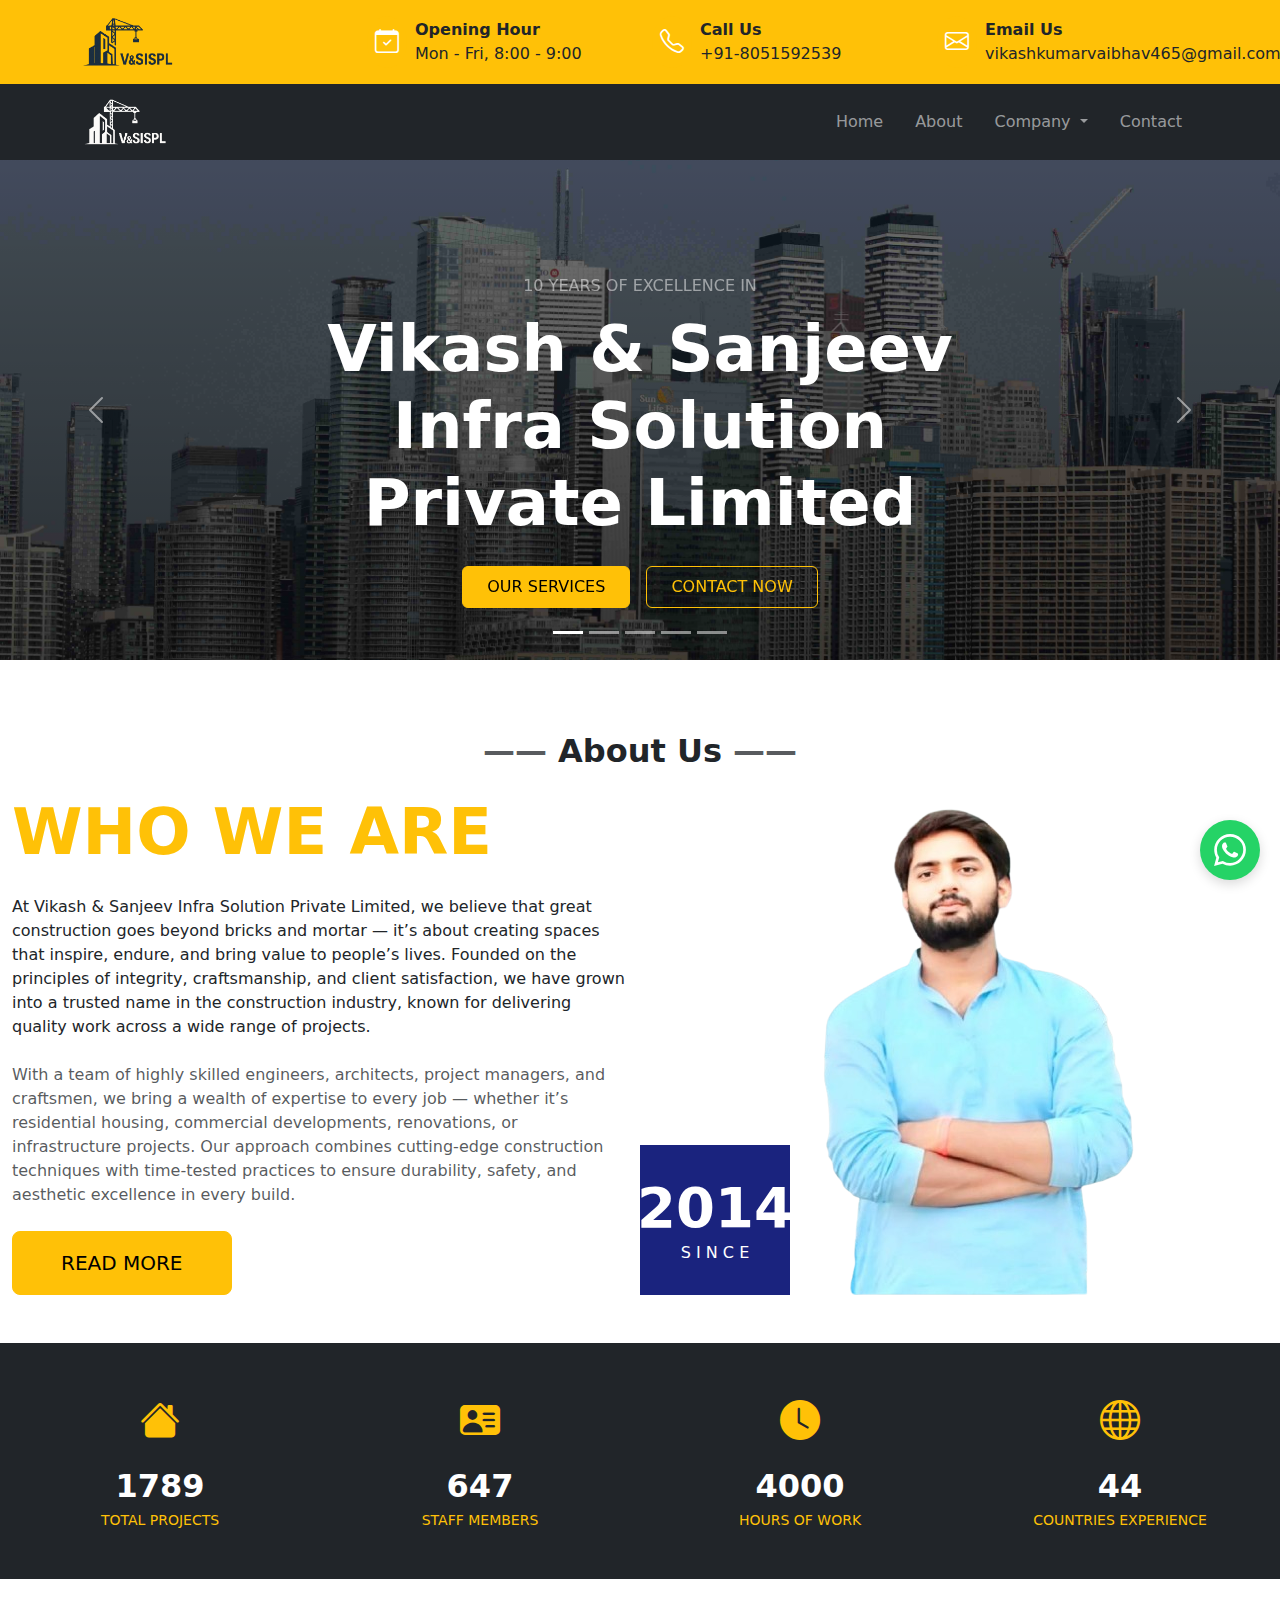
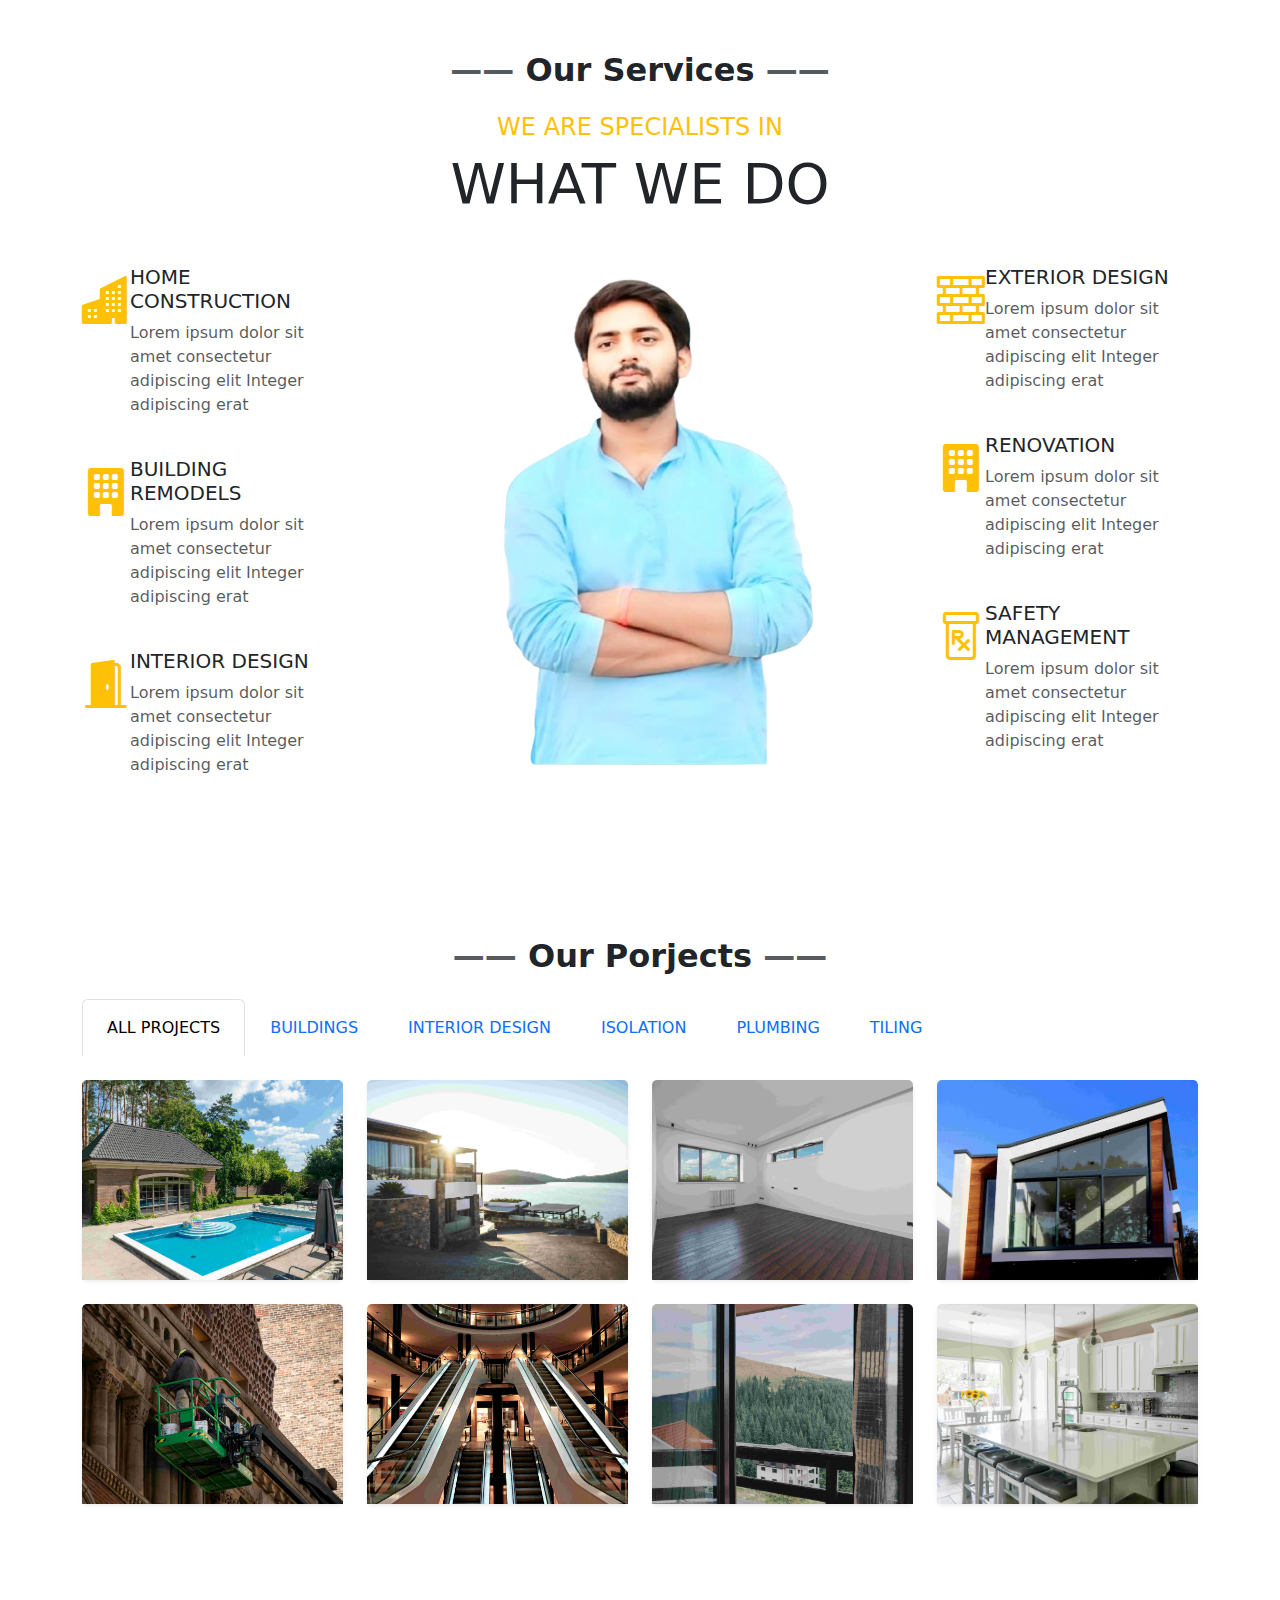
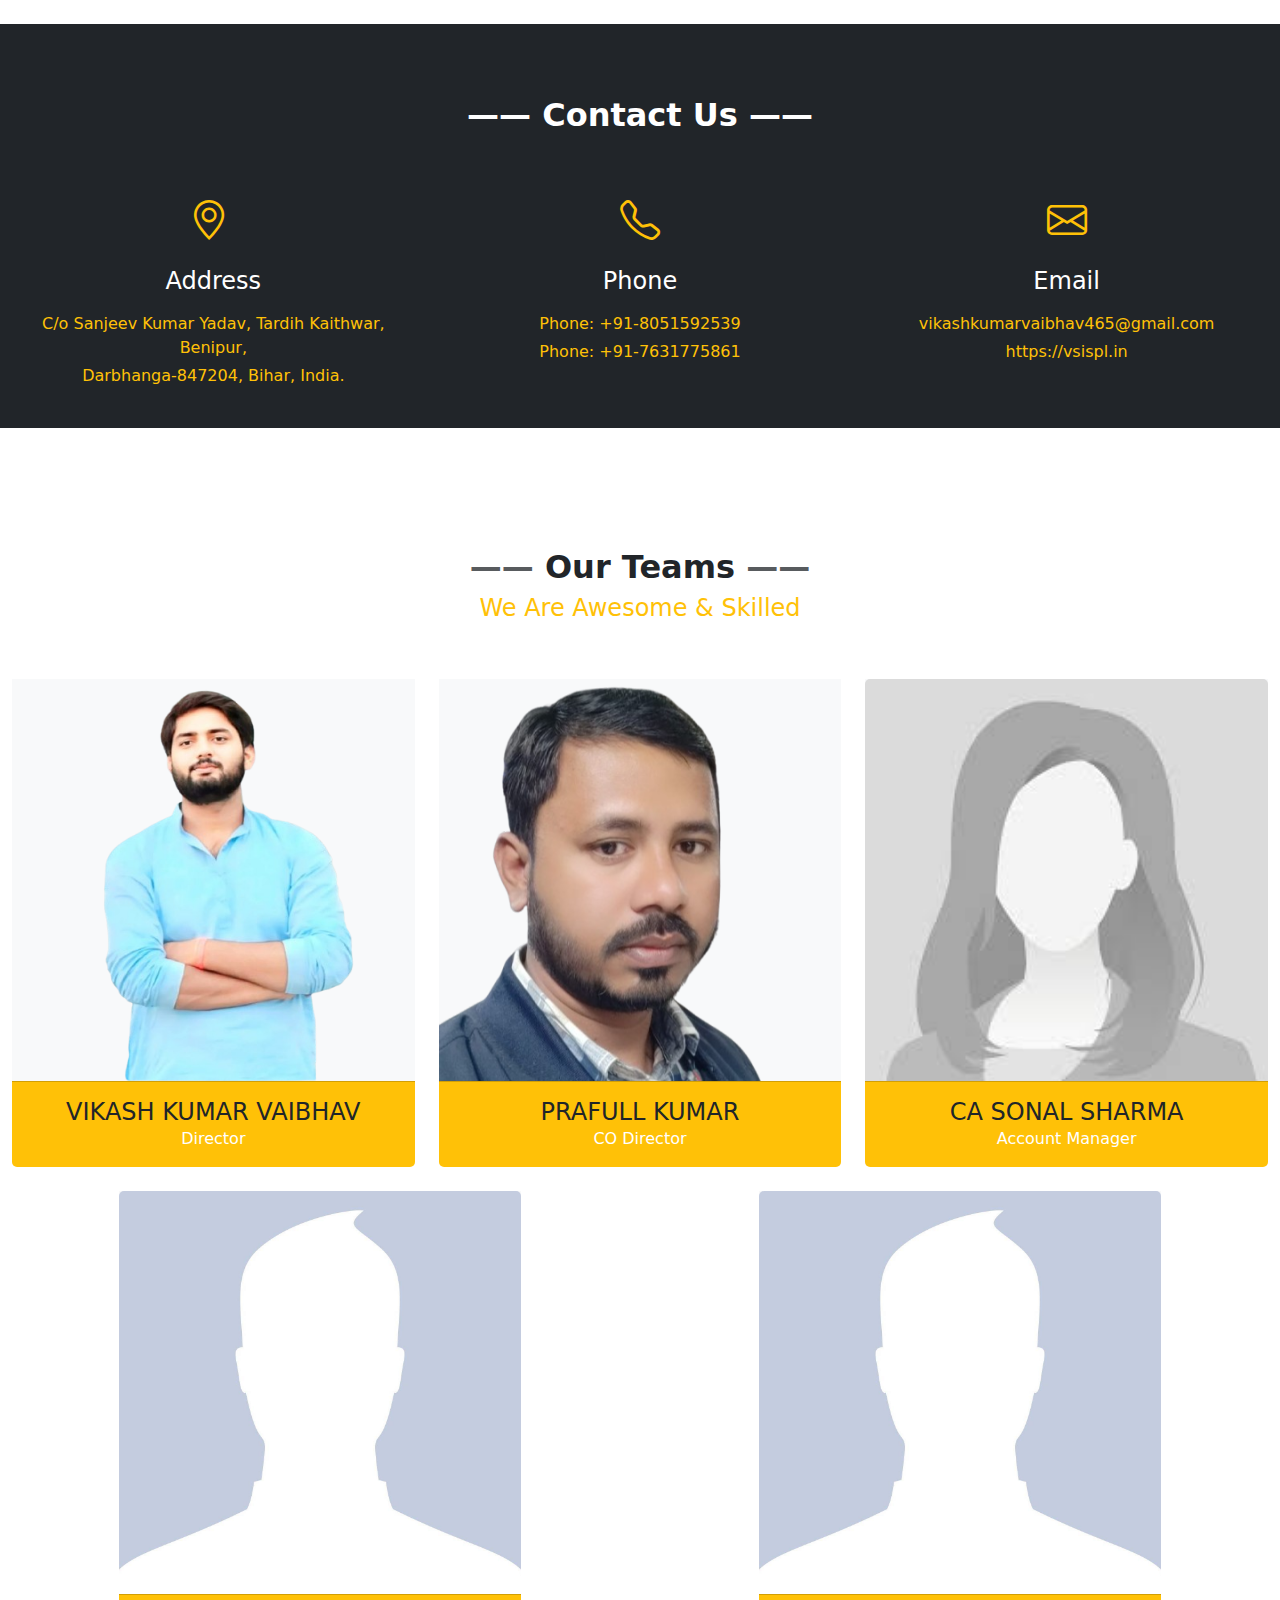
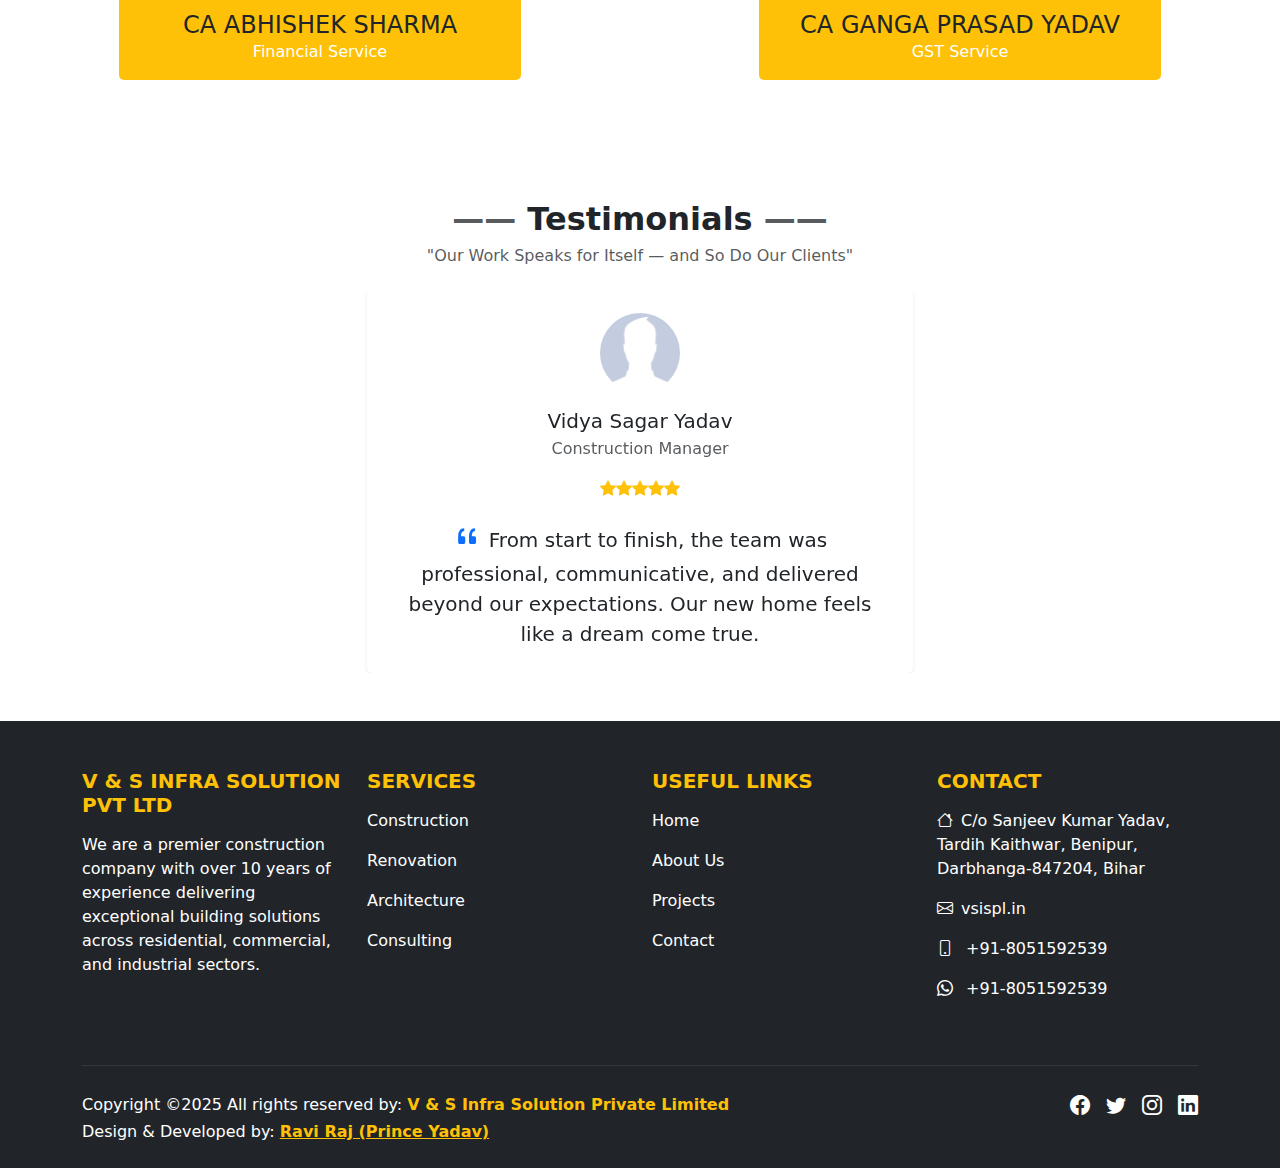
<file: index.csr.html>
<!DOCTYPE html>
<html lang="en" data-beasties-container="">
  <head>
    <meta charset="utf-8">
    <title>Construction</title>
    <base href="/">
    <meta name="viewport" content="width=device-width, initial-scale=1">
    <link rel="icon" type="image/x-icon" href="logo.png">
  <style>:root{--bs-blue:#0d6efd;--bs-indigo:#6610f2;--bs-purple:#6f42c1;--bs-pink:#d63384;--bs-red:#dc3545;--bs-orange:#fd7e14;--bs-yellow:#ffc107;--bs-green:#198754;--bs-teal:#20c997;--bs-cyan:#0dcaf0;--bs-black:#000;--bs-white:#fff;--bs-gray:#6c757d;--bs-gray-dark:#343a40;--bs-gray-100:#f8f9fa;--bs-gray-200:#e9ecef;--bs-gray-300:#dee2e6;--bs-gray-400:#ced4da;--bs-gray-500:#adb5bd;--bs-gray-600:#6c757d;--bs-gray-700:#495057;--bs-gray-800:#343a40;--bs-gray-900:#212529;--bs-primary:#0d6efd;--bs-secondary:#6c757d;--bs-success:#198754;--bs-info:#0dcaf0;--bs-warning:#ffc107;--bs-danger:#dc3545;--bs-light:#f8f9fa;--bs-dark:#212529;--bs-primary-rgb:13,110,253;--bs-secondary-rgb:108,117,125;--bs-success-rgb:25,135,84;--bs-info-rgb:13,202,240;--bs-warning-rgb:255,193,7;--bs-danger-rgb:220,53,69;--bs-light-rgb:248,249,250;--bs-dark-rgb:33,37,41;--bs-primary-text-emphasis:#052c65;--bs-secondary-text-emphasis:#2b2f32;--bs-success-text-emphasis:#0a3622;--bs-info-text-emphasis:#055160;--bs-warning-text-emphasis:#664d03;--bs-danger-text-emphasis:#58151c;--bs-light-text-emphasis:#495057;--bs-dark-text-emphasis:#495057;--bs-primary-bg-subtle:#cfe2ff;--bs-secondary-bg-subtle:#e2e3e5;--bs-success-bg-subtle:#d1e7dd;--bs-info-bg-subtle:#cff4fc;--bs-warning-bg-subtle:#fff3cd;--bs-danger-bg-subtle:#f8d7da;--bs-light-bg-subtle:#fcfcfd;--bs-dark-bg-subtle:#ced4da;--bs-primary-border-subtle:#9ec5fe;--bs-secondary-border-subtle:#c4c8cb;--bs-success-border-subtle:#a3cfbb;--bs-info-border-subtle:#9eeaf9;--bs-warning-border-subtle:#ffe69c;--bs-danger-border-subtle:#f1aeb5;--bs-light-border-subtle:#e9ecef;--bs-dark-border-subtle:#adb5bd;--bs-white-rgb:255,255,255;--bs-black-rgb:0,0,0;--bs-font-sans-serif:system-ui,-apple-system,"Segoe UI",Roboto,"Helvetica Neue","Noto Sans","Liberation Sans",Arial,sans-serif,"Apple Color Emoji","Segoe UI Emoji","Segoe UI Symbol","Noto Color Emoji";--bs-font-monospace:SFMono-Regular,Menlo,Monaco,Consolas,"Liberation Mono","Courier New",monospace;--bs-gradient:linear-gradient(180deg, rgba(255, 255, 255, .15), rgba(255, 255, 255, 0));--bs-body-font-family:var(--bs-font-sans-serif);--bs-body-font-size:1rem;--bs-body-font-weight:400;--bs-body-line-height:1.5;--bs-body-color:#212529;--bs-body-color-rgb:33,37,41;--bs-body-bg:#fff;--bs-body-bg-rgb:255,255,255;--bs-emphasis-color:#000;--bs-emphasis-color-rgb:0,0,0;--bs-secondary-color:rgba(33, 37, 41, .75);--bs-secondary-color-rgb:33,37,41;--bs-secondary-bg:#e9ecef;--bs-secondary-bg-rgb:233,236,239;--bs-tertiary-color:rgba(33, 37, 41, .5);--bs-tertiary-color-rgb:33,37,41;--bs-tertiary-bg:#f8f9fa;--bs-tertiary-bg-rgb:248,249,250;--bs-heading-color:inherit;--bs-link-color:#0d6efd;--bs-link-color-rgb:13,110,253;--bs-link-decoration:underline;--bs-link-hover-color:#0a58ca;--bs-link-hover-color-rgb:10,88,202;--bs-code-color:#d63384;--bs-highlight-color:#212529;--bs-highlight-bg:#fff3cd;--bs-border-width:1px;--bs-border-style:solid;--bs-border-color:#dee2e6;--bs-border-color-translucent:rgba(0, 0, 0, .175);--bs-border-radius:.375rem;--bs-border-radius-sm:.25rem;--bs-border-radius-lg:.5rem;--bs-border-radius-xl:1rem;--bs-border-radius-xxl:2rem;--bs-border-radius-2xl:var(--bs-border-radius-xxl);--bs-border-radius-pill:50rem;--bs-box-shadow:0 .5rem 1rem rgba(0, 0, 0, .15);--bs-box-shadow-sm:0 .125rem .25rem rgba(0, 0, 0, .075);--bs-box-shadow-lg:0 1rem 3rem rgba(0, 0, 0, .175);--bs-box-shadow-inset:inset 0 1px 2px rgba(0, 0, 0, .075);--bs-focus-ring-width:.25rem;--bs-focus-ring-opacity:.25;--bs-focus-ring-color:rgba(13, 110, 253, .25);--bs-form-valid-color:#198754;--bs-form-valid-border-color:#198754;--bs-form-invalid-color:#dc3545;--bs-form-invalid-border-color:#dc3545}*,:after,:before{box-sizing:border-box}@media (prefers-reduced-motion:no-preference){:root{scroll-behavior:smooth}}body{margin:0;font-family:var(--bs-body-font-family);font-size:var(--bs-body-font-size);font-weight:var(--bs-body-font-weight);line-height:var(--bs-body-line-height);color:var(--bs-body-color);text-align:var(--bs-body-text-align);background-color:var(--bs-body-bg);-webkit-text-size-adjust:100%;-webkit-tap-highlight-color:transparent}:root{--bs-breakpoint-xs:0;--bs-breakpoint-sm:576px;--bs-breakpoint-md:768px;--bs-breakpoint-lg:992px;--bs-breakpoint-xl:1200px;--bs-breakpoint-xxl:1400px}:root{--bs-btn-close-filter: }:root{--bs-carousel-indicator-active-bg:#fff;--bs-carousel-caption-color:#fff;--bs-carousel-control-icon-filter: }</style><link rel="stylesheet" href="styles-7M6TO2Z7.css" media="print" onload="this.media='all'"><noscript><link rel="stylesheet" href="styles-7M6TO2Z7.css"></noscript></head>
  <body ngcm="">
    <app-root></app-root>
  <script src="polyfills-2UIMN3KP.js" type="module"></script><script src="main-SUF2BRPH.js" type="module"></script></body>
</html>
</file>
<file: styles-7M6TO2Z7.css>
@charset "UTF-8";:root,[data-bs-theme=light]{--bs-blue:#0d6efd;--bs-indigo:#6610f2;--bs-purple:#6f42c1;--bs-pink:#d63384;--bs-red:#dc3545;--bs-orange:#fd7e14;--bs-yellow:#ffc107;--bs-green:#198754;--bs-teal:#20c997;--bs-cyan:#0dcaf0;--bs-black:#000;--bs-white:#fff;--bs-gray:#6c757d;--bs-gray-dark:#343a40;--bs-gray-100:#f8f9fa;--bs-gray-200:#e9ecef;--bs-gray-300:#dee2e6;--bs-gray-400:#ced4da;--bs-gray-500:#adb5bd;--bs-gray-600:#6c757d;--bs-gray-700:#495057;--bs-gray-800:#343a40;--bs-gray-900:#212529;--bs-primary:#0d6efd;--bs-secondary:#6c757d;--bs-success:#198754;--bs-info:#0dcaf0;--bs-warning:#ffc107;--bs-danger:#dc3545;--bs-light:#f8f9fa;--bs-dark:#212529;--bs-primary-rgb:13,110,253;--bs-secondary-rgb:108,117,125;--bs-success-rgb:25,135,84;--bs-info-rgb:13,202,240;--bs-warning-rgb:255,193,7;--bs-danger-rgb:220,53,69;--bs-light-rgb:248,249,250;--bs-dark-rgb:33,37,41;--bs-primary-text-emphasis:#052c65;--bs-secondary-text-emphasis:#2b2f32;--bs-success-text-emphasis:#0a3622;--bs-info-text-emphasis:#055160;--bs-warning-text-emphasis:#664d03;--bs-danger-text-emphasis:#58151c;--bs-light-text-emphasis:#495057;--bs-dark-text-emphasis:#495057;--bs-primary-bg-subtle:#cfe2ff;--bs-secondary-bg-subtle:#e2e3e5;--bs-success-bg-subtle:#d1e7dd;--bs-info-bg-subtle:#cff4fc;--bs-warning-bg-subtle:#fff3cd;--bs-danger-bg-subtle:#f8d7da;--bs-light-bg-subtle:#fcfcfd;--bs-dark-bg-subtle:#ced4da;--bs-primary-border-subtle:#9ec5fe;--bs-secondary-border-subtle:#c4c8cb;--bs-success-border-subtle:#a3cfbb;--bs-info-border-subtle:#9eeaf9;--bs-warning-border-subtle:#ffe69c;--bs-danger-border-subtle:#f1aeb5;--bs-light-border-subtle:#e9ecef;--bs-dark-border-subtle:#adb5bd;--bs-white-rgb:255,255,255;--bs-black-rgb:0,0,0;--bs-font-sans-serif:system-ui,-apple-system,"Segoe UI",Roboto,"Helvetica Neue","Noto Sans","Liberation Sans",Arial,sans-serif,"Apple Color Emoji","Segoe UI Emoji","Segoe UI Symbol","Noto Color Emoji";--bs-font-monospace:SFMono-Regular,Menlo,Monaco,Consolas,"Liberation Mono","Courier New",monospace;--bs-gradient:linear-gradient(180deg, rgba(255, 255, 255, .15), rgba(255, 255, 255, 0));--bs-body-font-family:var(--bs-font-sans-serif);--bs-body-font-size:1rem;--bs-body-font-weight:400;--bs-body-line-height:1.5;--bs-body-color:#212529;--bs-body-color-rgb:33,37,41;--bs-body-bg:#fff;--bs-body-bg-rgb:255,255,255;--bs-emphasis-color:#000;--bs-emphasis-color-rgb:0,0,0;--bs-secondary-color:rgba(33, 37, 41, .75);--bs-secondary-color-rgb:33,37,41;--bs-secondary-bg:#e9ecef;--bs-secondary-bg-rgb:233,236,239;--bs-tertiary-color:rgba(33, 37, 41, .5);--bs-tertiary-color-rgb:33,37,41;--bs-tertiary-bg:#f8f9fa;--bs-tertiary-bg-rgb:248,249,250;--bs-heading-color:inherit;--bs-link-color:#0d6efd;--bs-link-color-rgb:13,110,253;--bs-link-decoration:underline;--bs-link-hover-color:#0a58ca;--bs-link-hover-color-rgb:10,88,202;--bs-code-color:#d63384;--bs-highlight-color:#212529;--bs-highlight-bg:#fff3cd;--bs-border-width:1px;--bs-border-style:solid;--bs-border-color:#dee2e6;--bs-border-color-translucent:rgba(0, 0, 0, .175);--bs-border-radius:.375rem;--bs-border-radius-sm:.25rem;--bs-border-radius-lg:.5rem;--bs-border-radius-xl:1rem;--bs-border-radius-xxl:2rem;--bs-border-radius-2xl:var(--bs-border-radius-xxl);--bs-border-radius-pill:50rem;--bs-box-shadow:0 .5rem 1rem rgba(0, 0, 0, .15);--bs-box-shadow-sm:0 .125rem .25rem rgba(0, 0, 0, .075);--bs-box-shadow-lg:0 1rem 3rem rgba(0, 0, 0, .175);--bs-box-shadow-inset:inset 0 1px 2px rgba(0, 0, 0, .075);--bs-focus-ring-width:.25rem;--bs-focus-ring-opacity:.25;--bs-focus-ring-color:rgba(13, 110, 253, .25);--bs-form-valid-color:#198754;--bs-form-valid-border-color:#198754;--bs-form-invalid-color:#dc3545;--bs-form-invalid-border-color:#dc3545}[data-bs-theme=dark]{color-scheme:dark;--bs-body-color:#dee2e6;--bs-body-color-rgb:222,226,230;--bs-body-bg:#212529;--bs-body-bg-rgb:33,37,41;--bs-emphasis-color:#fff;--bs-emphasis-color-rgb:255,255,255;--bs-secondary-color:rgba(222, 226, 230, .75);--bs-secondary-color-rgb:222,226,230;--bs-secondary-bg:#343a40;--bs-secondary-bg-rgb:52,58,64;--bs-tertiary-color:rgba(222, 226, 230, .5);--bs-tertiary-color-rgb:222,226,230;--bs-tertiary-bg:#2b3035;--bs-tertiary-bg-rgb:43,48,53;--bs-primary-text-emphasis:#6ea8fe;--bs-secondary-text-emphasis:#a7acb1;--bs-success-text-emphasis:#75b798;--bs-info-text-emphasis:#6edff6;--bs-warning-text-emphasis:#ffda6a;--bs-danger-text-emphasis:#ea868f;--bs-light-text-emphasis:#f8f9fa;--bs-dark-text-emphasis:#dee2e6;--bs-primary-bg-subtle:#031633;--bs-secondary-bg-subtle:#161719;--bs-success-bg-subtle:#051b11;--bs-info-bg-subtle:#032830;--bs-warning-bg-subtle:#332701;--bs-danger-bg-subtle:#2c0b0e;--bs-light-bg-subtle:#343a40;--bs-dark-bg-subtle:#1a1d20;--bs-primary-border-subtle:#084298;--bs-secondary-border-subtle:#41464b;--bs-success-border-subtle:#0f5132;--bs-info-border-subtle:#087990;--bs-warning-border-subtle:#997404;--bs-danger-border-subtle:#842029;--bs-light-border-subtle:#495057;--bs-dark-border-subtle:#343a40;--bs-heading-color:inherit;--bs-link-color:#6ea8fe;--bs-link-hover-color:#8bb9fe;--bs-link-color-rgb:110,168,254;--bs-link-hover-color-rgb:139,185,254;--bs-code-color:#e685b5;--bs-highlight-color:#dee2e6;--bs-highlight-bg:#664d03;--bs-border-color:#495057;--bs-border-color-translucent:rgba(255, 255, 255, .15);--bs-form-valid-color:#75b798;--bs-form-valid-border-color:#75b798;--bs-form-invalid-color:#ea868f;--bs-form-invalid-border-color:#ea868f}*,:after,:before{box-sizing:border-box}@media (prefers-reduced-motion:no-preference){:root{scroll-behavior:smooth}}body{margin:0;font-family:var(--bs-body-font-family);font-size:var(--bs-body-font-size);font-weight:var(--bs-body-font-weight);line-height:var(--bs-body-line-height);color:var(--bs-body-color);text-align:var(--bs-body-text-align);background-color:var(--bs-body-bg);-webkit-text-size-adjust:100%;-webkit-tap-highlight-color:transparent}hr{margin:1rem 0;color:inherit;border:0;border-top:var(--bs-border-width) solid;opacity:.25}.h1,.h2,.h3,.h4,.h5,.h6,h1,h2,h3,h4,h5,h6{margin-top:0;margin-bottom:.5rem;font-weight:500;line-height:1.2;color:var(--bs-heading-color)}.h1,h1{font-size:calc(1.375rem + 1.5vw)}@media (min-width:1200px){.h1,h1{font-size:2.5rem}}.h2,h2{font-size:calc(1.325rem + .9vw)}@media (min-width:1200px){.h2,h2{font-size:2rem}}.h3,h3{font-size:calc(1.3rem + .6vw)}@media (min-width:1200px){.h3,h3{font-size:1.75rem}}.h4,h4{font-size:calc(1.275rem + .3vw)}@media (min-width:1200px){.h4,h4{font-size:1.5rem}}.h5,h5{font-size:1.25rem}.h6,h6{font-size:1rem}p{margin-top:0;margin-bottom:1rem}abbr[title]{-webkit-text-decoration:underline dotted;text-decoration:underline dotted;cursor:help;-webkit-text-decoration-skip-ink:none;text-decoration-skip-ink:none}address{margin-bottom:1rem;font-style:normal;line-height:inherit}ol,ul{padding-left:2rem}dl,ol,ul{margin-top:0;margin-bottom:1rem}ol ol,ol ul,ul ol,ul ul{margin-bottom:0}dt{font-weight:700}dd{margin-bottom:.5rem;margin-left:0}blockquote{margin:0 0 1rem}b,strong{font-weight:bolder}.small,small{font-size:.875em}.mark,mark{padding:.1875em;color:var(--bs-highlight-color);background-color:var(--bs-highlight-bg)}sub,sup{position:relative;font-size:.75em;line-height:0;vertical-align:baseline}sub{bottom:-.25em}sup{top:-.5em}a{color:rgba(var(--bs-link-color-rgb),var(--bs-link-opacity,1));text-decoration:underline}a:hover{--bs-link-color-rgb:var(--bs-link-hover-color-rgb)}a:not([href]):not([class]),a:not([href]):not([class]):hover{color:inherit;text-decoration:none}code,kbd,pre,samp{font-family:var(--bs-font-monospace);font-size:1em}pre{display:block;margin-top:0;margin-bottom:1rem;overflow:auto;font-size:.875em}pre code{font-size:inherit;color:inherit;word-break:normal}code{font-size:.875em;color:var(--bs-code-color);word-wrap:break-word}a>code{color:inherit}kbd{padding:.1875rem .375rem;font-size:.875em;color:var(--bs-body-bg);background-color:var(--bs-body-color);border-radius:.25rem}kbd kbd{padding:0;font-size:1em}figure{margin:0 0 1rem}img,svg{vertical-align:middle}table{caption-side:bottom;border-collapse:collapse}caption{padding-top:.5rem;padding-bottom:.5rem;color:var(--bs-secondary-color);text-align:left}th{text-align:inherit;text-align:-webkit-match-parent}tbody,td,tfoot,th,thead,tr{border-color:inherit;border-style:solid;border-width:0}label{display:inline-block}button{border-radius:0}button:focus:not(:focus-visible){outline:0}button,input,optgroup,select,textarea{margin:0;font-family:inherit;font-size:inherit;line-height:inherit}button,select{text-transform:none}[role=button]{cursor:pointer}select{word-wrap:normal}select:disabled{opacity:1}[list]:not([type=date]):not([type=datetime-local]):not([type=month]):not([type=week]):not([type=time])::-webkit-calendar-picker-indicator{display:none!important}[type=button],[type=reset],[type=submit],button{-webkit-appearance:button}[type=button]:not(:disabled),[type=reset]:not(:disabled),[type=submit]:not(:disabled),button:not(:disabled){cursor:pointer}::-moz-focus-inner{padding:0;border-style:none}textarea{resize:vertical}fieldset{min-width:0;padding:0;margin:0;border:0}legend{float:left;width:100%;padding:0;margin-bottom:.5rem;line-height:inherit;font-size:calc(1.275rem + .3vw)}@media (min-width:1200px){legend{font-size:1.5rem}}legend+*{clear:left}::-webkit-datetime-edit-day-field,::-webkit-datetime-edit-fields-wrapper,::-webkit-datetime-edit-hour-field,::-webkit-datetime-edit-minute,::-webkit-datetime-edit-month-field,::-webkit-datetime-edit-text,::-webkit-datetime-edit-year-field{padding:0}::-webkit-inner-spin-button{height:auto}[type=search]{-webkit-appearance:textfield;outline-offset:-2px}::-webkit-search-decoration{-webkit-appearance:none}::-webkit-color-swatch-wrapper{padding:0}::-webkit-file-upload-button{font:inherit;-webkit-appearance:button}::file-selector-button{font:inherit;-webkit-appearance:button}output{display:inline-block}iframe{border:0}summary{display:list-item;cursor:pointer}progress{vertical-align:baseline}[hidden]{display:none!important}.lead{font-size:1.25rem;font-weight:300}.display-1{font-weight:300;line-height:1.2;font-size:calc(1.625rem + 4.5vw)}@media (min-width:1200px){.display-1{font-size:5rem}}.display-2{font-weight:300;line-height:1.2;font-size:calc(1.575rem + 3.9vw)}@media (min-width:1200px){.display-2{font-size:4.5rem}}.display-3{font-weight:300;line-height:1.2;font-size:calc(1.525rem + 3.3vw)}@media (min-width:1200px){.display-3{font-size:4rem}}.display-4{font-weight:300;line-height:1.2;font-size:calc(1.475rem + 2.7vw)}@media (min-width:1200px){.display-4{font-size:3.5rem}}.display-5{font-weight:300;line-height:1.2;font-size:calc(1.425rem + 2.1vw)}@media (min-width:1200px){.display-5{font-size:3rem}}.display-6{font-weight:300;line-height:1.2;font-size:calc(1.375rem + 1.5vw)}@media (min-width:1200px){.display-6{font-size:2.5rem}}.list-unstyled,.list-inline{padding-left:0;list-style:none}.list-inline-item{display:inline-block}.list-inline-item:not(:last-child){margin-right:.5rem}.initialism{font-size:.875em;text-transform:uppercase}.blockquote{margin-bottom:1rem;font-size:1.25rem}.blockquote>:last-child{margin-bottom:0}.blockquote-footer{margin-top:-1rem;margin-bottom:1rem;font-size:.875em;color:#6c757d}.blockquote-footer:before{content:"\2014\a0"}.img-fluid{max-width:100%;height:auto}.img-thumbnail{padding:.25rem;background-color:var(--bs-body-bg);border:var(--bs-border-width) solid var(--bs-border-color);border-radius:var(--bs-border-radius);max-width:100%;height:auto}.figure{display:inline-block}.figure-img{margin-bottom:.5rem;line-height:1}.figure-caption{font-size:.875em;color:var(--bs-secondary-color)}.container,.container-fluid,.container-lg,.container-md,.container-sm,.container-xl,.container-xxl{--bs-gutter-x:1.5rem;--bs-gutter-y:0;width:100%;padding-right:calc(var(--bs-gutter-x) * .5);padding-left:calc(var(--bs-gutter-x) * .5);margin-right:auto;margin-left:auto}@media (min-width:576px){.container,.container-sm{max-width:540px}}@media (min-width:768px){.container,.container-md,.container-sm{max-width:720px}}@media (min-width:992px){.container,.container-lg,.container-md,.container-sm{max-width:960px}}@media (min-width:1200px){.container,.container-lg,.container-md,.container-sm,.container-xl{max-width:1140px}}@media (min-width:1400px){.container,.container-lg,.container-md,.container-sm,.container-xl,.container-xxl{max-width:1320px}}:root{--bs-breakpoint-xs:0;--bs-breakpoint-sm:576px;--bs-breakpoint-md:768px;--bs-breakpoint-lg:992px;--bs-breakpoint-xl:1200px;--bs-breakpoint-xxl:1400px}.row{--bs-gutter-x:1.5rem;--bs-gutter-y:0;display:flex;flex-wrap:wrap;margin-top:calc(-1 * var(--bs-gutter-y));margin-right:calc(-.5 * var(--bs-gutter-x));margin-left:calc(-.5 * var(--bs-gutter-x))}.row>*{flex-shrink:0;width:100%;max-width:100%;padding-right:calc(var(--bs-gutter-x) * .5);padding-left:calc(var(--bs-gutter-x) * .5);margin-top:var(--bs-gutter-y)}.col{flex:1 0 0}.row-cols-auto>*{flex:0 0 auto;width:auto}.row-cols-1>*{flex:0 0 auto;width:100%}.row-cols-2>*{flex:0 0 auto;width:50%}.row-cols-3>*{flex:0 0 auto;width:33.33333333%}.row-cols-4>*{flex:0 0 auto;width:25%}.row-cols-5>*{flex:0 0 auto;width:20%}.row-cols-6>*{flex:0 0 auto;width:16.66666667%}.col-auto{flex:0 0 auto;width:auto}.col-1{flex:0 0 auto;width:8.33333333%}.col-2{flex:0 0 auto;width:16.66666667%}.col-3{flex:0 0 auto;width:25%}.col-4{flex:0 0 auto;width:33.33333333%}.col-5{flex:0 0 auto;width:41.66666667%}.col-6{flex:0 0 auto;width:50%}.col-7{flex:0 0 auto;width:58.33333333%}.col-8{flex:0 0 auto;width:66.66666667%}.col-9{flex:0 0 auto;width:75%}.col-10{flex:0 0 auto;width:83.33333333%}.col-11{flex:0 0 auto;width:91.66666667%}.col-12{flex:0 0 auto;width:100%}.offset-1{margin-left:8.33333333%}.offset-2{margin-left:16.66666667%}.offset-3{margin-left:25%}.offset-4{margin-left:33.33333333%}.offset-5{margin-left:41.66666667%}.offset-6{margin-left:50%}.offset-7{margin-left:58.33333333%}.offset-8{margin-left:66.66666667%}.offset-9{margin-left:75%}.offset-10{margin-left:83.33333333%}.offset-11{margin-left:91.66666667%}.g-0,.gx-0{--bs-gutter-x:0}.g-0,.gy-0{--bs-gutter-y:0}.g-1,.gx-1{--bs-gutter-x:.25rem}.g-1,.gy-1{--bs-gutter-y:.25rem}.g-2,.gx-2{--bs-gutter-x:.5rem}.g-2,.gy-2{--bs-gutter-y:.5rem}.g-3,.gx-3{--bs-gutter-x:1rem}.g-3,.gy-3{--bs-gutter-y:1rem}.g-4,.gx-4{--bs-gutter-x:1.5rem}.g-4,.gy-4{--bs-gutter-y:1.5rem}.g-5,.gx-5{--bs-gutter-x:3rem}.g-5,.gy-5{--bs-gutter-y:3rem}@media (min-width:576px){.col-sm{flex:1 0 0}.row-cols-sm-auto>*{flex:0 0 auto;width:auto}.row-cols-sm-1>*{flex:0 0 auto;width:100%}.row-cols-sm-2>*{flex:0 0 auto;width:50%}.row-cols-sm-3>*{flex:0 0 auto;width:33.33333333%}.row-cols-sm-4>*{flex:0 0 auto;width:25%}.row-cols-sm-5>*{flex:0 0 auto;width:20%}.row-cols-sm-6>*{flex:0 0 auto;width:16.66666667%}.col-sm-auto{flex:0 0 auto;width:auto}.col-sm-1{flex:0 0 auto;width:8.33333333%}.col-sm-2{flex:0 0 auto;width:16.66666667%}.col-sm-3{flex:0 0 auto;width:25%}.col-sm-4{flex:0 0 auto;width:33.33333333%}.col-sm-5{flex:0 0 auto;width:41.66666667%}.col-sm-6{flex:0 0 auto;width:50%}.col-sm-7{flex:0 0 auto;width:58.33333333%}.col-sm-8{flex:0 0 auto;width:66.66666667%}.col-sm-9{flex:0 0 auto;width:75%}.col-sm-10{flex:0 0 auto;width:83.33333333%}.col-sm-11{flex:0 0 auto;width:91.66666667%}.col-sm-12{flex:0 0 auto;width:100%}.offset-sm-0{margin-left:0}.offset-sm-1{margin-left:8.33333333%}.offset-sm-2{margin-left:16.66666667%}.offset-sm-3{margin-left:25%}.offset-sm-4{margin-left:33.33333333%}.offset-sm-5{margin-left:41.66666667%}.offset-sm-6{margin-left:50%}.offset-sm-7{margin-left:58.33333333%}.offset-sm-8{margin-left:66.66666667%}.offset-sm-9{margin-left:75%}.offset-sm-10{margin-left:83.33333333%}.offset-sm-11{margin-left:91.66666667%}.g-sm-0,.gx-sm-0{--bs-gutter-x:0}.g-sm-0,.gy-sm-0{--bs-gutter-y:0}.g-sm-1,.gx-sm-1{--bs-gutter-x:.25rem}.g-sm-1,.gy-sm-1{--bs-gutter-y:.25rem}.g-sm-2,.gx-sm-2{--bs-gutter-x:.5rem}.g-sm-2,.gy-sm-2{--bs-gutter-y:.5rem}.g-sm-3,.gx-sm-3{--bs-gutter-x:1rem}.g-sm-3,.gy-sm-3{--bs-gutter-y:1rem}.g-sm-4,.gx-sm-4{--bs-gutter-x:1.5rem}.g-sm-4,.gy-sm-4{--bs-gutter-y:1.5rem}.g-sm-5,.gx-sm-5{--bs-gutter-x:3rem}.g-sm-5,.gy-sm-5{--bs-gutter-y:3rem}}@media (min-width:768px){.col-md{flex:1 0 0}.row-cols-md-auto>*{flex:0 0 auto;width:auto}.row-cols-md-1>*{flex:0 0 auto;width:100%}.row-cols-md-2>*{flex:0 0 auto;width:50%}.row-cols-md-3>*{flex:0 0 auto;width:33.33333333%}.row-cols-md-4>*{flex:0 0 auto;width:25%}.row-cols-md-5>*{flex:0 0 auto;width:20%}.row-cols-md-6>*{flex:0 0 auto;width:16.66666667%}.col-md-auto{flex:0 0 auto;width:auto}.col-md-1{flex:0 0 auto;width:8.33333333%}.col-md-2{flex:0 0 auto;width:16.66666667%}.col-md-3{flex:0 0 auto;width:25%}.col-md-4{flex:0 0 auto;width:33.33333333%}.col-md-5{flex:0 0 auto;width:41.66666667%}.col-md-6{flex:0 0 auto;width:50%}.col-md-7{flex:0 0 auto;width:58.33333333%}.col-md-8{flex:0 0 auto;width:66.66666667%}.col-md-9{flex:0 0 auto;width:75%}.col-md-10{flex:0 0 auto;width:83.33333333%}.col-md-11{flex:0 0 auto;width:91.66666667%}.col-md-12{flex:0 0 auto;width:100%}.offset-md-0{margin-left:0}.offset-md-1{margin-left:8.33333333%}.offset-md-2{margin-left:16.66666667%}.offset-md-3{margin-left:25%}.offset-md-4{margin-left:33.33333333%}.offset-md-5{margin-left:41.66666667%}.offset-md-6{margin-left:50%}.offset-md-7{margin-left:58.33333333%}.offset-md-8{margin-left:66.66666667%}.offset-md-9{margin-left:75%}.offset-md-10{margin-left:83.33333333%}.offset-md-11{margin-left:91.66666667%}.g-md-0,.gx-md-0{--bs-gutter-x:0}.g-md-0,.gy-md-0{--bs-gutter-y:0}.g-md-1,.gx-md-1{--bs-gutter-x:.25rem}.g-md-1,.gy-md-1{--bs-gutter-y:.25rem}.g-md-2,.gx-md-2{--bs-gutter-x:.5rem}.g-md-2,.gy-md-2{--bs-gutter-y:.5rem}.g-md-3,.gx-md-3{--bs-gutter-x:1rem}.g-md-3,.gy-md-3{--bs-gutter-y:1rem}.g-md-4,.gx-md-4{--bs-gutter-x:1.5rem}.g-md-4,.gy-md-4{--bs-gutter-y:1.5rem}.g-md-5,.gx-md-5{--bs-gutter-x:3rem}.g-md-5,.gy-md-5{--bs-gutter-y:3rem}}@media (min-width:992px){.col-lg{flex:1 0 0}.row-cols-lg-auto>*{flex:0 0 auto;width:auto}.row-cols-lg-1>*{flex:0 0 auto;width:100%}.row-cols-lg-2>*{flex:0 0 auto;width:50%}.row-cols-lg-3>*{flex:0 0 auto;width:33.33333333%}.row-cols-lg-4>*{flex:0 0 auto;width:25%}.row-cols-lg-5>*{flex:0 0 auto;width:20%}.row-cols-lg-6>*{flex:0 0 auto;width:16.66666667%}.col-lg-auto{flex:0 0 auto;width:auto}.col-lg-1{flex:0 0 auto;width:8.33333333%}.col-lg-2{flex:0 0 auto;width:16.66666667%}.col-lg-3{flex:0 0 auto;width:25%}.col-lg-4{flex:0 0 auto;width:33.33333333%}.col-lg-5{flex:0 0 auto;width:41.66666667%}.col-lg-6{flex:0 0 auto;width:50%}.col-lg-7{flex:0 0 auto;width:58.33333333%}.col-lg-8{flex:0 0 auto;width:66.66666667%}.col-lg-9{flex:0 0 auto;width:75%}.col-lg-10{flex:0 0 auto;width:83.33333333%}.col-lg-11{flex:0 0 auto;width:91.66666667%}.col-lg-12{flex:0 0 auto;width:100%}.offset-lg-0{margin-left:0}.offset-lg-1{margin-left:8.33333333%}.offset-lg-2{margin-left:16.66666667%}.offset-lg-3{margin-left:25%}.offset-lg-4{margin-left:33.33333333%}.offset-lg-5{margin-left:41.66666667%}.offset-lg-6{margin-left:50%}.offset-lg-7{margin-left:58.33333333%}.offset-lg-8{margin-left:66.66666667%}.offset-lg-9{margin-left:75%}.offset-lg-10{margin-left:83.33333333%}.offset-lg-11{margin-left:91.66666667%}.g-lg-0,.gx-lg-0{--bs-gutter-x:0}.g-lg-0,.gy-lg-0{--bs-gutter-y:0}.g-lg-1,.gx-lg-1{--bs-gutter-x:.25rem}.g-lg-1,.gy-lg-1{--bs-gutter-y:.25rem}.g-lg-2,.gx-lg-2{--bs-gutter-x:.5rem}.g-lg-2,.gy-lg-2{--bs-gutter-y:.5rem}.g-lg-3,.gx-lg-3{--bs-gutter-x:1rem}.g-lg-3,.gy-lg-3{--bs-gutter-y:1rem}.g-lg-4,.gx-lg-4{--bs-gutter-x:1.5rem}.g-lg-4,.gy-lg-4{--bs-gutter-y:1.5rem}.g-lg-5,.gx-lg-5{--bs-gutter-x:3rem}.g-lg-5,.gy-lg-5{--bs-gutter-y:3rem}}@media (min-width:1200px){.col-xl{flex:1 0 0}.row-cols-xl-auto>*{flex:0 0 auto;width:auto}.row-cols-xl-1>*{flex:0 0 auto;width:100%}.row-cols-xl-2>*{flex:0 0 auto;width:50%}.row-cols-xl-3>*{flex:0 0 auto;width:33.33333333%}.row-cols-xl-4>*{flex:0 0 auto;width:25%}.row-cols-xl-5>*{flex:0 0 auto;width:20%}.row-cols-xl-6>*{flex:0 0 auto;width:16.66666667%}.col-xl-auto{flex:0 0 auto;width:auto}.col-xl-1{flex:0 0 auto;width:8.33333333%}.col-xl-2{flex:0 0 auto;width:16.66666667%}.col-xl-3{flex:0 0 auto;width:25%}.col-xl-4{flex:0 0 auto;width:33.33333333%}.col-xl-5{flex:0 0 auto;width:41.66666667%}.col-xl-6{flex:0 0 auto;width:50%}.col-xl-7{flex:0 0 auto;width:58.33333333%}.col-xl-8{flex:0 0 auto;width:66.66666667%}.col-xl-9{flex:0 0 auto;width:75%}.col-xl-10{flex:0 0 auto;width:83.33333333%}.col-xl-11{flex:0 0 auto;width:91.66666667%}.col-xl-12{flex:0 0 auto;width:100%}.offset-xl-0{margin-left:0}.offset-xl-1{margin-left:8.33333333%}.offset-xl-2{margin-left:16.66666667%}.offset-xl-3{margin-left:25%}.offset-xl-4{margin-left:33.33333333%}.offset-xl-5{margin-left:41.66666667%}.offset-xl-6{margin-left:50%}.offset-xl-7{margin-left:58.33333333%}.offset-xl-8{margin-left:66.66666667%}.offset-xl-9{margin-left:75%}.offset-xl-10{margin-left:83.33333333%}.offset-xl-11{margin-left:91.66666667%}.g-xl-0,.gx-xl-0{--bs-gutter-x:0}.g-xl-0,.gy-xl-0{--bs-gutter-y:0}.g-xl-1,.gx-xl-1{--bs-gutter-x:.25rem}.g-xl-1,.gy-xl-1{--bs-gutter-y:.25rem}.g-xl-2,.gx-xl-2{--bs-gutter-x:.5rem}.g-xl-2,.gy-xl-2{--bs-gutter-y:.5rem}.g-xl-3,.gx-xl-3{--bs-gutter-x:1rem}.g-xl-3,.gy-xl-3{--bs-gutter-y:1rem}.g-xl-4,.gx-xl-4{--bs-gutter-x:1.5rem}.g-xl-4,.gy-xl-4{--bs-gutter-y:1.5rem}.g-xl-5,.gx-xl-5{--bs-gutter-x:3rem}.g-xl-5,.gy-xl-5{--bs-gutter-y:3rem}}@media (min-width:1400px){.col-xxl{flex:1 0 0}.row-cols-xxl-auto>*{flex:0 0 auto;width:auto}.row-cols-xxl-1>*{flex:0 0 auto;width:100%}.row-cols-xxl-2>*{flex:0 0 auto;width:50%}.row-cols-xxl-3>*{flex:0 0 auto;width:33.33333333%}.row-cols-xxl-4>*{flex:0 0 auto;width:25%}.row-cols-xxl-5>*{flex:0 0 auto;width:20%}.row-cols-xxl-6>*{flex:0 0 auto;width:16.66666667%}.col-xxl-auto{flex:0 0 auto;width:auto}.col-xxl-1{flex:0 0 auto;width:8.33333333%}.col-xxl-2{flex:0 0 auto;width:16.66666667%}.col-xxl-3{flex:0 0 auto;width:25%}.col-xxl-4{flex:0 0 auto;width:33.33333333%}.col-xxl-5{flex:0 0 auto;width:41.66666667%}.col-xxl-6{flex:0 0 auto;width:50%}.col-xxl-7{flex:0 0 auto;width:58.33333333%}.col-xxl-8{flex:0 0 auto;width:66.66666667%}.col-xxl-9{flex:0 0 auto;width:75%}.col-xxl-10{flex:0 0 auto;width:83.33333333%}.col-xxl-11{flex:0 0 auto;width:91.66666667%}.col-xxl-12{flex:0 0 auto;width:100%}.offset-xxl-0{margin-left:0}.offset-xxl-1{margin-left:8.33333333%}.offset-xxl-2{margin-left:16.66666667%}.offset-xxl-3{margin-left:25%}.offset-xxl-4{margin-left:33.33333333%}.offset-xxl-5{margin-left:41.66666667%}.offset-xxl-6{margin-left:50%}.offset-xxl-7{margin-left:58.33333333%}.offset-xxl-8{margin-left:66.66666667%}.offset-xxl-9{margin-left:75%}.offset-xxl-10{margin-left:83.33333333%}.offset-xxl-11{margin-left:91.66666667%}.g-xxl-0,.gx-xxl-0{--bs-gutter-x:0}.g-xxl-0,.gy-xxl-0{--bs-gutter-y:0}.g-xxl-1,.gx-xxl-1{--bs-gutter-x:.25rem}.g-xxl-1,.gy-xxl-1{--bs-gutter-y:.25rem}.g-xxl-2,.gx-xxl-2{--bs-gutter-x:.5rem}.g-xxl-2,.gy-xxl-2{--bs-gutter-y:.5rem}.g-xxl-3,.gx-xxl-3{--bs-gutter-x:1rem}.g-xxl-3,.gy-xxl-3{--bs-gutter-y:1rem}.g-xxl-4,.gx-xxl-4{--bs-gutter-x:1.5rem}.g-xxl-4,.gy-xxl-4{--bs-gutter-y:1.5rem}.g-xxl-5,.gx-xxl-5{--bs-gutter-x:3rem}.g-xxl-5,.gy-xxl-5{--bs-gutter-y:3rem}}.table{--bs-table-color-type:initial;--bs-table-bg-type:initial;--bs-table-color-state:initial;--bs-table-bg-state:initial;--bs-table-color:var(--bs-emphasis-color);--bs-table-bg:var(--bs-body-bg);--bs-table-border-color:var(--bs-border-color);--bs-table-accent-bg:transparent;--bs-table-striped-color:var(--bs-emphasis-color);--bs-table-striped-bg:rgba(var(--bs-emphasis-color-rgb), .05);--bs-table-active-color:var(--bs-emphasis-color);--bs-table-active-bg:rgba(var(--bs-emphasis-color-rgb), .1);--bs-table-hover-color:var(--bs-emphasis-color);--bs-table-hover-bg:rgba(var(--bs-emphasis-color-rgb), .075);width:100%;margin-bottom:1rem;vertical-align:top;border-color:var(--bs-table-border-color)}.table>:not(caption)>*>*{padding:.5rem;color:var(--bs-table-color-state,var(--bs-table-color-type,var(--bs-table-color)));background-color:var(--bs-table-bg);border-bottom-width:var(--bs-border-width);box-shadow:inset 0 0 0 9999px var(--bs-table-bg-state,var(--bs-table-bg-type,var(--bs-table-accent-bg)))}.table>tbody{vertical-align:inherit}.table>thead{vertical-align:bottom}.table-group-divider{border-top:calc(var(--bs-border-width) * 2) solid currentcolor}.caption-top{caption-side:top}.table-sm>:not(caption)>*>*{padding:.25rem}.table-bordered>:not(caption)>*{border-width:var(--bs-border-width) 0}.table-bordered>:not(caption)>*>*{border-width:0 var(--bs-border-width)}.table-borderless>:not(caption)>*>*{border-bottom-width:0}.table-borderless>:not(:first-child){border-top-width:0}.table-striped>tbody>tr:nth-of-type(odd)>*{--bs-table-color-type:var(--bs-table-striped-color);--bs-table-bg-type:var(--bs-table-striped-bg)}.table-striped-columns>:not(caption)>tr>:nth-child(2n){--bs-table-color-type:var(--bs-table-striped-color);--bs-table-bg-type:var(--bs-table-striped-bg)}.table-active{--bs-table-color-state:var(--bs-table-active-color);--bs-table-bg-state:var(--bs-table-active-bg)}.table-hover>tbody>tr:hover>*{--bs-table-color-state:var(--bs-table-hover-color);--bs-table-bg-state:var(--bs-table-hover-bg)}.table-primary{--bs-table-color:#000;--bs-table-bg:#cfe2ff;--bs-table-border-color:#a6b5cc;--bs-table-striped-bg:#c5d7f2;--bs-table-striped-color:#000;--bs-table-active-bg:#bacbe6;--bs-table-active-color:#000;--bs-table-hover-bg:#bfd1ec;--bs-table-hover-color:#000;color:var(--bs-table-color);border-color:var(--bs-table-border-color)}.table-secondary{--bs-table-color:#000;--bs-table-bg:#e2e3e5;--bs-table-border-color:#b5b6b7;--bs-table-striped-bg:#d7d8da;--bs-table-striped-color:#000;--bs-table-active-bg:#cbccce;--bs-table-active-color:#000;--bs-table-hover-bg:#d1d2d4;--bs-table-hover-color:#000;color:var(--bs-table-color);border-color:var(--bs-table-border-color)}.table-success{--bs-table-color:#000;--bs-table-bg:#d1e7dd;--bs-table-border-color:#a7b9b1;--bs-table-striped-bg:#c7dbd2;--bs-table-striped-color:#000;--bs-table-active-bg:#bcd0c7;--bs-table-active-color:#000;--bs-table-hover-bg:#c1d6cc;--bs-table-hover-color:#000;color:var(--bs-table-color);border-color:var(--bs-table-border-color)}.table-info{--bs-table-color:#000;--bs-table-bg:#cff4fc;--bs-table-border-color:#a6c3ca;--bs-table-striped-bg:#c5e8ef;--bs-table-striped-color:#000;--bs-table-active-bg:#badce3;--bs-table-active-color:#000;--bs-table-hover-bg:#bfe2e9;--bs-table-hover-color:#000;color:var(--bs-table-color);border-color:var(--bs-table-border-color)}.table-warning{--bs-table-color:#000;--bs-table-bg:#fff3cd;--bs-table-border-color:#ccc2a4;--bs-table-striped-bg:#f2e7c3;--bs-table-striped-color:#000;--bs-table-active-bg:#e6dbb9;--bs-table-active-color:#000;--bs-table-hover-bg:#ece1be;--bs-table-hover-color:#000;color:var(--bs-table-color);border-color:var(--bs-table-border-color)}.table-danger{--bs-table-color:#000;--bs-table-bg:#f8d7da;--bs-table-border-color:#c6acae;--bs-table-striped-bg:#eccccf;--bs-table-striped-color:#000;--bs-table-active-bg:#dfc2c4;--bs-table-active-color:#000;--bs-table-hover-bg:#e5c7ca;--bs-table-hover-color:#000;color:var(--bs-table-color);border-color:var(--bs-table-border-color)}.table-light{--bs-table-color:#000;--bs-table-bg:#f8f9fa;--bs-table-border-color:#c6c7c8;--bs-table-striped-bg:#ecedee;--bs-table-striped-color:#000;--bs-table-active-bg:#dfe0e1;--bs-table-active-color:#000;--bs-table-hover-bg:#e5e6e7;--bs-table-hover-color:#000;color:var(--bs-table-color);border-color:var(--bs-table-border-color)}.table-dark{--bs-table-color:#fff;--bs-table-bg:#212529;--bs-table-border-color:#4d5154;--bs-table-striped-bg:#2c3034;--bs-table-striped-color:#fff;--bs-table-active-bg:#373b3e;--bs-table-active-color:#fff;--bs-table-hover-bg:#323539;--bs-table-hover-color:#fff;color:var(--bs-table-color);border-color:var(--bs-table-border-color)}.table-responsive{overflow-x:auto;-webkit-overflow-scrolling:touch}@media (max-width:575.98px){.table-responsive-sm{overflow-x:auto;-webkit-overflow-scrolling:touch}}@media (max-width:767.98px){.table-responsive-md{overflow-x:auto;-webkit-overflow-scrolling:touch}}@media (max-width:991.98px){.table-responsive-lg{overflow-x:auto;-webkit-overflow-scrolling:touch}}@media (max-width:1199.98px){.table-responsive-xl{overflow-x:auto;-webkit-overflow-scrolling:touch}}@media (max-width:1399.98px){.table-responsive-xxl{overflow-x:auto;-webkit-overflow-scrolling:touch}}.form-label{margin-bottom:.5rem}.col-form-label{padding-top:calc(.375rem + var(--bs-border-width));padding-bottom:calc(.375rem + var(--bs-border-width));margin-bottom:0;font-size:inherit;line-height:1.5}.col-form-label-lg{padding-top:calc(.5rem + var(--bs-border-width));padding-bottom:calc(.5rem + var(--bs-border-width));font-size:1.25rem}.col-form-label-sm{padding-top:calc(.25rem + var(--bs-border-width));padding-bottom:calc(.25rem + var(--bs-border-width));font-size:.875rem}.form-text{margin-top:.25rem;font-size:.875em;color:var(--bs-secondary-color)}.form-control{display:block;width:100%;padding:.375rem .75rem;font-size:1rem;font-weight:400;line-height:1.5;color:var(--bs-body-color);-webkit-appearance:none;-moz-appearance:none;appearance:none;background-color:var(--bs-body-bg);background-clip:padding-box;border:var(--bs-border-width) solid var(--bs-border-color);border-radius:var(--bs-border-radius);transition:border-color .15s ease-in-out,box-shadow .15s ease-in-out}@media (prefers-reduced-motion:reduce){.form-control{transition:none}}.form-control[type=file]{overflow:hidden}.form-control[type=file]:not(:disabled):not([readonly]){cursor:pointer}.form-control:focus{color:var(--bs-body-color);background-color:var(--bs-body-bg);border-color:#86b7fe;outline:0;box-shadow:0 0 0 .25rem #0d6efd40}.form-control::-webkit-date-and-time-value{min-width:85px;height:1.5em;margin:0}.form-control::-webkit-datetime-edit{display:block;padding:0}.form-control::placeholder{color:var(--bs-secondary-color);opacity:1}.form-control:disabled{background-color:var(--bs-secondary-bg);opacity:1}.form-control::-webkit-file-upload-button{padding:.375rem .75rem;margin:-.375rem -.75rem;-webkit-margin-end:.75rem;margin-inline-end:.75rem;color:var(--bs-body-color);background-color:var(--bs-tertiary-bg);pointer-events:none;border-color:inherit;border-style:solid;border-width:0;border-inline-end-width:var(--bs-border-width);border-radius:0;-webkit-transition:color .15s ease-in-out,background-color .15s ease-in-out,border-color .15s ease-in-out,box-shadow .15s ease-in-out;transition:color .15s ease-in-out,background-color .15s ease-in-out,border-color .15s ease-in-out,box-shadow .15s ease-in-out}.form-control::file-selector-button{padding:.375rem .75rem;margin:-.375rem -.75rem;-webkit-margin-end:.75rem;margin-inline-end:.75rem;color:var(--bs-body-color);background-color:var(--bs-tertiary-bg);pointer-events:none;border-color:inherit;border-style:solid;border-width:0;border-inline-end-width:var(--bs-border-width);border-radius:0;transition:color .15s ease-in-out,background-color .15s ease-in-out,border-color .15s ease-in-out,box-shadow .15s ease-in-out}@media (prefers-reduced-motion:reduce){.form-control::-webkit-file-upload-button{-webkit-transition:none;transition:none}.form-control::file-selector-button{transition:none}}.form-control:hover:not(:disabled):not([readonly])::-webkit-file-upload-button{background-color:var(--bs-secondary-bg)}.form-control:hover:not(:disabled):not([readonly])::file-selector-button{background-color:var(--bs-secondary-bg)}.form-control-plaintext{display:block;width:100%;padding:.375rem 0;margin-bottom:0;line-height:1.5;color:var(--bs-body-color);background-color:transparent;border:solid transparent;border-width:var(--bs-border-width) 0}.form-control-plaintext:focus{outline:0}.form-control-plaintext.form-control-lg,.form-control-plaintext.form-control-sm{padding-right:0;padding-left:0}.form-control-sm{min-height:calc(1.5em + .5rem + calc(var(--bs-border-width) * 2));padding:.25rem .5rem;font-size:.875rem;border-radius:var(--bs-border-radius-sm)}.form-control-sm::-webkit-file-upload-button{padding:.25rem .5rem;margin:-.25rem -.5rem;-webkit-margin-end:.5rem;margin-inline-end:.5rem}.form-control-sm::file-selector-button{padding:.25rem .5rem;margin:-.25rem -.5rem;-webkit-margin-end:.5rem;margin-inline-end:.5rem}.form-control-lg{min-height:calc(1.5em + 1rem + calc(var(--bs-border-width) * 2));padding:.5rem 1rem;font-size:1.25rem;border-radius:var(--bs-border-radius-lg)}.form-control-lg::-webkit-file-upload-button{padding:.5rem 1rem;margin:-.5rem -1rem;-webkit-margin-end:1rem;margin-inline-end:1rem}.form-control-lg::file-selector-button{padding:.5rem 1rem;margin:-.5rem -1rem;-webkit-margin-end:1rem;margin-inline-end:1rem}textarea.form-control{min-height:calc(1.5em + .75rem + calc(var(--bs-border-width) * 2))}textarea.form-control-sm{min-height:calc(1.5em + .5rem + calc(var(--bs-border-width) * 2))}textarea.form-control-lg{min-height:calc(1.5em + 1rem + calc(var(--bs-border-width) * 2))}.form-control-color{width:3rem;height:calc(1.5em + .75rem + calc(var(--bs-border-width) * 2));padding:.375rem}.form-control-color:not(:disabled):not([readonly]){cursor:pointer}.form-control-color::-moz-color-swatch{border:0!important;border-radius:var(--bs-border-radius)}.form-control-color::-webkit-color-swatch{border:0!important;border-radius:var(--bs-border-radius)}.form-control-color.form-control-sm{height:calc(1.5em + .5rem + calc(var(--bs-border-width) * 2))}.form-control-color.form-control-lg{height:calc(1.5em + 1rem + calc(var(--bs-border-width) * 2))}.form-select{--bs-form-select-bg-img:url("data:image/svg+xml,%3csvg xmlns='http://www.w3.org/2000/svg' viewBox='0 0 16 16'%3e%3cpath fill='none' stroke='%23343a40' stroke-linecap='round' stroke-linejoin='round' stroke-width='2' d='m2 5 6 6 6-6'/%3e%3c/svg%3e");display:block;width:100%;padding:.375rem 2.25rem .375rem .75rem;font-size:1rem;font-weight:400;line-height:1.5;color:var(--bs-body-color);-webkit-appearance:none;-moz-appearance:none;appearance:none;background-color:var(--bs-body-bg);background-image:var(--bs-form-select-bg-img),var(--bs-form-select-bg-icon,none);background-repeat:no-repeat;background-position:right .75rem center;background-size:16px 12px;border:var(--bs-border-width) solid var(--bs-border-color);border-radius:var(--bs-border-radius);transition:border-color .15s ease-in-out,box-shadow .15s ease-in-out}@media (prefers-reduced-motion:reduce){.form-select{transition:none}}.form-select:focus{border-color:#86b7fe;outline:0;box-shadow:0 0 0 .25rem #0d6efd40}.form-select[multiple],.form-select[size]:not([size="1"]){padding-right:.75rem;background-image:none}.form-select:disabled{background-color:var(--bs-secondary-bg)}.form-select:-moz-focusring{color:transparent;text-shadow:0 0 0 var(--bs-body-color)}.form-select-sm{padding-top:.25rem;padding-bottom:.25rem;padding-left:.5rem;font-size:.875rem;border-radius:var(--bs-border-radius-sm)}.form-select-lg{padding-top:.5rem;padding-bottom:.5rem;padding-left:1rem;font-size:1.25rem;border-radius:var(--bs-border-radius-lg)}[data-bs-theme=dark] .form-select{--bs-form-select-bg-img:url("data:image/svg+xml,%3csvg xmlns='http://www.w3.org/2000/svg' viewBox='0 0 16 16'%3e%3cpath fill='none' stroke='%23dee2e6' stroke-linecap='round' stroke-linejoin='round' stroke-width='2' d='m2 5 6 6 6-6'/%3e%3c/svg%3e")}.form-check{display:block;min-height:1.5rem;padding-left:1.5em;margin-bottom:.125rem}.form-check .form-check-input{float:left;margin-left:-1.5em}.form-check-reverse{padding-right:1.5em;padding-left:0;text-align:right}.form-check-reverse .form-check-input{float:right;margin-right:-1.5em;margin-left:0}.form-check-input{--bs-form-check-bg:var(--bs-body-bg);flex-shrink:0;width:1em;height:1em;margin-top:.25em;vertical-align:top;-webkit-appearance:none;-moz-appearance:none;appearance:none;background-color:var(--bs-form-check-bg);background-image:var(--bs-form-check-bg-image);background-repeat:no-repeat;background-position:center;background-size:contain;border:var(--bs-border-width) solid var(--bs-border-color);-webkit-print-color-adjust:exact;color-adjust:exact;print-color-adjust:exact}.form-check-input[type=checkbox]{border-radius:.25em}.form-check-input[type=radio]{border-radius:50%}.form-check-input:active{filter:brightness(90%)}.form-check-input:focus{border-color:#86b7fe;outline:0;box-shadow:0 0 0 .25rem #0d6efd40}.form-check-input:checked{background-color:#0d6efd;border-color:#0d6efd}.form-check-input:checked[type=checkbox]{--bs-form-check-bg-image:url("data:image/svg+xml,%3csvg xmlns='http://www.w3.org/2000/svg' viewBox='0 0 20 20'%3e%3cpath fill='none' stroke='%23fff' stroke-linecap='round' stroke-linejoin='round' stroke-width='3' d='m6 10 3 3 6-6'/%3e%3c/svg%3e")}.form-check-input:checked[type=radio]{--bs-form-check-bg-image:url("data:image/svg+xml,%3csvg xmlns='http://www.w3.org/2000/svg' viewBox='-4 -4 8 8'%3e%3ccircle r='2' fill='%23fff'/%3e%3c/svg%3e")}.form-check-input[type=checkbox]:indeterminate{background-color:#0d6efd;border-color:#0d6efd;--bs-form-check-bg-image:url("data:image/svg+xml,%3csvg xmlns='http://www.w3.org/2000/svg' viewBox='0 0 20 20'%3e%3cpath fill='none' stroke='%23fff' stroke-linecap='round' stroke-linejoin='round' stroke-width='3' d='M6 10h8'/%3e%3c/svg%3e")}.form-check-input:disabled{pointer-events:none;filter:none;opacity:.5}.form-check-input:disabled~.form-check-label,.form-check-input[disabled]~.form-check-label{cursor:default;opacity:.5}.form-switch{padding-left:2.5em}.form-switch .form-check-input{--bs-form-switch-bg:url("data:image/svg+xml,%3csvg xmlns='http://www.w3.org/2000/svg' viewBox='-4 -4 8 8'%3e%3ccircle r='3' fill='rgba%280, 0, 0, 0.25%29'/%3e%3c/svg%3e");width:2em;margin-left:-2.5em;background-image:var(--bs-form-switch-bg);background-position:left center;border-radius:2em;transition:background-position .15s ease-in-out}@media (prefers-reduced-motion:reduce){.form-switch .form-check-input{transition:none}}.form-switch .form-check-input:focus{--bs-form-switch-bg:url("data:image/svg+xml,%3csvg xmlns='http://www.w3.org/2000/svg' viewBox='-4 -4 8 8'%3e%3ccircle r='3' fill='%2386b7fe'/%3e%3c/svg%3e")}.form-switch .form-check-input:checked{background-position:right center;--bs-form-switch-bg:url("data:image/svg+xml,%3csvg xmlns='http://www.w3.org/2000/svg' viewBox='-4 -4 8 8'%3e%3ccircle r='3' fill='%23fff'/%3e%3c/svg%3e")}.form-switch.form-check-reverse{padding-right:2.5em;padding-left:0}.form-switch.form-check-reverse .form-check-input{margin-right:-2.5em;margin-left:0}.form-check-inline{display:inline-block;margin-right:1rem}.btn-check{position:absolute;clip:rect(0,0,0,0);pointer-events:none}.btn-check:disabled+.btn,.btn-check[disabled]+.btn{pointer-events:none;filter:none;opacity:.65}[data-bs-theme=dark] .form-switch .form-check-input:not(:checked):not(:focus){--bs-form-switch-bg:url("data:image/svg+xml,%3csvg xmlns='http://www.w3.org/2000/svg' viewBox='-4 -4 8 8'%3e%3ccircle r='3' fill='rgba%28255, 255, 255, 0.25%29'/%3e%3c/svg%3e")}.form-range{width:100%;height:1.5rem;padding:0;-webkit-appearance:none;-moz-appearance:none;appearance:none;background-color:transparent}.form-range:focus{outline:0}.form-range:focus::-webkit-slider-thumb{box-shadow:0 0 0 1px #fff,0 0 0 .25rem #0d6efd40}.form-range:focus::-moz-range-thumb{box-shadow:0 0 0 1px #fff,0 0 0 .25rem #0d6efd40}.form-range::-moz-focus-outer{border:0}.form-range::-webkit-slider-thumb{width:1rem;height:1rem;margin-top:-.25rem;-webkit-appearance:none;appearance:none;background-color:#0d6efd;border:0;border-radius:1rem;-webkit-transition:background-color .15s ease-in-out,border-color .15s ease-in-out,box-shadow .15s ease-in-out;transition:background-color .15s ease-in-out,border-color .15s ease-in-out,box-shadow .15s ease-in-out}@media (prefers-reduced-motion:reduce){.form-range::-webkit-slider-thumb{-webkit-transition:none;transition:none}}.form-range::-webkit-slider-thumb:active{background-color:#b6d4fe}.form-range::-webkit-slider-runnable-track{width:100%;height:.5rem;color:transparent;cursor:pointer;background-color:var(--bs-secondary-bg);border-color:transparent;border-radius:1rem}.form-range::-moz-range-thumb{width:1rem;height:1rem;-moz-appearance:none;appearance:none;background-color:#0d6efd;border:0;border-radius:1rem;-moz-transition:background-color .15s ease-in-out,border-color .15s ease-in-out,box-shadow .15s ease-in-out;transition:background-color .15s ease-in-out,border-color .15s ease-in-out,box-shadow .15s ease-in-out}@media (prefers-reduced-motion:reduce){.form-range::-moz-range-thumb{-moz-transition:none;transition:none}}.form-range::-moz-range-thumb:active{background-color:#b6d4fe}.form-range::-moz-range-track{width:100%;height:.5rem;color:transparent;cursor:pointer;background-color:var(--bs-secondary-bg);border-color:transparent;border-radius:1rem}.form-range:disabled{pointer-events:none}.form-range:disabled::-webkit-slider-thumb{background-color:var(--bs-secondary-color)}.form-range:disabled::-moz-range-thumb{background-color:var(--bs-secondary-color)}.form-floating{position:relative}.form-floating>.form-control,.form-floating>.form-control-plaintext,.form-floating>.form-select{height:calc(3.5rem + calc(var(--bs-border-width) * 2));min-height:calc(3.5rem + calc(var(--bs-border-width) * 2));line-height:1.25}.form-floating>label{position:absolute;top:0;left:0;z-index:2;max-width:100%;height:100%;padding:1rem .75rem;overflow:hidden;color:rgba(var(--bs-body-color-rgb),.65);text-align:start;text-overflow:ellipsis;white-space:nowrap;pointer-events:none;border:var(--bs-border-width) solid transparent;transform-origin:0 0;transition:opacity .1s ease-in-out,transform .1s ease-in-out}@media (prefers-reduced-motion:reduce){.form-floating>label{transition:none}}.form-floating>.form-control,.form-floating>.form-control-plaintext{padding:1rem .75rem}.form-floating>.form-control-plaintext::placeholder,.form-floating>.form-control::placeholder{color:transparent}.form-floating>.form-control-plaintext:focus,.form-floating>.form-control-plaintext:not(:placeholder-shown),.form-floating>.form-control:focus,.form-floating>.form-control:not(:placeholder-shown){padding-top:1.625rem;padding-bottom:.625rem}.form-floating>.form-control-plaintext:-webkit-autofill,.form-floating>.form-control:-webkit-autofill{padding-top:1.625rem;padding-bottom:.625rem}.form-floating>.form-select{padding-top:1.625rem;padding-bottom:.625rem;padding-left:.75rem}.form-floating>.form-control-plaintext~label,.form-floating>.form-control:focus~label,.form-floating>.form-control:not(:placeholder-shown)~label,.form-floating>.form-select~label{transform:scale(.85) translateY(-.5rem) translate(.15rem)}.form-floating>.form-control:-webkit-autofill~label{transform:scale(.85) translateY(-.5rem) translate(.15rem)}.form-floating>textarea:focus~label:after,.form-floating>textarea:not(:placeholder-shown)~label:after{position:absolute;inset:1rem .375rem;z-index:-1;height:1.5em;content:"";background-color:var(--bs-body-bg);border-radius:var(--bs-border-radius)}.form-floating>textarea:disabled~label:after{background-color:var(--bs-secondary-bg)}.form-floating>.form-control-plaintext~label{border-width:var(--bs-border-width) 0}.form-floating>.form-control:disabled~label,.form-floating>:disabled~label{color:#6c757d}.input-group{position:relative;display:flex;flex-wrap:wrap;align-items:stretch;width:100%}.input-group>.form-control,.input-group>.form-floating,.input-group>.form-select{position:relative;flex:1 1 auto;width:1%;min-width:0}.input-group>.form-control:focus,.input-group>.form-floating:focus-within,.input-group>.form-select:focus{z-index:5}.input-group .btn{position:relative;z-index:2}.input-group .btn:focus{z-index:5}.input-group-text{display:flex;align-items:center;padding:.375rem .75rem;font-size:1rem;font-weight:400;line-height:1.5;color:var(--bs-body-color);text-align:center;white-space:nowrap;background-color:var(--bs-tertiary-bg);border:var(--bs-border-width) solid var(--bs-border-color);border-radius:var(--bs-border-radius)}.input-group-lg>.btn,.input-group-lg>.form-control,.input-group-lg>.form-select,.input-group-lg>.input-group-text{padding:.5rem 1rem;font-size:1.25rem;border-radius:var(--bs-border-radius-lg)}.input-group-sm>.btn,.input-group-sm>.form-control,.input-group-sm>.form-select,.input-group-sm>.input-group-text{padding:.25rem .5rem;font-size:.875rem;border-radius:var(--bs-border-radius-sm)}.input-group-lg>.form-select,.input-group-sm>.form-select{padding-right:3rem}.input-group:not(.has-validation)>.dropdown-toggle:nth-last-child(n+3),.input-group:not(.has-validation)>.form-floating:not(:last-child)>.form-control,.input-group:not(.has-validation)>.form-floating:not(:last-child)>.form-select,.input-group:not(.has-validation)>:not(:last-child):not(.dropdown-toggle):not(.dropdown-menu):not(.form-floating){border-top-right-radius:0;border-bottom-right-radius:0}.input-group.has-validation>.dropdown-toggle:nth-last-child(n+4),.input-group.has-validation>.form-floating:nth-last-child(n+3)>.form-control,.input-group.has-validation>.form-floating:nth-last-child(n+3)>.form-select,.input-group.has-validation>:nth-last-child(n+3):not(.dropdown-toggle):not(.dropdown-menu):not(.form-floating){border-top-right-radius:0;border-bottom-right-radius:0}.input-group>:not(:first-child):not(.dropdown-menu):not(.valid-tooltip):not(.valid-feedback):not(.invalid-tooltip):not(.invalid-feedback){margin-left:calc(-1 * var(--bs-border-width));border-top-left-radius:0;border-bottom-left-radius:0}.input-group>.form-floating:not(:first-child)>.form-control,.input-group>.form-floating:not(:first-child)>.form-select{border-top-left-radius:0;border-bottom-left-radius:0}.valid-feedback{display:none;width:100%;margin-top:.25rem;font-size:.875em;color:var(--bs-form-valid-color)}.valid-tooltip{position:absolute;top:100%;z-index:5;display:none;max-width:100%;padding:.25rem .5rem;margin-top:.1rem;font-size:.875rem;color:#fff;background-color:var(--bs-success);border-radius:var(--bs-border-radius)}.is-valid~.valid-feedback,.is-valid~.valid-tooltip,.was-validated :valid~.valid-feedback,.was-validated :valid~.valid-tooltip{display:block}.form-control.is-valid,.was-validated .form-control:valid{border-color:var(--bs-form-valid-border-color);padding-right:calc(1.5em + .75rem);background-image:url("data:image/svg+xml,%3csvg xmlns='http://www.w3.org/2000/svg' viewBox='0 0 8 8'%3e%3cpath fill='%23198754' d='M2.3 6.73.6 4.53c-.4-1.04.46-1.4 1.1-.8l1.1 1.4 3.4-3.8c.6-.63 1.6-.27 1.2.7l-4 4.6c-.43.5-.8.4-1.1.1'/%3e%3c/svg%3e");background-repeat:no-repeat;background-position:right calc(.375em + .1875rem) center;background-size:calc(.75em + .375rem) calc(.75em + .375rem)}.form-control.is-valid:focus,.was-validated .form-control:valid:focus{border-color:var(--bs-form-valid-border-color);box-shadow:0 0 0 .25rem rgba(var(--bs-success-rgb),.25)}.was-validated textarea.form-control:valid,textarea.form-control.is-valid{padding-right:calc(1.5em + .75rem);background-position:top calc(.375em + .1875rem) right calc(.375em + .1875rem)}.form-select.is-valid,.was-validated .form-select:valid{border-color:var(--bs-form-valid-border-color)}.form-select.is-valid:not([multiple]):not([size]),.form-select.is-valid:not([multiple])[size="1"],.was-validated .form-select:valid:not([multiple]):not([size]),.was-validated .form-select:valid:not([multiple])[size="1"]{--bs-form-select-bg-icon:url("data:image/svg+xml,%3csvg xmlns='http://www.w3.org/2000/svg' viewBox='0 0 8 8'%3e%3cpath fill='%23198754' d='M2.3 6.73.6 4.53c-.4-1.04.46-1.4 1.1-.8l1.1 1.4 3.4-3.8c.6-.63 1.6-.27 1.2.7l-4 4.6c-.43.5-.8.4-1.1.1'/%3e%3c/svg%3e");padding-right:4.125rem;background-position:right .75rem center,center right 2.25rem;background-size:16px 12px,calc(.75em + .375rem) calc(.75em + .375rem)}.form-select.is-valid:focus,.was-validated .form-select:valid:focus{border-color:var(--bs-form-valid-border-color);box-shadow:0 0 0 .25rem rgba(var(--bs-success-rgb),.25)}.form-control-color.is-valid,.was-validated .form-control-color:valid{width:calc(3.75rem + 1.5em)}.form-check-input.is-valid,.was-validated .form-check-input:valid{border-color:var(--bs-form-valid-border-color)}.form-check-input.is-valid:checked,.was-validated .form-check-input:valid:checked{background-color:var(--bs-form-valid-color)}.form-check-input.is-valid:focus,.was-validated .form-check-input:valid:focus{box-shadow:0 0 0 .25rem rgba(var(--bs-success-rgb),.25)}.form-check-input.is-valid~.form-check-label,.was-validated .form-check-input:valid~.form-check-label{color:var(--bs-form-valid-color)}.form-check-inline .form-check-input~.valid-feedback{margin-left:.5em}.input-group>.form-control:not(:focus).is-valid,.input-group>.form-floating:not(:focus-within).is-valid,.input-group>.form-select:not(:focus).is-valid,.was-validated .input-group>.form-control:not(:focus):valid,.was-validated .input-group>.form-floating:not(:focus-within):valid,.was-validated .input-group>.form-select:not(:focus):valid{z-index:3}.invalid-feedback{display:none;width:100%;margin-top:.25rem;font-size:.875em;color:var(--bs-form-invalid-color)}.invalid-tooltip{position:absolute;top:100%;z-index:5;display:none;max-width:100%;padding:.25rem .5rem;margin-top:.1rem;font-size:.875rem;color:#fff;background-color:var(--bs-danger);border-radius:var(--bs-border-radius)}.is-invalid~.invalid-feedback,.is-invalid~.invalid-tooltip,.was-validated :invalid~.invalid-feedback,.was-validated :invalid~.invalid-tooltip{display:block}.form-control.is-invalid,.was-validated .form-control:invalid{border-color:var(--bs-form-invalid-border-color);padding-right:calc(1.5em + .75rem);background-image:url("data:image/svg+xml,%3csvg xmlns='http://www.w3.org/2000/svg' viewBox='0 0 12 12' width='12' height='12' fill='none' stroke='%23dc3545'%3e%3ccircle cx='6' cy='6' r='4.5'/%3e%3cpath stroke-linejoin='round' d='M5.8 3.6h.4L6 6.5z'/%3e%3ccircle cx='6' cy='8.2' r='.6' fill='%23dc3545' stroke='none'/%3e%3c/svg%3e");background-repeat:no-repeat;background-position:right calc(.375em + .1875rem) center;background-size:calc(.75em + .375rem) calc(.75em + .375rem)}.form-control.is-invalid:focus,.was-validated .form-control:invalid:focus{border-color:var(--bs-form-invalid-border-color);box-shadow:0 0 0 .25rem rgba(var(--bs-danger-rgb),.25)}.was-validated textarea.form-control:invalid,textarea.form-control.is-invalid{padding-right:calc(1.5em + .75rem);background-position:top calc(.375em + .1875rem) right calc(.375em + .1875rem)}.form-select.is-invalid,.was-validated .form-select:invalid{border-color:var(--bs-form-invalid-border-color)}.form-select.is-invalid:not([multiple]):not([size]),.form-select.is-invalid:not([multiple])[size="1"],.was-validated .form-select:invalid:not([multiple]):not([size]),.was-validated .form-select:invalid:not([multiple])[size="1"]{--bs-form-select-bg-icon:url("data:image/svg+xml,%3csvg xmlns='http://www.w3.org/2000/svg' viewBox='0 0 12 12' width='12' height='12' fill='none' stroke='%23dc3545'%3e%3ccircle cx='6' cy='6' r='4.5'/%3e%3cpath stroke-linejoin='round' d='M5.8 3.6h.4L6 6.5z'/%3e%3ccircle cx='6' cy='8.2' r='.6' fill='%23dc3545' stroke='none'/%3e%3c/svg%3e");padding-right:4.125rem;background-position:right .75rem center,center right 2.25rem;background-size:16px 12px,calc(.75em + .375rem) calc(.75em + .375rem)}.form-select.is-invalid:focus,.was-validated .form-select:invalid:focus{border-color:var(--bs-form-invalid-border-color);box-shadow:0 0 0 .25rem rgba(var(--bs-danger-rgb),.25)}.form-control-color.is-invalid,.was-validated .form-control-color:invalid{width:calc(3.75rem + 1.5em)}.form-check-input.is-invalid,.was-validated .form-check-input:invalid{border-color:var(--bs-form-invalid-border-color)}.form-check-input.is-invalid:checked,.was-validated .form-check-input:invalid:checked{background-color:var(--bs-form-invalid-color)}.form-check-input.is-invalid:focus,.was-validated .form-check-input:invalid:focus{box-shadow:0 0 0 .25rem rgba(var(--bs-danger-rgb),.25)}.form-check-input.is-invalid~.form-check-label,.was-validated .form-check-input:invalid~.form-check-label{color:var(--bs-form-invalid-color)}.form-check-inline .form-check-input~.invalid-feedback{margin-left:.5em}.input-group>.form-control:not(:focus).is-invalid,.input-group>.form-floating:not(:focus-within).is-invalid,.input-group>.form-select:not(:focus).is-invalid,.was-validated .input-group>.form-control:not(:focus):invalid,.was-validated .input-group>.form-floating:not(:focus-within):invalid,.was-validated .input-group>.form-select:not(:focus):invalid{z-index:4}.btn{--bs-btn-padding-x:.75rem;--bs-btn-padding-y:.375rem;--bs-btn-font-family: ;--bs-btn-font-size:1rem;--bs-btn-font-weight:400;--bs-btn-line-height:1.5;--bs-btn-color:var(--bs-body-color);--bs-btn-bg:transparent;--bs-btn-border-width:var(--bs-border-width);--bs-btn-border-color:transparent;--bs-btn-border-radius:var(--bs-border-radius);--bs-btn-hover-border-color:transparent;--bs-btn-box-shadow:inset 0 1px 0 rgba(255, 255, 255, .15),0 1px 1px rgba(0, 0, 0, .075);--bs-btn-disabled-opacity:.65;--bs-btn-focus-box-shadow:0 0 0 .25rem rgba(var(--bs-btn-focus-shadow-rgb), .5);display:inline-block;padding:var(--bs-btn-padding-y) var(--bs-btn-padding-x);font-family:var(--bs-btn-font-family);font-size:var(--bs-btn-font-size);font-weight:var(--bs-btn-font-weight);line-height:var(--bs-btn-line-height);color:var(--bs-btn-color);text-align:center;text-decoration:none;vertical-align:middle;cursor:pointer;-webkit-user-select:none;-moz-user-select:none;user-select:none;border:var(--bs-btn-border-width) solid var(--bs-btn-border-color);border-radius:var(--bs-btn-border-radius);background-color:var(--bs-btn-bg);transition:color .15s ease-in-out,background-color .15s ease-in-out,border-color .15s ease-in-out,box-shadow .15s ease-in-out}@media (prefers-reduced-motion:reduce){.btn{transition:none}}.btn:hover{color:var(--bs-btn-hover-color);background-color:var(--bs-btn-hover-bg);border-color:var(--bs-btn-hover-border-color)}.btn-check+.btn:hover{color:var(--bs-btn-color);background-color:var(--bs-btn-bg);border-color:var(--bs-btn-border-color)}.btn:focus-visible{color:var(--bs-btn-hover-color);background-color:var(--bs-btn-hover-bg);border-color:var(--bs-btn-hover-border-color);outline:0;box-shadow:var(--bs-btn-focus-box-shadow)}.btn-check:focus-visible+.btn{border-color:var(--bs-btn-hover-border-color);outline:0;box-shadow:var(--bs-btn-focus-box-shadow)}.btn-check:checked+.btn,.btn.active,.btn.show,.btn:first-child:active,:not(.btn-check)+.btn:active{color:var(--bs-btn-active-color);background-color:var(--bs-btn-active-bg);border-color:var(--bs-btn-active-border-color)}.btn-check:checked+.btn:focus-visible,.btn.active:focus-visible,.btn.show:focus-visible,.btn:first-child:active:focus-visible,:not(.btn-check)+.btn:active:focus-visible{box-shadow:var(--bs-btn-focus-box-shadow)}.btn-check:checked:focus-visible+.btn{box-shadow:var(--bs-btn-focus-box-shadow)}.btn.disabled,.btn:disabled,fieldset:disabled .btn{color:var(--bs-btn-disabled-color);pointer-events:none;background-color:var(--bs-btn-disabled-bg);border-color:var(--bs-btn-disabled-border-color);opacity:var(--bs-btn-disabled-opacity)}.btn-primary{--bs-btn-color:#fff;--bs-btn-bg:#0d6efd;--bs-btn-border-color:#0d6efd;--bs-btn-hover-color:#fff;--bs-btn-hover-bg:#0b5ed7;--bs-btn-hover-border-color:#0a58ca;--bs-btn-focus-shadow-rgb:49,132,253;--bs-btn-active-color:#fff;--bs-btn-active-bg:#0a58ca;--bs-btn-active-border-color:#0a53be;--bs-btn-active-shadow:inset 0 3px 5px rgba(0, 0, 0, .125);--bs-btn-disabled-color:#fff;--bs-btn-disabled-bg:#0d6efd;--bs-btn-disabled-border-color:#0d6efd}.btn-secondary{--bs-btn-color:#fff;--bs-btn-bg:#6c757d;--bs-btn-border-color:#6c757d;--bs-btn-hover-color:#fff;--bs-btn-hover-bg:#5c636a;--bs-btn-hover-border-color:#565e64;--bs-btn-focus-shadow-rgb:130,138,145;--bs-btn-active-color:#fff;--bs-btn-active-bg:#565e64;--bs-btn-active-border-color:#51585e;--bs-btn-active-shadow:inset 0 3px 5px rgba(0, 0, 0, .125);--bs-btn-disabled-color:#fff;--bs-btn-disabled-bg:#6c757d;--bs-btn-disabled-border-color:#6c757d}.btn-success{--bs-btn-color:#fff;--bs-btn-bg:#198754;--bs-btn-border-color:#198754;--bs-btn-hover-color:#fff;--bs-btn-hover-bg:#157347;--bs-btn-hover-border-color:#146c43;--bs-btn-focus-shadow-rgb:60,153,110;--bs-btn-active-color:#fff;--bs-btn-active-bg:#146c43;--bs-btn-active-border-color:#13653f;--bs-btn-active-shadow:inset 0 3px 5px rgba(0, 0, 0, .125);--bs-btn-disabled-color:#fff;--bs-btn-disabled-bg:#198754;--bs-btn-disabled-border-color:#198754}.btn-info{--bs-btn-color:#000;--bs-btn-bg:#0dcaf0;--bs-btn-border-color:#0dcaf0;--bs-btn-hover-color:#000;--bs-btn-hover-bg:#31d2f2;--bs-btn-hover-border-color:#25cff2;--bs-btn-focus-shadow-rgb:11,172,204;--bs-btn-active-color:#000;--bs-btn-active-bg:#3dd5f3;--bs-btn-active-border-color:#25cff2;--bs-btn-active-shadow:inset 0 3px 5px rgba(0, 0, 0, .125);--bs-btn-disabled-color:#000;--bs-btn-disabled-bg:#0dcaf0;--bs-btn-disabled-border-color:#0dcaf0}.btn-warning{--bs-btn-color:#000;--bs-btn-bg:#ffc107;--bs-btn-border-color:#ffc107;--bs-btn-hover-color:#000;--bs-btn-hover-bg:#ffca2c;--bs-btn-hover-border-color:#ffc720;--bs-btn-focus-shadow-rgb:217,164,6;--bs-btn-active-color:#000;--bs-btn-active-bg:#ffcd39;--bs-btn-active-border-color:#ffc720;--bs-btn-active-shadow:inset 0 3px 5px rgba(0, 0, 0, .125);--bs-btn-disabled-color:#000;--bs-btn-disabled-bg:#ffc107;--bs-btn-disabled-border-color:#ffc107}.btn-danger{--bs-btn-color:#fff;--bs-btn-bg:#dc3545;--bs-btn-border-color:#dc3545;--bs-btn-hover-color:#fff;--bs-btn-hover-bg:#bb2d3b;--bs-btn-hover-border-color:#b02a37;--bs-btn-focus-shadow-rgb:225,83,97;--bs-btn-active-color:#fff;--bs-btn-active-bg:#b02a37;--bs-btn-active-border-color:#a52834;--bs-btn-active-shadow:inset 0 3px 5px rgba(0, 0, 0, .125);--bs-btn-disabled-color:#fff;--bs-btn-disabled-bg:#dc3545;--bs-btn-disabled-border-color:#dc3545}.btn-light{--bs-btn-color:#000;--bs-btn-bg:#f8f9fa;--bs-btn-border-color:#f8f9fa;--bs-btn-hover-color:#000;--bs-btn-hover-bg:#d3d4d5;--bs-btn-hover-border-color:#c6c7c8;--bs-btn-focus-shadow-rgb:211,212,213;--bs-btn-active-color:#000;--bs-btn-active-bg:#c6c7c8;--bs-btn-active-border-color:#babbbc;--bs-btn-active-shadow:inset 0 3px 5px rgba(0, 0, 0, .125);--bs-btn-disabled-color:#000;--bs-btn-disabled-bg:#f8f9fa;--bs-btn-disabled-border-color:#f8f9fa}.btn-dark{--bs-btn-color:#fff;--bs-btn-bg:#212529;--bs-btn-border-color:#212529;--bs-btn-hover-color:#fff;--bs-btn-hover-bg:#424649;--bs-btn-hover-border-color:#373b3e;--bs-btn-focus-shadow-rgb:66,70,73;--bs-btn-active-color:#fff;--bs-btn-active-bg:#4d5154;--bs-btn-active-border-color:#373b3e;--bs-btn-active-shadow:inset 0 3px 5px rgba(0, 0, 0, .125);--bs-btn-disabled-color:#fff;--bs-btn-disabled-bg:#212529;--bs-btn-disabled-border-color:#212529}.btn-outline-primary{--bs-btn-color:#0d6efd;--bs-btn-border-color:#0d6efd;--bs-btn-hover-color:#fff;--bs-btn-hover-bg:#0d6efd;--bs-btn-hover-border-color:#0d6efd;--bs-btn-focus-shadow-rgb:13,110,253;--bs-btn-active-color:#fff;--bs-btn-active-bg:#0d6efd;--bs-btn-active-border-color:#0d6efd;--bs-btn-active-shadow:inset 0 3px 5px rgba(0, 0, 0, .125);--bs-btn-disabled-color:#0d6efd;--bs-btn-disabled-bg:transparent;--bs-btn-disabled-border-color:#0d6efd;--bs-gradient:none}.btn-outline-secondary{--bs-btn-color:#6c757d;--bs-btn-border-color:#6c757d;--bs-btn-hover-color:#fff;--bs-btn-hover-bg:#6c757d;--bs-btn-hover-border-color:#6c757d;--bs-btn-focus-shadow-rgb:108,117,125;--bs-btn-active-color:#fff;--bs-btn-active-bg:#6c757d;--bs-btn-active-border-color:#6c757d;--bs-btn-active-shadow:inset 0 3px 5px rgba(0, 0, 0, .125);--bs-btn-disabled-color:#6c757d;--bs-btn-disabled-bg:transparent;--bs-btn-disabled-border-color:#6c757d;--bs-gradient:none}.btn-outline-success{--bs-btn-color:#198754;--bs-btn-border-color:#198754;--bs-btn-hover-color:#fff;--bs-btn-hover-bg:#198754;--bs-btn-hover-border-color:#198754;--bs-btn-focus-shadow-rgb:25,135,84;--bs-btn-active-color:#fff;--bs-btn-active-bg:#198754;--bs-btn-active-border-color:#198754;--bs-btn-active-shadow:inset 0 3px 5px rgba(0, 0, 0, .125);--bs-btn-disabled-color:#198754;--bs-btn-disabled-bg:transparent;--bs-btn-disabled-border-color:#198754;--bs-gradient:none}.btn-outline-info{--bs-btn-color:#0dcaf0;--bs-btn-border-color:#0dcaf0;--bs-btn-hover-color:#000;--bs-btn-hover-bg:#0dcaf0;--bs-btn-hover-border-color:#0dcaf0;--bs-btn-focus-shadow-rgb:13,202,240;--bs-btn-active-color:#000;--bs-btn-active-bg:#0dcaf0;--bs-btn-active-border-color:#0dcaf0;--bs-btn-active-shadow:inset 0 3px 5px rgba(0, 0, 0, .125);--bs-btn-disabled-color:#0dcaf0;--bs-btn-disabled-bg:transparent;--bs-btn-disabled-border-color:#0dcaf0;--bs-gradient:none}.btn-outline-warning{--bs-btn-color:#ffc107;--bs-btn-border-color:#ffc107;--bs-btn-hover-color:#000;--bs-btn-hover-bg:#ffc107;--bs-btn-hover-border-color:#ffc107;--bs-btn-focus-shadow-rgb:255,193,7;--bs-btn-active-color:#000;--bs-btn-active-bg:#ffc107;--bs-btn-active-border-color:#ffc107;--bs-btn-active-shadow:inset 0 3px 5px rgba(0, 0, 0, .125);--bs-btn-disabled-color:#ffc107;--bs-btn-disabled-bg:transparent;--bs-btn-disabled-border-color:#ffc107;--bs-gradient:none}.btn-outline-danger{--bs-btn-color:#dc3545;--bs-btn-border-color:#dc3545;--bs-btn-hover-color:#fff;--bs-btn-hover-bg:#dc3545;--bs-btn-hover-border-color:#dc3545;--bs-btn-focus-shadow-rgb:220,53,69;--bs-btn-active-color:#fff;--bs-btn-active-bg:#dc3545;--bs-btn-active-border-color:#dc3545;--bs-btn-active-shadow:inset 0 3px 5px rgba(0, 0, 0, .125);--bs-btn-disabled-color:#dc3545;--bs-btn-disabled-bg:transparent;--bs-btn-disabled-border-color:#dc3545;--bs-gradient:none}.btn-outline-light{--bs-btn-color:#f8f9fa;--bs-btn-border-color:#f8f9fa;--bs-btn-hover-color:#000;--bs-btn-hover-bg:#f8f9fa;--bs-btn-hover-border-color:#f8f9fa;--bs-btn-focus-shadow-rgb:248,249,250;--bs-btn-active-color:#000;--bs-btn-active-bg:#f8f9fa;--bs-btn-active-border-color:#f8f9fa;--bs-btn-active-shadow:inset 0 3px 5px rgba(0, 0, 0, .125);--bs-btn-disabled-color:#f8f9fa;--bs-btn-disabled-bg:transparent;--bs-btn-disabled-border-color:#f8f9fa;--bs-gradient:none}.btn-outline-dark{--bs-btn-color:#212529;--bs-btn-border-color:#212529;--bs-btn-hover-color:#fff;--bs-btn-hover-bg:#212529;--bs-btn-hover-border-color:#212529;--bs-btn-focus-shadow-rgb:33,37,41;--bs-btn-active-color:#fff;--bs-btn-active-bg:#212529;--bs-btn-active-border-color:#212529;--bs-btn-active-shadow:inset 0 3px 5px rgba(0, 0, 0, .125);--bs-btn-disabled-color:#212529;--bs-btn-disabled-bg:transparent;--bs-btn-disabled-border-color:#212529;--bs-gradient:none}.btn-link{--bs-btn-font-weight:400;--bs-btn-color:var(--bs-link-color);--bs-btn-bg:transparent;--bs-btn-border-color:transparent;--bs-btn-hover-color:var(--bs-link-hover-color);--bs-btn-hover-border-color:transparent;--bs-btn-active-color:var(--bs-link-hover-color);--bs-btn-active-border-color:transparent;--bs-btn-disabled-color:#6c757d;--bs-btn-disabled-border-color:transparent;--bs-btn-box-shadow:0 0 0 #000;--bs-btn-focus-shadow-rgb:49,132,253;text-decoration:underline}.btn-link:focus-visible{color:var(--bs-btn-color)}.btn-link:hover{color:var(--bs-btn-hover-color)}.btn-group-lg>.btn,.btn-lg{--bs-btn-padding-y:.5rem;--bs-btn-padding-x:1rem;--bs-btn-font-size:1.25rem;--bs-btn-border-radius:var(--bs-border-radius-lg)}.btn-group-sm>.btn,.btn-sm{--bs-btn-padding-y:.25rem;--bs-btn-padding-x:.5rem;--bs-btn-font-size:.875rem;--bs-btn-border-radius:var(--bs-border-radius-sm)}.fade{transition:opacity .15s linear}@media (prefers-reduced-motion:reduce){.fade{transition:none}}.fade:not(.show){opacity:0}.collapse:not(.show){display:none}.collapsing{height:0;overflow:hidden;transition:height .35s ease}@media (prefers-reduced-motion:reduce){.collapsing{transition:none}}.collapsing.collapse-horizontal{width:0;height:auto;transition:width .35s ease}@media (prefers-reduced-motion:reduce){.collapsing.collapse-horizontal{transition:none}}.dropdown,.dropdown-center,.dropend,.dropstart,.dropup,.dropup-center{position:relative}.dropdown-toggle{white-space:nowrap}.dropdown-toggle:after{display:inline-block;margin-left:.255em;vertical-align:.255em;content:"";border-top:.3em solid;border-right:.3em solid transparent;border-bottom:0;border-left:.3em solid transparent}.dropdown-toggle:empty:after{margin-left:0}.dropdown-menu{--bs-dropdown-zindex:1000;--bs-dropdown-min-width:10rem;--bs-dropdown-padding-x:0;--bs-dropdown-padding-y:.5rem;--bs-dropdown-spacer:.125rem;--bs-dropdown-font-size:1rem;--bs-dropdown-color:var(--bs-body-color);--bs-dropdown-bg:var(--bs-body-bg);--bs-dropdown-border-color:var(--bs-border-color-translucent);--bs-dropdown-border-radius:var(--bs-border-radius);--bs-dropdown-border-width:var(--bs-border-width);--bs-dropdown-inner-border-radius:calc(var(--bs-border-radius) - var(--bs-border-width));--bs-dropdown-divider-bg:var(--bs-border-color-translucent);--bs-dropdown-divider-margin-y:.5rem;--bs-dropdown-box-shadow:var(--bs-box-shadow);--bs-dropdown-link-color:var(--bs-body-color);--bs-dropdown-link-hover-color:var(--bs-body-color);--bs-dropdown-link-hover-bg:var(--bs-tertiary-bg);--bs-dropdown-link-active-color:#fff;--bs-dropdown-link-active-bg:#0d6efd;--bs-dropdown-link-disabled-color:var(--bs-tertiary-color);--bs-dropdown-item-padding-x:1rem;--bs-dropdown-item-padding-y:.25rem;--bs-dropdown-header-color:#6c757d;--bs-dropdown-header-padding-x:1rem;--bs-dropdown-header-padding-y:.5rem;position:absolute;z-index:var(--bs-dropdown-zindex);display:none;min-width:var(--bs-dropdown-min-width);padding:var(--bs-dropdown-padding-y) var(--bs-dropdown-padding-x);margin:0;font-size:var(--bs-dropdown-font-size);color:var(--bs-dropdown-color);text-align:left;list-style:none;background-color:var(--bs-dropdown-bg);background-clip:padding-box;border:var(--bs-dropdown-border-width) solid var(--bs-dropdown-border-color);border-radius:var(--bs-dropdown-border-radius)}.dropdown-menu[data-bs-popper]{top:100%;left:0;margin-top:var(--bs-dropdown-spacer)}.dropdown-menu-start{--bs-position:start}.dropdown-menu-start[data-bs-popper]{right:auto;left:0}.dropdown-menu-end{--bs-position:end}.dropdown-menu-end[data-bs-popper]{right:0;left:auto}@media (min-width:576px){.dropdown-menu-sm-start{--bs-position:start}.dropdown-menu-sm-start[data-bs-popper]{right:auto;left:0}.dropdown-menu-sm-end{--bs-position:end}.dropdown-menu-sm-end[data-bs-popper]{right:0;left:auto}}@media (min-width:768px){.dropdown-menu-md-start{--bs-position:start}.dropdown-menu-md-start[data-bs-popper]{right:auto;left:0}.dropdown-menu-md-end{--bs-position:end}.dropdown-menu-md-end[data-bs-popper]{right:0;left:auto}}@media (min-width:992px){.dropdown-menu-lg-start{--bs-position:start}.dropdown-menu-lg-start[data-bs-popper]{right:auto;left:0}.dropdown-menu-lg-end{--bs-position:end}.dropdown-menu-lg-end[data-bs-popper]{right:0;left:auto}}@media (min-width:1200px){.dropdown-menu-xl-start{--bs-position:start}.dropdown-menu-xl-start[data-bs-popper]{right:auto;left:0}.dropdown-menu-xl-end{--bs-position:end}.dropdown-menu-xl-end[data-bs-popper]{right:0;left:auto}}@media (min-width:1400px){.dropdown-menu-xxl-start{--bs-position:start}.dropdown-menu-xxl-start[data-bs-popper]{right:auto;left:0}.dropdown-menu-xxl-end{--bs-position:end}.dropdown-menu-xxl-end[data-bs-popper]{right:0;left:auto}}.dropup .dropdown-menu[data-bs-popper]{top:auto;bottom:100%;margin-top:0;margin-bottom:var(--bs-dropdown-spacer)}.dropup .dropdown-toggle:after{display:inline-block;margin-left:.255em;vertical-align:.255em;content:"";border-top:0;border-right:.3em solid transparent;border-bottom:.3em solid;border-left:.3em solid transparent}.dropup .dropdown-toggle:empty:after{margin-left:0}.dropend .dropdown-menu[data-bs-popper]{top:0;right:auto;left:100%;margin-top:0;margin-left:var(--bs-dropdown-spacer)}.dropend .dropdown-toggle:after{display:inline-block;margin-left:.255em;vertical-align:.255em;content:"";border-top:.3em solid transparent;border-right:0;border-bottom:.3em solid transparent;border-left:.3em solid}.dropend .dropdown-toggle:empty:after{margin-left:0}.dropend .dropdown-toggle:after{vertical-align:0}.dropstart .dropdown-menu[data-bs-popper]{top:0;right:100%;left:auto;margin-top:0;margin-right:var(--bs-dropdown-spacer)}.dropstart .dropdown-toggle:after{display:inline-block;margin-left:.255em;vertical-align:.255em;content:""}.dropstart .dropdown-toggle:after{display:none}.dropstart .dropdown-toggle:before{display:inline-block;margin-right:.255em;vertical-align:.255em;content:"";border-top:.3em solid transparent;border-right:.3em solid;border-bottom:.3em solid transparent}.dropstart .dropdown-toggle:empty:after{margin-left:0}.dropstart .dropdown-toggle:before{vertical-align:0}.dropdown-divider{height:0;margin:var(--bs-dropdown-divider-margin-y) 0;overflow:hidden;border-top:1px solid var(--bs-dropdown-divider-bg);opacity:1}.dropdown-item{display:block;width:100%;padding:var(--bs-dropdown-item-padding-y) var(--bs-dropdown-item-padding-x);clear:both;font-weight:400;color:var(--bs-dropdown-link-color);text-align:inherit;text-decoration:none;white-space:nowrap;background-color:transparent;border:0;border-radius:var(--bs-dropdown-item-border-radius,0)}.dropdown-item:focus,.dropdown-item:hover{color:var(--bs-dropdown-link-hover-color);background-color:var(--bs-dropdown-link-hover-bg)}.dropdown-item.active,.dropdown-item:active{color:var(--bs-dropdown-link-active-color);text-decoration:none;background-color:var(--bs-dropdown-link-active-bg)}.dropdown-item.disabled,.dropdown-item:disabled{color:var(--bs-dropdown-link-disabled-color);pointer-events:none;background-color:transparent}.dropdown-menu.show{display:block}.dropdown-header{display:block;padding:var(--bs-dropdown-header-padding-y) var(--bs-dropdown-header-padding-x);margin-bottom:0;font-size:.875rem;color:var(--bs-dropdown-header-color);white-space:nowrap}.dropdown-item-text{display:block;padding:var(--bs-dropdown-item-padding-y) var(--bs-dropdown-item-padding-x);color:var(--bs-dropdown-link-color)}.dropdown-menu-dark{--bs-dropdown-color:#dee2e6;--bs-dropdown-bg:#343a40;--bs-dropdown-border-color:var(--bs-border-color-translucent);--bs-dropdown-box-shadow: ;--bs-dropdown-link-color:#dee2e6;--bs-dropdown-link-hover-color:#fff;--bs-dropdown-divider-bg:var(--bs-border-color-translucent);--bs-dropdown-link-hover-bg:rgba(255, 255, 255, .15);--bs-dropdown-link-active-color:#fff;--bs-dropdown-link-active-bg:#0d6efd;--bs-dropdown-link-disabled-color:#adb5bd;--bs-dropdown-header-color:#adb5bd}.btn-group,.btn-group-vertical{position:relative;display:inline-flex;vertical-align:middle}.btn-group-vertical>.btn,.btn-group>.btn{position:relative;flex:1 1 auto}.btn-group-vertical>.btn-check:checked+.btn,.btn-group-vertical>.btn-check:focus+.btn,.btn-group-vertical>.btn.active,.btn-group-vertical>.btn:active,.btn-group-vertical>.btn:focus,.btn-group-vertical>.btn:hover,.btn-group>.btn-check:checked+.btn,.btn-group>.btn-check:focus+.btn,.btn-group>.btn.active,.btn-group>.btn:active,.btn-group>.btn:focus,.btn-group>.btn:hover{z-index:1}.btn-toolbar{display:flex;flex-wrap:wrap;justify-content:flex-start}.btn-toolbar .input-group{width:auto}.btn-group{border-radius:var(--bs-border-radius)}.btn-group>.btn-group:not(:first-child),.btn-group>:not(.btn-check:first-child)+.btn{margin-left:calc(-1 * var(--bs-border-width))}.btn-group>.btn-group:not(:last-child)>.btn,.btn-group>.btn.dropdown-toggle-split:first-child,.btn-group>.btn:not(:last-child):not(.dropdown-toggle){border-top-right-radius:0;border-bottom-right-radius:0}.btn-group>.btn-group:not(:first-child)>.btn,.btn-group>.btn:nth-child(n+3),.btn-group>:not(.btn-check)+.btn{border-top-left-radius:0;border-bottom-left-radius:0}.dropdown-toggle-split{padding-right:.5625rem;padding-left:.5625rem}.dropdown-toggle-split:after,.dropend .dropdown-toggle-split:after,.dropup .dropdown-toggle-split:after{margin-left:0}.dropstart .dropdown-toggle-split:before{margin-right:0}.btn-group-sm>.btn+.dropdown-toggle-split,.btn-sm+.dropdown-toggle-split{padding-right:.375rem;padding-left:.375rem}.btn-group-lg>.btn+.dropdown-toggle-split,.btn-lg+.dropdown-toggle-split{padding-right:.75rem;padding-left:.75rem}.btn-group-vertical{flex-direction:column;align-items:flex-start;justify-content:center}.btn-group-vertical>.btn,.btn-group-vertical>.btn-group{width:100%}.btn-group-vertical>.btn-group:not(:first-child),.btn-group-vertical>.btn:not(:first-child){margin-top:calc(-1 * var(--bs-border-width))}.btn-group-vertical>.btn-group:not(:last-child)>.btn,.btn-group-vertical>.btn:not(:last-child):not(.dropdown-toggle){border-bottom-right-radius:0;border-bottom-left-radius:0}.btn-group-vertical>.btn-group:not(:first-child)>.btn,.btn-group-vertical>.btn:nth-child(n+3),.btn-group-vertical>:not(.btn-check)+.btn{border-top-left-radius:0;border-top-right-radius:0}.nav{--bs-nav-link-padding-x:1rem;--bs-nav-link-padding-y:.5rem;--bs-nav-link-font-weight: ;--bs-nav-link-color:var(--bs-link-color);--bs-nav-link-hover-color:var(--bs-link-hover-color);--bs-nav-link-disabled-color:var(--bs-secondary-color);display:flex;flex-wrap:wrap;padding-left:0;margin-bottom:0;list-style:none}.nav-link{display:block;padding:var(--bs-nav-link-padding-y) var(--bs-nav-link-padding-x);font-size:var(--bs-nav-link-font-size);font-weight:var(--bs-nav-link-font-weight);color:var(--bs-nav-link-color);text-decoration:none;background:0 0;border:0;transition:color .15s ease-in-out,background-color .15s ease-in-out,border-color .15s ease-in-out}@media (prefers-reduced-motion:reduce){.nav-link{transition:none}}.nav-link:focus,.nav-link:hover{color:var(--bs-nav-link-hover-color)}.nav-link:focus-visible{outline:0;box-shadow:0 0 0 .25rem #0d6efd40}.nav-link.disabled,.nav-link:disabled{color:var(--bs-nav-link-disabled-color);pointer-events:none;cursor:default}.nav-tabs{--bs-nav-tabs-border-width:var(--bs-border-width);--bs-nav-tabs-border-color:var(--bs-border-color);--bs-nav-tabs-border-radius:var(--bs-border-radius);--bs-nav-tabs-link-hover-border-color:var(--bs-secondary-bg) var(--bs-secondary-bg) var(--bs-border-color);--bs-nav-tabs-link-active-color:var(--bs-emphasis-color);--bs-nav-tabs-link-active-bg:var(--bs-body-bg);--bs-nav-tabs-link-active-border-color:var(--bs-border-color) var(--bs-border-color) var(--bs-body-bg);border-bottom:var(--bs-nav-tabs-border-width) solid var(--bs-nav-tabs-border-color)}.nav-tabs .nav-link{margin-bottom:calc(-1 * var(--bs-nav-tabs-border-width));border:var(--bs-nav-tabs-border-width) solid transparent;border-top-left-radius:var(--bs-nav-tabs-border-radius);border-top-right-radius:var(--bs-nav-tabs-border-radius)}.nav-tabs .nav-link:focus,.nav-tabs .nav-link:hover{isolation:isolate;border-color:var(--bs-nav-tabs-link-hover-border-color)}.nav-tabs .nav-item.show .nav-link,.nav-tabs .nav-link.active{color:var(--bs-nav-tabs-link-active-color);background-color:var(--bs-nav-tabs-link-active-bg);border-color:var(--bs-nav-tabs-link-active-border-color)}.nav-tabs .dropdown-menu{margin-top:calc(-1 * var(--bs-nav-tabs-border-width));border-top-left-radius:0;border-top-right-radius:0}.nav-pills{--bs-nav-pills-border-radius:var(--bs-border-radius);--bs-nav-pills-link-active-color:#fff;--bs-nav-pills-link-active-bg:#0d6efd}.nav-pills .nav-link{border-radius:var(--bs-nav-pills-border-radius)}.nav-pills .nav-link.active,.nav-pills .show>.nav-link{color:var(--bs-nav-pills-link-active-color);background-color:var(--bs-nav-pills-link-active-bg)}.nav-underline{--bs-nav-underline-gap:1rem;--bs-nav-underline-border-width:.125rem;--bs-nav-underline-link-active-color:var(--bs-emphasis-color);gap:var(--bs-nav-underline-gap)}.nav-underline .nav-link{padding-right:0;padding-left:0;border-bottom:var(--bs-nav-underline-border-width) solid transparent}.nav-underline .nav-link:focus,.nav-underline .nav-link:hover{border-bottom-color:currentcolor}.nav-underline .nav-link.active,.nav-underline .show>.nav-link{font-weight:700;color:var(--bs-nav-underline-link-active-color);border-bottom-color:currentcolor}.nav-fill .nav-item,.nav-fill>.nav-link{flex:1 1 auto;text-align:center}.nav-justified .nav-item,.nav-justified>.nav-link{flex-grow:1;flex-basis:0;text-align:center}.nav-fill .nav-item .nav-link,.nav-justified .nav-item .nav-link{width:100%}.tab-content>.tab-pane{display:none}.tab-content>.active{display:block}.navbar{--bs-navbar-padding-x:0;--bs-navbar-padding-y:.5rem;--bs-navbar-color:rgba(var(--bs-emphasis-color-rgb), .65);--bs-navbar-hover-color:rgba(var(--bs-emphasis-color-rgb), .8);--bs-navbar-disabled-color:rgba(var(--bs-emphasis-color-rgb), .3);--bs-navbar-active-color:rgba(var(--bs-emphasis-color-rgb), 1);--bs-navbar-brand-padding-y:.3125rem;--bs-navbar-brand-margin-end:1rem;--bs-navbar-brand-font-size:1.25rem;--bs-navbar-brand-color:rgba(var(--bs-emphasis-color-rgb), 1);--bs-navbar-brand-hover-color:rgba(var(--bs-emphasis-color-rgb), 1);--bs-navbar-nav-link-padding-x:.5rem;--bs-navbar-toggler-padding-y:.25rem;--bs-navbar-toggler-padding-x:.75rem;--bs-navbar-toggler-font-size:1.25rem;--bs-navbar-toggler-icon-bg:url("data:image/svg+xml,%3csvg xmlns='http://www.w3.org/2000/svg' viewBox='0 0 30 30'%3e%3cpath stroke='rgba%2833, 37, 41, 0.75%29' stroke-linecap='round' stroke-miterlimit='10' stroke-width='2' d='M4 7h22M4 15h22M4 23h22'/%3e%3c/svg%3e");--bs-navbar-toggler-border-color:rgba(var(--bs-emphasis-color-rgb), .15);--bs-navbar-toggler-border-radius:var(--bs-border-radius);--bs-navbar-toggler-focus-width:.25rem;--bs-navbar-toggler-transition:box-shadow .15s ease-in-out;position:relative;display:flex;flex-wrap:wrap;align-items:center;justify-content:space-between;padding:var(--bs-navbar-padding-y) var(--bs-navbar-padding-x)}.navbar>.container,.navbar>.container-fluid,.navbar>.container-lg,.navbar>.container-md,.navbar>.container-sm,.navbar>.container-xl,.navbar>.container-xxl{display:flex;flex-wrap:inherit;align-items:center;justify-content:space-between}.navbar-brand{padding-top:var(--bs-navbar-brand-padding-y);padding-bottom:var(--bs-navbar-brand-padding-y);margin-right:var(--bs-navbar-brand-margin-end);font-size:var(--bs-navbar-brand-font-size);color:var(--bs-navbar-brand-color);text-decoration:none;white-space:nowrap}.navbar-brand:focus,.navbar-brand:hover{color:var(--bs-navbar-brand-hover-color)}.navbar-nav{--bs-nav-link-padding-x:0;--bs-nav-link-padding-y:.5rem;--bs-nav-link-font-weight: ;--bs-nav-link-color:var(--bs-navbar-color);--bs-nav-link-hover-color:var(--bs-navbar-hover-color);--bs-nav-link-disabled-color:var(--bs-navbar-disabled-color);display:flex;flex-direction:column;padding-left:0;margin-bottom:0;list-style:none}.navbar-nav .nav-link.active,.navbar-nav .nav-link.show{color:var(--bs-navbar-active-color)}.navbar-nav .dropdown-menu{position:static}.navbar-text{padding-top:.5rem;padding-bottom:.5rem;color:var(--bs-navbar-color)}.navbar-text a,.navbar-text a:focus,.navbar-text a:hover{color:var(--bs-navbar-active-color)}.navbar-collapse{flex-grow:1;flex-basis:100%;align-items:center}.navbar-toggler{padding:var(--bs-navbar-toggler-padding-y) var(--bs-navbar-toggler-padding-x);font-size:var(--bs-navbar-toggler-font-size);line-height:1;color:var(--bs-navbar-color);background-color:transparent;border:var(--bs-border-width) solid var(--bs-navbar-toggler-border-color);border-radius:var(--bs-navbar-toggler-border-radius);transition:var(--bs-navbar-toggler-transition)}@media (prefers-reduced-motion:reduce){.navbar-toggler{transition:none}}.navbar-toggler:hover{text-decoration:none}.navbar-toggler:focus{text-decoration:none;outline:0;box-shadow:0 0 0 var(--bs-navbar-toggler-focus-width)}.navbar-toggler-icon{display:inline-block;width:1.5em;height:1.5em;vertical-align:middle;background-image:var(--bs-navbar-toggler-icon-bg);background-repeat:no-repeat;background-position:center;background-size:100%}.navbar-nav-scroll{max-height:var(--bs-scroll-height,75vh);overflow-y:auto}@media (min-width:576px){.navbar-expand-sm{flex-wrap:nowrap;justify-content:flex-start}.navbar-expand-sm .navbar-nav{flex-direction:row}.navbar-expand-sm .navbar-nav .dropdown-menu{position:absolute}.navbar-expand-sm .navbar-nav .nav-link{padding-right:var(--bs-navbar-nav-link-padding-x);padding-left:var(--bs-navbar-nav-link-padding-x)}.navbar-expand-sm .navbar-nav-scroll{overflow:visible}.navbar-expand-sm .navbar-collapse{display:flex!important;flex-basis:auto}.navbar-expand-sm .navbar-toggler{display:none}.navbar-expand-sm .offcanvas{position:static;z-index:auto;flex-grow:1;width:auto!important;height:auto!important;visibility:visible!important;background-color:transparent!important;border:0!important;transform:none!important;transition:none}.navbar-expand-sm .offcanvas .offcanvas-header{display:none}.navbar-expand-sm .offcanvas .offcanvas-body{display:flex;flex-grow:0;padding:0;overflow-y:visible}}@media (min-width:768px){.navbar-expand-md{flex-wrap:nowrap;justify-content:flex-start}.navbar-expand-md .navbar-nav{flex-direction:row}.navbar-expand-md .navbar-nav .dropdown-menu{position:absolute}.navbar-expand-md .navbar-nav .nav-link{padding-right:var(--bs-navbar-nav-link-padding-x);padding-left:var(--bs-navbar-nav-link-padding-x)}.navbar-expand-md .navbar-nav-scroll{overflow:visible}.navbar-expand-md .navbar-collapse{display:flex!important;flex-basis:auto}.navbar-expand-md .navbar-toggler{display:none}.navbar-expand-md .offcanvas{position:static;z-index:auto;flex-grow:1;width:auto!important;height:auto!important;visibility:visible!important;background-color:transparent!important;border:0!important;transform:none!important;transition:none}.navbar-expand-md .offcanvas .offcanvas-header{display:none}.navbar-expand-md .offcanvas .offcanvas-body{display:flex;flex-grow:0;padding:0;overflow-y:visible}}@media (min-width:992px){.navbar-expand-lg{flex-wrap:nowrap;justify-content:flex-start}.navbar-expand-lg .navbar-nav{flex-direction:row}.navbar-expand-lg .navbar-nav .dropdown-menu{position:absolute}.navbar-expand-lg .navbar-nav .nav-link{padding-right:var(--bs-navbar-nav-link-padding-x);padding-left:var(--bs-navbar-nav-link-padding-x)}.navbar-expand-lg .navbar-nav-scroll{overflow:visible}.navbar-expand-lg .navbar-collapse{display:flex!important;flex-basis:auto}.navbar-expand-lg .navbar-toggler{display:none}.navbar-expand-lg .offcanvas{position:static;z-index:auto;flex-grow:1;width:auto!important;height:auto!important;visibility:visible!important;background-color:transparent!important;border:0!important;transform:none!important;transition:none}.navbar-expand-lg .offcanvas .offcanvas-header{display:none}.navbar-expand-lg .offcanvas .offcanvas-body{display:flex;flex-grow:0;padding:0;overflow-y:visible}}@media (min-width:1200px){.navbar-expand-xl{flex-wrap:nowrap;justify-content:flex-start}.navbar-expand-xl .navbar-nav{flex-direction:row}.navbar-expand-xl .navbar-nav .dropdown-menu{position:absolute}.navbar-expand-xl .navbar-nav .nav-link{padding-right:var(--bs-navbar-nav-link-padding-x);padding-left:var(--bs-navbar-nav-link-padding-x)}.navbar-expand-xl .navbar-nav-scroll{overflow:visible}.navbar-expand-xl .navbar-collapse{display:flex!important;flex-basis:auto}.navbar-expand-xl .navbar-toggler{display:none}.navbar-expand-xl .offcanvas{position:static;z-index:auto;flex-grow:1;width:auto!important;height:auto!important;visibility:visible!important;background-color:transparent!important;border:0!important;transform:none!important;transition:none}.navbar-expand-xl .offcanvas .offcanvas-header{display:none}.navbar-expand-xl .offcanvas .offcanvas-body{display:flex;flex-grow:0;padding:0;overflow-y:visible}}@media (min-width:1400px){.navbar-expand-xxl{flex-wrap:nowrap;justify-content:flex-start}.navbar-expand-xxl .navbar-nav{flex-direction:row}.navbar-expand-xxl .navbar-nav .dropdown-menu{position:absolute}.navbar-expand-xxl .navbar-nav .nav-link{padding-right:var(--bs-navbar-nav-link-padding-x);padding-left:var(--bs-navbar-nav-link-padding-x)}.navbar-expand-xxl .navbar-nav-scroll{overflow:visible}.navbar-expand-xxl .navbar-collapse{display:flex!important;flex-basis:auto}.navbar-expand-xxl .navbar-toggler{display:none}.navbar-expand-xxl .offcanvas{position:static;z-index:auto;flex-grow:1;width:auto!important;height:auto!important;visibility:visible!important;background-color:transparent!important;border:0!important;transform:none!important;transition:none}.navbar-expand-xxl .offcanvas .offcanvas-header{display:none}.navbar-expand-xxl .offcanvas .offcanvas-body{display:flex;flex-grow:0;padding:0;overflow-y:visible}}.navbar-expand{flex-wrap:nowrap;justify-content:flex-start}.navbar-expand .navbar-nav{flex-direction:row}.navbar-expand .navbar-nav .dropdown-menu{position:absolute}.navbar-expand .navbar-nav .nav-link{padding-right:var(--bs-navbar-nav-link-padding-x);padding-left:var(--bs-navbar-nav-link-padding-x)}.navbar-expand .navbar-nav-scroll{overflow:visible}.navbar-expand .navbar-collapse{display:flex!important;flex-basis:auto}.navbar-expand .navbar-toggler{display:none}.navbar-expand .offcanvas{position:static;z-index:auto;flex-grow:1;width:auto!important;height:auto!important;visibility:visible!important;background-color:transparent!important;border:0!important;transform:none!important;transition:none}.navbar-expand .offcanvas .offcanvas-header{display:none}.navbar-expand .offcanvas .offcanvas-body{display:flex;flex-grow:0;padding:0;overflow-y:visible}.navbar-dark,.navbar[data-bs-theme=dark]{--bs-navbar-color:rgba(255, 255, 255, .55);--bs-navbar-hover-color:rgba(255, 255, 255, .75);--bs-navbar-disabled-color:rgba(255, 255, 255, .25);--bs-navbar-active-color:#fff;--bs-navbar-brand-color:#fff;--bs-navbar-brand-hover-color:#fff;--bs-navbar-toggler-border-color:rgba(255, 255, 255, .1);--bs-navbar-toggler-icon-bg:url("data:image/svg+xml,%3csvg xmlns='http://www.w3.org/2000/svg' viewBox='0 0 30 30'%3e%3cpath stroke='rgba%28255, 255, 255, 0.55%29' stroke-linecap='round' stroke-miterlimit='10' stroke-width='2' d='M4 7h22M4 15h22M4 23h22'/%3e%3c/svg%3e")}[data-bs-theme=dark] .navbar-toggler-icon{--bs-navbar-toggler-icon-bg:url("data:image/svg+xml,%3csvg xmlns='http://www.w3.org/2000/svg' viewBox='0 0 30 30'%3e%3cpath stroke='rgba%28255, 255, 255, 0.55%29' stroke-linecap='round' stroke-miterlimit='10' stroke-width='2' d='M4 7h22M4 15h22M4 23h22'/%3e%3c/svg%3e")}.card{--bs-card-spacer-y:1rem;--bs-card-spacer-x:1rem;--bs-card-title-spacer-y:.5rem;--bs-card-title-color: ;--bs-card-subtitle-color: ;--bs-card-border-width:var(--bs-border-width);--bs-card-border-color:var(--bs-border-color-translucent);--bs-card-border-radius:var(--bs-border-radius);--bs-card-box-shadow: ;--bs-card-inner-border-radius:calc(var(--bs-border-radius) - (var(--bs-border-width)));--bs-card-cap-padding-y:.5rem;--bs-card-cap-padding-x:1rem;--bs-card-cap-bg:rgba(var(--bs-body-color-rgb), .03);--bs-card-cap-color: ;--bs-card-height: ;--bs-card-color: ;--bs-card-bg:var(--bs-body-bg);--bs-card-img-overlay-padding:1rem;--bs-card-group-margin:.75rem;position:relative;display:flex;flex-direction:column;min-width:0;height:var(--bs-card-height);color:var(--bs-body-color);word-wrap:break-word;background-color:var(--bs-card-bg);background-clip:border-box;border:var(--bs-card-border-width) solid var(--bs-card-border-color);border-radius:var(--bs-card-border-radius)}.card>hr{margin-right:0;margin-left:0}.card>.list-group{border-top:inherit;border-bottom:inherit}.card>.list-group:first-child{border-top-width:0;border-top-left-radius:var(--bs-card-inner-border-radius);border-top-right-radius:var(--bs-card-inner-border-radius)}.card>.list-group:last-child{border-bottom-width:0;border-bottom-right-radius:var(--bs-card-inner-border-radius);border-bottom-left-radius:var(--bs-card-inner-border-radius)}.card>.card-header+.list-group,.card>.list-group+.card-footer{border-top:0}.card-body{flex:1 1 auto;padding:var(--bs-card-spacer-y) var(--bs-card-spacer-x);color:var(--bs-card-color)}.card-title{margin-bottom:var(--bs-card-title-spacer-y);color:var(--bs-card-title-color)}.card-subtitle{margin-top:calc(-.5 * var(--bs-card-title-spacer-y));margin-bottom:0;color:var(--bs-card-subtitle-color)}.card-text:last-child{margin-bottom:0}.card-link+.card-link{margin-left:var(--bs-card-spacer-x)}.card-header{padding:var(--bs-card-cap-padding-y) var(--bs-card-cap-padding-x);margin-bottom:0;color:var(--bs-card-cap-color);background-color:var(--bs-card-cap-bg);border-bottom:var(--bs-card-border-width) solid var(--bs-card-border-color)}.card-header:first-child{border-radius:var(--bs-card-inner-border-radius) var(--bs-card-inner-border-radius) 0 0}.card-footer{padding:var(--bs-card-cap-padding-y) var(--bs-card-cap-padding-x);color:var(--bs-card-cap-color);background-color:var(--bs-card-cap-bg);border-top:var(--bs-card-border-width) solid var(--bs-card-border-color)}.card-footer:last-child{border-radius:0 0 var(--bs-card-inner-border-radius) var(--bs-card-inner-border-radius)}.card-header-tabs{margin-right:calc(-.5 * var(--bs-card-cap-padding-x));margin-bottom:calc(-1 * var(--bs-card-cap-padding-y));margin-left:calc(-.5 * var(--bs-card-cap-padding-x));border-bottom:0}.card-header-tabs .nav-link.active{background-color:var(--bs-card-bg);border-bottom-color:var(--bs-card-bg)}.card-header-pills{margin-right:calc(-.5 * var(--bs-card-cap-padding-x));margin-left:calc(-.5 * var(--bs-card-cap-padding-x))}.card-img-overlay{position:absolute;inset:0;padding:var(--bs-card-img-overlay-padding);border-radius:var(--bs-card-inner-border-radius)}.card-img,.card-img-bottom,.card-img-top{width:100%}.card-img,.card-img-top{border-top-left-radius:var(--bs-card-inner-border-radius);border-top-right-radius:var(--bs-card-inner-border-radius)}.card-img,.card-img-bottom{border-bottom-right-radius:var(--bs-card-inner-border-radius);border-bottom-left-radius:var(--bs-card-inner-border-radius)}.card-group>.card{margin-bottom:var(--bs-card-group-margin)}@media (min-width:576px){.card-group{display:flex;flex-flow:row wrap}.card-group>.card{flex:1 0 0;margin-bottom:0}.card-group>.card+.card{margin-left:0;border-left:0}.card-group>.card:not(:last-child){border-top-right-radius:0;border-bottom-right-radius:0}.card-group>.card:not(:last-child) .card-header,.card-group>.card:not(:last-child) .card-img-top{border-top-right-radius:0}.card-group>.card:not(:last-child) .card-footer,.card-group>.card:not(:last-child) .card-img-bottom{border-bottom-right-radius:0}.card-group>.card:not(:first-child){border-top-left-radius:0;border-bottom-left-radius:0}.card-group>.card:not(:first-child) .card-header,.card-group>.card:not(:first-child) .card-img-top{border-top-left-radius:0}.card-group>.card:not(:first-child) .card-footer,.card-group>.card:not(:first-child) .card-img-bottom{border-bottom-left-radius:0}}.accordion{--bs-accordion-color:var(--bs-body-color);--bs-accordion-bg:var(--bs-body-bg);--bs-accordion-transition:color .15s ease-in-out,background-color .15s ease-in-out,border-color .15s ease-in-out,box-shadow .15s ease-in-out,border-radius .15s ease;--bs-accordion-border-color:var(--bs-border-color);--bs-accordion-border-width:var(--bs-border-width);--bs-accordion-border-radius:var(--bs-border-radius);--bs-accordion-inner-border-radius:calc(var(--bs-border-radius) - (var(--bs-border-width)));--bs-accordion-btn-padding-x:1.25rem;--bs-accordion-btn-padding-y:1rem;--bs-accordion-btn-color:var(--bs-body-color);--bs-accordion-btn-bg:var(--bs-accordion-bg);--bs-accordion-btn-icon:url("data:image/svg+xml,%3csvg xmlns='http://www.w3.org/2000/svg' viewBox='0 0 16 16' fill='none' stroke='%23212529' stroke-linecap='round' stroke-linejoin='round'%3e%3cpath d='m2 5 6 6 6-6'/%3e%3c/svg%3e");--bs-accordion-btn-icon-width:1.25rem;--bs-accordion-btn-icon-transform:rotate(-180deg);--bs-accordion-btn-icon-transition:transform .2s ease-in-out;--bs-accordion-btn-active-icon:url("data:image/svg+xml,%3csvg xmlns='http://www.w3.org/2000/svg' viewBox='0 0 16 16' fill='none' stroke='%23052c65' stroke-linecap='round' stroke-linejoin='round'%3e%3cpath d='m2 5 6 6 6-6'/%3e%3c/svg%3e");--bs-accordion-btn-focus-box-shadow:0 0 0 .25rem rgba(13, 110, 253, .25);--bs-accordion-body-padding-x:1.25rem;--bs-accordion-body-padding-y:1rem;--bs-accordion-active-color:var(--bs-primary-text-emphasis);--bs-accordion-active-bg:var(--bs-primary-bg-subtle)}.accordion-button{position:relative;display:flex;align-items:center;width:100%;padding:var(--bs-accordion-btn-padding-y) var(--bs-accordion-btn-padding-x);font-size:1rem;color:var(--bs-accordion-btn-color);text-align:left;background-color:var(--bs-accordion-btn-bg);border:0;border-radius:0;overflow-anchor:none;transition:var(--bs-accordion-transition)}@media (prefers-reduced-motion:reduce){.accordion-button{transition:none}}.accordion-button:not(.collapsed){color:var(--bs-accordion-active-color);background-color:var(--bs-accordion-active-bg);box-shadow:inset 0 calc(-1 * var(--bs-accordion-border-width)) 0 var(--bs-accordion-border-color)}.accordion-button:not(.collapsed):after{background-image:var(--bs-accordion-btn-active-icon);transform:var(--bs-accordion-btn-icon-transform)}.accordion-button:after{flex-shrink:0;width:var(--bs-accordion-btn-icon-width);height:var(--bs-accordion-btn-icon-width);margin-left:auto;content:"";background-image:var(--bs-accordion-btn-icon);background-repeat:no-repeat;background-size:var(--bs-accordion-btn-icon-width);transition:var(--bs-accordion-btn-icon-transition)}@media (prefers-reduced-motion:reduce){.accordion-button:after{transition:none}}.accordion-button:hover{z-index:2}.accordion-button:focus{z-index:3;outline:0;box-shadow:var(--bs-accordion-btn-focus-box-shadow)}.accordion-header{margin-bottom:0}.accordion-item{color:var(--bs-accordion-color);background-color:var(--bs-accordion-bg);border:var(--bs-accordion-border-width) solid var(--bs-accordion-border-color)}.accordion-item:first-of-type{border-top-left-radius:var(--bs-accordion-border-radius);border-top-right-radius:var(--bs-accordion-border-radius)}.accordion-item:first-of-type>.accordion-header .accordion-button{border-top-left-radius:var(--bs-accordion-inner-border-radius);border-top-right-radius:var(--bs-accordion-inner-border-radius)}.accordion-item:not(:first-of-type){border-top:0}.accordion-item:last-of-type{border-bottom-right-radius:var(--bs-accordion-border-radius);border-bottom-left-radius:var(--bs-accordion-border-radius)}.accordion-item:last-of-type>.accordion-header .accordion-button.collapsed{border-bottom-right-radius:var(--bs-accordion-inner-border-radius);border-bottom-left-radius:var(--bs-accordion-inner-border-radius)}.accordion-item:last-of-type>.accordion-collapse{border-bottom-right-radius:var(--bs-accordion-border-radius);border-bottom-left-radius:var(--bs-accordion-border-radius)}.accordion-body{padding:var(--bs-accordion-body-padding-y) var(--bs-accordion-body-padding-x)}.accordion-flush>.accordion-item{border-right:0;border-left:0;border-radius:0}.accordion-flush>.accordion-item:first-child{border-top:0}.accordion-flush>.accordion-item:last-child{border-bottom:0}.accordion-flush>.accordion-item>.accordion-collapse,.accordion-flush>.accordion-item>.accordion-header .accordion-button,.accordion-flush>.accordion-item>.accordion-header .accordion-button.collapsed{border-radius:0}[data-bs-theme=dark] .accordion-button:after{--bs-accordion-btn-icon:url("data:image/svg+xml,%3csvg xmlns='http://www.w3.org/2000/svg' viewBox='0 0 16 16' fill='%236ea8fe'%3e%3cpath fill-rule='evenodd' d='M1.646 4.646a.5.5 0 0 1 .708 0L8 10.293l5.646-5.647a.5.5 0 0 1 .708.708l-6 6a.5.5 0 0 1-.708 0l-6-6a.5.5 0 0 1 0-.708'/%3e%3c/svg%3e");--bs-accordion-btn-active-icon:url("data:image/svg+xml,%3csvg xmlns='http://www.w3.org/2000/svg' viewBox='0 0 16 16' fill='%236ea8fe'%3e%3cpath fill-rule='evenodd' d='M1.646 4.646a.5.5 0 0 1 .708 0L8 10.293l5.646-5.647a.5.5 0 0 1 .708.708l-6 6a.5.5 0 0 1-.708 0l-6-6a.5.5 0 0 1 0-.708'/%3e%3c/svg%3e")}.breadcrumb{--bs-breadcrumb-padding-x:0;--bs-breadcrumb-padding-y:0;--bs-breadcrumb-margin-bottom:1rem;--bs-breadcrumb-bg: ;--bs-breadcrumb-border-radius: ;--bs-breadcrumb-divider-color:var(--bs-secondary-color);--bs-breadcrumb-item-padding-x:.5rem;--bs-breadcrumb-item-active-color:var(--bs-secondary-color);display:flex;flex-wrap:wrap;padding:var(--bs-breadcrumb-padding-y) var(--bs-breadcrumb-padding-x);margin-bottom:var(--bs-breadcrumb-margin-bottom);font-size:var(--bs-breadcrumb-font-size);list-style:none;background-color:var(--bs-breadcrumb-bg);border-radius:var(--bs-breadcrumb-border-radius)}.breadcrumb-item+.breadcrumb-item{padding-left:var(--bs-breadcrumb-item-padding-x)}.breadcrumb-item+.breadcrumb-item:before{float:left;padding-right:var(--bs-breadcrumb-item-padding-x);color:var(--bs-breadcrumb-divider-color);content:var(--bs-breadcrumb-divider, "/")}.breadcrumb-item.active{color:var(--bs-breadcrumb-item-active-color)}.pagination{--bs-pagination-padding-x:.75rem;--bs-pagination-padding-y:.375rem;--bs-pagination-font-size:1rem;--bs-pagination-color:var(--bs-link-color);--bs-pagination-bg:var(--bs-body-bg);--bs-pagination-border-width:var(--bs-border-width);--bs-pagination-border-color:var(--bs-border-color);--bs-pagination-border-radius:var(--bs-border-radius);--bs-pagination-hover-color:var(--bs-link-hover-color);--bs-pagination-hover-bg:var(--bs-tertiary-bg);--bs-pagination-hover-border-color:var(--bs-border-color);--bs-pagination-focus-color:var(--bs-link-hover-color);--bs-pagination-focus-bg:var(--bs-secondary-bg);--bs-pagination-focus-box-shadow:0 0 0 .25rem rgba(13, 110, 253, .25);--bs-pagination-active-color:#fff;--bs-pagination-active-bg:#0d6efd;--bs-pagination-active-border-color:#0d6efd;--bs-pagination-disabled-color:var(--bs-secondary-color);--bs-pagination-disabled-bg:var(--bs-secondary-bg);--bs-pagination-disabled-border-color:var(--bs-border-color);display:flex;padding-left:0;list-style:none}.page-link{position:relative;display:block;padding:var(--bs-pagination-padding-y) var(--bs-pagination-padding-x);font-size:var(--bs-pagination-font-size);color:var(--bs-pagination-color);text-decoration:none;background-color:var(--bs-pagination-bg);border:var(--bs-pagination-border-width) solid var(--bs-pagination-border-color);transition:color .15s ease-in-out,background-color .15s ease-in-out,border-color .15s ease-in-out,box-shadow .15s ease-in-out}@media (prefers-reduced-motion:reduce){.page-link{transition:none}}.page-link:hover{z-index:2;color:var(--bs-pagination-hover-color);background-color:var(--bs-pagination-hover-bg);border-color:var(--bs-pagination-hover-border-color)}.page-link:focus{z-index:3;color:var(--bs-pagination-focus-color);background-color:var(--bs-pagination-focus-bg);outline:0;box-shadow:var(--bs-pagination-focus-box-shadow)}.active>.page-link,.page-link.active{z-index:3;color:var(--bs-pagination-active-color);background-color:var(--bs-pagination-active-bg);border-color:var(--bs-pagination-active-border-color)}.disabled>.page-link,.page-link.disabled{color:var(--bs-pagination-disabled-color);pointer-events:none;background-color:var(--bs-pagination-disabled-bg);border-color:var(--bs-pagination-disabled-border-color)}.page-item:not(:first-child) .page-link{margin-left:calc(-1 * var(--bs-border-width))}.page-item:first-child .page-link{border-top-left-radius:var(--bs-pagination-border-radius);border-bottom-left-radius:var(--bs-pagination-border-radius)}.page-item:last-child .page-link{border-top-right-radius:var(--bs-pagination-border-radius);border-bottom-right-radius:var(--bs-pagination-border-radius)}.pagination-lg{--bs-pagination-padding-x:1.5rem;--bs-pagination-padding-y:.75rem;--bs-pagination-font-size:1.25rem;--bs-pagination-border-radius:var(--bs-border-radius-lg)}.pagination-sm{--bs-pagination-padding-x:.5rem;--bs-pagination-padding-y:.25rem;--bs-pagination-font-size:.875rem;--bs-pagination-border-radius:var(--bs-border-radius-sm)}.badge{--bs-badge-padding-x:.65em;--bs-badge-padding-y:.35em;--bs-badge-font-size:.75em;--bs-badge-font-weight:700;--bs-badge-color:#fff;--bs-badge-border-radius:var(--bs-border-radius);display:inline-block;padding:var(--bs-badge-padding-y) var(--bs-badge-padding-x);font-size:var(--bs-badge-font-size);font-weight:var(--bs-badge-font-weight);line-height:1;color:var(--bs-badge-color);text-align:center;white-space:nowrap;vertical-align:baseline;border-radius:var(--bs-badge-border-radius)}.badge:empty{display:none}.btn .badge{position:relative;top:-1px}.alert{--bs-alert-bg:transparent;--bs-alert-padding-x:1rem;--bs-alert-padding-y:1rem;--bs-alert-margin-bottom:1rem;--bs-alert-color:inherit;--bs-alert-border-color:transparent;--bs-alert-border:var(--bs-border-width) solid var(--bs-alert-border-color);--bs-alert-border-radius:var(--bs-border-radius);--bs-alert-link-color:inherit;position:relative;padding:var(--bs-alert-padding-y) var(--bs-alert-padding-x);margin-bottom:var(--bs-alert-margin-bottom);color:var(--bs-alert-color);background-color:var(--bs-alert-bg);border:var(--bs-alert-border);border-radius:var(--bs-alert-border-radius)}.alert-heading{color:inherit}.alert-link{font-weight:700;color:var(--bs-alert-link-color)}.alert-dismissible{padding-right:3rem}.alert-dismissible .btn-close{position:absolute;top:0;right:0;z-index:2;padding:1.25rem 1rem}.alert-primary{--bs-alert-color:var(--bs-primary-text-emphasis);--bs-alert-bg:var(--bs-primary-bg-subtle);--bs-alert-border-color:var(--bs-primary-border-subtle);--bs-alert-link-color:var(--bs-primary-text-emphasis)}.alert-secondary{--bs-alert-color:var(--bs-secondary-text-emphasis);--bs-alert-bg:var(--bs-secondary-bg-subtle);--bs-alert-border-color:var(--bs-secondary-border-subtle);--bs-alert-link-color:var(--bs-secondary-text-emphasis)}.alert-success{--bs-alert-color:var(--bs-success-text-emphasis);--bs-alert-bg:var(--bs-success-bg-subtle);--bs-alert-border-color:var(--bs-success-border-subtle);--bs-alert-link-color:var(--bs-success-text-emphasis)}.alert-info{--bs-alert-color:var(--bs-info-text-emphasis);--bs-alert-bg:var(--bs-info-bg-subtle);--bs-alert-border-color:var(--bs-info-border-subtle);--bs-alert-link-color:var(--bs-info-text-emphasis)}.alert-warning{--bs-alert-color:var(--bs-warning-text-emphasis);--bs-alert-bg:var(--bs-warning-bg-subtle);--bs-alert-border-color:var(--bs-warning-border-subtle);--bs-alert-link-color:var(--bs-warning-text-emphasis)}.alert-danger{--bs-alert-color:var(--bs-danger-text-emphasis);--bs-alert-bg:var(--bs-danger-bg-subtle);--bs-alert-border-color:var(--bs-danger-border-subtle);--bs-alert-link-color:var(--bs-danger-text-emphasis)}.alert-light{--bs-alert-color:var(--bs-light-text-emphasis);--bs-alert-bg:var(--bs-light-bg-subtle);--bs-alert-border-color:var(--bs-light-border-subtle);--bs-alert-link-color:var(--bs-light-text-emphasis)}.alert-dark{--bs-alert-color:var(--bs-dark-text-emphasis);--bs-alert-bg:var(--bs-dark-bg-subtle);--bs-alert-border-color:var(--bs-dark-border-subtle);--bs-alert-link-color:var(--bs-dark-text-emphasis)}@keyframes progress-bar-stripes{0%{background-position-x:var(--bs-progress-height)}}.progress,.progress-stacked{--bs-progress-height:1rem;--bs-progress-font-size:.75rem;--bs-progress-bg:var(--bs-secondary-bg);--bs-progress-border-radius:var(--bs-border-radius);--bs-progress-box-shadow:var(--bs-box-shadow-inset);--bs-progress-bar-color:#fff;--bs-progress-bar-bg:#0d6efd;--bs-progress-bar-transition:width .6s ease;display:flex;height:var(--bs-progress-height);overflow:hidden;font-size:var(--bs-progress-font-size);background-color:var(--bs-progress-bg);border-radius:var(--bs-progress-border-radius)}.progress-bar{display:flex;flex-direction:column;justify-content:center;overflow:hidden;color:var(--bs-progress-bar-color);text-align:center;white-space:nowrap;background-color:var(--bs-progress-bar-bg);transition:var(--bs-progress-bar-transition)}@media (prefers-reduced-motion:reduce){.progress-bar{transition:none}}.progress-bar-striped{background-image:linear-gradient(45deg,rgba(255,255,255,.15) 25%,transparent 25%,transparent 50%,rgba(255,255,255,.15) 50%,rgba(255,255,255,.15) 75%,transparent 75%,transparent);background-size:var(--bs-progress-height) var(--bs-progress-height)}.progress-stacked>.progress{overflow:visible}.progress-stacked>.progress>.progress-bar{width:100%}.progress-bar-animated{animation:1s linear infinite progress-bar-stripes}@media (prefers-reduced-motion:reduce){.progress-bar-animated{animation:none}}.list-group{--bs-list-group-color:var(--bs-body-color);--bs-list-group-bg:var(--bs-body-bg);--bs-list-group-border-color:var(--bs-border-color);--bs-list-group-border-width:var(--bs-border-width);--bs-list-group-border-radius:var(--bs-border-radius);--bs-list-group-item-padding-x:1rem;--bs-list-group-item-padding-y:.5rem;--bs-list-group-action-color:var(--bs-secondary-color);--bs-list-group-action-hover-color:var(--bs-emphasis-color);--bs-list-group-action-hover-bg:var(--bs-tertiary-bg);--bs-list-group-action-active-color:var(--bs-body-color);--bs-list-group-action-active-bg:var(--bs-secondary-bg);--bs-list-group-disabled-color:var(--bs-secondary-color);--bs-list-group-disabled-bg:var(--bs-body-bg);--bs-list-group-active-color:#fff;--bs-list-group-active-bg:#0d6efd;--bs-list-group-active-border-color:#0d6efd;display:flex;flex-direction:column;padding-left:0;margin-bottom:0;border-radius:var(--bs-list-group-border-radius)}.list-group-numbered{list-style-type:none;counter-reset:section}.list-group-numbered>.list-group-item:before{content:counters(section,".") ". ";counter-increment:section}.list-group-item{position:relative;display:block;padding:var(--bs-list-group-item-padding-y) var(--bs-list-group-item-padding-x);color:var(--bs-list-group-color);text-decoration:none;background-color:var(--bs-list-group-bg);border:var(--bs-list-group-border-width) solid var(--bs-list-group-border-color)}.list-group-item:first-child{border-top-left-radius:inherit;border-top-right-radius:inherit}.list-group-item:last-child{border-bottom-right-radius:inherit;border-bottom-left-radius:inherit}.list-group-item.disabled,.list-group-item:disabled{color:var(--bs-list-group-disabled-color);pointer-events:none;background-color:var(--bs-list-group-disabled-bg)}.list-group-item.active{z-index:2;color:var(--bs-list-group-active-color);background-color:var(--bs-list-group-active-bg);border-color:var(--bs-list-group-active-border-color)}.list-group-item+.list-group-item{border-top-width:0}.list-group-item+.list-group-item.active{margin-top:calc(-1 * var(--bs-list-group-border-width));border-top-width:var(--bs-list-group-border-width)}.list-group-item-action{width:100%;color:var(--bs-list-group-action-color);text-align:inherit}.list-group-item-action:not(.active):focus,.list-group-item-action:not(.active):hover{z-index:1;color:var(--bs-list-group-action-hover-color);text-decoration:none;background-color:var(--bs-list-group-action-hover-bg)}.list-group-item-action:not(.active):active{color:var(--bs-list-group-action-active-color);background-color:var(--bs-list-group-action-active-bg)}.list-group-horizontal{flex-direction:row}.list-group-horizontal>.list-group-item:first-child:not(:last-child){border-bottom-left-radius:var(--bs-list-group-border-radius);border-top-right-radius:0}.list-group-horizontal>.list-group-item:last-child:not(:first-child){border-top-right-radius:var(--bs-list-group-border-radius);border-bottom-left-radius:0}.list-group-horizontal>.list-group-item.active{margin-top:0}.list-group-horizontal>.list-group-item+.list-group-item{border-top-width:var(--bs-list-group-border-width);border-left-width:0}.list-group-horizontal>.list-group-item+.list-group-item.active{margin-left:calc(-1 * var(--bs-list-group-border-width));border-left-width:var(--bs-list-group-border-width)}@media (min-width:576px){.list-group-horizontal-sm{flex-direction:row}.list-group-horizontal-sm>.list-group-item:first-child:not(:last-child){border-bottom-left-radius:var(--bs-list-group-border-radius);border-top-right-radius:0}.list-group-horizontal-sm>.list-group-item:last-child:not(:first-child){border-top-right-radius:var(--bs-list-group-border-radius);border-bottom-left-radius:0}.list-group-horizontal-sm>.list-group-item.active{margin-top:0}.list-group-horizontal-sm>.list-group-item+.list-group-item{border-top-width:var(--bs-list-group-border-width);border-left-width:0}.list-group-horizontal-sm>.list-group-item+.list-group-item.active{margin-left:calc(-1 * var(--bs-list-group-border-width));border-left-width:var(--bs-list-group-border-width)}}@media (min-width:768px){.list-group-horizontal-md{flex-direction:row}.list-group-horizontal-md>.list-group-item:first-child:not(:last-child){border-bottom-left-radius:var(--bs-list-group-border-radius);border-top-right-radius:0}.list-group-horizontal-md>.list-group-item:last-child:not(:first-child){border-top-right-radius:var(--bs-list-group-border-radius);border-bottom-left-radius:0}.list-group-horizontal-md>.list-group-item.active{margin-top:0}.list-group-horizontal-md>.list-group-item+.list-group-item{border-top-width:var(--bs-list-group-border-width);border-left-width:0}.list-group-horizontal-md>.list-group-item+.list-group-item.active{margin-left:calc(-1 * var(--bs-list-group-border-width));border-left-width:var(--bs-list-group-border-width)}}@media (min-width:992px){.list-group-horizontal-lg{flex-direction:row}.list-group-horizontal-lg>.list-group-item:first-child:not(:last-child){border-bottom-left-radius:var(--bs-list-group-border-radius);border-top-right-radius:0}.list-group-horizontal-lg>.list-group-item:last-child:not(:first-child){border-top-right-radius:var(--bs-list-group-border-radius);border-bottom-left-radius:0}.list-group-horizontal-lg>.list-group-item.active{margin-top:0}.list-group-horizontal-lg>.list-group-item+.list-group-item{border-top-width:var(--bs-list-group-border-width);border-left-width:0}.list-group-horizontal-lg>.list-group-item+.list-group-item.active{margin-left:calc(-1 * var(--bs-list-group-border-width));border-left-width:var(--bs-list-group-border-width)}}@media (min-width:1200px){.list-group-horizontal-xl{flex-direction:row}.list-group-horizontal-xl>.list-group-item:first-child:not(:last-child){border-bottom-left-radius:var(--bs-list-group-border-radius);border-top-right-radius:0}.list-group-horizontal-xl>.list-group-item:last-child:not(:first-child){border-top-right-radius:var(--bs-list-group-border-radius);border-bottom-left-radius:0}.list-group-horizontal-xl>.list-group-item.active{margin-top:0}.list-group-horizontal-xl>.list-group-item+.list-group-item{border-top-width:var(--bs-list-group-border-width);border-left-width:0}.list-group-horizontal-xl>.list-group-item+.list-group-item.active{margin-left:calc(-1 * var(--bs-list-group-border-width));border-left-width:var(--bs-list-group-border-width)}}@media (min-width:1400px){.list-group-horizontal-xxl{flex-direction:row}.list-group-horizontal-xxl>.list-group-item:first-child:not(:last-child){border-bottom-left-radius:var(--bs-list-group-border-radius);border-top-right-radius:0}.list-group-horizontal-xxl>.list-group-item:last-child:not(:first-child){border-top-right-radius:var(--bs-list-group-border-radius);border-bottom-left-radius:0}.list-group-horizontal-xxl>.list-group-item.active{margin-top:0}.list-group-horizontal-xxl>.list-group-item+.list-group-item{border-top-width:var(--bs-list-group-border-width);border-left-width:0}.list-group-horizontal-xxl>.list-group-item+.list-group-item.active{margin-left:calc(-1 * var(--bs-list-group-border-width));border-left-width:var(--bs-list-group-border-width)}}.list-group-flush{border-radius:0}.list-group-flush>.list-group-item{border-width:0 0 var(--bs-list-group-border-width)}.list-group-flush>.list-group-item:last-child{border-bottom-width:0}.list-group-item-primary{--bs-list-group-color:var(--bs-primary-text-emphasis);--bs-list-group-bg:var(--bs-primary-bg-subtle);--bs-list-group-border-color:var(--bs-primary-border-subtle);--bs-list-group-action-hover-color:var(--bs-emphasis-color);--bs-list-group-action-hover-bg:var(--bs-primary-border-subtle);--bs-list-group-action-active-color:var(--bs-emphasis-color);--bs-list-group-action-active-bg:var(--bs-primary-border-subtle);--bs-list-group-active-color:var(--bs-primary-bg-subtle);--bs-list-group-active-bg:var(--bs-primary-text-emphasis);--bs-list-group-active-border-color:var(--bs-primary-text-emphasis)}.list-group-item-secondary{--bs-list-group-color:var(--bs-secondary-text-emphasis);--bs-list-group-bg:var(--bs-secondary-bg-subtle);--bs-list-group-border-color:var(--bs-secondary-border-subtle);--bs-list-group-action-hover-color:var(--bs-emphasis-color);--bs-list-group-action-hover-bg:var(--bs-secondary-border-subtle);--bs-list-group-action-active-color:var(--bs-emphasis-color);--bs-list-group-action-active-bg:var(--bs-secondary-border-subtle);--bs-list-group-active-color:var(--bs-secondary-bg-subtle);--bs-list-group-active-bg:var(--bs-secondary-text-emphasis);--bs-list-group-active-border-color:var(--bs-secondary-text-emphasis)}.list-group-item-success{--bs-list-group-color:var(--bs-success-text-emphasis);--bs-list-group-bg:var(--bs-success-bg-subtle);--bs-list-group-border-color:var(--bs-success-border-subtle);--bs-list-group-action-hover-color:var(--bs-emphasis-color);--bs-list-group-action-hover-bg:var(--bs-success-border-subtle);--bs-list-group-action-active-color:var(--bs-emphasis-color);--bs-list-group-action-active-bg:var(--bs-success-border-subtle);--bs-list-group-active-color:var(--bs-success-bg-subtle);--bs-list-group-active-bg:var(--bs-success-text-emphasis);--bs-list-group-active-border-color:var(--bs-success-text-emphasis)}.list-group-item-info{--bs-list-group-color:var(--bs-info-text-emphasis);--bs-list-group-bg:var(--bs-info-bg-subtle);--bs-list-group-border-color:var(--bs-info-border-subtle);--bs-list-group-action-hover-color:var(--bs-emphasis-color);--bs-list-group-action-hover-bg:var(--bs-info-border-subtle);--bs-list-group-action-active-color:var(--bs-emphasis-color);--bs-list-group-action-active-bg:var(--bs-info-border-subtle);--bs-list-group-active-color:var(--bs-info-bg-subtle);--bs-list-group-active-bg:var(--bs-info-text-emphasis);--bs-list-group-active-border-color:var(--bs-info-text-emphasis)}.list-group-item-warning{--bs-list-group-color:var(--bs-warning-text-emphasis);--bs-list-group-bg:var(--bs-warning-bg-subtle);--bs-list-group-border-color:var(--bs-warning-border-subtle);--bs-list-group-action-hover-color:var(--bs-emphasis-color);--bs-list-group-action-hover-bg:var(--bs-warning-border-subtle);--bs-list-group-action-active-color:var(--bs-emphasis-color);--bs-list-group-action-active-bg:var(--bs-warning-border-subtle);--bs-list-group-active-color:var(--bs-warning-bg-subtle);--bs-list-group-active-bg:var(--bs-warning-text-emphasis);--bs-list-group-active-border-color:var(--bs-warning-text-emphasis)}.list-group-item-danger{--bs-list-group-color:var(--bs-danger-text-emphasis);--bs-list-group-bg:var(--bs-danger-bg-subtle);--bs-list-group-border-color:var(--bs-danger-border-subtle);--bs-list-group-action-hover-color:var(--bs-emphasis-color);--bs-list-group-action-hover-bg:var(--bs-danger-border-subtle);--bs-list-group-action-active-color:var(--bs-emphasis-color);--bs-list-group-action-active-bg:var(--bs-danger-border-subtle);--bs-list-group-active-color:var(--bs-danger-bg-subtle);--bs-list-group-active-bg:var(--bs-danger-text-emphasis);--bs-list-group-active-border-color:var(--bs-danger-text-emphasis)}.list-group-item-light{--bs-list-group-color:var(--bs-light-text-emphasis);--bs-list-group-bg:var(--bs-light-bg-subtle);--bs-list-group-border-color:var(--bs-light-border-subtle);--bs-list-group-action-hover-color:var(--bs-emphasis-color);--bs-list-group-action-hover-bg:var(--bs-light-border-subtle);--bs-list-group-action-active-color:var(--bs-emphasis-color);--bs-list-group-action-active-bg:var(--bs-light-border-subtle);--bs-list-group-active-color:var(--bs-light-bg-subtle);--bs-list-group-active-bg:var(--bs-light-text-emphasis);--bs-list-group-active-border-color:var(--bs-light-text-emphasis)}.list-group-item-dark{--bs-list-group-color:var(--bs-dark-text-emphasis);--bs-list-group-bg:var(--bs-dark-bg-subtle);--bs-list-group-border-color:var(--bs-dark-border-subtle);--bs-list-group-action-hover-color:var(--bs-emphasis-color);--bs-list-group-action-hover-bg:var(--bs-dark-border-subtle);--bs-list-group-action-active-color:var(--bs-emphasis-color);--bs-list-group-action-active-bg:var(--bs-dark-border-subtle);--bs-list-group-active-color:var(--bs-dark-bg-subtle);--bs-list-group-active-bg:var(--bs-dark-text-emphasis);--bs-list-group-active-border-color:var(--bs-dark-text-emphasis)}.btn-close{--bs-btn-close-color:#000;--bs-btn-close-bg:url("data:image/svg+xml,%3csvg xmlns='http://www.w3.org/2000/svg' viewBox='0 0 16 16' fill='%23000'%3e%3cpath d='M.293.293a1 1 0 0 1 1.414 0L8 6.586 14.293.293a1 1 0 1 1 1.414 1.414L9.414 8l6.293 6.293a1 1 0 0 1-1.414 1.414L8 9.414l-6.293 6.293a1 1 0 0 1-1.414-1.414L6.586 8 .293 1.707a1 1 0 0 1 0-1.414'/%3e%3c/svg%3e");--bs-btn-close-opacity:.5;--bs-btn-close-hover-opacity:.75;--bs-btn-close-focus-shadow:0 0 0 .25rem rgba(13, 110, 253, .25);--bs-btn-close-focus-opacity:1;--bs-btn-close-disabled-opacity:.25;box-sizing:content-box;width:1em;height:1em;padding:.25em;color:var(--bs-btn-close-color);background:transparent var(--bs-btn-close-bg) center/1em auto no-repeat;filter:var(--bs-btn-close-filter);border:0;border-radius:.375rem;opacity:var(--bs-btn-close-opacity)}.btn-close:hover{color:var(--bs-btn-close-color);text-decoration:none;opacity:var(--bs-btn-close-hover-opacity)}.btn-close:focus{outline:0;box-shadow:var(--bs-btn-close-focus-shadow);opacity:var(--bs-btn-close-focus-opacity)}.btn-close.disabled,.btn-close:disabled{pointer-events:none;-webkit-user-select:none;-moz-user-select:none;user-select:none;opacity:var(--bs-btn-close-disabled-opacity)}.btn-close-white{--bs-btn-close-filter:invert(1) grayscale(100%) brightness(200%)}:root,[data-bs-theme=light]{--bs-btn-close-filter: }[data-bs-theme=dark]{--bs-btn-close-filter:invert(1) grayscale(100%) brightness(200%)}.toast{--bs-toast-zindex:1090;--bs-toast-padding-x:.75rem;--bs-toast-padding-y:.5rem;--bs-toast-spacing:1.5rem;--bs-toast-max-width:350px;--bs-toast-font-size:.875rem;--bs-toast-color: ;--bs-toast-bg:rgba(var(--bs-body-bg-rgb), .85);--bs-toast-border-width:var(--bs-border-width);--bs-toast-border-color:var(--bs-border-color-translucent);--bs-toast-border-radius:var(--bs-border-radius);--bs-toast-box-shadow:var(--bs-box-shadow);--bs-toast-header-color:var(--bs-secondary-color);--bs-toast-header-bg:rgba(var(--bs-body-bg-rgb), .85);--bs-toast-header-border-color:var(--bs-border-color-translucent);width:var(--bs-toast-max-width);max-width:100%;font-size:var(--bs-toast-font-size);color:var(--bs-toast-color);pointer-events:auto;background-color:var(--bs-toast-bg);background-clip:padding-box;border:var(--bs-toast-border-width) solid var(--bs-toast-border-color);box-shadow:var(--bs-toast-box-shadow);border-radius:var(--bs-toast-border-radius)}.toast.showing{opacity:0}.toast:not(.show){display:none}.toast-container{--bs-toast-zindex:1090;position:absolute;z-index:var(--bs-toast-zindex);width:-webkit-max-content;width:-moz-max-content;width:max-content;max-width:100%;pointer-events:none}.toast-container>:not(:last-child){margin-bottom:var(--bs-toast-spacing)}.toast-header{display:flex;align-items:center;padding:var(--bs-toast-padding-y) var(--bs-toast-padding-x);color:var(--bs-toast-header-color);background-color:var(--bs-toast-header-bg);background-clip:padding-box;border-bottom:var(--bs-toast-border-width) solid var(--bs-toast-header-border-color);border-top-left-radius:calc(var(--bs-toast-border-radius) - var(--bs-toast-border-width));border-top-right-radius:calc(var(--bs-toast-border-radius) - var(--bs-toast-border-width))}.toast-header .btn-close{margin-right:calc(-.5 * var(--bs-toast-padding-x));margin-left:var(--bs-toast-padding-x)}.toast-body{padding:var(--bs-toast-padding-x);word-wrap:break-word}.modal{--bs-modal-zindex:1055;--bs-modal-width:500px;--bs-modal-padding:1rem;--bs-modal-margin:.5rem;--bs-modal-color:var(--bs-body-color);--bs-modal-bg:var(--bs-body-bg);--bs-modal-border-color:var(--bs-border-color-translucent);--bs-modal-border-width:var(--bs-border-width);--bs-modal-border-radius:var(--bs-border-radius-lg);--bs-modal-box-shadow:var(--bs-box-shadow-sm);--bs-modal-inner-border-radius:calc(var(--bs-border-radius-lg) - (var(--bs-border-width)));--bs-modal-header-padding-x:1rem;--bs-modal-header-padding-y:1rem;--bs-modal-header-padding:1rem 1rem;--bs-modal-header-border-color:var(--bs-border-color);--bs-modal-header-border-width:var(--bs-border-width);--bs-modal-title-line-height:1.5;--bs-modal-footer-gap:.5rem;--bs-modal-footer-bg: ;--bs-modal-footer-border-color:var(--bs-border-color);--bs-modal-footer-border-width:var(--bs-border-width);position:fixed;top:0;left:0;z-index:var(--bs-modal-zindex);display:none;width:100%;height:100%;overflow-x:hidden;overflow-y:auto;outline:0}.modal-dialog{position:relative;width:auto;margin:var(--bs-modal-margin);pointer-events:none}.modal.fade .modal-dialog{transform:translateY(-50px);transition:transform .3s ease-out}@media (prefers-reduced-motion:reduce){.modal.fade .modal-dialog{transition:none}}.modal.show .modal-dialog{transform:none}.modal.modal-static .modal-dialog{transform:scale(1.02)}.modal-dialog-scrollable{height:calc(100% - var(--bs-modal-margin) * 2)}.modal-dialog-scrollable .modal-content{max-height:100%;overflow:hidden}.modal-dialog-scrollable .modal-body{overflow-y:auto}.modal-dialog-centered{display:flex;align-items:center;min-height:calc(100% - var(--bs-modal-margin) * 2)}.modal-content{position:relative;display:flex;flex-direction:column;width:100%;color:var(--bs-modal-color);pointer-events:auto;background-color:var(--bs-modal-bg);background-clip:padding-box;border:var(--bs-modal-border-width) solid var(--bs-modal-border-color);border-radius:var(--bs-modal-border-radius);outline:0}.modal-backdrop{--bs-backdrop-zindex:1050;--bs-backdrop-bg:#000;--bs-backdrop-opacity:.5;position:fixed;top:0;left:0;z-index:var(--bs-backdrop-zindex);width:100vw;height:100vh;background-color:var(--bs-backdrop-bg)}.modal-backdrop.fade{opacity:0}.modal-backdrop.show{opacity:var(--bs-backdrop-opacity)}.modal-header{display:flex;flex-shrink:0;align-items:center;padding:var(--bs-modal-header-padding);border-bottom:var(--bs-modal-header-border-width) solid var(--bs-modal-header-border-color);border-top-left-radius:var(--bs-modal-inner-border-radius);border-top-right-radius:var(--bs-modal-inner-border-radius)}.modal-header .btn-close{padding:calc(var(--bs-modal-header-padding-y) * .5) calc(var(--bs-modal-header-padding-x) * .5);margin-top:calc(-.5 * var(--bs-modal-header-padding-y));margin-right:calc(-.5 * var(--bs-modal-header-padding-x));margin-bottom:calc(-.5 * var(--bs-modal-header-padding-y));margin-left:auto}.modal-title{margin-bottom:0;line-height:var(--bs-modal-title-line-height)}.modal-body{position:relative;flex:1 1 auto;padding:var(--bs-modal-padding)}.modal-footer{display:flex;flex-shrink:0;flex-wrap:wrap;align-items:center;justify-content:flex-end;padding:calc(var(--bs-modal-padding) - var(--bs-modal-footer-gap) * .5);background-color:var(--bs-modal-footer-bg);border-top:var(--bs-modal-footer-border-width) solid var(--bs-modal-footer-border-color);border-bottom-right-radius:var(--bs-modal-inner-border-radius);border-bottom-left-radius:var(--bs-modal-inner-border-radius)}.modal-footer>*{margin:calc(var(--bs-modal-footer-gap) * .5)}@media (min-width:576px){.modal{--bs-modal-margin:1.75rem;--bs-modal-box-shadow:var(--bs-box-shadow)}.modal-dialog{max-width:var(--bs-modal-width);margin-right:auto;margin-left:auto}.modal-sm{--bs-modal-width:300px}}@media (min-width:992px){.modal-lg,.modal-xl{--bs-modal-width:800px}}@media (min-width:1200px){.modal-xl{--bs-modal-width:1140px}}.modal-fullscreen{width:100vw;max-width:none;height:100%;margin:0}.modal-fullscreen .modal-content{height:100%;border:0;border-radius:0}.modal-fullscreen .modal-footer,.modal-fullscreen .modal-header{border-radius:0}.modal-fullscreen .modal-body{overflow-y:auto}@media (max-width:575.98px){.modal-fullscreen-sm-down{width:100vw;max-width:none;height:100%;margin:0}.modal-fullscreen-sm-down .modal-content{height:100%;border:0;border-radius:0}.modal-fullscreen-sm-down .modal-footer,.modal-fullscreen-sm-down .modal-header{border-radius:0}.modal-fullscreen-sm-down .modal-body{overflow-y:auto}}@media (max-width:767.98px){.modal-fullscreen-md-down{width:100vw;max-width:none;height:100%;margin:0}.modal-fullscreen-md-down .modal-content{height:100%;border:0;border-radius:0}.modal-fullscreen-md-down .modal-footer,.modal-fullscreen-md-down .modal-header{border-radius:0}.modal-fullscreen-md-down .modal-body{overflow-y:auto}}@media (max-width:991.98px){.modal-fullscreen-lg-down{width:100vw;max-width:none;height:100%;margin:0}.modal-fullscreen-lg-down .modal-content{height:100%;border:0;border-radius:0}.modal-fullscreen-lg-down .modal-footer,.modal-fullscreen-lg-down .modal-header{border-radius:0}.modal-fullscreen-lg-down .modal-body{overflow-y:auto}}@media (max-width:1199.98px){.modal-fullscreen-xl-down{width:100vw;max-width:none;height:100%;margin:0}.modal-fullscreen-xl-down .modal-content{height:100%;border:0;border-radius:0}.modal-fullscreen-xl-down .modal-footer,.modal-fullscreen-xl-down .modal-header{border-radius:0}.modal-fullscreen-xl-down .modal-body{overflow-y:auto}}@media (max-width:1399.98px){.modal-fullscreen-xxl-down{width:100vw;max-width:none;height:100%;margin:0}.modal-fullscreen-xxl-down .modal-content{height:100%;border:0;border-radius:0}.modal-fullscreen-xxl-down .modal-footer,.modal-fullscreen-xxl-down .modal-header{border-radius:0}.modal-fullscreen-xxl-down .modal-body{overflow-y:auto}}.tooltip{--bs-tooltip-zindex:1080;--bs-tooltip-max-width:200px;--bs-tooltip-padding-x:.5rem;--bs-tooltip-padding-y:.25rem;--bs-tooltip-margin: ;--bs-tooltip-font-size:.875rem;--bs-tooltip-color:var(--bs-body-bg);--bs-tooltip-bg:var(--bs-emphasis-color);--bs-tooltip-border-radius:var(--bs-border-radius);--bs-tooltip-opacity:.9;--bs-tooltip-arrow-width:.8rem;--bs-tooltip-arrow-height:.4rem;z-index:var(--bs-tooltip-zindex);display:block;margin:var(--bs-tooltip-margin);font-family:var(--bs-font-sans-serif);font-style:normal;font-weight:400;line-height:1.5;text-align:left;text-align:start;text-decoration:none;text-shadow:none;text-transform:none;letter-spacing:normal;word-break:normal;white-space:normal;word-spacing:normal;line-break:auto;font-size:var(--bs-tooltip-font-size);word-wrap:break-word;opacity:0}.tooltip.show{opacity:var(--bs-tooltip-opacity)}.tooltip .tooltip-arrow{display:block;width:var(--bs-tooltip-arrow-width);height:var(--bs-tooltip-arrow-height)}.tooltip .tooltip-arrow:before{position:absolute;content:"";border-color:transparent;border-style:solid}.bs-tooltip-auto[data-popper-placement^=top] .tooltip-arrow,.bs-tooltip-top .tooltip-arrow{bottom:calc(-1 * var(--bs-tooltip-arrow-height))}.bs-tooltip-auto[data-popper-placement^=top] .tooltip-arrow:before,.bs-tooltip-top .tooltip-arrow:before{top:-1px;border-width:var(--bs-tooltip-arrow-height) calc(var(--bs-tooltip-arrow-width) * .5) 0;border-top-color:var(--bs-tooltip-bg)}.bs-tooltip-auto[data-popper-placement^=right] .tooltip-arrow,.bs-tooltip-end .tooltip-arrow{left:calc(-1 * var(--bs-tooltip-arrow-height));width:var(--bs-tooltip-arrow-height);height:var(--bs-tooltip-arrow-width)}.bs-tooltip-auto[data-popper-placement^=right] .tooltip-arrow:before,.bs-tooltip-end .tooltip-arrow:before{right:-1px;border-width:calc(var(--bs-tooltip-arrow-width) * .5) var(--bs-tooltip-arrow-height) calc(var(--bs-tooltip-arrow-width) * .5) 0;border-right-color:var(--bs-tooltip-bg)}.bs-tooltip-auto[data-popper-placement^=bottom] .tooltip-arrow,.bs-tooltip-bottom .tooltip-arrow{top:calc(-1 * var(--bs-tooltip-arrow-height))}.bs-tooltip-auto[data-popper-placement^=bottom] .tooltip-arrow:before,.bs-tooltip-bottom .tooltip-arrow:before{bottom:-1px;border-width:0 calc(var(--bs-tooltip-arrow-width) * .5) var(--bs-tooltip-arrow-height);border-bottom-color:var(--bs-tooltip-bg)}.bs-tooltip-auto[data-popper-placement^=left] .tooltip-arrow,.bs-tooltip-start .tooltip-arrow{right:calc(-1 * var(--bs-tooltip-arrow-height));width:var(--bs-tooltip-arrow-height);height:var(--bs-tooltip-arrow-width)}.bs-tooltip-auto[data-popper-placement^=left] .tooltip-arrow:before,.bs-tooltip-start .tooltip-arrow:before{left:-1px;border-width:calc(var(--bs-tooltip-arrow-width) * .5) 0 calc(var(--bs-tooltip-arrow-width) * .5) var(--bs-tooltip-arrow-height);border-left-color:var(--bs-tooltip-bg)}.tooltip-inner{max-width:var(--bs-tooltip-max-width);padding:var(--bs-tooltip-padding-y) var(--bs-tooltip-padding-x);color:var(--bs-tooltip-color);text-align:center;background-color:var(--bs-tooltip-bg);border-radius:var(--bs-tooltip-border-radius)}.popover{--bs-popover-zindex:1070;--bs-popover-max-width:276px;--bs-popover-font-size:.875rem;--bs-popover-bg:var(--bs-body-bg);--bs-popover-border-width:var(--bs-border-width);--bs-popover-border-color:var(--bs-border-color-translucent);--bs-popover-border-radius:var(--bs-border-radius-lg);--bs-popover-inner-border-radius:calc(var(--bs-border-radius-lg) - var(--bs-border-width));--bs-popover-box-shadow:var(--bs-box-shadow);--bs-popover-header-padding-x:1rem;--bs-popover-header-padding-y:.5rem;--bs-popover-header-font-size:1rem;--bs-popover-header-color:inherit;--bs-popover-header-bg:var(--bs-secondary-bg);--bs-popover-body-padding-x:1rem;--bs-popover-body-padding-y:1rem;--bs-popover-body-color:var(--bs-body-color);--bs-popover-arrow-width:1rem;--bs-popover-arrow-height:.5rem;--bs-popover-arrow-border:var(--bs-popover-border-color);z-index:var(--bs-popover-zindex);display:block;max-width:var(--bs-popover-max-width);font-family:var(--bs-font-sans-serif);font-style:normal;font-weight:400;line-height:1.5;text-align:left;text-align:start;text-decoration:none;text-shadow:none;text-transform:none;letter-spacing:normal;word-break:normal;white-space:normal;word-spacing:normal;line-break:auto;font-size:var(--bs-popover-font-size);word-wrap:break-word;background-color:var(--bs-popover-bg);background-clip:padding-box;border:var(--bs-popover-border-width) solid var(--bs-popover-border-color);border-radius:var(--bs-popover-border-radius)}.popover .popover-arrow{display:block;width:var(--bs-popover-arrow-width);height:var(--bs-popover-arrow-height)}.popover .popover-arrow:after,.popover .popover-arrow:before{position:absolute;display:block;content:"";border-color:transparent;border-style:solid;border-width:0}.bs-popover-auto[data-popper-placement^=top]>.popover-arrow,.bs-popover-top>.popover-arrow{bottom:calc(-1 * (var(--bs-popover-arrow-height)) - var(--bs-popover-border-width))}.bs-popover-auto[data-popper-placement^=top]>.popover-arrow:after,.bs-popover-auto[data-popper-placement^=top]>.popover-arrow:before,.bs-popover-top>.popover-arrow:after,.bs-popover-top>.popover-arrow:before{border-width:var(--bs-popover-arrow-height) calc(var(--bs-popover-arrow-width) * .5) 0}.bs-popover-auto[data-popper-placement^=top]>.popover-arrow:before,.bs-popover-top>.popover-arrow:before{bottom:0;border-top-color:var(--bs-popover-arrow-border)}.bs-popover-auto[data-popper-placement^=top]>.popover-arrow:after,.bs-popover-top>.popover-arrow:after{bottom:var(--bs-popover-border-width);border-top-color:var(--bs-popover-bg)}.bs-popover-auto[data-popper-placement^=right]>.popover-arrow,.bs-popover-end>.popover-arrow{left:calc(-1 * (var(--bs-popover-arrow-height)) - var(--bs-popover-border-width));width:var(--bs-popover-arrow-height);height:var(--bs-popover-arrow-width)}.bs-popover-auto[data-popper-placement^=right]>.popover-arrow:after,.bs-popover-auto[data-popper-placement^=right]>.popover-arrow:before,.bs-popover-end>.popover-arrow:after,.bs-popover-end>.popover-arrow:before{border-width:calc(var(--bs-popover-arrow-width) * .5) var(--bs-popover-arrow-height) calc(var(--bs-popover-arrow-width) * .5) 0}.bs-popover-auto[data-popper-placement^=right]>.popover-arrow:before,.bs-popover-end>.popover-arrow:before{left:0;border-right-color:var(--bs-popover-arrow-border)}.bs-popover-auto[data-popper-placement^=right]>.popover-arrow:after,.bs-popover-end>.popover-arrow:after{left:var(--bs-popover-border-width);border-right-color:var(--bs-popover-bg)}.bs-popover-auto[data-popper-placement^=bottom]>.popover-arrow,.bs-popover-bottom>.popover-arrow{top:calc(-1 * (var(--bs-popover-arrow-height)) - var(--bs-popover-border-width))}.bs-popover-auto[data-popper-placement^=bottom]>.popover-arrow:after,.bs-popover-auto[data-popper-placement^=bottom]>.popover-arrow:before,.bs-popover-bottom>.popover-arrow:after,.bs-popover-bottom>.popover-arrow:before{border-width:0 calc(var(--bs-popover-arrow-width) * .5) var(--bs-popover-arrow-height)}.bs-popover-auto[data-popper-placement^=bottom]>.popover-arrow:before,.bs-popover-bottom>.popover-arrow:before{top:0;border-bottom-color:var(--bs-popover-arrow-border)}.bs-popover-auto[data-popper-placement^=bottom]>.popover-arrow:after,.bs-popover-bottom>.popover-arrow:after{top:var(--bs-popover-border-width);border-bottom-color:var(--bs-popover-bg)}.bs-popover-auto[data-popper-placement^=bottom] .popover-header:before,.bs-popover-bottom .popover-header:before{position:absolute;top:0;left:50%;display:block;width:var(--bs-popover-arrow-width);margin-left:calc(-.5 * var(--bs-popover-arrow-width));content:"";border-bottom:var(--bs-popover-border-width) solid var(--bs-popover-header-bg)}.bs-popover-auto[data-popper-placement^=left]>.popover-arrow,.bs-popover-start>.popover-arrow{right:calc(-1 * (var(--bs-popover-arrow-height)) - var(--bs-popover-border-width));width:var(--bs-popover-arrow-height);height:var(--bs-popover-arrow-width)}.bs-popover-auto[data-popper-placement^=left]>.popover-arrow:after,.bs-popover-auto[data-popper-placement^=left]>.popover-arrow:before,.bs-popover-start>.popover-arrow:after,.bs-popover-start>.popover-arrow:before{border-width:calc(var(--bs-popover-arrow-width) * .5) 0 calc(var(--bs-popover-arrow-width) * .5) var(--bs-popover-arrow-height)}.bs-popover-auto[data-popper-placement^=left]>.popover-arrow:before,.bs-popover-start>.popover-arrow:before{right:0;border-left-color:var(--bs-popover-arrow-border)}.bs-popover-auto[data-popper-placement^=left]>.popover-arrow:after,.bs-popover-start>.popover-arrow:after{right:var(--bs-popover-border-width);border-left-color:var(--bs-popover-bg)}.popover-header{padding:var(--bs-popover-header-padding-y) var(--bs-popover-header-padding-x);margin-bottom:0;font-size:var(--bs-popover-header-font-size);color:var(--bs-popover-header-color);background-color:var(--bs-popover-header-bg);border-bottom:var(--bs-popover-border-width) solid var(--bs-popover-border-color);border-top-left-radius:var(--bs-popover-inner-border-radius);border-top-right-radius:var(--bs-popover-inner-border-radius)}.popover-header:empty{display:none}.popover-body{padding:var(--bs-popover-body-padding-y) var(--bs-popover-body-padding-x);color:var(--bs-popover-body-color)}.carousel{position:relative}.carousel.pointer-event{touch-action:pan-y}.carousel-inner{position:relative;width:100%;overflow:hidden}.carousel-inner:after{display:block;clear:both;content:""}.carousel-item{position:relative;display:none;float:left;width:100%;margin-right:-100%;-webkit-backface-visibility:hidden;backface-visibility:hidden;transition:transform .6s ease-in-out}@media (prefers-reduced-motion:reduce){.carousel-item{transition:none}}.carousel-item-next,.carousel-item-prev,.carousel-item.active{display:block}.active.carousel-item-end,.carousel-item-next:not(.carousel-item-start){transform:translate(100%)}.active.carousel-item-start,.carousel-item-prev:not(.carousel-item-end){transform:translate(-100%)}.carousel-fade .carousel-item{opacity:0;transition-property:opacity;transform:none}.carousel-fade .carousel-item-next.carousel-item-start,.carousel-fade .carousel-item-prev.carousel-item-end,.carousel-fade .carousel-item.active{z-index:1;opacity:1}.carousel-fade .active.carousel-item-end,.carousel-fade .active.carousel-item-start{z-index:0;opacity:0;transition:opacity 0s .6s}@media (prefers-reduced-motion:reduce){.carousel-fade .active.carousel-item-end,.carousel-fade .active.carousel-item-start{transition:none}}.carousel-control-next,.carousel-control-prev{position:absolute;top:0;bottom:0;z-index:1;display:flex;align-items:center;justify-content:center;width:15%;padding:0;color:#fff;text-align:center;background:0 0;filter:var(--bs-carousel-control-icon-filter);border:0;opacity:.5;transition:opacity .15s ease}@media (prefers-reduced-motion:reduce){.carousel-control-next,.carousel-control-prev{transition:none}}.carousel-control-next:focus,.carousel-control-next:hover,.carousel-control-prev:focus,.carousel-control-prev:hover{color:#fff;text-decoration:none;outline:0;opacity:.9}.carousel-control-prev{left:0}.carousel-control-next{right:0}.carousel-control-next-icon,.carousel-control-prev-icon{display:inline-block;width:2rem;height:2rem;background-repeat:no-repeat;background-position:50%;background-size:100% 100%}.carousel-control-prev-icon{background-image:url("data:image/svg+xml,%3csvg xmlns='http://www.w3.org/2000/svg' viewBox='0 0 16 16' fill='%23fff'%3e%3cpath d='M11.354 1.646a.5.5 0 0 1 0 .708L5.707 8l5.647 5.646a.5.5 0 0 1-.708.708l-6-6a.5.5 0 0 1 0-.708l6-6a.5.5 0 0 1 .708 0'/%3e%3c/svg%3e")}.carousel-control-next-icon{background-image:url("data:image/svg+xml,%3csvg xmlns='http://www.w3.org/2000/svg' viewBox='0 0 16 16' fill='%23fff'%3e%3cpath d='M4.646 1.646a.5.5 0 0 1 .708 0l6 6a.5.5 0 0 1 0 .708l-6 6a.5.5 0 0 1-.708-.708L10.293 8 4.646 2.354a.5.5 0 0 1 0-.708'/%3e%3c/svg%3e")}.carousel-indicators{position:absolute;right:0;bottom:0;left:0;z-index:2;display:flex;justify-content:center;padding:0;margin-right:15%;margin-bottom:1rem;margin-left:15%}.carousel-indicators [data-bs-target]{box-sizing:content-box;flex:0 1 auto;width:30px;height:3px;padding:0;margin-right:3px;margin-left:3px;text-indent:-999px;cursor:pointer;background-color:var(--bs-carousel-indicator-active-bg);background-clip:padding-box;border:0;border-top:10px solid transparent;border-bottom:10px solid transparent;opacity:.5;transition:opacity .6s ease}@media (prefers-reduced-motion:reduce){.carousel-indicators [data-bs-target]{transition:none}}.carousel-indicators .active{opacity:1}.carousel-caption{position:absolute;right:15%;bottom:1.25rem;left:15%;padding-top:1.25rem;padding-bottom:1.25rem;color:var(--bs-carousel-caption-color);text-align:center}.carousel-dark{--bs-carousel-indicator-active-bg:#000;--bs-carousel-caption-color:#000;--bs-carousel-control-icon-filter:invert(1) grayscale(100)}:root,[data-bs-theme=light]{--bs-carousel-indicator-active-bg:#fff;--bs-carousel-caption-color:#fff;--bs-carousel-control-icon-filter: }[data-bs-theme=dark]{--bs-carousel-indicator-active-bg:#000;--bs-carousel-caption-color:#000;--bs-carousel-control-icon-filter:invert(1) grayscale(100)}.spinner-border,.spinner-grow{display:inline-block;width:var(--bs-spinner-width);height:var(--bs-spinner-height);vertical-align:var(--bs-spinner-vertical-align);border-radius:50%;animation:var(--bs-spinner-animation-speed) linear infinite var(--bs-spinner-animation-name)}@keyframes spinner-border{to{transform:rotate(360deg)}}.spinner-border{--bs-spinner-width:2rem;--bs-spinner-height:2rem;--bs-spinner-vertical-align:-.125em;--bs-spinner-border-width:.25em;--bs-spinner-animation-speed:.75s;--bs-spinner-animation-name:spinner-border;border:var(--bs-spinner-border-width) solid currentcolor;border-right-color:transparent}.spinner-border-sm{--bs-spinner-width:1rem;--bs-spinner-height:1rem;--bs-spinner-border-width:.2em}@keyframes spinner-grow{0%{transform:scale(0)}50%{opacity:1;transform:none}}.spinner-grow{--bs-spinner-width:2rem;--bs-spinner-height:2rem;--bs-spinner-vertical-align:-.125em;--bs-spinner-animation-speed:.75s;--bs-spinner-animation-name:spinner-grow;background-color:currentcolor;opacity:0}.spinner-grow-sm{--bs-spinner-width:1rem;--bs-spinner-height:1rem}@media (prefers-reduced-motion:reduce){.spinner-border,.spinner-grow{--bs-spinner-animation-speed:1.5s}}.offcanvas,.offcanvas-lg,.offcanvas-md,.offcanvas-sm,.offcanvas-xl,.offcanvas-xxl{--bs-offcanvas-zindex:1045;--bs-offcanvas-width:400px;--bs-offcanvas-height:30vh;--bs-offcanvas-padding-x:1rem;--bs-offcanvas-padding-y:1rem;--bs-offcanvas-color:var(--bs-body-color);--bs-offcanvas-bg:var(--bs-body-bg);--bs-offcanvas-border-width:var(--bs-border-width);--bs-offcanvas-border-color:var(--bs-border-color-translucent);--bs-offcanvas-box-shadow:var(--bs-box-shadow-sm);--bs-offcanvas-transition:transform .3s ease-in-out;--bs-offcanvas-title-line-height:1.5}@media (max-width:575.98px){.offcanvas-sm{position:fixed;bottom:0;z-index:var(--bs-offcanvas-zindex);display:flex;flex-direction:column;max-width:100%;color:var(--bs-offcanvas-color);visibility:hidden;background-color:var(--bs-offcanvas-bg);background-clip:padding-box;outline:0;transition:var(--bs-offcanvas-transition)}}@media (max-width:575.98px) and (prefers-reduced-motion:reduce){.offcanvas-sm{transition:none}}@media (max-width:575.98px){.offcanvas-sm.offcanvas-start{top:0;left:0;width:var(--bs-offcanvas-width);border-right:var(--bs-offcanvas-border-width) solid var(--bs-offcanvas-border-color);transform:translate(-100%)}.offcanvas-sm.offcanvas-end{top:0;right:0;width:var(--bs-offcanvas-width);border-left:var(--bs-offcanvas-border-width) solid var(--bs-offcanvas-border-color);transform:translate(100%)}.offcanvas-sm.offcanvas-top{top:0;right:0;left:0;height:var(--bs-offcanvas-height);max-height:100%;border-bottom:var(--bs-offcanvas-border-width) solid var(--bs-offcanvas-border-color);transform:translateY(-100%)}.offcanvas-sm.offcanvas-bottom{right:0;left:0;height:var(--bs-offcanvas-height);max-height:100%;border-top:var(--bs-offcanvas-border-width) solid var(--bs-offcanvas-border-color);transform:translateY(100%)}.offcanvas-sm.show:not(.hiding),.offcanvas-sm.showing{transform:none}.offcanvas-sm.hiding,.offcanvas-sm.show,.offcanvas-sm.showing{visibility:visible}}@media (min-width:576px){.offcanvas-sm{--bs-offcanvas-height:auto;--bs-offcanvas-border-width:0;background-color:transparent!important}.offcanvas-sm .offcanvas-header{display:none}.offcanvas-sm .offcanvas-body{display:flex;flex-grow:0;padding:0;overflow-y:visible;background-color:transparent!important}}@media (max-width:767.98px){.offcanvas-md{position:fixed;bottom:0;z-index:var(--bs-offcanvas-zindex);display:flex;flex-direction:column;max-width:100%;color:var(--bs-offcanvas-color);visibility:hidden;background-color:var(--bs-offcanvas-bg);background-clip:padding-box;outline:0;transition:var(--bs-offcanvas-transition)}}@media (max-width:767.98px) and (prefers-reduced-motion:reduce){.offcanvas-md{transition:none}}@media (max-width:767.98px){.offcanvas-md.offcanvas-start{top:0;left:0;width:var(--bs-offcanvas-width);border-right:var(--bs-offcanvas-border-width) solid var(--bs-offcanvas-border-color);transform:translate(-100%)}.offcanvas-md.offcanvas-end{top:0;right:0;width:var(--bs-offcanvas-width);border-left:var(--bs-offcanvas-border-width) solid var(--bs-offcanvas-border-color);transform:translate(100%)}.offcanvas-md.offcanvas-top{top:0;right:0;left:0;height:var(--bs-offcanvas-height);max-height:100%;border-bottom:var(--bs-offcanvas-border-width) solid var(--bs-offcanvas-border-color);transform:translateY(-100%)}.offcanvas-md.offcanvas-bottom{right:0;left:0;height:var(--bs-offcanvas-height);max-height:100%;border-top:var(--bs-offcanvas-border-width) solid var(--bs-offcanvas-border-color);transform:translateY(100%)}.offcanvas-md.show:not(.hiding),.offcanvas-md.showing{transform:none}.offcanvas-md.hiding,.offcanvas-md.show,.offcanvas-md.showing{visibility:visible}}@media (min-width:768px){.offcanvas-md{--bs-offcanvas-height:auto;--bs-offcanvas-border-width:0;background-color:transparent!important}.offcanvas-md .offcanvas-header{display:none}.offcanvas-md .offcanvas-body{display:flex;flex-grow:0;padding:0;overflow-y:visible;background-color:transparent!important}}@media (max-width:991.98px){.offcanvas-lg{position:fixed;bottom:0;z-index:var(--bs-offcanvas-zindex);display:flex;flex-direction:column;max-width:100%;color:var(--bs-offcanvas-color);visibility:hidden;background-color:var(--bs-offcanvas-bg);background-clip:padding-box;outline:0;transition:var(--bs-offcanvas-transition)}}@media (max-width:991.98px) and (prefers-reduced-motion:reduce){.offcanvas-lg{transition:none}}@media (max-width:991.98px){.offcanvas-lg.offcanvas-start{top:0;left:0;width:var(--bs-offcanvas-width);border-right:var(--bs-offcanvas-border-width) solid var(--bs-offcanvas-border-color);transform:translate(-100%)}.offcanvas-lg.offcanvas-end{top:0;right:0;width:var(--bs-offcanvas-width);border-left:var(--bs-offcanvas-border-width) solid var(--bs-offcanvas-border-color);transform:translate(100%)}.offcanvas-lg.offcanvas-top{top:0;right:0;left:0;height:var(--bs-offcanvas-height);max-height:100%;border-bottom:var(--bs-offcanvas-border-width) solid var(--bs-offcanvas-border-color);transform:translateY(-100%)}.offcanvas-lg.offcanvas-bottom{right:0;left:0;height:var(--bs-offcanvas-height);max-height:100%;border-top:var(--bs-offcanvas-border-width) solid var(--bs-offcanvas-border-color);transform:translateY(100%)}.offcanvas-lg.show:not(.hiding),.offcanvas-lg.showing{transform:none}.offcanvas-lg.hiding,.offcanvas-lg.show,.offcanvas-lg.showing{visibility:visible}}@media (min-width:992px){.offcanvas-lg{--bs-offcanvas-height:auto;--bs-offcanvas-border-width:0;background-color:transparent!important}.offcanvas-lg .offcanvas-header{display:none}.offcanvas-lg .offcanvas-body{display:flex;flex-grow:0;padding:0;overflow-y:visible;background-color:transparent!important}}@media (max-width:1199.98px){.offcanvas-xl{position:fixed;bottom:0;z-index:var(--bs-offcanvas-zindex);display:flex;flex-direction:column;max-width:100%;color:var(--bs-offcanvas-color);visibility:hidden;background-color:var(--bs-offcanvas-bg);background-clip:padding-box;outline:0;transition:var(--bs-offcanvas-transition)}}@media (max-width:1199.98px) and (prefers-reduced-motion:reduce){.offcanvas-xl{transition:none}}@media (max-width:1199.98px){.offcanvas-xl.offcanvas-start{top:0;left:0;width:var(--bs-offcanvas-width);border-right:var(--bs-offcanvas-border-width) solid var(--bs-offcanvas-border-color);transform:translate(-100%)}.offcanvas-xl.offcanvas-end{top:0;right:0;width:var(--bs-offcanvas-width);border-left:var(--bs-offcanvas-border-width) solid var(--bs-offcanvas-border-color);transform:translate(100%)}.offcanvas-xl.offcanvas-top{top:0;right:0;left:0;height:var(--bs-offcanvas-height);max-height:100%;border-bottom:var(--bs-offcanvas-border-width) solid var(--bs-offcanvas-border-color);transform:translateY(-100%)}.offcanvas-xl.offcanvas-bottom{right:0;left:0;height:var(--bs-offcanvas-height);max-height:100%;border-top:var(--bs-offcanvas-border-width) solid var(--bs-offcanvas-border-color);transform:translateY(100%)}.offcanvas-xl.show:not(.hiding),.offcanvas-xl.showing{transform:none}.offcanvas-xl.hiding,.offcanvas-xl.show,.offcanvas-xl.showing{visibility:visible}}@media (min-width:1200px){.offcanvas-xl{--bs-offcanvas-height:auto;--bs-offcanvas-border-width:0;background-color:transparent!important}.offcanvas-xl .offcanvas-header{display:none}.offcanvas-xl .offcanvas-body{display:flex;flex-grow:0;padding:0;overflow-y:visible;background-color:transparent!important}}@media (max-width:1399.98px){.offcanvas-xxl{position:fixed;bottom:0;z-index:var(--bs-offcanvas-zindex);display:flex;flex-direction:column;max-width:100%;color:var(--bs-offcanvas-color);visibility:hidden;background-color:var(--bs-offcanvas-bg);background-clip:padding-box;outline:0;transition:var(--bs-offcanvas-transition)}}@media (max-width:1399.98px) and (prefers-reduced-motion:reduce){.offcanvas-xxl{transition:none}}@media (max-width:1399.98px){.offcanvas-xxl.offcanvas-start{top:0;left:0;width:var(--bs-offcanvas-width);border-right:var(--bs-offcanvas-border-width) solid var(--bs-offcanvas-border-color);transform:translate(-100%)}.offcanvas-xxl.offcanvas-end{top:0;right:0;width:var(--bs-offcanvas-width);border-left:var(--bs-offcanvas-border-width) solid var(--bs-offcanvas-border-color);transform:translate(100%)}.offcanvas-xxl.offcanvas-top{top:0;right:0;left:0;height:var(--bs-offcanvas-height);max-height:100%;border-bottom:var(--bs-offcanvas-border-width) solid var(--bs-offcanvas-border-color);transform:translateY(-100%)}.offcanvas-xxl.offcanvas-bottom{right:0;left:0;height:var(--bs-offcanvas-height);max-height:100%;border-top:var(--bs-offcanvas-border-width) solid var(--bs-offcanvas-border-color);transform:translateY(100%)}.offcanvas-xxl.show:not(.hiding),.offcanvas-xxl.showing{transform:none}.offcanvas-xxl.hiding,.offcanvas-xxl.show,.offcanvas-xxl.showing{visibility:visible}}@media (min-width:1400px){.offcanvas-xxl{--bs-offcanvas-height:auto;--bs-offcanvas-border-width:0;background-color:transparent!important}.offcanvas-xxl .offcanvas-header{display:none}.offcanvas-xxl .offcanvas-body{display:flex;flex-grow:0;padding:0;overflow-y:visible;background-color:transparent!important}}.offcanvas{position:fixed;bottom:0;z-index:var(--bs-offcanvas-zindex);display:flex;flex-direction:column;max-width:100%;color:var(--bs-offcanvas-color);visibility:hidden;background-color:var(--bs-offcanvas-bg);background-clip:padding-box;outline:0;transition:var(--bs-offcanvas-transition)}@media (prefers-reduced-motion:reduce){.offcanvas{transition:none}}.offcanvas.offcanvas-start{top:0;left:0;width:var(--bs-offcanvas-width);border-right:var(--bs-offcanvas-border-width) solid var(--bs-offcanvas-border-color);transform:translate(-100%)}.offcanvas.offcanvas-end{top:0;right:0;width:var(--bs-offcanvas-width);border-left:var(--bs-offcanvas-border-width) solid var(--bs-offcanvas-border-color);transform:translate(100%)}.offcanvas.offcanvas-top{top:0;right:0;left:0;height:var(--bs-offcanvas-height);max-height:100%;border-bottom:var(--bs-offcanvas-border-width) solid var(--bs-offcanvas-border-color);transform:translateY(-100%)}.offcanvas.offcanvas-bottom{right:0;left:0;height:var(--bs-offcanvas-height);max-height:100%;border-top:var(--bs-offcanvas-border-width) solid var(--bs-offcanvas-border-color);transform:translateY(100%)}.offcanvas.show:not(.hiding),.offcanvas.showing{transform:none}.offcanvas.hiding,.offcanvas.show,.offcanvas.showing{visibility:visible}.offcanvas-backdrop{position:fixed;top:0;left:0;z-index:1040;width:100vw;height:100vh;background-color:#000}.offcanvas-backdrop.fade{opacity:0}.offcanvas-backdrop.show{opacity:.5}.offcanvas-header{display:flex;align-items:center;padding:var(--bs-offcanvas-padding-y) var(--bs-offcanvas-padding-x)}.offcanvas-header .btn-close{padding:calc(var(--bs-offcanvas-padding-y) * .5) calc(var(--bs-offcanvas-padding-x) * .5);margin-top:calc(-.5 * var(--bs-offcanvas-padding-y));margin-right:calc(-.5 * var(--bs-offcanvas-padding-x));margin-bottom:calc(-.5 * var(--bs-offcanvas-padding-y));margin-left:auto}.offcanvas-title{margin-bottom:0;line-height:var(--bs-offcanvas-title-line-height)}.offcanvas-body{flex-grow:1;padding:var(--bs-offcanvas-padding-y) var(--bs-offcanvas-padding-x);overflow-y:auto}.placeholder{display:inline-block;min-height:1em;vertical-align:middle;cursor:wait;background-color:currentcolor;opacity:.5}.placeholder.btn:before{display:inline-block;content:""}.placeholder-xs{min-height:.6em}.placeholder-sm{min-height:.8em}.placeholder-lg{min-height:1.2em}.placeholder-glow .placeholder{animation:placeholder-glow 2s ease-in-out infinite}@keyframes placeholder-glow{50%{opacity:.2}}.placeholder-wave{-webkit-mask-image:linear-gradient(130deg,#000 55%,rgba(0,0,0,.8) 75%,#000 95%);mask-image:linear-gradient(130deg,#000 55%,#000c,#000 95%);-webkit-mask-size:200% 100%;mask-size:200% 100%;animation:placeholder-wave 2s linear infinite}@keyframes placeholder-wave{to{-webkit-mask-position:-200% 0%;mask-position:-200% 0%}}.clearfix:after{display:block;clear:both;content:""}.text-bg-primary{color:#fff!important;background-color:RGBA(var(--bs-primary-rgb),var(--bs-bg-opacity,1))!important}.text-bg-secondary{color:#fff!important;background-color:RGBA(var(--bs-secondary-rgb),var(--bs-bg-opacity,1))!important}.text-bg-success{color:#fff!important;background-color:RGBA(var(--bs-success-rgb),var(--bs-bg-opacity,1))!important}.text-bg-info{color:#000!important;background-color:RGBA(var(--bs-info-rgb),var(--bs-bg-opacity,1))!important}.text-bg-warning{color:#000!important;background-color:RGBA(var(--bs-warning-rgb),var(--bs-bg-opacity,1))!important}.text-bg-danger{color:#fff!important;background-color:RGBA(var(--bs-danger-rgb),var(--bs-bg-opacity,1))!important}.text-bg-light{color:#000!important;background-color:RGBA(var(--bs-light-rgb),var(--bs-bg-opacity,1))!important}.text-bg-dark{color:#fff!important;background-color:RGBA(var(--bs-dark-rgb),var(--bs-bg-opacity,1))!important}.link-primary{color:RGBA(var(--bs-primary-rgb),var(--bs-link-opacity,1))!important;-webkit-text-decoration-color:RGBA(var(--bs-primary-rgb),var(--bs-link-underline-opacity,1))!important;text-decoration-color:RGBA(var(--bs-primary-rgb),var(--bs-link-underline-opacity,1))!important}.link-primary:focus,.link-primary:hover{color:RGBA(10,88,202,var(--bs-link-opacity,1))!important;-webkit-text-decoration-color:RGBA(10,88,202,var(--bs-link-underline-opacity,1))!important;text-decoration-color:RGBA(10,88,202,var(--bs-link-underline-opacity,1))!important}.link-secondary{color:RGBA(var(--bs-secondary-rgb),var(--bs-link-opacity,1))!important;-webkit-text-decoration-color:RGBA(var(--bs-secondary-rgb),var(--bs-link-underline-opacity,1))!important;text-decoration-color:RGBA(var(--bs-secondary-rgb),var(--bs-link-underline-opacity,1))!important}.link-secondary:focus,.link-secondary:hover{color:RGBA(86,94,100,var(--bs-link-opacity,1))!important;-webkit-text-decoration-color:RGBA(86,94,100,var(--bs-link-underline-opacity,1))!important;text-decoration-color:RGBA(86,94,100,var(--bs-link-underline-opacity,1))!important}.link-success{color:RGBA(var(--bs-success-rgb),var(--bs-link-opacity,1))!important;-webkit-text-decoration-color:RGBA(var(--bs-success-rgb),var(--bs-link-underline-opacity,1))!important;text-decoration-color:RGBA(var(--bs-success-rgb),var(--bs-link-underline-opacity,1))!important}.link-success:focus,.link-success:hover{color:RGBA(20,108,67,var(--bs-link-opacity,1))!important;-webkit-text-decoration-color:RGBA(20,108,67,var(--bs-link-underline-opacity,1))!important;text-decoration-color:RGBA(20,108,67,var(--bs-link-underline-opacity,1))!important}.link-info{color:RGBA(var(--bs-info-rgb),var(--bs-link-opacity,1))!important;-webkit-text-decoration-color:RGBA(var(--bs-info-rgb),var(--bs-link-underline-opacity,1))!important;text-decoration-color:RGBA(var(--bs-info-rgb),var(--bs-link-underline-opacity,1))!important}.link-info:focus,.link-info:hover{color:RGBA(61,213,243,var(--bs-link-opacity,1))!important;-webkit-text-decoration-color:RGBA(61,213,243,var(--bs-link-underline-opacity,1))!important;text-decoration-color:RGBA(61,213,243,var(--bs-link-underline-opacity,1))!important}.link-warning{color:RGBA(var(--bs-warning-rgb),var(--bs-link-opacity,1))!important;-webkit-text-decoration-color:RGBA(var(--bs-warning-rgb),var(--bs-link-underline-opacity,1))!important;text-decoration-color:RGBA(var(--bs-warning-rgb),var(--bs-link-underline-opacity,1))!important}.link-warning:focus,.link-warning:hover{color:RGBA(255,205,57,var(--bs-link-opacity,1))!important;-webkit-text-decoration-color:RGBA(255,205,57,var(--bs-link-underline-opacity,1))!important;text-decoration-color:RGBA(255,205,57,var(--bs-link-underline-opacity,1))!important}.link-danger{color:RGBA(var(--bs-danger-rgb),var(--bs-link-opacity,1))!important;-webkit-text-decoration-color:RGBA(var(--bs-danger-rgb),var(--bs-link-underline-opacity,1))!important;text-decoration-color:RGBA(var(--bs-danger-rgb),var(--bs-link-underline-opacity,1))!important}.link-danger:focus,.link-danger:hover{color:RGBA(176,42,55,var(--bs-link-opacity,1))!important;-webkit-text-decoration-color:RGBA(176,42,55,var(--bs-link-underline-opacity,1))!important;text-decoration-color:RGBA(176,42,55,var(--bs-link-underline-opacity,1))!important}.link-light{color:RGBA(var(--bs-light-rgb),var(--bs-link-opacity,1))!important;-webkit-text-decoration-color:RGBA(var(--bs-light-rgb),var(--bs-link-underline-opacity,1))!important;text-decoration-color:RGBA(var(--bs-light-rgb),var(--bs-link-underline-opacity,1))!important}.link-light:focus,.link-light:hover{color:RGBA(249,250,251,var(--bs-link-opacity,1))!important;-webkit-text-decoration-color:RGBA(249,250,251,var(--bs-link-underline-opacity,1))!important;text-decoration-color:RGBA(249,250,251,var(--bs-link-underline-opacity,1))!important}.link-dark{color:RGBA(var(--bs-dark-rgb),var(--bs-link-opacity,1))!important;-webkit-text-decoration-color:RGBA(var(--bs-dark-rgb),var(--bs-link-underline-opacity,1))!important;text-decoration-color:RGBA(var(--bs-dark-rgb),var(--bs-link-underline-opacity,1))!important}.link-dark:focus,.link-dark:hover{color:RGBA(26,30,33,var(--bs-link-opacity,1))!important;-webkit-text-decoration-color:RGBA(26,30,33,var(--bs-link-underline-opacity,1))!important;text-decoration-color:RGBA(26,30,33,var(--bs-link-underline-opacity,1))!important}.link-body-emphasis{color:RGBA(var(--bs-emphasis-color-rgb),var(--bs-link-opacity,1))!important;-webkit-text-decoration-color:RGBA(var(--bs-emphasis-color-rgb),var(--bs-link-underline-opacity,1))!important;text-decoration-color:RGBA(var(--bs-emphasis-color-rgb),var(--bs-link-underline-opacity,1))!important}.link-body-emphasis:focus,.link-body-emphasis:hover{color:RGBA(var(--bs-emphasis-color-rgb),var(--bs-link-opacity,.75))!important;-webkit-text-decoration-color:RGBA(var(--bs-emphasis-color-rgb),var(--bs-link-underline-opacity,.75))!important;text-decoration-color:RGBA(var(--bs-emphasis-color-rgb),var(--bs-link-underline-opacity,.75))!important}.focus-ring:focus{outline:0;box-shadow:var(--bs-focus-ring-x,0) var(--bs-focus-ring-y,0) var(--bs-focus-ring-blur,0) var(--bs-focus-ring-width) var(--bs-focus-ring-color)}.icon-link{display:inline-flex;gap:.375rem;align-items:center;-webkit-text-decoration-color:rgba(var(--bs-link-color-rgb),var(--bs-link-opacity,.5));text-decoration-color:rgba(var(--bs-link-color-rgb),var(--bs-link-opacity,.5));text-underline-offset:.25em;-webkit-backface-visibility:hidden;backface-visibility:hidden}.icon-link>.bi{flex-shrink:0;width:1em;height:1em;fill:currentcolor;transition:.2s ease-in-out transform}@media (prefers-reduced-motion:reduce){.icon-link>.bi{transition:none}}.icon-link-hover:focus-visible>.bi,.icon-link-hover:hover>.bi{transform:var(--bs-icon-link-transform,translate3d(.25em,0,0))}.ratio{position:relative;width:100%}.ratio:before{display:block;padding-top:var(--bs-aspect-ratio);content:""}.ratio>*{position:absolute;top:0;left:0;width:100%;height:100%}.ratio-1x1{--bs-aspect-ratio:100%}.ratio-4x3{--bs-aspect-ratio:75%}.ratio-16x9{--bs-aspect-ratio:56.25%}.ratio-21x9{--bs-aspect-ratio:42.8571428571%}.fixed-top{position:fixed;top:0;right:0;left:0;z-index:1030}.fixed-bottom{position:fixed;right:0;bottom:0;left:0;z-index:1030}.sticky-top{position:-webkit-sticky;position:sticky;top:0;z-index:1020}.sticky-bottom{position:-webkit-sticky;position:sticky;bottom:0;z-index:1020}@media (min-width:576px){.sticky-sm-top{position:-webkit-sticky;position:sticky;top:0;z-index:1020}.sticky-sm-bottom{position:-webkit-sticky;position:sticky;bottom:0;z-index:1020}}@media (min-width:768px){.sticky-md-top{position:-webkit-sticky;position:sticky;top:0;z-index:1020}.sticky-md-bottom{position:-webkit-sticky;position:sticky;bottom:0;z-index:1020}}@media (min-width:992px){.sticky-lg-top{position:-webkit-sticky;position:sticky;top:0;z-index:1020}.sticky-lg-bottom{position:-webkit-sticky;position:sticky;bottom:0;z-index:1020}}@media (min-width:1200px){.sticky-xl-top{position:-webkit-sticky;position:sticky;top:0;z-index:1020}.sticky-xl-bottom{position:-webkit-sticky;position:sticky;bottom:0;z-index:1020}}@media (min-width:1400px){.sticky-xxl-top{position:-webkit-sticky;position:sticky;top:0;z-index:1020}.sticky-xxl-bottom{position:-webkit-sticky;position:sticky;bottom:0;z-index:1020}}.hstack{display:flex;flex-direction:row;align-items:center;align-self:stretch}.vstack{display:flex;flex:1 1 auto;flex-direction:column;align-self:stretch}.visually-hidden,.visually-hidden-focusable:not(:focus):not(:focus-within){width:1px!important;height:1px!important;padding:0!important;margin:-1px!important;overflow:hidden!important;clip:rect(0,0,0,0)!important;white-space:nowrap!important;border:0!important}.visually-hidden-focusable:not(:focus):not(:focus-within):not(caption),.visually-hidden:not(caption){position:absolute!important}.stretched-link:after{position:absolute;inset:0;z-index:1;content:""}.text-truncate{overflow:hidden;text-overflow:ellipsis;white-space:nowrap}.vr{display:inline-block;align-self:stretch;width:var(--bs-border-width);min-height:1em;background-color:currentcolor;opacity:.25}.align-baseline{vertical-align:baseline!important}.align-top{vertical-align:top!important}.align-middle{vertical-align:middle!important}.align-bottom{vertical-align:bottom!important}.align-text-bottom{vertical-align:text-bottom!important}.align-text-top{vertical-align:text-top!important}.float-start{float:left!important}.float-end{float:right!important}.float-none{float:none!important}.object-fit-contain{-o-object-fit:contain!important;object-fit:contain!important}.object-fit-cover{-o-object-fit:cover!important;object-fit:cover!important}.object-fit-fill{-o-object-fit:fill!important;object-fit:fill!important}.object-fit-scale{-o-object-fit:scale-down!important;object-fit:scale-down!important}.object-fit-none{-o-object-fit:none!important;object-fit:none!important}.opacity-0{opacity:0!important}.opacity-25{opacity:.25!important}.opacity-50{opacity:.5!important}.opacity-75{opacity:.75!important}.opacity-100{opacity:1!important}.overflow-auto{overflow:auto!important}.overflow-hidden{overflow:hidden!important}.overflow-visible{overflow:visible!important}.overflow-scroll{overflow:scroll!important}.overflow-x-auto{overflow-x:auto!important}.overflow-x-hidden{overflow-x:hidden!important}.overflow-x-visible{overflow-x:visible!important}.overflow-x-scroll{overflow-x:scroll!important}.overflow-y-auto{overflow-y:auto!important}.overflow-y-hidden{overflow-y:hidden!important}.overflow-y-visible{overflow-y:visible!important}.overflow-y-scroll{overflow-y:scroll!important}.d-inline{display:inline!important}.d-inline-block{display:inline-block!important}.d-block{display:block!important}.d-grid{display:grid!important}.d-inline-grid{display:inline-grid!important}.d-table{display:table!important}.d-table-row{display:table-row!important}.d-table-cell{display:table-cell!important}.d-flex{display:flex!important}.d-inline-flex{display:inline-flex!important}.d-none{display:none!important}.shadow{box-shadow:var(--bs-box-shadow)!important}.shadow-sm{box-shadow:var(--bs-box-shadow-sm)!important}.shadow-lg{box-shadow:var(--bs-box-shadow-lg)!important}.shadow-none{box-shadow:none!important}.focus-ring-primary{--bs-focus-ring-color:rgba(var(--bs-primary-rgb), var(--bs-focus-ring-opacity))}.focus-ring-secondary{--bs-focus-ring-color:rgba(var(--bs-secondary-rgb), var(--bs-focus-ring-opacity))}.focus-ring-success{--bs-focus-ring-color:rgba(var(--bs-success-rgb), var(--bs-focus-ring-opacity))}.focus-ring-info{--bs-focus-ring-color:rgba(var(--bs-info-rgb), var(--bs-focus-ring-opacity))}.focus-ring-warning{--bs-focus-ring-color:rgba(var(--bs-warning-rgb), var(--bs-focus-ring-opacity))}.focus-ring-danger{--bs-focus-ring-color:rgba(var(--bs-danger-rgb), var(--bs-focus-ring-opacity))}.focus-ring-light{--bs-focus-ring-color:rgba(var(--bs-light-rgb), var(--bs-focus-ring-opacity))}.focus-ring-dark{--bs-focus-ring-color:rgba(var(--bs-dark-rgb), var(--bs-focus-ring-opacity))}.position-static{position:static!important}.position-relative{position:relative!important}.position-absolute{position:absolute!important}.position-fixed{position:fixed!important}.position-sticky{position:-webkit-sticky!important;position:sticky!important}.top-0{top:0!important}.top-50{top:50%!important}.top-100{top:100%!important}.bottom-0{bottom:0!important}.bottom-50{bottom:50%!important}.bottom-100{bottom:100%!important}.start-0{left:0!important}.start-50{left:50%!important}.start-100{left:100%!important}.end-0{right:0!important}.end-50{right:50%!important}.end-100{right:100%!important}.translate-middle{transform:translate(-50%,-50%)!important}.translate-middle-x{transform:translate(-50%)!important}.translate-middle-y{transform:translateY(-50%)!important}.border{border:var(--bs-border-width) var(--bs-border-style) var(--bs-border-color)!important}.border-0{border:0!important}.border-top{border-top:var(--bs-border-width) var(--bs-border-style) var(--bs-border-color)!important}.border-top-0{border-top:0!important}.border-end{border-right:var(--bs-border-width) var(--bs-border-style) var(--bs-border-color)!important}.border-end-0{border-right:0!important}.border-bottom{border-bottom:var(--bs-border-width) var(--bs-border-style) var(--bs-border-color)!important}.border-bottom-0{border-bottom:0!important}.border-start{border-left:var(--bs-border-width) var(--bs-border-style) var(--bs-border-color)!important}.border-start-0{border-left:0!important}.border-primary{--bs-border-opacity:1;border-color:rgba(var(--bs-primary-rgb),var(--bs-border-opacity))!important}.border-secondary{--bs-border-opacity:1;border-color:rgba(var(--bs-secondary-rgb),var(--bs-border-opacity))!important}.border-success{--bs-border-opacity:1;border-color:rgba(var(--bs-success-rgb),var(--bs-border-opacity))!important}.border-info{--bs-border-opacity:1;border-color:rgba(var(--bs-info-rgb),var(--bs-border-opacity))!important}.border-warning{--bs-border-opacity:1;border-color:rgba(var(--bs-warning-rgb),var(--bs-border-opacity))!important}.border-danger{--bs-border-opacity:1;border-color:rgba(var(--bs-danger-rgb),var(--bs-border-opacity))!important}.border-light{--bs-border-opacity:1;border-color:rgba(var(--bs-light-rgb),var(--bs-border-opacity))!important}.border-dark{--bs-border-opacity:1;border-color:rgba(var(--bs-dark-rgb),var(--bs-border-opacity))!important}.border-black{--bs-border-opacity:1;border-color:rgba(var(--bs-black-rgb),var(--bs-border-opacity))!important}.border-white{--bs-border-opacity:1;border-color:rgba(var(--bs-white-rgb),var(--bs-border-opacity))!important}.border-primary-subtle{border-color:var(--bs-primary-border-subtle)!important}.border-secondary-subtle{border-color:var(--bs-secondary-border-subtle)!important}.border-success-subtle{border-color:var(--bs-success-border-subtle)!important}.border-info-subtle{border-color:var(--bs-info-border-subtle)!important}.border-warning-subtle{border-color:var(--bs-warning-border-subtle)!important}.border-danger-subtle{border-color:var(--bs-danger-border-subtle)!important}.border-light-subtle{border-color:var(--bs-light-border-subtle)!important}.border-dark-subtle{border-color:var(--bs-dark-border-subtle)!important}.border-1{border-width:1px!important}.border-2{border-width:2px!important}.border-3{border-width:3px!important}.border-4{border-width:4px!important}.border-5{border-width:5px!important}.border-opacity-10{--bs-border-opacity:.1}.border-opacity-25{--bs-border-opacity:.25}.border-opacity-50{--bs-border-opacity:.5}.border-opacity-75{--bs-border-opacity:.75}.border-opacity-100{--bs-border-opacity:1}.w-25{width:25%!important}.w-50{width:50%!important}.w-75{width:75%!important}.w-100{width:100%!important}.w-auto{width:auto!important}.mw-100{max-width:100%!important}.vw-100{width:100vw!important}.min-vw-100{min-width:100vw!important}.h-25{height:25%!important}.h-50{height:50%!important}.h-75{height:75%!important}.h-100{height:100%!important}.h-auto{height:auto!important}.mh-100{max-height:100%!important}.vh-100{height:100vh!important}.min-vh-100{min-height:100vh!important}.flex-fill{flex:1 1 auto!important}.flex-row{flex-direction:row!important}.flex-column{flex-direction:column!important}.flex-row-reverse{flex-direction:row-reverse!important}.flex-column-reverse{flex-direction:column-reverse!important}.flex-grow-0{flex-grow:0!important}.flex-grow-1{flex-grow:1!important}.flex-shrink-0{flex-shrink:0!important}.flex-shrink-1{flex-shrink:1!important}.flex-wrap{flex-wrap:wrap!important}.flex-nowrap{flex-wrap:nowrap!important}.flex-wrap-reverse{flex-wrap:wrap-reverse!important}.justify-content-start{justify-content:flex-start!important}.justify-content-end{justify-content:flex-end!important}.justify-content-center{justify-content:center!important}.justify-content-between{justify-content:space-between!important}.justify-content-around{justify-content:space-around!important}.justify-content-evenly{justify-content:space-evenly!important}.align-items-start{align-items:flex-start!important}.align-items-end{align-items:flex-end!important}.align-items-center{align-items:center!important}.align-items-baseline{align-items:baseline!important}.align-items-stretch{align-items:stretch!important}.align-content-start{align-content:flex-start!important}.align-content-end{align-content:flex-end!important}.align-content-center{align-content:center!important}.align-content-between{align-content:space-between!important}.align-content-around{align-content:space-around!important}.align-content-stretch{align-content:stretch!important}.align-self-auto{align-self:auto!important}.align-self-start{align-self:flex-start!important}.align-self-end{align-self:flex-end!important}.align-self-center{align-self:center!important}.align-self-baseline{align-self:baseline!important}.align-self-stretch{align-self:stretch!important}.order-first{order:-1!important}.order-0{order:0!important}.order-1{order:1!important}.order-2{order:2!important}.order-3{order:3!important}.order-4{order:4!important}.order-5{order:5!important}.order-last{order:6!important}.m-0{margin:0!important}.m-1{margin:.25rem!important}.m-2{margin:.5rem!important}.m-3{margin:1rem!important}.m-4{margin:1.5rem!important}.m-5{margin:3rem!important}.m-auto{margin:auto!important}.mx-0{margin-right:0!important;margin-left:0!important}.mx-1{margin-right:.25rem!important;margin-left:.25rem!important}.mx-2{margin-right:.5rem!important;margin-left:.5rem!important}.mx-3{margin-right:1rem!important;margin-left:1rem!important}.mx-4{margin-right:1.5rem!important;margin-left:1.5rem!important}.mx-5{margin-right:3rem!important;margin-left:3rem!important}.mx-auto{margin-right:auto!important;margin-left:auto!important}.my-0{margin-top:0!important;margin-bottom:0!important}.my-1{margin-top:.25rem!important;margin-bottom:.25rem!important}.my-2{margin-top:.5rem!important;margin-bottom:.5rem!important}.my-3{margin-top:1rem!important;margin-bottom:1rem!important}.my-4{margin-top:1.5rem!important;margin-bottom:1.5rem!important}.my-5{margin-top:3rem!important;margin-bottom:3rem!important}.my-auto{margin-top:auto!important;margin-bottom:auto!important}.mt-0{margin-top:0!important}.mt-1{margin-top:.25rem!important}.mt-2{margin-top:.5rem!important}.mt-3{margin-top:1rem!important}.mt-4{margin-top:1.5rem!important}.mt-5{margin-top:3rem!important}.mt-auto{margin-top:auto!important}.me-0{margin-right:0!important}.me-1{margin-right:.25rem!important}.me-2{margin-right:.5rem!important}.me-3{margin-right:1rem!important}.me-4{margin-right:1.5rem!important}.me-5{margin-right:3rem!important}.me-auto{margin-right:auto!important}.mb-0{margin-bottom:0!important}.mb-1{margin-bottom:.25rem!important}.mb-2{margin-bottom:.5rem!important}.mb-3{margin-bottom:1rem!important}.mb-4{margin-bottom:1.5rem!important}.mb-5{margin-bottom:3rem!important}.mb-auto{margin-bottom:auto!important}.ms-0{margin-left:0!important}.ms-1{margin-left:.25rem!important}.ms-2{margin-left:.5rem!important}.ms-3{margin-left:1rem!important}.ms-4{margin-left:1.5rem!important}.ms-5{margin-left:3rem!important}.ms-auto{margin-left:auto!important}.p-0{padding:0!important}.p-1{padding:.25rem!important}.p-2{padding:.5rem!important}.p-3{padding:1rem!important}.p-4{padding:1.5rem!important}.p-5{padding:3rem!important}.px-0{padding-right:0!important;padding-left:0!important}.px-1{padding-right:.25rem!important;padding-left:.25rem!important}.px-2{padding-right:.5rem!important;padding-left:.5rem!important}.px-3{padding-right:1rem!important;padding-left:1rem!important}.px-4{padding-right:1.5rem!important;padding-left:1.5rem!important}.px-5{padding-right:3rem!important;padding-left:3rem!important}.py-0{padding-top:0!important;padding-bottom:0!important}.py-1{padding-top:.25rem!important;padding-bottom:.25rem!important}.py-2{padding-top:.5rem!important;padding-bottom:.5rem!important}.py-3{padding-top:1rem!important;padding-bottom:1rem!important}.py-4{padding-top:1.5rem!important;padding-bottom:1.5rem!important}.py-5{padding-top:3rem!important;padding-bottom:3rem!important}.pt-0{padding-top:0!important}.pt-1{padding-top:.25rem!important}.pt-2{padding-top:.5rem!important}.pt-3{padding-top:1rem!important}.pt-4{padding-top:1.5rem!important}.pt-5{padding-top:3rem!important}.pe-0{padding-right:0!important}.pe-1{padding-right:.25rem!important}.pe-2{padding-right:.5rem!important}.pe-3{padding-right:1rem!important}.pe-4{padding-right:1.5rem!important}.pe-5{padding-right:3rem!important}.pb-0{padding-bottom:0!important}.pb-1{padding-bottom:.25rem!important}.pb-2{padding-bottom:.5rem!important}.pb-3{padding-bottom:1rem!important}.pb-4{padding-bottom:1.5rem!important}.pb-5{padding-bottom:3rem!important}.ps-0{padding-left:0!important}.ps-1{padding-left:.25rem!important}.ps-2{padding-left:.5rem!important}.ps-3{padding-left:1rem!important}.ps-4{padding-left:1.5rem!important}.ps-5{padding-left:3rem!important}.gap-0{gap:0!important}.gap-1{gap:.25rem!important}.gap-2{gap:.5rem!important}.gap-3{gap:1rem!important}.gap-4{gap:1.5rem!important}.gap-5{gap:3rem!important}.row-gap-0{row-gap:0!important}.row-gap-1{row-gap:.25rem!important}.row-gap-2{row-gap:.5rem!important}.row-gap-3{row-gap:1rem!important}.row-gap-4{row-gap:1.5rem!important}.row-gap-5{row-gap:3rem!important}.column-gap-0{-moz-column-gap:0!important;column-gap:0!important}.column-gap-1{-moz-column-gap:.25rem!important;column-gap:.25rem!important}.column-gap-2{-moz-column-gap:.5rem!important;column-gap:.5rem!important}.column-gap-3{-moz-column-gap:1rem!important;column-gap:1rem!important}.column-gap-4{-moz-column-gap:1.5rem!important;column-gap:1.5rem!important}.column-gap-5{-moz-column-gap:3rem!important;column-gap:3rem!important}.font-monospace{font-family:var(--bs-font-monospace)!important}.fs-1{font-size:calc(1.375rem + 1.5vw)!important}.fs-2{font-size:calc(1.325rem + .9vw)!important}.fs-3{font-size:calc(1.3rem + .6vw)!important}.fs-4{font-size:calc(1.275rem + .3vw)!important}.fs-5{font-size:1.25rem!important}.fs-6{font-size:1rem!important}.fst-italic{font-style:italic!important}.fst-normal{font-style:normal!important}.fw-lighter{font-weight:lighter!important}.fw-light{font-weight:300!important}.fw-normal{font-weight:400!important}.fw-medium{font-weight:500!important}.fw-semibold{font-weight:600!important}.fw-bold{font-weight:700!important}.fw-bolder{font-weight:bolder!important}.lh-1{line-height:1!important}.lh-sm{line-height:1.25!important}.lh-base{line-height:1.5!important}.lh-lg{line-height:2!important}.text-start{text-align:left!important}.text-end{text-align:right!important}.text-center{text-align:center!important}.text-decoration-none{text-decoration:none!important}.text-decoration-underline{text-decoration:underline!important}.text-decoration-line-through{text-decoration:line-through!important}.text-lowercase{text-transform:lowercase!important}.text-uppercase{text-transform:uppercase!important}.text-capitalize{text-transform:capitalize!important}.text-wrap{white-space:normal!important}.text-nowrap{white-space:nowrap!important}.text-break{word-wrap:break-word!important;word-break:break-word!important}.text-primary{--bs-text-opacity:1;color:rgba(var(--bs-primary-rgb),var(--bs-text-opacity))!important}.text-secondary{--bs-text-opacity:1;color:rgba(var(--bs-secondary-rgb),var(--bs-text-opacity))!important}.text-success{--bs-text-opacity:1;color:rgba(var(--bs-success-rgb),var(--bs-text-opacity))!important}.text-info{--bs-text-opacity:1;color:rgba(var(--bs-info-rgb),var(--bs-text-opacity))!important}.text-warning{--bs-text-opacity:1;color:rgba(var(--bs-warning-rgb),var(--bs-text-opacity))!important}.text-danger{--bs-text-opacity:1;color:rgba(var(--bs-danger-rgb),var(--bs-text-opacity))!important}.text-light{--bs-text-opacity:1;color:rgba(var(--bs-light-rgb),var(--bs-text-opacity))!important}.text-dark{--bs-text-opacity:1;color:rgba(var(--bs-dark-rgb),var(--bs-text-opacity))!important}.text-black{--bs-text-opacity:1;color:rgba(var(--bs-black-rgb),var(--bs-text-opacity))!important}.text-white{--bs-text-opacity:1;color:rgba(var(--bs-white-rgb),var(--bs-text-opacity))!important}.text-body{--bs-text-opacity:1;color:rgba(var(--bs-body-color-rgb),var(--bs-text-opacity))!important}.text-muted{--bs-text-opacity:1;color:var(--bs-secondary-color)!important}.text-black-50{--bs-text-opacity:1;color:#00000080!important}.text-white-50{--bs-text-opacity:1;color:#ffffff80!important}.text-body-secondary{--bs-text-opacity:1;color:var(--bs-secondary-color)!important}.text-body-tertiary{--bs-text-opacity:1;color:var(--bs-tertiary-color)!important}.text-body-emphasis{--bs-text-opacity:1;color:var(--bs-emphasis-color)!important}.text-reset{--bs-text-opacity:1;color:inherit!important}.text-opacity-25{--bs-text-opacity:.25}.text-opacity-50{--bs-text-opacity:.5}.text-opacity-75{--bs-text-opacity:.75}.text-opacity-100{--bs-text-opacity:1}.text-primary-emphasis{color:var(--bs-primary-text-emphasis)!important}.text-secondary-emphasis{color:var(--bs-secondary-text-emphasis)!important}.text-success-emphasis{color:var(--bs-success-text-emphasis)!important}.text-info-emphasis{color:var(--bs-info-text-emphasis)!important}.text-warning-emphasis{color:var(--bs-warning-text-emphasis)!important}.text-danger-emphasis{color:var(--bs-danger-text-emphasis)!important}.text-light-emphasis{color:var(--bs-light-text-emphasis)!important}.text-dark-emphasis{color:var(--bs-dark-text-emphasis)!important}.link-opacity-10,.link-opacity-10-hover:hover{--bs-link-opacity:.1}.link-opacity-25,.link-opacity-25-hover:hover{--bs-link-opacity:.25}.link-opacity-50,.link-opacity-50-hover:hover{--bs-link-opacity:.5}.link-opacity-75,.link-opacity-75-hover:hover{--bs-link-opacity:.75}.link-opacity-100,.link-opacity-100-hover:hover{--bs-link-opacity:1}.link-offset-1,.link-offset-1-hover:hover{text-underline-offset:.125em!important}.link-offset-2,.link-offset-2-hover:hover{text-underline-offset:.25em!important}.link-offset-3,.link-offset-3-hover:hover{text-underline-offset:.375em!important}.link-underline-primary{--bs-link-underline-opacity:1;-webkit-text-decoration-color:rgba(var(--bs-primary-rgb),var(--bs-link-underline-opacity))!important;text-decoration-color:rgba(var(--bs-primary-rgb),var(--bs-link-underline-opacity))!important}.link-underline-secondary{--bs-link-underline-opacity:1;-webkit-text-decoration-color:rgba(var(--bs-secondary-rgb),var(--bs-link-underline-opacity))!important;text-decoration-color:rgba(var(--bs-secondary-rgb),var(--bs-link-underline-opacity))!important}.link-underline-success{--bs-link-underline-opacity:1;-webkit-text-decoration-color:rgba(var(--bs-success-rgb),var(--bs-link-underline-opacity))!important;text-decoration-color:rgba(var(--bs-success-rgb),var(--bs-link-underline-opacity))!important}.link-underline-info{--bs-link-underline-opacity:1;-webkit-text-decoration-color:rgba(var(--bs-info-rgb),var(--bs-link-underline-opacity))!important;text-decoration-color:rgba(var(--bs-info-rgb),var(--bs-link-underline-opacity))!important}.link-underline-warning{--bs-link-underline-opacity:1;-webkit-text-decoration-color:rgba(var(--bs-warning-rgb),var(--bs-link-underline-opacity))!important;text-decoration-color:rgba(var(--bs-warning-rgb),var(--bs-link-underline-opacity))!important}.link-underline-danger{--bs-link-underline-opacity:1;-webkit-text-decoration-color:rgba(var(--bs-danger-rgb),var(--bs-link-underline-opacity))!important;text-decoration-color:rgba(var(--bs-danger-rgb),var(--bs-link-underline-opacity))!important}.link-underline-light{--bs-link-underline-opacity:1;-webkit-text-decoration-color:rgba(var(--bs-light-rgb),var(--bs-link-underline-opacity))!important;text-decoration-color:rgba(var(--bs-light-rgb),var(--bs-link-underline-opacity))!important}.link-underline-dark{--bs-link-underline-opacity:1;-webkit-text-decoration-color:rgba(var(--bs-dark-rgb),var(--bs-link-underline-opacity))!important;text-decoration-color:rgba(var(--bs-dark-rgb),var(--bs-link-underline-opacity))!important}.link-underline{--bs-link-underline-opacity:1;-webkit-text-decoration-color:rgba(var(--bs-link-color-rgb),var(--bs-link-underline-opacity,1))!important;text-decoration-color:rgba(var(--bs-link-color-rgb),var(--bs-link-underline-opacity,1))!important}.link-underline-opacity-0,.link-underline-opacity-0-hover:hover{--bs-link-underline-opacity:0}.link-underline-opacity-10,.link-underline-opacity-10-hover:hover{--bs-link-underline-opacity:.1}.link-underline-opacity-25,.link-underline-opacity-25-hover:hover{--bs-link-underline-opacity:.25}.link-underline-opacity-50,.link-underline-opacity-50-hover:hover{--bs-link-underline-opacity:.5}.link-underline-opacity-75,.link-underline-opacity-75-hover:hover{--bs-link-underline-opacity:.75}.link-underline-opacity-100,.link-underline-opacity-100-hover:hover{--bs-link-underline-opacity:1}.bg-primary{--bs-bg-opacity:1;background-color:rgba(var(--bs-primary-rgb),var(--bs-bg-opacity))!important}.bg-secondary{--bs-bg-opacity:1;background-color:rgba(var(--bs-secondary-rgb),var(--bs-bg-opacity))!important}.bg-success{--bs-bg-opacity:1;background-color:rgba(var(--bs-success-rgb),var(--bs-bg-opacity))!important}.bg-info{--bs-bg-opacity:1;background-color:rgba(var(--bs-info-rgb),var(--bs-bg-opacity))!important}.bg-warning{--bs-bg-opacity:1;background-color:rgba(var(--bs-warning-rgb),var(--bs-bg-opacity))!important}.bg-danger{--bs-bg-opacity:1;background-color:rgba(var(--bs-danger-rgb),var(--bs-bg-opacity))!important}.bg-light{--bs-bg-opacity:1;background-color:rgba(var(--bs-light-rgb),var(--bs-bg-opacity))!important}.bg-dark{--bs-bg-opacity:1;background-color:rgba(var(--bs-dark-rgb),var(--bs-bg-opacity))!important}.bg-black{--bs-bg-opacity:1;background-color:rgba(var(--bs-black-rgb),var(--bs-bg-opacity))!important}.bg-white{--bs-bg-opacity:1;background-color:rgba(var(--bs-white-rgb),var(--bs-bg-opacity))!important}.bg-body{--bs-bg-opacity:1;background-color:rgba(var(--bs-body-bg-rgb),var(--bs-bg-opacity))!important}.bg-transparent{--bs-bg-opacity:1;background-color:transparent!important}.bg-body-secondary{--bs-bg-opacity:1;background-color:rgba(var(--bs-secondary-bg-rgb),var(--bs-bg-opacity))!important}.bg-body-tertiary{--bs-bg-opacity:1;background-color:rgba(var(--bs-tertiary-bg-rgb),var(--bs-bg-opacity))!important}.bg-opacity-10{--bs-bg-opacity:.1}.bg-opacity-25{--bs-bg-opacity:.25}.bg-opacity-50{--bs-bg-opacity:.5}.bg-opacity-75{--bs-bg-opacity:.75}.bg-opacity-100{--bs-bg-opacity:1}.bg-primary-subtle{background-color:var(--bs-primary-bg-subtle)!important}.bg-secondary-subtle{background-color:var(--bs-secondary-bg-subtle)!important}.bg-success-subtle{background-color:var(--bs-success-bg-subtle)!important}.bg-info-subtle{background-color:var(--bs-info-bg-subtle)!important}.bg-warning-subtle{background-color:var(--bs-warning-bg-subtle)!important}.bg-danger-subtle{background-color:var(--bs-danger-bg-subtle)!important}.bg-light-subtle{background-color:var(--bs-light-bg-subtle)!important}.bg-dark-subtle{background-color:var(--bs-dark-bg-subtle)!important}.bg-gradient{background-image:var(--bs-gradient)!important}.user-select-all{-webkit-user-select:all!important;-moz-user-select:all!important;user-select:all!important}.user-select-auto{-webkit-user-select:auto!important;-moz-user-select:auto!important;user-select:auto!important}.user-select-none{-webkit-user-select:none!important;-moz-user-select:none!important;user-select:none!important}.pe-none{pointer-events:none!important}.pe-auto{pointer-events:auto!important}.rounded{border-radius:var(--bs-border-radius)!important}.rounded-0{border-radius:0!important}.rounded-1{border-radius:var(--bs-border-radius-sm)!important}.rounded-2{border-radius:var(--bs-border-radius)!important}.rounded-3{border-radius:var(--bs-border-radius-lg)!important}.rounded-4{border-radius:var(--bs-border-radius-xl)!important}.rounded-5{border-radius:var(--bs-border-radius-xxl)!important}.rounded-circle{border-radius:50%!important}.rounded-pill{border-radius:var(--bs-border-radius-pill)!important}.rounded-top{border-top-left-radius:var(--bs-border-radius)!important;border-top-right-radius:var(--bs-border-radius)!important}.rounded-top-0{border-top-left-radius:0!important;border-top-right-radius:0!important}.rounded-top-1{border-top-left-radius:var(--bs-border-radius-sm)!important;border-top-right-radius:var(--bs-border-radius-sm)!important}.rounded-top-2{border-top-left-radius:var(--bs-border-radius)!important;border-top-right-radius:var(--bs-border-radius)!important}.rounded-top-3{border-top-left-radius:var(--bs-border-radius-lg)!important;border-top-right-radius:var(--bs-border-radius-lg)!important}.rounded-top-4{border-top-left-radius:var(--bs-border-radius-xl)!important;border-top-right-radius:var(--bs-border-radius-xl)!important}.rounded-top-5{border-top-left-radius:var(--bs-border-radius-xxl)!important;border-top-right-radius:var(--bs-border-radius-xxl)!important}.rounded-top-circle{border-top-left-radius:50%!important;border-top-right-radius:50%!important}.rounded-top-pill{border-top-left-radius:var(--bs-border-radius-pill)!important;border-top-right-radius:var(--bs-border-radius-pill)!important}.rounded-end{border-top-right-radius:var(--bs-border-radius)!important;border-bottom-right-radius:var(--bs-border-radius)!important}.rounded-end-0{border-top-right-radius:0!important;border-bottom-right-radius:0!important}.rounded-end-1{border-top-right-radius:var(--bs-border-radius-sm)!important;border-bottom-right-radius:var(--bs-border-radius-sm)!important}.rounded-end-2{border-top-right-radius:var(--bs-border-radius)!important;border-bottom-right-radius:var(--bs-border-radius)!important}.rounded-end-3{border-top-right-radius:var(--bs-border-radius-lg)!important;border-bottom-right-radius:var(--bs-border-radius-lg)!important}.rounded-end-4{border-top-right-radius:var(--bs-border-radius-xl)!important;border-bottom-right-radius:var(--bs-border-radius-xl)!important}.rounded-end-5{border-top-right-radius:var(--bs-border-radius-xxl)!important;border-bottom-right-radius:var(--bs-border-radius-xxl)!important}.rounded-end-circle{border-top-right-radius:50%!important;border-bottom-right-radius:50%!important}.rounded-end-pill{border-top-right-radius:var(--bs-border-radius-pill)!important;border-bottom-right-radius:var(--bs-border-radius-pill)!important}.rounded-bottom{border-bottom-right-radius:var(--bs-border-radius)!important;border-bottom-left-radius:var(--bs-border-radius)!important}.rounded-bottom-0{border-bottom-right-radius:0!important;border-bottom-left-radius:0!important}.rounded-bottom-1{border-bottom-right-radius:var(--bs-border-radius-sm)!important;border-bottom-left-radius:var(--bs-border-radius-sm)!important}.rounded-bottom-2{border-bottom-right-radius:var(--bs-border-radius)!important;border-bottom-left-radius:var(--bs-border-radius)!important}.rounded-bottom-3{border-bottom-right-radius:var(--bs-border-radius-lg)!important;border-bottom-left-radius:var(--bs-border-radius-lg)!important}.rounded-bottom-4{border-bottom-right-radius:var(--bs-border-radius-xl)!important;border-bottom-left-radius:var(--bs-border-radius-xl)!important}.rounded-bottom-5{border-bottom-right-radius:var(--bs-border-radius-xxl)!important;border-bottom-left-radius:var(--bs-border-radius-xxl)!important}.rounded-bottom-circle{border-bottom-right-radius:50%!important;border-bottom-left-radius:50%!important}.rounded-bottom-pill{border-bottom-right-radius:var(--bs-border-radius-pill)!important;border-bottom-left-radius:var(--bs-border-radius-pill)!important}.rounded-start{border-bottom-left-radius:var(--bs-border-radius)!important;border-top-left-radius:var(--bs-border-radius)!important}.rounded-start-0{border-bottom-left-radius:0!important;border-top-left-radius:0!important}.rounded-start-1{border-bottom-left-radius:var(--bs-border-radius-sm)!important;border-top-left-radius:var(--bs-border-radius-sm)!important}.rounded-start-2{border-bottom-left-radius:var(--bs-border-radius)!important;border-top-left-radius:var(--bs-border-radius)!important}.rounded-start-3{border-bottom-left-radius:var(--bs-border-radius-lg)!important;border-top-left-radius:var(--bs-border-radius-lg)!important}.rounded-start-4{border-bottom-left-radius:var(--bs-border-radius-xl)!important;border-top-left-radius:var(--bs-border-radius-xl)!important}.rounded-start-5{border-bottom-left-radius:var(--bs-border-radius-xxl)!important;border-top-left-radius:var(--bs-border-radius-xxl)!important}.rounded-start-circle{border-bottom-left-radius:50%!important;border-top-left-radius:50%!important}.rounded-start-pill{border-bottom-left-radius:var(--bs-border-radius-pill)!important;border-top-left-radius:var(--bs-border-radius-pill)!important}.visible{visibility:visible!important}.invisible{visibility:hidden!important}.z-n1{z-index:-1!important}.z-0{z-index:0!important}.z-1{z-index:1!important}.z-2{z-index:2!important}.z-3{z-index:3!important}@media (min-width:576px){.float-sm-start{float:left!important}.float-sm-end{float:right!important}.float-sm-none{float:none!important}.object-fit-sm-contain{-o-object-fit:contain!important;object-fit:contain!important}.object-fit-sm-cover{-o-object-fit:cover!important;object-fit:cover!important}.object-fit-sm-fill{-o-object-fit:fill!important;object-fit:fill!important}.object-fit-sm-scale{-o-object-fit:scale-down!important;object-fit:scale-down!important}.object-fit-sm-none{-o-object-fit:none!important;object-fit:none!important}.d-sm-inline{display:inline!important}.d-sm-inline-block{display:inline-block!important}.d-sm-block{display:block!important}.d-sm-grid{display:grid!important}.d-sm-inline-grid{display:inline-grid!important}.d-sm-table{display:table!important}.d-sm-table-row{display:table-row!important}.d-sm-table-cell{display:table-cell!important}.d-sm-flex{display:flex!important}.d-sm-inline-flex{display:inline-flex!important}.d-sm-none{display:none!important}.flex-sm-fill{flex:1 1 auto!important}.flex-sm-row{flex-direction:row!important}.flex-sm-column{flex-direction:column!important}.flex-sm-row-reverse{flex-direction:row-reverse!important}.flex-sm-column-reverse{flex-direction:column-reverse!important}.flex-sm-grow-0{flex-grow:0!important}.flex-sm-grow-1{flex-grow:1!important}.flex-sm-shrink-0{flex-shrink:0!important}.flex-sm-shrink-1{flex-shrink:1!important}.flex-sm-wrap{flex-wrap:wrap!important}.flex-sm-nowrap{flex-wrap:nowrap!important}.flex-sm-wrap-reverse{flex-wrap:wrap-reverse!important}.justify-content-sm-start{justify-content:flex-start!important}.justify-content-sm-end{justify-content:flex-end!important}.justify-content-sm-center{justify-content:center!important}.justify-content-sm-between{justify-content:space-between!important}.justify-content-sm-around{justify-content:space-around!important}.justify-content-sm-evenly{justify-content:space-evenly!important}.align-items-sm-start{align-items:flex-start!important}.align-items-sm-end{align-items:flex-end!important}.align-items-sm-center{align-items:center!important}.align-items-sm-baseline{align-items:baseline!important}.align-items-sm-stretch{align-items:stretch!important}.align-content-sm-start{align-content:flex-start!important}.align-content-sm-end{align-content:flex-end!important}.align-content-sm-center{align-content:center!important}.align-content-sm-between{align-content:space-between!important}.align-content-sm-around{align-content:space-around!important}.align-content-sm-stretch{align-content:stretch!important}.align-self-sm-auto{align-self:auto!important}.align-self-sm-start{align-self:flex-start!important}.align-self-sm-end{align-self:flex-end!important}.align-self-sm-center{align-self:center!important}.align-self-sm-baseline{align-self:baseline!important}.align-self-sm-stretch{align-self:stretch!important}.order-sm-first{order:-1!important}.order-sm-0{order:0!important}.order-sm-1{order:1!important}.order-sm-2{order:2!important}.order-sm-3{order:3!important}.order-sm-4{order:4!important}.order-sm-5{order:5!important}.order-sm-last{order:6!important}.m-sm-0{margin:0!important}.m-sm-1{margin:.25rem!important}.m-sm-2{margin:.5rem!important}.m-sm-3{margin:1rem!important}.m-sm-4{margin:1.5rem!important}.m-sm-5{margin:3rem!important}.m-sm-auto{margin:auto!important}.mx-sm-0{margin-right:0!important;margin-left:0!important}.mx-sm-1{margin-right:.25rem!important;margin-left:.25rem!important}.mx-sm-2{margin-right:.5rem!important;margin-left:.5rem!important}.mx-sm-3{margin-right:1rem!important;margin-left:1rem!important}.mx-sm-4{margin-right:1.5rem!important;margin-left:1.5rem!important}.mx-sm-5{margin-right:3rem!important;margin-left:3rem!important}.mx-sm-auto{margin-right:auto!important;margin-left:auto!important}.my-sm-0{margin-top:0!important;margin-bottom:0!important}.my-sm-1{margin-top:.25rem!important;margin-bottom:.25rem!important}.my-sm-2{margin-top:.5rem!important;margin-bottom:.5rem!important}.my-sm-3{margin-top:1rem!important;margin-bottom:1rem!important}.my-sm-4{margin-top:1.5rem!important;margin-bottom:1.5rem!important}.my-sm-5{margin-top:3rem!important;margin-bottom:3rem!important}.my-sm-auto{margin-top:auto!important;margin-bottom:auto!important}.mt-sm-0{margin-top:0!important}.mt-sm-1{margin-top:.25rem!important}.mt-sm-2{margin-top:.5rem!important}.mt-sm-3{margin-top:1rem!important}.mt-sm-4{margin-top:1.5rem!important}.mt-sm-5{margin-top:3rem!important}.mt-sm-auto{margin-top:auto!important}.me-sm-0{margin-right:0!important}.me-sm-1{margin-right:.25rem!important}.me-sm-2{margin-right:.5rem!important}.me-sm-3{margin-right:1rem!important}.me-sm-4{margin-right:1.5rem!important}.me-sm-5{margin-right:3rem!important}.me-sm-auto{margin-right:auto!important}.mb-sm-0{margin-bottom:0!important}.mb-sm-1{margin-bottom:.25rem!important}.mb-sm-2{margin-bottom:.5rem!important}.mb-sm-3{margin-bottom:1rem!important}.mb-sm-4{margin-bottom:1.5rem!important}.mb-sm-5{margin-bottom:3rem!important}.mb-sm-auto{margin-bottom:auto!important}.ms-sm-0{margin-left:0!important}.ms-sm-1{margin-left:.25rem!important}.ms-sm-2{margin-left:.5rem!important}.ms-sm-3{margin-left:1rem!important}.ms-sm-4{margin-left:1.5rem!important}.ms-sm-5{margin-left:3rem!important}.ms-sm-auto{margin-left:auto!important}.p-sm-0{padding:0!important}.p-sm-1{padding:.25rem!important}.p-sm-2{padding:.5rem!important}.p-sm-3{padding:1rem!important}.p-sm-4{padding:1.5rem!important}.p-sm-5{padding:3rem!important}.px-sm-0{padding-right:0!important;padding-left:0!important}.px-sm-1{padding-right:.25rem!important;padding-left:.25rem!important}.px-sm-2{padding-right:.5rem!important;padding-left:.5rem!important}.px-sm-3{padding-right:1rem!important;padding-left:1rem!important}.px-sm-4{padding-right:1.5rem!important;padding-left:1.5rem!important}.px-sm-5{padding-right:3rem!important;padding-left:3rem!important}.py-sm-0{padding-top:0!important;padding-bottom:0!important}.py-sm-1{padding-top:.25rem!important;padding-bottom:.25rem!important}.py-sm-2{padding-top:.5rem!important;padding-bottom:.5rem!important}.py-sm-3{padding-top:1rem!important;padding-bottom:1rem!important}.py-sm-4{padding-top:1.5rem!important;padding-bottom:1.5rem!important}.py-sm-5{padding-top:3rem!important;padding-bottom:3rem!important}.pt-sm-0{padding-top:0!important}.pt-sm-1{padding-top:.25rem!important}.pt-sm-2{padding-top:.5rem!important}.pt-sm-3{padding-top:1rem!important}.pt-sm-4{padding-top:1.5rem!important}.pt-sm-5{padding-top:3rem!important}.pe-sm-0{padding-right:0!important}.pe-sm-1{padding-right:.25rem!important}.pe-sm-2{padding-right:.5rem!important}.pe-sm-3{padding-right:1rem!important}.pe-sm-4{padding-right:1.5rem!important}.pe-sm-5{padding-right:3rem!important}.pb-sm-0{padding-bottom:0!important}.pb-sm-1{padding-bottom:.25rem!important}.pb-sm-2{padding-bottom:.5rem!important}.pb-sm-3{padding-bottom:1rem!important}.pb-sm-4{padding-bottom:1.5rem!important}.pb-sm-5{padding-bottom:3rem!important}.ps-sm-0{padding-left:0!important}.ps-sm-1{padding-left:.25rem!important}.ps-sm-2{padding-left:.5rem!important}.ps-sm-3{padding-left:1rem!important}.ps-sm-4{padding-left:1.5rem!important}.ps-sm-5{padding-left:3rem!important}.gap-sm-0{gap:0!important}.gap-sm-1{gap:.25rem!important}.gap-sm-2{gap:.5rem!important}.gap-sm-3{gap:1rem!important}.gap-sm-4{gap:1.5rem!important}.gap-sm-5{gap:3rem!important}.row-gap-sm-0{row-gap:0!important}.row-gap-sm-1{row-gap:.25rem!important}.row-gap-sm-2{row-gap:.5rem!important}.row-gap-sm-3{row-gap:1rem!important}.row-gap-sm-4{row-gap:1.5rem!important}.row-gap-sm-5{row-gap:3rem!important}.column-gap-sm-0{-moz-column-gap:0!important;column-gap:0!important}.column-gap-sm-1{-moz-column-gap:.25rem!important;column-gap:.25rem!important}.column-gap-sm-2{-moz-column-gap:.5rem!important;column-gap:.5rem!important}.column-gap-sm-3{-moz-column-gap:1rem!important;column-gap:1rem!important}.column-gap-sm-4{-moz-column-gap:1.5rem!important;column-gap:1.5rem!important}.column-gap-sm-5{-moz-column-gap:3rem!important;column-gap:3rem!important}.text-sm-start{text-align:left!important}.text-sm-end{text-align:right!important}.text-sm-center{text-align:center!important}}@media (min-width:768px){.float-md-start{float:left!important}.float-md-end{float:right!important}.float-md-none{float:none!important}.object-fit-md-contain{-o-object-fit:contain!important;object-fit:contain!important}.object-fit-md-cover{-o-object-fit:cover!important;object-fit:cover!important}.object-fit-md-fill{-o-object-fit:fill!important;object-fit:fill!important}.object-fit-md-scale{-o-object-fit:scale-down!important;object-fit:scale-down!important}.object-fit-md-none{-o-object-fit:none!important;object-fit:none!important}.d-md-inline{display:inline!important}.d-md-inline-block{display:inline-block!important}.d-md-block{display:block!important}.d-md-grid{display:grid!important}.d-md-inline-grid{display:inline-grid!important}.d-md-table{display:table!important}.d-md-table-row{display:table-row!important}.d-md-table-cell{display:table-cell!important}.d-md-flex{display:flex!important}.d-md-inline-flex{display:inline-flex!important}.d-md-none{display:none!important}.flex-md-fill{flex:1 1 auto!important}.flex-md-row{flex-direction:row!important}.flex-md-column{flex-direction:column!important}.flex-md-row-reverse{flex-direction:row-reverse!important}.flex-md-column-reverse{flex-direction:column-reverse!important}.flex-md-grow-0{flex-grow:0!important}.flex-md-grow-1{flex-grow:1!important}.flex-md-shrink-0{flex-shrink:0!important}.flex-md-shrink-1{flex-shrink:1!important}.flex-md-wrap{flex-wrap:wrap!important}.flex-md-nowrap{flex-wrap:nowrap!important}.flex-md-wrap-reverse{flex-wrap:wrap-reverse!important}.justify-content-md-start{justify-content:flex-start!important}.justify-content-md-end{justify-content:flex-end!important}.justify-content-md-center{justify-content:center!important}.justify-content-md-between{justify-content:space-between!important}.justify-content-md-around{justify-content:space-around!important}.justify-content-md-evenly{justify-content:space-evenly!important}.align-items-md-start{align-items:flex-start!important}.align-items-md-end{align-items:flex-end!important}.align-items-md-center{align-items:center!important}.align-items-md-baseline{align-items:baseline!important}.align-items-md-stretch{align-items:stretch!important}.align-content-md-start{align-content:flex-start!important}.align-content-md-end{align-content:flex-end!important}.align-content-md-center{align-content:center!important}.align-content-md-between{align-content:space-between!important}.align-content-md-around{align-content:space-around!important}.align-content-md-stretch{align-content:stretch!important}.align-self-md-auto{align-self:auto!important}.align-self-md-start{align-self:flex-start!important}.align-self-md-end{align-self:flex-end!important}.align-self-md-center{align-self:center!important}.align-self-md-baseline{align-self:baseline!important}.align-self-md-stretch{align-self:stretch!important}.order-md-first{order:-1!important}.order-md-0{order:0!important}.order-md-1{order:1!important}.order-md-2{order:2!important}.order-md-3{order:3!important}.order-md-4{order:4!important}.order-md-5{order:5!important}.order-md-last{order:6!important}.m-md-0{margin:0!important}.m-md-1{margin:.25rem!important}.m-md-2{margin:.5rem!important}.m-md-3{margin:1rem!important}.m-md-4{margin:1.5rem!important}.m-md-5{margin:3rem!important}.m-md-auto{margin:auto!important}.mx-md-0{margin-right:0!important;margin-left:0!important}.mx-md-1{margin-right:.25rem!important;margin-left:.25rem!important}.mx-md-2{margin-right:.5rem!important;margin-left:.5rem!important}.mx-md-3{margin-right:1rem!important;margin-left:1rem!important}.mx-md-4{margin-right:1.5rem!important;margin-left:1.5rem!important}.mx-md-5{margin-right:3rem!important;margin-left:3rem!important}.mx-md-auto{margin-right:auto!important;margin-left:auto!important}.my-md-0{margin-top:0!important;margin-bottom:0!important}.my-md-1{margin-top:.25rem!important;margin-bottom:.25rem!important}.my-md-2{margin-top:.5rem!important;margin-bottom:.5rem!important}.my-md-3{margin-top:1rem!important;margin-bottom:1rem!important}.my-md-4{margin-top:1.5rem!important;margin-bottom:1.5rem!important}.my-md-5{margin-top:3rem!important;margin-bottom:3rem!important}.my-md-auto{margin-top:auto!important;margin-bottom:auto!important}.mt-md-0{margin-top:0!important}.mt-md-1{margin-top:.25rem!important}.mt-md-2{margin-top:.5rem!important}.mt-md-3{margin-top:1rem!important}.mt-md-4{margin-top:1.5rem!important}.mt-md-5{margin-top:3rem!important}.mt-md-auto{margin-top:auto!important}.me-md-0{margin-right:0!important}.me-md-1{margin-right:.25rem!important}.me-md-2{margin-right:.5rem!important}.me-md-3{margin-right:1rem!important}.me-md-4{margin-right:1.5rem!important}.me-md-5{margin-right:3rem!important}.me-md-auto{margin-right:auto!important}.mb-md-0{margin-bottom:0!important}.mb-md-1{margin-bottom:.25rem!important}.mb-md-2{margin-bottom:.5rem!important}.mb-md-3{margin-bottom:1rem!important}.mb-md-4{margin-bottom:1.5rem!important}.mb-md-5{margin-bottom:3rem!important}.mb-md-auto{margin-bottom:auto!important}.ms-md-0{margin-left:0!important}.ms-md-1{margin-left:.25rem!important}.ms-md-2{margin-left:.5rem!important}.ms-md-3{margin-left:1rem!important}.ms-md-4{margin-left:1.5rem!important}.ms-md-5{margin-left:3rem!important}.ms-md-auto{margin-left:auto!important}.p-md-0{padding:0!important}.p-md-1{padding:.25rem!important}.p-md-2{padding:.5rem!important}.p-md-3{padding:1rem!important}.p-md-4{padding:1.5rem!important}.p-md-5{padding:3rem!important}.px-md-0{padding-right:0!important;padding-left:0!important}.px-md-1{padding-right:.25rem!important;padding-left:.25rem!important}.px-md-2{padding-right:.5rem!important;padding-left:.5rem!important}.px-md-3{padding-right:1rem!important;padding-left:1rem!important}.px-md-4{padding-right:1.5rem!important;padding-left:1.5rem!important}.px-md-5{padding-right:3rem!important;padding-left:3rem!important}.py-md-0{padding-top:0!important;padding-bottom:0!important}.py-md-1{padding-top:.25rem!important;padding-bottom:.25rem!important}.py-md-2{padding-top:.5rem!important;padding-bottom:.5rem!important}.py-md-3{padding-top:1rem!important;padding-bottom:1rem!important}.py-md-4{padding-top:1.5rem!important;padding-bottom:1.5rem!important}.py-md-5{padding-top:3rem!important;padding-bottom:3rem!important}.pt-md-0{padding-top:0!important}.pt-md-1{padding-top:.25rem!important}.pt-md-2{padding-top:.5rem!important}.pt-md-3{padding-top:1rem!important}.pt-md-4{padding-top:1.5rem!important}.pt-md-5{padding-top:3rem!important}.pe-md-0{padding-right:0!important}.pe-md-1{padding-right:.25rem!important}.pe-md-2{padding-right:.5rem!important}.pe-md-3{padding-right:1rem!important}.pe-md-4{padding-right:1.5rem!important}.pe-md-5{padding-right:3rem!important}.pb-md-0{padding-bottom:0!important}.pb-md-1{padding-bottom:.25rem!important}.pb-md-2{padding-bottom:.5rem!important}.pb-md-3{padding-bottom:1rem!important}.pb-md-4{padding-bottom:1.5rem!important}.pb-md-5{padding-bottom:3rem!important}.ps-md-0{padding-left:0!important}.ps-md-1{padding-left:.25rem!important}.ps-md-2{padding-left:.5rem!important}.ps-md-3{padding-left:1rem!important}.ps-md-4{padding-left:1.5rem!important}.ps-md-5{padding-left:3rem!important}.gap-md-0{gap:0!important}.gap-md-1{gap:.25rem!important}.gap-md-2{gap:.5rem!important}.gap-md-3{gap:1rem!important}.gap-md-4{gap:1.5rem!important}.gap-md-5{gap:3rem!important}.row-gap-md-0{row-gap:0!important}.row-gap-md-1{row-gap:.25rem!important}.row-gap-md-2{row-gap:.5rem!important}.row-gap-md-3{row-gap:1rem!important}.row-gap-md-4{row-gap:1.5rem!important}.row-gap-md-5{row-gap:3rem!important}.column-gap-md-0{-moz-column-gap:0!important;column-gap:0!important}.column-gap-md-1{-moz-column-gap:.25rem!important;column-gap:.25rem!important}.column-gap-md-2{-moz-column-gap:.5rem!important;column-gap:.5rem!important}.column-gap-md-3{-moz-column-gap:1rem!important;column-gap:1rem!important}.column-gap-md-4{-moz-column-gap:1.5rem!important;column-gap:1.5rem!important}.column-gap-md-5{-moz-column-gap:3rem!important;column-gap:3rem!important}.text-md-start{text-align:left!important}.text-md-end{text-align:right!important}.text-md-center{text-align:center!important}}@media (min-width:992px){.float-lg-start{float:left!important}.float-lg-end{float:right!important}.float-lg-none{float:none!important}.object-fit-lg-contain{-o-object-fit:contain!important;object-fit:contain!important}.object-fit-lg-cover{-o-object-fit:cover!important;object-fit:cover!important}.object-fit-lg-fill{-o-object-fit:fill!important;object-fit:fill!important}.object-fit-lg-scale{-o-object-fit:scale-down!important;object-fit:scale-down!important}.object-fit-lg-none{-o-object-fit:none!important;object-fit:none!important}.d-lg-inline{display:inline!important}.d-lg-inline-block{display:inline-block!important}.d-lg-block{display:block!important}.d-lg-grid{display:grid!important}.d-lg-inline-grid{display:inline-grid!important}.d-lg-table{display:table!important}.d-lg-table-row{display:table-row!important}.d-lg-table-cell{display:table-cell!important}.d-lg-flex{display:flex!important}.d-lg-inline-flex{display:inline-flex!important}.d-lg-none{display:none!important}.flex-lg-fill{flex:1 1 auto!important}.flex-lg-row{flex-direction:row!important}.flex-lg-column{flex-direction:column!important}.flex-lg-row-reverse{flex-direction:row-reverse!important}.flex-lg-column-reverse{flex-direction:column-reverse!important}.flex-lg-grow-0{flex-grow:0!important}.flex-lg-grow-1{flex-grow:1!important}.flex-lg-shrink-0{flex-shrink:0!important}.flex-lg-shrink-1{flex-shrink:1!important}.flex-lg-wrap{flex-wrap:wrap!important}.flex-lg-nowrap{flex-wrap:nowrap!important}.flex-lg-wrap-reverse{flex-wrap:wrap-reverse!important}.justify-content-lg-start{justify-content:flex-start!important}.justify-content-lg-end{justify-content:flex-end!important}.justify-content-lg-center{justify-content:center!important}.justify-content-lg-between{justify-content:space-between!important}.justify-content-lg-around{justify-content:space-around!important}.justify-content-lg-evenly{justify-content:space-evenly!important}.align-items-lg-start{align-items:flex-start!important}.align-items-lg-end{align-items:flex-end!important}.align-items-lg-center{align-items:center!important}.align-items-lg-baseline{align-items:baseline!important}.align-items-lg-stretch{align-items:stretch!important}.align-content-lg-start{align-content:flex-start!important}.align-content-lg-end{align-content:flex-end!important}.align-content-lg-center{align-content:center!important}.align-content-lg-between{align-content:space-between!important}.align-content-lg-around{align-content:space-around!important}.align-content-lg-stretch{align-content:stretch!important}.align-self-lg-auto{align-self:auto!important}.align-self-lg-start{align-self:flex-start!important}.align-self-lg-end{align-self:flex-end!important}.align-self-lg-center{align-self:center!important}.align-self-lg-baseline{align-self:baseline!important}.align-self-lg-stretch{align-self:stretch!important}.order-lg-first{order:-1!important}.order-lg-0{order:0!important}.order-lg-1{order:1!important}.order-lg-2{order:2!important}.order-lg-3{order:3!important}.order-lg-4{order:4!important}.order-lg-5{order:5!important}.order-lg-last{order:6!important}.m-lg-0{margin:0!important}.m-lg-1{margin:.25rem!important}.m-lg-2{margin:.5rem!important}.m-lg-3{margin:1rem!important}.m-lg-4{margin:1.5rem!important}.m-lg-5{margin:3rem!important}.m-lg-auto{margin:auto!important}.mx-lg-0{margin-right:0!important;margin-left:0!important}.mx-lg-1{margin-right:.25rem!important;margin-left:.25rem!important}.mx-lg-2{margin-right:.5rem!important;margin-left:.5rem!important}.mx-lg-3{margin-right:1rem!important;margin-left:1rem!important}.mx-lg-4{margin-right:1.5rem!important;margin-left:1.5rem!important}.mx-lg-5{margin-right:3rem!important;margin-left:3rem!important}.mx-lg-auto{margin-right:auto!important;margin-left:auto!important}.my-lg-0{margin-top:0!important;margin-bottom:0!important}.my-lg-1{margin-top:.25rem!important;margin-bottom:.25rem!important}.my-lg-2{margin-top:.5rem!important;margin-bottom:.5rem!important}.my-lg-3{margin-top:1rem!important;margin-bottom:1rem!important}.my-lg-4{margin-top:1.5rem!important;margin-bottom:1.5rem!important}.my-lg-5{margin-top:3rem!important;margin-bottom:3rem!important}.my-lg-auto{margin-top:auto!important;margin-bottom:auto!important}.mt-lg-0{margin-top:0!important}.mt-lg-1{margin-top:.25rem!important}.mt-lg-2{margin-top:.5rem!important}.mt-lg-3{margin-top:1rem!important}.mt-lg-4{margin-top:1.5rem!important}.mt-lg-5{margin-top:3rem!important}.mt-lg-auto{margin-top:auto!important}.me-lg-0{margin-right:0!important}.me-lg-1{margin-right:.25rem!important}.me-lg-2{margin-right:.5rem!important}.me-lg-3{margin-right:1rem!important}.me-lg-4{margin-right:1.5rem!important}.me-lg-5{margin-right:3rem!important}.me-lg-auto{margin-right:auto!important}.mb-lg-0{margin-bottom:0!important}.mb-lg-1{margin-bottom:.25rem!important}.mb-lg-2{margin-bottom:.5rem!important}.mb-lg-3{margin-bottom:1rem!important}.mb-lg-4{margin-bottom:1.5rem!important}.mb-lg-5{margin-bottom:3rem!important}.mb-lg-auto{margin-bottom:auto!important}.ms-lg-0{margin-left:0!important}.ms-lg-1{margin-left:.25rem!important}.ms-lg-2{margin-left:.5rem!important}.ms-lg-3{margin-left:1rem!important}.ms-lg-4{margin-left:1.5rem!important}.ms-lg-5{margin-left:3rem!important}.ms-lg-auto{margin-left:auto!important}.p-lg-0{padding:0!important}.p-lg-1{padding:.25rem!important}.p-lg-2{padding:.5rem!important}.p-lg-3{padding:1rem!important}.p-lg-4{padding:1.5rem!important}.p-lg-5{padding:3rem!important}.px-lg-0{padding-right:0!important;padding-left:0!important}.px-lg-1{padding-right:.25rem!important;padding-left:.25rem!important}.px-lg-2{padding-right:.5rem!important;padding-left:.5rem!important}.px-lg-3{padding-right:1rem!important;padding-left:1rem!important}.px-lg-4{padding-right:1.5rem!important;padding-left:1.5rem!important}.px-lg-5{padding-right:3rem!important;padding-left:3rem!important}.py-lg-0{padding-top:0!important;padding-bottom:0!important}.py-lg-1{padding-top:.25rem!important;padding-bottom:.25rem!important}.py-lg-2{padding-top:.5rem!important;padding-bottom:.5rem!important}.py-lg-3{padding-top:1rem!important;padding-bottom:1rem!important}.py-lg-4{padding-top:1.5rem!important;padding-bottom:1.5rem!important}.py-lg-5{padding-top:3rem!important;padding-bottom:3rem!important}.pt-lg-0{padding-top:0!important}.pt-lg-1{padding-top:.25rem!important}.pt-lg-2{padding-top:.5rem!important}.pt-lg-3{padding-top:1rem!important}.pt-lg-4{padding-top:1.5rem!important}.pt-lg-5{padding-top:3rem!important}.pe-lg-0{padding-right:0!important}.pe-lg-1{padding-right:.25rem!important}.pe-lg-2{padding-right:.5rem!important}.pe-lg-3{padding-right:1rem!important}.pe-lg-4{padding-right:1.5rem!important}.pe-lg-5{padding-right:3rem!important}.pb-lg-0{padding-bottom:0!important}.pb-lg-1{padding-bottom:.25rem!important}.pb-lg-2{padding-bottom:.5rem!important}.pb-lg-3{padding-bottom:1rem!important}.pb-lg-4{padding-bottom:1.5rem!important}.pb-lg-5{padding-bottom:3rem!important}.ps-lg-0{padding-left:0!important}.ps-lg-1{padding-left:.25rem!important}.ps-lg-2{padding-left:.5rem!important}.ps-lg-3{padding-left:1rem!important}.ps-lg-4{padding-left:1.5rem!important}.ps-lg-5{padding-left:3rem!important}.gap-lg-0{gap:0!important}.gap-lg-1{gap:.25rem!important}.gap-lg-2{gap:.5rem!important}.gap-lg-3{gap:1rem!important}.gap-lg-4{gap:1.5rem!important}.gap-lg-5{gap:3rem!important}.row-gap-lg-0{row-gap:0!important}.row-gap-lg-1{row-gap:.25rem!important}.row-gap-lg-2{row-gap:.5rem!important}.row-gap-lg-3{row-gap:1rem!important}.row-gap-lg-4{row-gap:1.5rem!important}.row-gap-lg-5{row-gap:3rem!important}.column-gap-lg-0{-moz-column-gap:0!important;column-gap:0!important}.column-gap-lg-1{-moz-column-gap:.25rem!important;column-gap:.25rem!important}.column-gap-lg-2{-moz-column-gap:.5rem!important;column-gap:.5rem!important}.column-gap-lg-3{-moz-column-gap:1rem!important;column-gap:1rem!important}.column-gap-lg-4{-moz-column-gap:1.5rem!important;column-gap:1.5rem!important}.column-gap-lg-5{-moz-column-gap:3rem!important;column-gap:3rem!important}.text-lg-start{text-align:left!important}.text-lg-end{text-align:right!important}.text-lg-center{text-align:center!important}}@media (min-width:1200px){.float-xl-start{float:left!important}.float-xl-end{float:right!important}.float-xl-none{float:none!important}.object-fit-xl-contain{-o-object-fit:contain!important;object-fit:contain!important}.object-fit-xl-cover{-o-object-fit:cover!important;object-fit:cover!important}.object-fit-xl-fill{-o-object-fit:fill!important;object-fit:fill!important}.object-fit-xl-scale{-o-object-fit:scale-down!important;object-fit:scale-down!important}.object-fit-xl-none{-o-object-fit:none!important;object-fit:none!important}.d-xl-inline{display:inline!important}.d-xl-inline-block{display:inline-block!important}.d-xl-block{display:block!important}.d-xl-grid{display:grid!important}.d-xl-inline-grid{display:inline-grid!important}.d-xl-table{display:table!important}.d-xl-table-row{display:table-row!important}.d-xl-table-cell{display:table-cell!important}.d-xl-flex{display:flex!important}.d-xl-inline-flex{display:inline-flex!important}.d-xl-none{display:none!important}.flex-xl-fill{flex:1 1 auto!important}.flex-xl-row{flex-direction:row!important}.flex-xl-column{flex-direction:column!important}.flex-xl-row-reverse{flex-direction:row-reverse!important}.flex-xl-column-reverse{flex-direction:column-reverse!important}.flex-xl-grow-0{flex-grow:0!important}.flex-xl-grow-1{flex-grow:1!important}.flex-xl-shrink-0{flex-shrink:0!important}.flex-xl-shrink-1{flex-shrink:1!important}.flex-xl-wrap{flex-wrap:wrap!important}.flex-xl-nowrap{flex-wrap:nowrap!important}.flex-xl-wrap-reverse{flex-wrap:wrap-reverse!important}.justify-content-xl-start{justify-content:flex-start!important}.justify-content-xl-end{justify-content:flex-end!important}.justify-content-xl-center{justify-content:center!important}.justify-content-xl-between{justify-content:space-between!important}.justify-content-xl-around{justify-content:space-around!important}.justify-content-xl-evenly{justify-content:space-evenly!important}.align-items-xl-start{align-items:flex-start!important}.align-items-xl-end{align-items:flex-end!important}.align-items-xl-center{align-items:center!important}.align-items-xl-baseline{align-items:baseline!important}.align-items-xl-stretch{align-items:stretch!important}.align-content-xl-start{align-content:flex-start!important}.align-content-xl-end{align-content:flex-end!important}.align-content-xl-center{align-content:center!important}.align-content-xl-between{align-content:space-between!important}.align-content-xl-around{align-content:space-around!important}.align-content-xl-stretch{align-content:stretch!important}.align-self-xl-auto{align-self:auto!important}.align-self-xl-start{align-self:flex-start!important}.align-self-xl-end{align-self:flex-end!important}.align-self-xl-center{align-self:center!important}.align-self-xl-baseline{align-self:baseline!important}.align-self-xl-stretch{align-self:stretch!important}.order-xl-first{order:-1!important}.order-xl-0{order:0!important}.order-xl-1{order:1!important}.order-xl-2{order:2!important}.order-xl-3{order:3!important}.order-xl-4{order:4!important}.order-xl-5{order:5!important}.order-xl-last{order:6!important}.m-xl-0{margin:0!important}.m-xl-1{margin:.25rem!important}.m-xl-2{margin:.5rem!important}.m-xl-3{margin:1rem!important}.m-xl-4{margin:1.5rem!important}.m-xl-5{margin:3rem!important}.m-xl-auto{margin:auto!important}.mx-xl-0{margin-right:0!important;margin-left:0!important}.mx-xl-1{margin-right:.25rem!important;margin-left:.25rem!important}.mx-xl-2{margin-right:.5rem!important;margin-left:.5rem!important}.mx-xl-3{margin-right:1rem!important;margin-left:1rem!important}.mx-xl-4{margin-right:1.5rem!important;margin-left:1.5rem!important}.mx-xl-5{margin-right:3rem!important;margin-left:3rem!important}.mx-xl-auto{margin-right:auto!important;margin-left:auto!important}.my-xl-0{margin-top:0!important;margin-bottom:0!important}.my-xl-1{margin-top:.25rem!important;margin-bottom:.25rem!important}.my-xl-2{margin-top:.5rem!important;margin-bottom:.5rem!important}.my-xl-3{margin-top:1rem!important;margin-bottom:1rem!important}.my-xl-4{margin-top:1.5rem!important;margin-bottom:1.5rem!important}.my-xl-5{margin-top:3rem!important;margin-bottom:3rem!important}.my-xl-auto{margin-top:auto!important;margin-bottom:auto!important}.mt-xl-0{margin-top:0!important}.mt-xl-1{margin-top:.25rem!important}.mt-xl-2{margin-top:.5rem!important}.mt-xl-3{margin-top:1rem!important}.mt-xl-4{margin-top:1.5rem!important}.mt-xl-5{margin-top:3rem!important}.mt-xl-auto{margin-top:auto!important}.me-xl-0{margin-right:0!important}.me-xl-1{margin-right:.25rem!important}.me-xl-2{margin-right:.5rem!important}.me-xl-3{margin-right:1rem!important}.me-xl-4{margin-right:1.5rem!important}.me-xl-5{margin-right:3rem!important}.me-xl-auto{margin-right:auto!important}.mb-xl-0{margin-bottom:0!important}.mb-xl-1{margin-bottom:.25rem!important}.mb-xl-2{margin-bottom:.5rem!important}.mb-xl-3{margin-bottom:1rem!important}.mb-xl-4{margin-bottom:1.5rem!important}.mb-xl-5{margin-bottom:3rem!important}.mb-xl-auto{margin-bottom:auto!important}.ms-xl-0{margin-left:0!important}.ms-xl-1{margin-left:.25rem!important}.ms-xl-2{margin-left:.5rem!important}.ms-xl-3{margin-left:1rem!important}.ms-xl-4{margin-left:1.5rem!important}.ms-xl-5{margin-left:3rem!important}.ms-xl-auto{margin-left:auto!important}.p-xl-0{padding:0!important}.p-xl-1{padding:.25rem!important}.p-xl-2{padding:.5rem!important}.p-xl-3{padding:1rem!important}.p-xl-4{padding:1.5rem!important}.p-xl-5{padding:3rem!important}.px-xl-0{padding-right:0!important;padding-left:0!important}.px-xl-1{padding-right:.25rem!important;padding-left:.25rem!important}.px-xl-2{padding-right:.5rem!important;padding-left:.5rem!important}.px-xl-3{padding-right:1rem!important;padding-left:1rem!important}.px-xl-4{padding-right:1.5rem!important;padding-left:1.5rem!important}.px-xl-5{padding-right:3rem!important;padding-left:3rem!important}.py-xl-0{padding-top:0!important;padding-bottom:0!important}.py-xl-1{padding-top:.25rem!important;padding-bottom:.25rem!important}.py-xl-2{padding-top:.5rem!important;padding-bottom:.5rem!important}.py-xl-3{padding-top:1rem!important;padding-bottom:1rem!important}.py-xl-4{padding-top:1.5rem!important;padding-bottom:1.5rem!important}.py-xl-5{padding-top:3rem!important;padding-bottom:3rem!important}.pt-xl-0{padding-top:0!important}.pt-xl-1{padding-top:.25rem!important}.pt-xl-2{padding-top:.5rem!important}.pt-xl-3{padding-top:1rem!important}.pt-xl-4{padding-top:1.5rem!important}.pt-xl-5{padding-top:3rem!important}.pe-xl-0{padding-right:0!important}.pe-xl-1{padding-right:.25rem!important}.pe-xl-2{padding-right:.5rem!important}.pe-xl-3{padding-right:1rem!important}.pe-xl-4{padding-right:1.5rem!important}.pe-xl-5{padding-right:3rem!important}.pb-xl-0{padding-bottom:0!important}.pb-xl-1{padding-bottom:.25rem!important}.pb-xl-2{padding-bottom:.5rem!important}.pb-xl-3{padding-bottom:1rem!important}.pb-xl-4{padding-bottom:1.5rem!important}.pb-xl-5{padding-bottom:3rem!important}.ps-xl-0{padding-left:0!important}.ps-xl-1{padding-left:.25rem!important}.ps-xl-2{padding-left:.5rem!important}.ps-xl-3{padding-left:1rem!important}.ps-xl-4{padding-left:1.5rem!important}.ps-xl-5{padding-left:3rem!important}.gap-xl-0{gap:0!important}.gap-xl-1{gap:.25rem!important}.gap-xl-2{gap:.5rem!important}.gap-xl-3{gap:1rem!important}.gap-xl-4{gap:1.5rem!important}.gap-xl-5{gap:3rem!important}.row-gap-xl-0{row-gap:0!important}.row-gap-xl-1{row-gap:.25rem!important}.row-gap-xl-2{row-gap:.5rem!important}.row-gap-xl-3{row-gap:1rem!important}.row-gap-xl-4{row-gap:1.5rem!important}.row-gap-xl-5{row-gap:3rem!important}.column-gap-xl-0{-moz-column-gap:0!important;column-gap:0!important}.column-gap-xl-1{-moz-column-gap:.25rem!important;column-gap:.25rem!important}.column-gap-xl-2{-moz-column-gap:.5rem!important;column-gap:.5rem!important}.column-gap-xl-3{-moz-column-gap:1rem!important;column-gap:1rem!important}.column-gap-xl-4{-moz-column-gap:1.5rem!important;column-gap:1.5rem!important}.column-gap-xl-5{-moz-column-gap:3rem!important;column-gap:3rem!important}.text-xl-start{text-align:left!important}.text-xl-end{text-align:right!important}.text-xl-center{text-align:center!important}}@media (min-width:1400px){.float-xxl-start{float:left!important}.float-xxl-end{float:right!important}.float-xxl-none{float:none!important}.object-fit-xxl-contain{-o-object-fit:contain!important;object-fit:contain!important}.object-fit-xxl-cover{-o-object-fit:cover!important;object-fit:cover!important}.object-fit-xxl-fill{-o-object-fit:fill!important;object-fit:fill!important}.object-fit-xxl-scale{-o-object-fit:scale-down!important;object-fit:scale-down!important}.object-fit-xxl-none{-o-object-fit:none!important;object-fit:none!important}.d-xxl-inline{display:inline!important}.d-xxl-inline-block{display:inline-block!important}.d-xxl-block{display:block!important}.d-xxl-grid{display:grid!important}.d-xxl-inline-grid{display:inline-grid!important}.d-xxl-table{display:table!important}.d-xxl-table-row{display:table-row!important}.d-xxl-table-cell{display:table-cell!important}.d-xxl-flex{display:flex!important}.d-xxl-inline-flex{display:inline-flex!important}.d-xxl-none{display:none!important}.flex-xxl-fill{flex:1 1 auto!important}.flex-xxl-row{flex-direction:row!important}.flex-xxl-column{flex-direction:column!important}.flex-xxl-row-reverse{flex-direction:row-reverse!important}.flex-xxl-column-reverse{flex-direction:column-reverse!important}.flex-xxl-grow-0{flex-grow:0!important}.flex-xxl-grow-1{flex-grow:1!important}.flex-xxl-shrink-0{flex-shrink:0!important}.flex-xxl-shrink-1{flex-shrink:1!important}.flex-xxl-wrap{flex-wrap:wrap!important}.flex-xxl-nowrap{flex-wrap:nowrap!important}.flex-xxl-wrap-reverse{flex-wrap:wrap-reverse!important}.justify-content-xxl-start{justify-content:flex-start!important}.justify-content-xxl-end{justify-content:flex-end!important}.justify-content-xxl-center{justify-content:center!important}.justify-content-xxl-between{justify-content:space-between!important}.justify-content-xxl-around{justify-content:space-around!important}.justify-content-xxl-evenly{justify-content:space-evenly!important}.align-items-xxl-start{align-items:flex-start!important}.align-items-xxl-end{align-items:flex-end!important}.align-items-xxl-center{align-items:center!important}.align-items-xxl-baseline{align-items:baseline!important}.align-items-xxl-stretch{align-items:stretch!important}.align-content-xxl-start{align-content:flex-start!important}.align-content-xxl-end{align-content:flex-end!important}.align-content-xxl-center{align-content:center!important}.align-content-xxl-between{align-content:space-between!important}.align-content-xxl-around{align-content:space-around!important}.align-content-xxl-stretch{align-content:stretch!important}.align-self-xxl-auto{align-self:auto!important}.align-self-xxl-start{align-self:flex-start!important}.align-self-xxl-end{align-self:flex-end!important}.align-self-xxl-center{align-self:center!important}.align-self-xxl-baseline{align-self:baseline!important}.align-self-xxl-stretch{align-self:stretch!important}.order-xxl-first{order:-1!important}.order-xxl-0{order:0!important}.order-xxl-1{order:1!important}.order-xxl-2{order:2!important}.order-xxl-3{order:3!important}.order-xxl-4{order:4!important}.order-xxl-5{order:5!important}.order-xxl-last{order:6!important}.m-xxl-0{margin:0!important}.m-xxl-1{margin:.25rem!important}.m-xxl-2{margin:.5rem!important}.m-xxl-3{margin:1rem!important}.m-xxl-4{margin:1.5rem!important}.m-xxl-5{margin:3rem!important}.m-xxl-auto{margin:auto!important}.mx-xxl-0{margin-right:0!important;margin-left:0!important}.mx-xxl-1{margin-right:.25rem!important;margin-left:.25rem!important}.mx-xxl-2{margin-right:.5rem!important;margin-left:.5rem!important}.mx-xxl-3{margin-right:1rem!important;margin-left:1rem!important}.mx-xxl-4{margin-right:1.5rem!important;margin-left:1.5rem!important}.mx-xxl-5{margin-right:3rem!important;margin-left:3rem!important}.mx-xxl-auto{margin-right:auto!important;margin-left:auto!important}.my-xxl-0{margin-top:0!important;margin-bottom:0!important}.my-xxl-1{margin-top:.25rem!important;margin-bottom:.25rem!important}.my-xxl-2{margin-top:.5rem!important;margin-bottom:.5rem!important}.my-xxl-3{margin-top:1rem!important;margin-bottom:1rem!important}.my-xxl-4{margin-top:1.5rem!important;margin-bottom:1.5rem!important}.my-xxl-5{margin-top:3rem!important;margin-bottom:3rem!important}.my-xxl-auto{margin-top:auto!important;margin-bottom:auto!important}.mt-xxl-0{margin-top:0!important}.mt-xxl-1{margin-top:.25rem!important}.mt-xxl-2{margin-top:.5rem!important}.mt-xxl-3{margin-top:1rem!important}.mt-xxl-4{margin-top:1.5rem!important}.mt-xxl-5{margin-top:3rem!important}.mt-xxl-auto{margin-top:auto!important}.me-xxl-0{margin-right:0!important}.me-xxl-1{margin-right:.25rem!important}.me-xxl-2{margin-right:.5rem!important}.me-xxl-3{margin-right:1rem!important}.me-xxl-4{margin-right:1.5rem!important}.me-xxl-5{margin-right:3rem!important}.me-xxl-auto{margin-right:auto!important}.mb-xxl-0{margin-bottom:0!important}.mb-xxl-1{margin-bottom:.25rem!important}.mb-xxl-2{margin-bottom:.5rem!important}.mb-xxl-3{margin-bottom:1rem!important}.mb-xxl-4{margin-bottom:1.5rem!important}.mb-xxl-5{margin-bottom:3rem!important}.mb-xxl-auto{margin-bottom:auto!important}.ms-xxl-0{margin-left:0!important}.ms-xxl-1{margin-left:.25rem!important}.ms-xxl-2{margin-left:.5rem!important}.ms-xxl-3{margin-left:1rem!important}.ms-xxl-4{margin-left:1.5rem!important}.ms-xxl-5{margin-left:3rem!important}.ms-xxl-auto{margin-left:auto!important}.p-xxl-0{padding:0!important}.p-xxl-1{padding:.25rem!important}.p-xxl-2{padding:.5rem!important}.p-xxl-3{padding:1rem!important}.p-xxl-4{padding:1.5rem!important}.p-xxl-5{padding:3rem!important}.px-xxl-0{padding-right:0!important;padding-left:0!important}.px-xxl-1{padding-right:.25rem!important;padding-left:.25rem!important}.px-xxl-2{padding-right:.5rem!important;padding-left:.5rem!important}.px-xxl-3{padding-right:1rem!important;padding-left:1rem!important}.px-xxl-4{padding-right:1.5rem!important;padding-left:1.5rem!important}.px-xxl-5{padding-right:3rem!important;padding-left:3rem!important}.py-xxl-0{padding-top:0!important;padding-bottom:0!important}.py-xxl-1{padding-top:.25rem!important;padding-bottom:.25rem!important}.py-xxl-2{padding-top:.5rem!important;padding-bottom:.5rem!important}.py-xxl-3{padding-top:1rem!important;padding-bottom:1rem!important}.py-xxl-4{padding-top:1.5rem!important;padding-bottom:1.5rem!important}.py-xxl-5{padding-top:3rem!important;padding-bottom:3rem!important}.pt-xxl-0{padding-top:0!important}.pt-xxl-1{padding-top:.25rem!important}.pt-xxl-2{padding-top:.5rem!important}.pt-xxl-3{padding-top:1rem!important}.pt-xxl-4{padding-top:1.5rem!important}.pt-xxl-5{padding-top:3rem!important}.pe-xxl-0{padding-right:0!important}.pe-xxl-1{padding-right:.25rem!important}.pe-xxl-2{padding-right:.5rem!important}.pe-xxl-3{padding-right:1rem!important}.pe-xxl-4{padding-right:1.5rem!important}.pe-xxl-5{padding-right:3rem!important}.pb-xxl-0{padding-bottom:0!important}.pb-xxl-1{padding-bottom:.25rem!important}.pb-xxl-2{padding-bottom:.5rem!important}.pb-xxl-3{padding-bottom:1rem!important}.pb-xxl-4{padding-bottom:1.5rem!important}.pb-xxl-5{padding-bottom:3rem!important}.ps-xxl-0{padding-left:0!important}.ps-xxl-1{padding-left:.25rem!important}.ps-xxl-2{padding-left:.5rem!important}.ps-xxl-3{padding-left:1rem!important}.ps-xxl-4{padding-left:1.5rem!important}.ps-xxl-5{padding-left:3rem!important}.gap-xxl-0{gap:0!important}.gap-xxl-1{gap:.25rem!important}.gap-xxl-2{gap:.5rem!important}.gap-xxl-3{gap:1rem!important}.gap-xxl-4{gap:1.5rem!important}.gap-xxl-5{gap:3rem!important}.row-gap-xxl-0{row-gap:0!important}.row-gap-xxl-1{row-gap:.25rem!important}.row-gap-xxl-2{row-gap:.5rem!important}.row-gap-xxl-3{row-gap:1rem!important}.row-gap-xxl-4{row-gap:1.5rem!important}.row-gap-xxl-5{row-gap:3rem!important}.column-gap-xxl-0{-moz-column-gap:0!important;column-gap:0!important}.column-gap-xxl-1{-moz-column-gap:.25rem!important;column-gap:.25rem!important}.column-gap-xxl-2{-moz-column-gap:.5rem!important;column-gap:.5rem!important}.column-gap-xxl-3{-moz-column-gap:1rem!important;column-gap:1rem!important}.column-gap-xxl-4{-moz-column-gap:1.5rem!important;column-gap:1.5rem!important}.column-gap-xxl-5{-moz-column-gap:3rem!important;column-gap:3rem!important}.text-xxl-start{text-align:left!important}.text-xxl-end{text-align:right!important}.text-xxl-center{text-align:center!important}}@media (min-width:1200px){.fs-1{font-size:2.5rem!important}.fs-2{font-size:2rem!important}.fs-3{font-size:1.75rem!important}.fs-4{font-size:1.5rem!important}}@media print{.d-print-inline{display:inline!important}.d-print-inline-block{display:inline-block!important}.d-print-block{display:block!important}.d-print-grid{display:grid!important}.d-print-inline-grid{display:inline-grid!important}.d-print-table{display:table!important}.d-print-table-row{display:table-row!important}.d-print-table-cell{display:table-cell!important}.d-print-flex{display:flex!important}.d-print-inline-flex{display:inline-flex!important}.d-print-none{display:none!important}}@font-face{font-display:block;font-family:bootstrap-icons;src:url("./media/bootstrap-icons-X6UQXWUS.woff2?dd67030699838ea613ee6dbda90effa6") format("woff2"),url("./media/bootstrap-icons-OCU552PF.woff?dd67030699838ea613ee6dbda90effa6") format("woff")}.bi:before,[class^=bi-]:before,[class*=" bi-"]:before{display:inline-block;font-family:bootstrap-icons!important;font-style:normal;font-weight:400!important;font-variant:normal;text-transform:none;line-height:1;vertical-align:-.125em;-webkit-font-smoothing:antialiased;-moz-osx-font-smoothing:grayscale}.bi-123:before{content:"\f67f"}.bi-alarm-fill:before{content:"\f101"}.bi-alarm:before{content:"\f102"}.bi-align-bottom:before{content:"\f103"}.bi-align-center:before{content:"\f104"}.bi-align-end:before{content:"\f105"}.bi-align-middle:before{content:"\f106"}.bi-align-start:before{content:"\f107"}.bi-align-top:before{content:"\f108"}.bi-alt:before{content:"\f109"}.bi-app-indicator:before{content:"\f10a"}.bi-app:before{content:"\f10b"}.bi-archive-fill:before{content:"\f10c"}.bi-archive:before{content:"\f10d"}.bi-arrow-90deg-down:before{content:"\f10e"}.bi-arrow-90deg-left:before{content:"\f10f"}.bi-arrow-90deg-right:before{content:"\f110"}.bi-arrow-90deg-up:before{content:"\f111"}.bi-arrow-bar-down:before{content:"\f112"}.bi-arrow-bar-left:before{content:"\f113"}.bi-arrow-bar-right:before{content:"\f114"}.bi-arrow-bar-up:before{content:"\f115"}.bi-arrow-clockwise:before{content:"\f116"}.bi-arrow-counterclockwise:before{content:"\f117"}.bi-arrow-down-circle-fill:before{content:"\f118"}.bi-arrow-down-circle:before{content:"\f119"}.bi-arrow-down-left-circle-fill:before{content:"\f11a"}.bi-arrow-down-left-circle:before{content:"\f11b"}.bi-arrow-down-left-square-fill:before{content:"\f11c"}.bi-arrow-down-left-square:before{content:"\f11d"}.bi-arrow-down-left:before{content:"\f11e"}.bi-arrow-down-right-circle-fill:before{content:"\f11f"}.bi-arrow-down-right-circle:before{content:"\f120"}.bi-arrow-down-right-square-fill:before{content:"\f121"}.bi-arrow-down-right-square:before{content:"\f122"}.bi-arrow-down-right:before{content:"\f123"}.bi-arrow-down-short:before{content:"\f124"}.bi-arrow-down-square-fill:before{content:"\f125"}.bi-arrow-down-square:before{content:"\f126"}.bi-arrow-down-up:before{content:"\f127"}.bi-arrow-down:before{content:"\f128"}.bi-arrow-left-circle-fill:before{content:"\f129"}.bi-arrow-left-circle:before{content:"\f12a"}.bi-arrow-left-right:before{content:"\f12b"}.bi-arrow-left-short:before{content:"\f12c"}.bi-arrow-left-square-fill:before{content:"\f12d"}.bi-arrow-left-square:before{content:"\f12e"}.bi-arrow-left:before{content:"\f12f"}.bi-arrow-repeat:before{content:"\f130"}.bi-arrow-return-left:before{content:"\f131"}.bi-arrow-return-right:before{content:"\f132"}.bi-arrow-right-circle-fill:before{content:"\f133"}.bi-arrow-right-circle:before{content:"\f134"}.bi-arrow-right-short:before{content:"\f135"}.bi-arrow-right-square-fill:before{content:"\f136"}.bi-arrow-right-square:before{content:"\f137"}.bi-arrow-right:before{content:"\f138"}.bi-arrow-up-circle-fill:before{content:"\f139"}.bi-arrow-up-circle:before{content:"\f13a"}.bi-arrow-up-left-circle-fill:before{content:"\f13b"}.bi-arrow-up-left-circle:before{content:"\f13c"}.bi-arrow-up-left-square-fill:before{content:"\f13d"}.bi-arrow-up-left-square:before{content:"\f13e"}.bi-arrow-up-left:before{content:"\f13f"}.bi-arrow-up-right-circle-fill:before{content:"\f140"}.bi-arrow-up-right-circle:before{content:"\f141"}.bi-arrow-up-right-square-fill:before{content:"\f142"}.bi-arrow-up-right-square:before{content:"\f143"}.bi-arrow-up-right:before{content:"\f144"}.bi-arrow-up-short:before{content:"\f145"}.bi-arrow-up-square-fill:before{content:"\f146"}.bi-arrow-up-square:before{content:"\f147"}.bi-arrow-up:before{content:"\f148"}.bi-arrows-angle-contract:before{content:"\f149"}.bi-arrows-angle-expand:before{content:"\f14a"}.bi-arrows-collapse:before{content:"\f14b"}.bi-arrows-expand:before{content:"\f14c"}.bi-arrows-fullscreen:before{content:"\f14d"}.bi-arrows-move:before{content:"\f14e"}.bi-aspect-ratio-fill:before{content:"\f14f"}.bi-aspect-ratio:before{content:"\f150"}.bi-asterisk:before{content:"\f151"}.bi-at:before{content:"\f152"}.bi-award-fill:before{content:"\f153"}.bi-award:before{content:"\f154"}.bi-back:before{content:"\f155"}.bi-backspace-fill:before{content:"\f156"}.bi-backspace-reverse-fill:before{content:"\f157"}.bi-backspace-reverse:before{content:"\f158"}.bi-backspace:before{content:"\f159"}.bi-badge-3d-fill:before{content:"\f15a"}.bi-badge-3d:before{content:"\f15b"}.bi-badge-4k-fill:before{content:"\f15c"}.bi-badge-4k:before{content:"\f15d"}.bi-badge-8k-fill:before{content:"\f15e"}.bi-badge-8k:before{content:"\f15f"}.bi-badge-ad-fill:before{content:"\f160"}.bi-badge-ad:before{content:"\f161"}.bi-badge-ar-fill:before{content:"\f162"}.bi-badge-ar:before{content:"\f163"}.bi-badge-cc-fill:before{content:"\f164"}.bi-badge-cc:before{content:"\f165"}.bi-badge-hd-fill:before{content:"\f166"}.bi-badge-hd:before{content:"\f167"}.bi-badge-tm-fill:before{content:"\f168"}.bi-badge-tm:before{content:"\f169"}.bi-badge-vo-fill:before{content:"\f16a"}.bi-badge-vo:before{content:"\f16b"}.bi-badge-vr-fill:before{content:"\f16c"}.bi-badge-vr:before{content:"\f16d"}.bi-badge-wc-fill:before{content:"\f16e"}.bi-badge-wc:before{content:"\f16f"}.bi-bag-check-fill:before{content:"\f170"}.bi-bag-check:before{content:"\f171"}.bi-bag-dash-fill:before{content:"\f172"}.bi-bag-dash:before{content:"\f173"}.bi-bag-fill:before{content:"\f174"}.bi-bag-plus-fill:before{content:"\f175"}.bi-bag-plus:before{content:"\f176"}.bi-bag-x-fill:before{content:"\f177"}.bi-bag-x:before{content:"\f178"}.bi-bag:before{content:"\f179"}.bi-bar-chart-fill:before{content:"\f17a"}.bi-bar-chart-line-fill:before{content:"\f17b"}.bi-bar-chart-line:before{content:"\f17c"}.bi-bar-chart-steps:before{content:"\f17d"}.bi-bar-chart:before{content:"\f17e"}.bi-basket-fill:before{content:"\f17f"}.bi-basket:before{content:"\f180"}.bi-basket2-fill:before{content:"\f181"}.bi-basket2:before{content:"\f182"}.bi-basket3-fill:before{content:"\f183"}.bi-basket3:before{content:"\f184"}.bi-battery-charging:before{content:"\f185"}.bi-battery-full:before{content:"\f186"}.bi-battery-half:before{content:"\f187"}.bi-battery:before{content:"\f188"}.bi-bell-fill:before{content:"\f189"}.bi-bell:before{content:"\f18a"}.bi-bezier:before{content:"\f18b"}.bi-bezier2:before{content:"\f18c"}.bi-bicycle:before{content:"\f18d"}.bi-binoculars-fill:before{content:"\f18e"}.bi-binoculars:before{content:"\f18f"}.bi-blockquote-left:before{content:"\f190"}.bi-blockquote-right:before{content:"\f191"}.bi-book-fill:before{content:"\f192"}.bi-book-half:before{content:"\f193"}.bi-book:before{content:"\f194"}.bi-bookmark-check-fill:before{content:"\f195"}.bi-bookmark-check:before{content:"\f196"}.bi-bookmark-dash-fill:before{content:"\f197"}.bi-bookmark-dash:before{content:"\f198"}.bi-bookmark-fill:before{content:"\f199"}.bi-bookmark-heart-fill:before{content:"\f19a"}.bi-bookmark-heart:before{content:"\f19b"}.bi-bookmark-plus-fill:before{content:"\f19c"}.bi-bookmark-plus:before{content:"\f19d"}.bi-bookmark-star-fill:before{content:"\f19e"}.bi-bookmark-star:before{content:"\f19f"}.bi-bookmark-x-fill:before{content:"\f1a0"}.bi-bookmark-x:before{content:"\f1a1"}.bi-bookmark:before{content:"\f1a2"}.bi-bookmarks-fill:before{content:"\f1a3"}.bi-bookmarks:before{content:"\f1a4"}.bi-bookshelf:before{content:"\f1a5"}.bi-bootstrap-fill:before{content:"\f1a6"}.bi-bootstrap-reboot:before{content:"\f1a7"}.bi-bootstrap:before{content:"\f1a8"}.bi-border-all:before{content:"\f1a9"}.bi-border-bottom:before{content:"\f1aa"}.bi-border-center:before{content:"\f1ab"}.bi-border-inner:before{content:"\f1ac"}.bi-border-left:before{content:"\f1ad"}.bi-border-middle:before{content:"\f1ae"}.bi-border-outer:before{content:"\f1af"}.bi-border-right:before{content:"\f1b0"}.bi-border-style:before{content:"\f1b1"}.bi-border-top:before{content:"\f1b2"}.bi-border-width:before{content:"\f1b3"}.bi-border:before{content:"\f1b4"}.bi-bounding-box-circles:before{content:"\f1b5"}.bi-bounding-box:before{content:"\f1b6"}.bi-box-arrow-down-left:before{content:"\f1b7"}.bi-box-arrow-down-right:before{content:"\f1b8"}.bi-box-arrow-down:before{content:"\f1b9"}.bi-box-arrow-in-down-left:before{content:"\f1ba"}.bi-box-arrow-in-down-right:before{content:"\f1bb"}.bi-box-arrow-in-down:before{content:"\f1bc"}.bi-box-arrow-in-left:before{content:"\f1bd"}.bi-box-arrow-in-right:before{content:"\f1be"}.bi-box-arrow-in-up-left:before{content:"\f1bf"}.bi-box-arrow-in-up-right:before{content:"\f1c0"}.bi-box-arrow-in-up:before{content:"\f1c1"}.bi-box-arrow-left:before{content:"\f1c2"}.bi-box-arrow-right:before{content:"\f1c3"}.bi-box-arrow-up-left:before{content:"\f1c4"}.bi-box-arrow-up-right:before{content:"\f1c5"}.bi-box-arrow-up:before{content:"\f1c6"}.bi-box-seam:before{content:"\f1c7"}.bi-box:before{content:"\f1c8"}.bi-braces:before{content:"\f1c9"}.bi-bricks:before{content:"\f1ca"}.bi-briefcase-fill:before{content:"\f1cb"}.bi-briefcase:before{content:"\f1cc"}.bi-brightness-alt-high-fill:before{content:"\f1cd"}.bi-brightness-alt-high:before{content:"\f1ce"}.bi-brightness-alt-low-fill:before{content:"\f1cf"}.bi-brightness-alt-low:before{content:"\f1d0"}.bi-brightness-high-fill:before{content:"\f1d1"}.bi-brightness-high:before{content:"\f1d2"}.bi-brightness-low-fill:before{content:"\f1d3"}.bi-brightness-low:before{content:"\f1d4"}.bi-broadcast-pin:before{content:"\f1d5"}.bi-broadcast:before{content:"\f1d6"}.bi-brush-fill:before{content:"\f1d7"}.bi-brush:before{content:"\f1d8"}.bi-bucket-fill:before{content:"\f1d9"}.bi-bucket:before{content:"\f1da"}.bi-bug-fill:before{content:"\f1db"}.bi-bug:before{content:"\f1dc"}.bi-building:before{content:"\f1dd"}.bi-bullseye:before{content:"\f1de"}.bi-calculator-fill:before{content:"\f1df"}.bi-calculator:before{content:"\f1e0"}.bi-calendar-check-fill:before{content:"\f1e1"}.bi-calendar-check:before{content:"\f1e2"}.bi-calendar-date-fill:before{content:"\f1e3"}.bi-calendar-date:before{content:"\f1e4"}.bi-calendar-day-fill:before{content:"\f1e5"}.bi-calendar-day:before{content:"\f1e6"}.bi-calendar-event-fill:before{content:"\f1e7"}.bi-calendar-event:before{content:"\f1e8"}.bi-calendar-fill:before{content:"\f1e9"}.bi-calendar-minus-fill:before{content:"\f1ea"}.bi-calendar-minus:before{content:"\f1eb"}.bi-calendar-month-fill:before{content:"\f1ec"}.bi-calendar-month:before{content:"\f1ed"}.bi-calendar-plus-fill:before{content:"\f1ee"}.bi-calendar-plus:before{content:"\f1ef"}.bi-calendar-range-fill:before{content:"\f1f0"}.bi-calendar-range:before{content:"\f1f1"}.bi-calendar-week-fill:before{content:"\f1f2"}.bi-calendar-week:before{content:"\f1f3"}.bi-calendar-x-fill:before{content:"\f1f4"}.bi-calendar-x:before{content:"\f1f5"}.bi-calendar:before{content:"\f1f6"}.bi-calendar2-check-fill:before{content:"\f1f7"}.bi-calendar2-check:before{content:"\f1f8"}.bi-calendar2-date-fill:before{content:"\f1f9"}.bi-calendar2-date:before{content:"\f1fa"}.bi-calendar2-day-fill:before{content:"\f1fb"}.bi-calendar2-day:before{content:"\f1fc"}.bi-calendar2-event-fill:before{content:"\f1fd"}.bi-calendar2-event:before{content:"\f1fe"}.bi-calendar2-fill:before{content:"\f1ff"}.bi-calendar2-minus-fill:before{content:"\f200"}.bi-calendar2-minus:before{content:"\f201"}.bi-calendar2-month-fill:before{content:"\f202"}.bi-calendar2-month:before{content:"\f203"}.bi-calendar2-plus-fill:before{content:"\f204"}.bi-calendar2-plus:before{content:"\f205"}.bi-calendar2-range-fill:before{content:"\f206"}.bi-calendar2-range:before{content:"\f207"}.bi-calendar2-week-fill:before{content:"\f208"}.bi-calendar2-week:before{content:"\f209"}.bi-calendar2-x-fill:before{content:"\f20a"}.bi-calendar2-x:before{content:"\f20b"}.bi-calendar2:before{content:"\f20c"}.bi-calendar3-event-fill:before{content:"\f20d"}.bi-calendar3-event:before{content:"\f20e"}.bi-calendar3-fill:before{content:"\f20f"}.bi-calendar3-range-fill:before{content:"\f210"}.bi-calendar3-range:before{content:"\f211"}.bi-calendar3-week-fill:before{content:"\f212"}.bi-calendar3-week:before{content:"\f213"}.bi-calendar3:before{content:"\f214"}.bi-calendar4-event:before{content:"\f215"}.bi-calendar4-range:before{content:"\f216"}.bi-calendar4-week:before{content:"\f217"}.bi-calendar4:before{content:"\f218"}.bi-camera-fill:before{content:"\f219"}.bi-camera-reels-fill:before{content:"\f21a"}.bi-camera-reels:before{content:"\f21b"}.bi-camera-video-fill:before{content:"\f21c"}.bi-camera-video-off-fill:before{content:"\f21d"}.bi-camera-video-off:before{content:"\f21e"}.bi-camera-video:before{content:"\f21f"}.bi-camera:before{content:"\f220"}.bi-camera2:before{content:"\f221"}.bi-capslock-fill:before{content:"\f222"}.bi-capslock:before{content:"\f223"}.bi-card-checklist:before{content:"\f224"}.bi-card-heading:before{content:"\f225"}.bi-card-image:before{content:"\f226"}.bi-card-list:before{content:"\f227"}.bi-card-text:before{content:"\f228"}.bi-caret-down-fill:before{content:"\f229"}.bi-caret-down-square-fill:before{content:"\f22a"}.bi-caret-down-square:before{content:"\f22b"}.bi-caret-down:before{content:"\f22c"}.bi-caret-left-fill:before{content:"\f22d"}.bi-caret-left-square-fill:before{content:"\f22e"}.bi-caret-left-square:before{content:"\f22f"}.bi-caret-left:before{content:"\f230"}.bi-caret-right-fill:before{content:"\f231"}.bi-caret-right-square-fill:before{content:"\f232"}.bi-caret-right-square:before{content:"\f233"}.bi-caret-right:before{content:"\f234"}.bi-caret-up-fill:before{content:"\f235"}.bi-caret-up-square-fill:before{content:"\f236"}.bi-caret-up-square:before{content:"\f237"}.bi-caret-up:before{content:"\f238"}.bi-cart-check-fill:before{content:"\f239"}.bi-cart-check:before{content:"\f23a"}.bi-cart-dash-fill:before{content:"\f23b"}.bi-cart-dash:before{content:"\f23c"}.bi-cart-fill:before{content:"\f23d"}.bi-cart-plus-fill:before{content:"\f23e"}.bi-cart-plus:before{content:"\f23f"}.bi-cart-x-fill:before{content:"\f240"}.bi-cart-x:before{content:"\f241"}.bi-cart:before{content:"\f242"}.bi-cart2:before{content:"\f243"}.bi-cart3:before{content:"\f244"}.bi-cart4:before{content:"\f245"}.bi-cash-stack:before{content:"\f246"}.bi-cash:before{content:"\f247"}.bi-cast:before{content:"\f248"}.bi-chat-dots-fill:before{content:"\f249"}.bi-chat-dots:before{content:"\f24a"}.bi-chat-fill:before{content:"\f24b"}.bi-chat-left-dots-fill:before{content:"\f24c"}.bi-chat-left-dots:before{content:"\f24d"}.bi-chat-left-fill:before{content:"\f24e"}.bi-chat-left-quote-fill:before{content:"\f24f"}.bi-chat-left-quote:before{content:"\f250"}.bi-chat-left-text-fill:before{content:"\f251"}.bi-chat-left-text:before{content:"\f252"}.bi-chat-left:before{content:"\f253"}.bi-chat-quote-fill:before{content:"\f254"}.bi-chat-quote:before{content:"\f255"}.bi-chat-right-dots-fill:before{content:"\f256"}.bi-chat-right-dots:before{content:"\f257"}.bi-chat-right-fill:before{content:"\f258"}.bi-chat-right-quote-fill:before{content:"\f259"}.bi-chat-right-quote:before{content:"\f25a"}.bi-chat-right-text-fill:before{content:"\f25b"}.bi-chat-right-text:before{content:"\f25c"}.bi-chat-right:before{content:"\f25d"}.bi-chat-square-dots-fill:before{content:"\f25e"}.bi-chat-square-dots:before{content:"\f25f"}.bi-chat-square-fill:before{content:"\f260"}.bi-chat-square-quote-fill:before{content:"\f261"}.bi-chat-square-quote:before{content:"\f262"}.bi-chat-square-text-fill:before{content:"\f263"}.bi-chat-square-text:before{content:"\f264"}.bi-chat-square:before{content:"\f265"}.bi-chat-text-fill:before{content:"\f266"}.bi-chat-text:before{content:"\f267"}.bi-chat:before{content:"\f268"}.bi-check-all:before{content:"\f269"}.bi-check-circle-fill:before{content:"\f26a"}.bi-check-circle:before{content:"\f26b"}.bi-check-square-fill:before{content:"\f26c"}.bi-check-square:before{content:"\f26d"}.bi-check:before{content:"\f26e"}.bi-check2-all:before{content:"\f26f"}.bi-check2-circle:before{content:"\f270"}.bi-check2-square:before{content:"\f271"}.bi-check2:before{content:"\f272"}.bi-chevron-bar-contract:before{content:"\f273"}.bi-chevron-bar-down:before{content:"\f274"}.bi-chevron-bar-expand:before{content:"\f275"}.bi-chevron-bar-left:before{content:"\f276"}.bi-chevron-bar-right:before{content:"\f277"}.bi-chevron-bar-up:before{content:"\f278"}.bi-chevron-compact-down:before{content:"\f279"}.bi-chevron-compact-left:before{content:"\f27a"}.bi-chevron-compact-right:before{content:"\f27b"}.bi-chevron-compact-up:before{content:"\f27c"}.bi-chevron-contract:before{content:"\f27d"}.bi-chevron-double-down:before{content:"\f27e"}.bi-chevron-double-left:before{content:"\f27f"}.bi-chevron-double-right:before{content:"\f280"}.bi-chevron-double-up:before{content:"\f281"}.bi-chevron-down:before{content:"\f282"}.bi-chevron-expand:before{content:"\f283"}.bi-chevron-left:before{content:"\f284"}.bi-chevron-right:before{content:"\f285"}.bi-chevron-up:before{content:"\f286"}.bi-circle-fill:before{content:"\f287"}.bi-circle-half:before{content:"\f288"}.bi-circle-square:before{content:"\f289"}.bi-circle:before{content:"\f28a"}.bi-clipboard-check:before{content:"\f28b"}.bi-clipboard-data:before{content:"\f28c"}.bi-clipboard-minus:before{content:"\f28d"}.bi-clipboard-plus:before{content:"\f28e"}.bi-clipboard-x:before{content:"\f28f"}.bi-clipboard:before{content:"\f290"}.bi-clock-fill:before{content:"\f291"}.bi-clock-history:before{content:"\f292"}.bi-clock:before{content:"\f293"}.bi-cloud-arrow-down-fill:before{content:"\f294"}.bi-cloud-arrow-down:before{content:"\f295"}.bi-cloud-arrow-up-fill:before{content:"\f296"}.bi-cloud-arrow-up:before{content:"\f297"}.bi-cloud-check-fill:before{content:"\f298"}.bi-cloud-check:before{content:"\f299"}.bi-cloud-download-fill:before{content:"\f29a"}.bi-cloud-download:before{content:"\f29b"}.bi-cloud-drizzle-fill:before{content:"\f29c"}.bi-cloud-drizzle:before{content:"\f29d"}.bi-cloud-fill:before{content:"\f29e"}.bi-cloud-fog-fill:before{content:"\f29f"}.bi-cloud-fog:before{content:"\f2a0"}.bi-cloud-fog2-fill:before{content:"\f2a1"}.bi-cloud-fog2:before{content:"\f2a2"}.bi-cloud-hail-fill:before{content:"\f2a3"}.bi-cloud-hail:before{content:"\f2a4"}.bi-cloud-haze-fill:before{content:"\f2a6"}.bi-cloud-haze:before{content:"\f2a7"}.bi-cloud-haze2-fill:before{content:"\f2a8"}.bi-cloud-lightning-fill:before{content:"\f2a9"}.bi-cloud-lightning-rain-fill:before{content:"\f2aa"}.bi-cloud-lightning-rain:before{content:"\f2ab"}.bi-cloud-lightning:before{content:"\f2ac"}.bi-cloud-minus-fill:before{content:"\f2ad"}.bi-cloud-minus:before{content:"\f2ae"}.bi-cloud-moon-fill:before{content:"\f2af"}.bi-cloud-moon:before{content:"\f2b0"}.bi-cloud-plus-fill:before{content:"\f2b1"}.bi-cloud-plus:before{content:"\f2b2"}.bi-cloud-rain-fill:before{content:"\f2b3"}.bi-cloud-rain-heavy-fill:before{content:"\f2b4"}.bi-cloud-rain-heavy:before{content:"\f2b5"}.bi-cloud-rain:before{content:"\f2b6"}.bi-cloud-slash-fill:before{content:"\f2b7"}.bi-cloud-slash:before{content:"\f2b8"}.bi-cloud-sleet-fill:before{content:"\f2b9"}.bi-cloud-sleet:before{content:"\f2ba"}.bi-cloud-snow-fill:before{content:"\f2bb"}.bi-cloud-snow:before{content:"\f2bc"}.bi-cloud-sun-fill:before{content:"\f2bd"}.bi-cloud-sun:before{content:"\f2be"}.bi-cloud-upload-fill:before{content:"\f2bf"}.bi-cloud-upload:before{content:"\f2c0"}.bi-cloud:before{content:"\f2c1"}.bi-clouds-fill:before{content:"\f2c2"}.bi-clouds:before{content:"\f2c3"}.bi-cloudy-fill:before{content:"\f2c4"}.bi-cloudy:before{content:"\f2c5"}.bi-code-slash:before{content:"\f2c6"}.bi-code-square:before{content:"\f2c7"}.bi-code:before{content:"\f2c8"}.bi-collection-fill:before{content:"\f2c9"}.bi-collection-play-fill:before{content:"\f2ca"}.bi-collection-play:before{content:"\f2cb"}.bi-collection:before{content:"\f2cc"}.bi-columns-gap:before{content:"\f2cd"}.bi-columns:before{content:"\f2ce"}.bi-command:before{content:"\f2cf"}.bi-compass-fill:before{content:"\f2d0"}.bi-compass:before{content:"\f2d1"}.bi-cone-striped:before{content:"\f2d2"}.bi-cone:before{content:"\f2d3"}.bi-controller:before{content:"\f2d4"}.bi-cpu-fill:before{content:"\f2d5"}.bi-cpu:before{content:"\f2d6"}.bi-credit-card-2-back-fill:before{content:"\f2d7"}.bi-credit-card-2-back:before{content:"\f2d8"}.bi-credit-card-2-front-fill:before{content:"\f2d9"}.bi-credit-card-2-front:before{content:"\f2da"}.bi-credit-card-fill:before{content:"\f2db"}.bi-credit-card:before{content:"\f2dc"}.bi-crop:before{content:"\f2dd"}.bi-cup-fill:before{content:"\f2de"}.bi-cup-straw:before{content:"\f2df"}.bi-cup:before{content:"\f2e0"}.bi-cursor-fill:before{content:"\f2e1"}.bi-cursor-text:before{content:"\f2e2"}.bi-cursor:before{content:"\f2e3"}.bi-dash-circle-dotted:before{content:"\f2e4"}.bi-dash-circle-fill:before{content:"\f2e5"}.bi-dash-circle:before{content:"\f2e6"}.bi-dash-square-dotted:before{content:"\f2e7"}.bi-dash-square-fill:before{content:"\f2e8"}.bi-dash-square:before{content:"\f2e9"}.bi-dash:before{content:"\f2ea"}.bi-diagram-2-fill:before{content:"\f2eb"}.bi-diagram-2:before{content:"\f2ec"}.bi-diagram-3-fill:before{content:"\f2ed"}.bi-diagram-3:before{content:"\f2ee"}.bi-diamond-fill:before{content:"\f2ef"}.bi-diamond-half:before{content:"\f2f0"}.bi-diamond:before{content:"\f2f1"}.bi-dice-1-fill:before{content:"\f2f2"}.bi-dice-1:before{content:"\f2f3"}.bi-dice-2-fill:before{content:"\f2f4"}.bi-dice-2:before{content:"\f2f5"}.bi-dice-3-fill:before{content:"\f2f6"}.bi-dice-3:before{content:"\f2f7"}.bi-dice-4-fill:before{content:"\f2f8"}.bi-dice-4:before{content:"\f2f9"}.bi-dice-5-fill:before{content:"\f2fa"}.bi-dice-5:before{content:"\f2fb"}.bi-dice-6-fill:before{content:"\f2fc"}.bi-dice-6:before{content:"\f2fd"}.bi-disc-fill:before{content:"\f2fe"}.bi-disc:before{content:"\f2ff"}.bi-discord:before{content:"\f300"}.bi-display-fill:before{content:"\f301"}.bi-display:before{content:"\f302"}.bi-distribute-horizontal:before{content:"\f303"}.bi-distribute-vertical:before{content:"\f304"}.bi-door-closed-fill:before{content:"\f305"}.bi-door-closed:before{content:"\f306"}.bi-door-open-fill:before{content:"\f307"}.bi-door-open:before{content:"\f308"}.bi-dot:before{content:"\f309"}.bi-download:before{content:"\f30a"}.bi-droplet-fill:before{content:"\f30b"}.bi-droplet-half:before{content:"\f30c"}.bi-droplet:before{content:"\f30d"}.bi-earbuds:before{content:"\f30e"}.bi-easel-fill:before{content:"\f30f"}.bi-easel:before{content:"\f310"}.bi-egg-fill:before{content:"\f311"}.bi-egg-fried:before{content:"\f312"}.bi-egg:before{content:"\f313"}.bi-eject-fill:before{content:"\f314"}.bi-eject:before{content:"\f315"}.bi-emoji-angry-fill:before{content:"\f316"}.bi-emoji-angry:before{content:"\f317"}.bi-emoji-dizzy-fill:before{content:"\f318"}.bi-emoji-dizzy:before{content:"\f319"}.bi-emoji-expressionless-fill:before{content:"\f31a"}.bi-emoji-expressionless:before{content:"\f31b"}.bi-emoji-frown-fill:before{content:"\f31c"}.bi-emoji-frown:before{content:"\f31d"}.bi-emoji-heart-eyes-fill:before{content:"\f31e"}.bi-emoji-heart-eyes:before{content:"\f31f"}.bi-emoji-laughing-fill:before{content:"\f320"}.bi-emoji-laughing:before{content:"\f321"}.bi-emoji-neutral-fill:before{content:"\f322"}.bi-emoji-neutral:before{content:"\f323"}.bi-emoji-smile-fill:before{content:"\f324"}.bi-emoji-smile-upside-down-fill:before{content:"\f325"}.bi-emoji-smile-upside-down:before{content:"\f326"}.bi-emoji-smile:before{content:"\f327"}.bi-emoji-sunglasses-fill:before{content:"\f328"}.bi-emoji-sunglasses:before{content:"\f329"}.bi-emoji-wink-fill:before{content:"\f32a"}.bi-emoji-wink:before{content:"\f32b"}.bi-envelope-fill:before{content:"\f32c"}.bi-envelope-open-fill:before{content:"\f32d"}.bi-envelope-open:before{content:"\f32e"}.bi-envelope:before{content:"\f32f"}.bi-eraser-fill:before{content:"\f330"}.bi-eraser:before{content:"\f331"}.bi-exclamation-circle-fill:before{content:"\f332"}.bi-exclamation-circle:before{content:"\f333"}.bi-exclamation-diamond-fill:before{content:"\f334"}.bi-exclamation-diamond:before{content:"\f335"}.bi-exclamation-octagon-fill:before{content:"\f336"}.bi-exclamation-octagon:before{content:"\f337"}.bi-exclamation-square-fill:before{content:"\f338"}.bi-exclamation-square:before{content:"\f339"}.bi-exclamation-triangle-fill:before{content:"\f33a"}.bi-exclamation-triangle:before{content:"\f33b"}.bi-exclamation:before{content:"\f33c"}.bi-exclude:before{content:"\f33d"}.bi-eye-fill:before{content:"\f33e"}.bi-eye-slash-fill:before{content:"\f33f"}.bi-eye-slash:before{content:"\f340"}.bi-eye:before{content:"\f341"}.bi-eyedropper:before{content:"\f342"}.bi-eyeglasses:before{content:"\f343"}.bi-facebook:before{content:"\f344"}.bi-file-arrow-down-fill:before{content:"\f345"}.bi-file-arrow-down:before{content:"\f346"}.bi-file-arrow-up-fill:before{content:"\f347"}.bi-file-arrow-up:before{content:"\f348"}.bi-file-bar-graph-fill:before{content:"\f349"}.bi-file-bar-graph:before{content:"\f34a"}.bi-file-binary-fill:before{content:"\f34b"}.bi-file-binary:before{content:"\f34c"}.bi-file-break-fill:before{content:"\f34d"}.bi-file-break:before{content:"\f34e"}.bi-file-check-fill:before{content:"\f34f"}.bi-file-check:before{content:"\f350"}.bi-file-code-fill:before{content:"\f351"}.bi-file-code:before{content:"\f352"}.bi-file-diff-fill:before{content:"\f353"}.bi-file-diff:before{content:"\f354"}.bi-file-earmark-arrow-down-fill:before{content:"\f355"}.bi-file-earmark-arrow-down:before{content:"\f356"}.bi-file-earmark-arrow-up-fill:before{content:"\f357"}.bi-file-earmark-arrow-up:before{content:"\f358"}.bi-file-earmark-bar-graph-fill:before{content:"\f359"}.bi-file-earmark-bar-graph:before{content:"\f35a"}.bi-file-earmark-binary-fill:before{content:"\f35b"}.bi-file-earmark-binary:before{content:"\f35c"}.bi-file-earmark-break-fill:before{content:"\f35d"}.bi-file-earmark-break:before{content:"\f35e"}.bi-file-earmark-check-fill:before{content:"\f35f"}.bi-file-earmark-check:before{content:"\f360"}.bi-file-earmark-code-fill:before{content:"\f361"}.bi-file-earmark-code:before{content:"\f362"}.bi-file-earmark-diff-fill:before{content:"\f363"}.bi-file-earmark-diff:before{content:"\f364"}.bi-file-earmark-easel-fill:before{content:"\f365"}.bi-file-earmark-easel:before{content:"\f366"}.bi-file-earmark-excel-fill:before{content:"\f367"}.bi-file-earmark-excel:before{content:"\f368"}.bi-file-earmark-fill:before{content:"\f369"}.bi-file-earmark-font-fill:before{content:"\f36a"}.bi-file-earmark-font:before{content:"\f36b"}.bi-file-earmark-image-fill:before{content:"\f36c"}.bi-file-earmark-image:before{content:"\f36d"}.bi-file-earmark-lock-fill:before{content:"\f36e"}.bi-file-earmark-lock:before{content:"\f36f"}.bi-file-earmark-lock2-fill:before{content:"\f370"}.bi-file-earmark-lock2:before{content:"\f371"}.bi-file-earmark-medical-fill:before{content:"\f372"}.bi-file-earmark-medical:before{content:"\f373"}.bi-file-earmark-minus-fill:before{content:"\f374"}.bi-file-earmark-minus:before{content:"\f375"}.bi-file-earmark-music-fill:before{content:"\f376"}.bi-file-earmark-music:before{content:"\f377"}.bi-file-earmark-person-fill:before{content:"\f378"}.bi-file-earmark-person:before{content:"\f379"}.bi-file-earmark-play-fill:before{content:"\f37a"}.bi-file-earmark-play:before{content:"\f37b"}.bi-file-earmark-plus-fill:before{content:"\f37c"}.bi-file-earmark-plus:before{content:"\f37d"}.bi-file-earmark-post-fill:before{content:"\f37e"}.bi-file-earmark-post:before{content:"\f37f"}.bi-file-earmark-ppt-fill:before{content:"\f380"}.bi-file-earmark-ppt:before{content:"\f381"}.bi-file-earmark-richtext-fill:before{content:"\f382"}.bi-file-earmark-richtext:before{content:"\f383"}.bi-file-earmark-ruled-fill:before{content:"\f384"}.bi-file-earmark-ruled:before{content:"\f385"}.bi-file-earmark-slides-fill:before{content:"\f386"}.bi-file-earmark-slides:before{content:"\f387"}.bi-file-earmark-spreadsheet-fill:before{content:"\f388"}.bi-file-earmark-spreadsheet:before{content:"\f389"}.bi-file-earmark-text-fill:before{content:"\f38a"}.bi-file-earmark-text:before{content:"\f38b"}.bi-file-earmark-word-fill:before{content:"\f38c"}.bi-file-earmark-word:before{content:"\f38d"}.bi-file-earmark-x-fill:before{content:"\f38e"}.bi-file-earmark-x:before{content:"\f38f"}.bi-file-earmark-zip-fill:before{content:"\f390"}.bi-file-earmark-zip:before{content:"\f391"}.bi-file-earmark:before{content:"\f392"}.bi-file-easel-fill:before{content:"\f393"}.bi-file-easel:before{content:"\f394"}.bi-file-excel-fill:before{content:"\f395"}.bi-file-excel:before{content:"\f396"}.bi-file-fill:before{content:"\f397"}.bi-file-font-fill:before{content:"\f398"}.bi-file-font:before{content:"\f399"}.bi-file-image-fill:before{content:"\f39a"}.bi-file-image:before{content:"\f39b"}.bi-file-lock-fill:before{content:"\f39c"}.bi-file-lock:before{content:"\f39d"}.bi-file-lock2-fill:before{content:"\f39e"}.bi-file-lock2:before{content:"\f39f"}.bi-file-medical-fill:before{content:"\f3a0"}.bi-file-medical:before{content:"\f3a1"}.bi-file-minus-fill:before{content:"\f3a2"}.bi-file-minus:before{content:"\f3a3"}.bi-file-music-fill:before{content:"\f3a4"}.bi-file-music:before{content:"\f3a5"}.bi-file-person-fill:before{content:"\f3a6"}.bi-file-person:before{content:"\f3a7"}.bi-file-play-fill:before{content:"\f3a8"}.bi-file-play:before{content:"\f3a9"}.bi-file-plus-fill:before{content:"\f3aa"}.bi-file-plus:before{content:"\f3ab"}.bi-file-post-fill:before{content:"\f3ac"}.bi-file-post:before{content:"\f3ad"}.bi-file-ppt-fill:before{content:"\f3ae"}.bi-file-ppt:before{content:"\f3af"}.bi-file-richtext-fill:before{content:"\f3b0"}.bi-file-richtext:before{content:"\f3b1"}.bi-file-ruled-fill:before{content:"\f3b2"}.bi-file-ruled:before{content:"\f3b3"}.bi-file-slides-fill:before{content:"\f3b4"}.bi-file-slides:before{content:"\f3b5"}.bi-file-spreadsheet-fill:before{content:"\f3b6"}.bi-file-spreadsheet:before{content:"\f3b7"}.bi-file-text-fill:before{content:"\f3b8"}.bi-file-text:before{content:"\f3b9"}.bi-file-word-fill:before{content:"\f3ba"}.bi-file-word:before{content:"\f3bb"}.bi-file-x-fill:before{content:"\f3bc"}.bi-file-x:before{content:"\f3bd"}.bi-file-zip-fill:before{content:"\f3be"}.bi-file-zip:before{content:"\f3bf"}.bi-file:before{content:"\f3c0"}.bi-files-alt:before{content:"\f3c1"}.bi-files:before{content:"\f3c2"}.bi-film:before{content:"\f3c3"}.bi-filter-circle-fill:before{content:"\f3c4"}.bi-filter-circle:before{content:"\f3c5"}.bi-filter-left:before{content:"\f3c6"}.bi-filter-right:before{content:"\f3c7"}.bi-filter-square-fill:before{content:"\f3c8"}.bi-filter-square:before{content:"\f3c9"}.bi-filter:before{content:"\f3ca"}.bi-flag-fill:before{content:"\f3cb"}.bi-flag:before{content:"\f3cc"}.bi-flower1:before{content:"\f3cd"}.bi-flower2:before{content:"\f3ce"}.bi-flower3:before{content:"\f3cf"}.bi-folder-check:before{content:"\f3d0"}.bi-folder-fill:before{content:"\f3d1"}.bi-folder-minus:before{content:"\f3d2"}.bi-folder-plus:before{content:"\f3d3"}.bi-folder-symlink-fill:before{content:"\f3d4"}.bi-folder-symlink:before{content:"\f3d5"}.bi-folder-x:before{content:"\f3d6"}.bi-folder:before{content:"\f3d7"}.bi-folder2-open:before{content:"\f3d8"}.bi-folder2:before{content:"\f3d9"}.bi-fonts:before{content:"\f3da"}.bi-forward-fill:before{content:"\f3db"}.bi-forward:before{content:"\f3dc"}.bi-front:before{content:"\f3dd"}.bi-fullscreen-exit:before{content:"\f3de"}.bi-fullscreen:before{content:"\f3df"}.bi-funnel-fill:before{content:"\f3e0"}.bi-funnel:before{content:"\f3e1"}.bi-gear-fill:before{content:"\f3e2"}.bi-gear-wide-connected:before{content:"\f3e3"}.bi-gear-wide:before{content:"\f3e4"}.bi-gear:before{content:"\f3e5"}.bi-gem:before{content:"\f3e6"}.bi-geo-alt-fill:before{content:"\f3e7"}.bi-geo-alt:before{content:"\f3e8"}.bi-geo-fill:before{content:"\f3e9"}.bi-geo:before{content:"\f3ea"}.bi-gift-fill:before{content:"\f3eb"}.bi-gift:before{content:"\f3ec"}.bi-github:before{content:"\f3ed"}.bi-globe:before{content:"\f3ee"}.bi-globe2:before{content:"\f3ef"}.bi-google:before{content:"\f3f0"}.bi-graph-down:before{content:"\f3f1"}.bi-graph-up:before{content:"\f3f2"}.bi-grid-1x2-fill:before{content:"\f3f3"}.bi-grid-1x2:before{content:"\f3f4"}.bi-grid-3x2-gap-fill:before{content:"\f3f5"}.bi-grid-3x2-gap:before{content:"\f3f6"}.bi-grid-3x2:before{content:"\f3f7"}.bi-grid-3x3-gap-fill:before{content:"\f3f8"}.bi-grid-3x3-gap:before{content:"\f3f9"}.bi-grid-3x3:before{content:"\f3fa"}.bi-grid-fill:before{content:"\f3fb"}.bi-grid:before{content:"\f3fc"}.bi-grip-horizontal:before{content:"\f3fd"}.bi-grip-vertical:before{content:"\f3fe"}.bi-hammer:before{content:"\f3ff"}.bi-hand-index-fill:before{content:"\f400"}.bi-hand-index-thumb-fill:before{content:"\f401"}.bi-hand-index-thumb:before{content:"\f402"}.bi-hand-index:before{content:"\f403"}.bi-hand-thumbs-down-fill:before{content:"\f404"}.bi-hand-thumbs-down:before{content:"\f405"}.bi-hand-thumbs-up-fill:before{content:"\f406"}.bi-hand-thumbs-up:before{content:"\f407"}.bi-handbag-fill:before{content:"\f408"}.bi-handbag:before{content:"\f409"}.bi-hash:before{content:"\f40a"}.bi-hdd-fill:before{content:"\f40b"}.bi-hdd-network-fill:before{content:"\f40c"}.bi-hdd-network:before{content:"\f40d"}.bi-hdd-rack-fill:before{content:"\f40e"}.bi-hdd-rack:before{content:"\f40f"}.bi-hdd-stack-fill:before{content:"\f410"}.bi-hdd-stack:before{content:"\f411"}.bi-hdd:before{content:"\f412"}.bi-headphones:before{content:"\f413"}.bi-headset:before{content:"\f414"}.bi-heart-fill:before{content:"\f415"}.bi-heart-half:before{content:"\f416"}.bi-heart:before{content:"\f417"}.bi-heptagon-fill:before{content:"\f418"}.bi-heptagon-half:before{content:"\f419"}.bi-heptagon:before{content:"\f41a"}.bi-hexagon-fill:before{content:"\f41b"}.bi-hexagon-half:before{content:"\f41c"}.bi-hexagon:before{content:"\f41d"}.bi-hourglass-bottom:before{content:"\f41e"}.bi-hourglass-split:before{content:"\f41f"}.bi-hourglass-top:before{content:"\f420"}.bi-hourglass:before{content:"\f421"}.bi-house-door-fill:before{content:"\f422"}.bi-house-door:before{content:"\f423"}.bi-house-fill:before{content:"\f424"}.bi-house:before{content:"\f425"}.bi-hr:before{content:"\f426"}.bi-hurricane:before{content:"\f427"}.bi-image-alt:before{content:"\f428"}.bi-image-fill:before{content:"\f429"}.bi-image:before{content:"\f42a"}.bi-images:before{content:"\f42b"}.bi-inbox-fill:before{content:"\f42c"}.bi-inbox:before{content:"\f42d"}.bi-inboxes-fill:before{content:"\f42e"}.bi-inboxes:before{content:"\f42f"}.bi-info-circle-fill:before{content:"\f430"}.bi-info-circle:before{content:"\f431"}.bi-info-square-fill:before{content:"\f432"}.bi-info-square:before{content:"\f433"}.bi-info:before{content:"\f434"}.bi-input-cursor-text:before{content:"\f435"}.bi-input-cursor:before{content:"\f436"}.bi-instagram:before{content:"\f437"}.bi-intersect:before{content:"\f438"}.bi-journal-album:before{content:"\f439"}.bi-journal-arrow-down:before{content:"\f43a"}.bi-journal-arrow-up:before{content:"\f43b"}.bi-journal-bookmark-fill:before{content:"\f43c"}.bi-journal-bookmark:before{content:"\f43d"}.bi-journal-check:before{content:"\f43e"}.bi-journal-code:before{content:"\f43f"}.bi-journal-medical:before{content:"\f440"}.bi-journal-minus:before{content:"\f441"}.bi-journal-plus:before{content:"\f442"}.bi-journal-richtext:before{content:"\f443"}.bi-journal-text:before{content:"\f444"}.bi-journal-x:before{content:"\f445"}.bi-journal:before{content:"\f446"}.bi-journals:before{content:"\f447"}.bi-joystick:before{content:"\f448"}.bi-justify-left:before{content:"\f449"}.bi-justify-right:before{content:"\f44a"}.bi-justify:before{content:"\f44b"}.bi-kanban-fill:before{content:"\f44c"}.bi-kanban:before{content:"\f44d"}.bi-key-fill:before{content:"\f44e"}.bi-key:before{content:"\f44f"}.bi-keyboard-fill:before{content:"\f450"}.bi-keyboard:before{content:"\f451"}.bi-ladder:before{content:"\f452"}.bi-lamp-fill:before{content:"\f453"}.bi-lamp:before{content:"\f454"}.bi-laptop-fill:before{content:"\f455"}.bi-laptop:before{content:"\f456"}.bi-layer-backward:before{content:"\f457"}.bi-layer-forward:before{content:"\f458"}.bi-layers-fill:before{content:"\f459"}.bi-layers-half:before{content:"\f45a"}.bi-layers:before{content:"\f45b"}.bi-layout-sidebar-inset-reverse:before{content:"\f45c"}.bi-layout-sidebar-inset:before{content:"\f45d"}.bi-layout-sidebar-reverse:before{content:"\f45e"}.bi-layout-sidebar:before{content:"\f45f"}.bi-layout-split:before{content:"\f460"}.bi-layout-text-sidebar-reverse:before{content:"\f461"}.bi-layout-text-sidebar:before{content:"\f462"}.bi-layout-text-window-reverse:before{content:"\f463"}.bi-layout-text-window:before{content:"\f464"}.bi-layout-three-columns:before{content:"\f465"}.bi-layout-wtf:before{content:"\f466"}.bi-life-preserver:before{content:"\f467"}.bi-lightbulb-fill:before{content:"\f468"}.bi-lightbulb-off-fill:before{content:"\f469"}.bi-lightbulb-off:before{content:"\f46a"}.bi-lightbulb:before{content:"\f46b"}.bi-lightning-charge-fill:before{content:"\f46c"}.bi-lightning-charge:before{content:"\f46d"}.bi-lightning-fill:before{content:"\f46e"}.bi-lightning:before{content:"\f46f"}.bi-link-45deg:before{content:"\f470"}.bi-link:before{content:"\f471"}.bi-linkedin:before{content:"\f472"}.bi-list-check:before{content:"\f473"}.bi-list-nested:before{content:"\f474"}.bi-list-ol:before{content:"\f475"}.bi-list-stars:before{content:"\f476"}.bi-list-task:before{content:"\f477"}.bi-list-ul:before{content:"\f478"}.bi-list:before{content:"\f479"}.bi-lock-fill:before{content:"\f47a"}.bi-lock:before{content:"\f47b"}.bi-mailbox:before{content:"\f47c"}.bi-mailbox2:before{content:"\f47d"}.bi-map-fill:before{content:"\f47e"}.bi-map:before{content:"\f47f"}.bi-markdown-fill:before{content:"\f480"}.bi-markdown:before{content:"\f481"}.bi-mask:before{content:"\f482"}.bi-megaphone-fill:before{content:"\f483"}.bi-megaphone:before{content:"\f484"}.bi-menu-app-fill:before{content:"\f485"}.bi-menu-app:before{content:"\f486"}.bi-menu-button-fill:before{content:"\f487"}.bi-menu-button-wide-fill:before{content:"\f488"}.bi-menu-button-wide:before{content:"\f489"}.bi-menu-button:before{content:"\f48a"}.bi-menu-down:before{content:"\f48b"}.bi-menu-up:before{content:"\f48c"}.bi-mic-fill:before{content:"\f48d"}.bi-mic-mute-fill:before{content:"\f48e"}.bi-mic-mute:before{content:"\f48f"}.bi-mic:before{content:"\f490"}.bi-minecart-loaded:before{content:"\f491"}.bi-minecart:before{content:"\f492"}.bi-moisture:before{content:"\f493"}.bi-moon-fill:before{content:"\f494"}.bi-moon-stars-fill:before{content:"\f495"}.bi-moon-stars:before{content:"\f496"}.bi-moon:before{content:"\f497"}.bi-mouse-fill:before{content:"\f498"}.bi-mouse:before{content:"\f499"}.bi-mouse2-fill:before{content:"\f49a"}.bi-mouse2:before{content:"\f49b"}.bi-mouse3-fill:before{content:"\f49c"}.bi-mouse3:before{content:"\f49d"}.bi-music-note-beamed:before{content:"\f49e"}.bi-music-note-list:before{content:"\f49f"}.bi-music-note:before{content:"\f4a0"}.bi-music-player-fill:before{content:"\f4a1"}.bi-music-player:before{content:"\f4a2"}.bi-newspaper:before{content:"\f4a3"}.bi-node-minus-fill:before{content:"\f4a4"}.bi-node-minus:before{content:"\f4a5"}.bi-node-plus-fill:before{content:"\f4a6"}.bi-node-plus:before{content:"\f4a7"}.bi-nut-fill:before{content:"\f4a8"}.bi-nut:before{content:"\f4a9"}.bi-octagon-fill:before{content:"\f4aa"}.bi-octagon-half:before{content:"\f4ab"}.bi-octagon:before{content:"\f4ac"}.bi-option:before{content:"\f4ad"}.bi-outlet:before{content:"\f4ae"}.bi-paint-bucket:before{content:"\f4af"}.bi-palette-fill:before{content:"\f4b0"}.bi-palette:before{content:"\f4b1"}.bi-palette2:before{content:"\f4b2"}.bi-paperclip:before{content:"\f4b3"}.bi-paragraph:before{content:"\f4b4"}.bi-patch-check-fill:before{content:"\f4b5"}.bi-patch-check:before{content:"\f4b6"}.bi-patch-exclamation-fill:before{content:"\f4b7"}.bi-patch-exclamation:before{content:"\f4b8"}.bi-patch-minus-fill:before{content:"\f4b9"}.bi-patch-minus:before{content:"\f4ba"}.bi-patch-plus-fill:before{content:"\f4bb"}.bi-patch-plus:before{content:"\f4bc"}.bi-patch-question-fill:before{content:"\f4bd"}.bi-patch-question:before{content:"\f4be"}.bi-pause-btn-fill:before{content:"\f4bf"}.bi-pause-btn:before{content:"\f4c0"}.bi-pause-circle-fill:before{content:"\f4c1"}.bi-pause-circle:before{content:"\f4c2"}.bi-pause-fill:before{content:"\f4c3"}.bi-pause:before{content:"\f4c4"}.bi-peace-fill:before{content:"\f4c5"}.bi-peace:before{content:"\f4c6"}.bi-pen-fill:before{content:"\f4c7"}.bi-pen:before{content:"\f4c8"}.bi-pencil-fill:before{content:"\f4c9"}.bi-pencil-square:before{content:"\f4ca"}.bi-pencil:before{content:"\f4cb"}.bi-pentagon-fill:before{content:"\f4cc"}.bi-pentagon-half:before{content:"\f4cd"}.bi-pentagon:before{content:"\f4ce"}.bi-people-fill:before{content:"\f4cf"}.bi-people:before{content:"\f4d0"}.bi-percent:before{content:"\f4d1"}.bi-person-badge-fill:before{content:"\f4d2"}.bi-person-badge:before{content:"\f4d3"}.bi-person-bounding-box:before{content:"\f4d4"}.bi-person-check-fill:before{content:"\f4d5"}.bi-person-check:before{content:"\f4d6"}.bi-person-circle:before{content:"\f4d7"}.bi-person-dash-fill:before{content:"\f4d8"}.bi-person-dash:before{content:"\f4d9"}.bi-person-fill:before{content:"\f4da"}.bi-person-lines-fill:before{content:"\f4db"}.bi-person-plus-fill:before{content:"\f4dc"}.bi-person-plus:before{content:"\f4dd"}.bi-person-square:before{content:"\f4de"}.bi-person-x-fill:before{content:"\f4df"}.bi-person-x:before{content:"\f4e0"}.bi-person:before{content:"\f4e1"}.bi-phone-fill:before{content:"\f4e2"}.bi-phone-landscape-fill:before{content:"\f4e3"}.bi-phone-landscape:before{content:"\f4e4"}.bi-phone-vibrate-fill:before{content:"\f4e5"}.bi-phone-vibrate:before{content:"\f4e6"}.bi-phone:before{content:"\f4e7"}.bi-pie-chart-fill:before{content:"\f4e8"}.bi-pie-chart:before{content:"\f4e9"}.bi-pin-angle-fill:before{content:"\f4ea"}.bi-pin-angle:before{content:"\f4eb"}.bi-pin-fill:before{content:"\f4ec"}.bi-pin:before{content:"\f4ed"}.bi-pip-fill:before{content:"\f4ee"}.bi-pip:before{content:"\f4ef"}.bi-play-btn-fill:before{content:"\f4f0"}.bi-play-btn:before{content:"\f4f1"}.bi-play-circle-fill:before{content:"\f4f2"}.bi-play-circle:before{content:"\f4f3"}.bi-play-fill:before{content:"\f4f4"}.bi-play:before{content:"\f4f5"}.bi-plug-fill:before{content:"\f4f6"}.bi-plug:before{content:"\f4f7"}.bi-plus-circle-dotted:before{content:"\f4f8"}.bi-plus-circle-fill:before{content:"\f4f9"}.bi-plus-circle:before{content:"\f4fa"}.bi-plus-square-dotted:before{content:"\f4fb"}.bi-plus-square-fill:before{content:"\f4fc"}.bi-plus-square:before{content:"\f4fd"}.bi-plus:before{content:"\f4fe"}.bi-power:before{content:"\f4ff"}.bi-printer-fill:before{content:"\f500"}.bi-printer:before{content:"\f501"}.bi-puzzle-fill:before{content:"\f502"}.bi-puzzle:before{content:"\f503"}.bi-question-circle-fill:before{content:"\f504"}.bi-question-circle:before{content:"\f505"}.bi-question-diamond-fill:before{content:"\f506"}.bi-question-diamond:before{content:"\f507"}.bi-question-octagon-fill:before{content:"\f508"}.bi-question-octagon:before{content:"\f509"}.bi-question-square-fill:before{content:"\f50a"}.bi-question-square:before{content:"\f50b"}.bi-question:before{content:"\f50c"}.bi-rainbow:before{content:"\f50d"}.bi-receipt-cutoff:before{content:"\f50e"}.bi-receipt:before{content:"\f50f"}.bi-reception-0:before{content:"\f510"}.bi-reception-1:before{content:"\f511"}.bi-reception-2:before{content:"\f512"}.bi-reception-3:before{content:"\f513"}.bi-reception-4:before{content:"\f514"}.bi-record-btn-fill:before{content:"\f515"}.bi-record-btn:before{content:"\f516"}.bi-record-circle-fill:before{content:"\f517"}.bi-record-circle:before{content:"\f518"}.bi-record-fill:before{content:"\f519"}.bi-record:before{content:"\f51a"}.bi-record2-fill:before{content:"\f51b"}.bi-record2:before{content:"\f51c"}.bi-reply-all-fill:before{content:"\f51d"}.bi-reply-all:before{content:"\f51e"}.bi-reply-fill:before{content:"\f51f"}.bi-reply:before{content:"\f520"}.bi-rss-fill:before{content:"\f521"}.bi-rss:before{content:"\f522"}.bi-rulers:before{content:"\f523"}.bi-save-fill:before{content:"\f524"}.bi-save:before{content:"\f525"}.bi-save2-fill:before{content:"\f526"}.bi-save2:before{content:"\f527"}.bi-scissors:before{content:"\f528"}.bi-screwdriver:before{content:"\f529"}.bi-search:before{content:"\f52a"}.bi-segmented-nav:before{content:"\f52b"}.bi-server:before{content:"\f52c"}.bi-share-fill:before{content:"\f52d"}.bi-share:before{content:"\f52e"}.bi-shield-check:before{content:"\f52f"}.bi-shield-exclamation:before{content:"\f530"}.bi-shield-fill-check:before{content:"\f531"}.bi-shield-fill-exclamation:before{content:"\f532"}.bi-shield-fill-minus:before{content:"\f533"}.bi-shield-fill-plus:before{content:"\f534"}.bi-shield-fill-x:before{content:"\f535"}.bi-shield-fill:before{content:"\f536"}.bi-shield-lock-fill:before{content:"\f537"}.bi-shield-lock:before{content:"\f538"}.bi-shield-minus:before{content:"\f539"}.bi-shield-plus:before{content:"\f53a"}.bi-shield-shaded:before{content:"\f53b"}.bi-shield-slash-fill:before{content:"\f53c"}.bi-shield-slash:before{content:"\f53d"}.bi-shield-x:before{content:"\f53e"}.bi-shield:before{content:"\f53f"}.bi-shift-fill:before{content:"\f540"}.bi-shift:before{content:"\f541"}.bi-shop-window:before{content:"\f542"}.bi-shop:before{content:"\f543"}.bi-shuffle:before{content:"\f544"}.bi-signpost-2-fill:before{content:"\f545"}.bi-signpost-2:before{content:"\f546"}.bi-signpost-fill:before{content:"\f547"}.bi-signpost-split-fill:before{content:"\f548"}.bi-signpost-split:before{content:"\f549"}.bi-signpost:before{content:"\f54a"}.bi-sim-fill:before{content:"\f54b"}.bi-sim:before{content:"\f54c"}.bi-skip-backward-btn-fill:before{content:"\f54d"}.bi-skip-backward-btn:before{content:"\f54e"}.bi-skip-backward-circle-fill:before{content:"\f54f"}.bi-skip-backward-circle:before{content:"\f550"}.bi-skip-backward-fill:before{content:"\f551"}.bi-skip-backward:before{content:"\f552"}.bi-skip-end-btn-fill:before{content:"\f553"}.bi-skip-end-btn:before{content:"\f554"}.bi-skip-end-circle-fill:before{content:"\f555"}.bi-skip-end-circle:before{content:"\f556"}.bi-skip-end-fill:before{content:"\f557"}.bi-skip-end:before{content:"\f558"}.bi-skip-forward-btn-fill:before{content:"\f559"}.bi-skip-forward-btn:before{content:"\f55a"}.bi-skip-forward-circle-fill:before{content:"\f55b"}.bi-skip-forward-circle:before{content:"\f55c"}.bi-skip-forward-fill:before{content:"\f55d"}.bi-skip-forward:before{content:"\f55e"}.bi-skip-start-btn-fill:before{content:"\f55f"}.bi-skip-start-btn:before{content:"\f560"}.bi-skip-start-circle-fill:before{content:"\f561"}.bi-skip-start-circle:before{content:"\f562"}.bi-skip-start-fill:before{content:"\f563"}.bi-skip-start:before{content:"\f564"}.bi-slack:before{content:"\f565"}.bi-slash-circle-fill:before{content:"\f566"}.bi-slash-circle:before{content:"\f567"}.bi-slash-square-fill:before{content:"\f568"}.bi-slash-square:before{content:"\f569"}.bi-slash:before{content:"\f56a"}.bi-sliders:before{content:"\f56b"}.bi-smartwatch:before{content:"\f56c"}.bi-snow:before{content:"\f56d"}.bi-snow2:before{content:"\f56e"}.bi-snow3:before{content:"\f56f"}.bi-sort-alpha-down-alt:before{content:"\f570"}.bi-sort-alpha-down:before{content:"\f571"}.bi-sort-alpha-up-alt:before{content:"\f572"}.bi-sort-alpha-up:before{content:"\f573"}.bi-sort-down-alt:before{content:"\f574"}.bi-sort-down:before{content:"\f575"}.bi-sort-numeric-down-alt:before{content:"\f576"}.bi-sort-numeric-down:before{content:"\f577"}.bi-sort-numeric-up-alt:before{content:"\f578"}.bi-sort-numeric-up:before{content:"\f579"}.bi-sort-up-alt:before{content:"\f57a"}.bi-sort-up:before{content:"\f57b"}.bi-soundwave:before{content:"\f57c"}.bi-speaker-fill:before{content:"\f57d"}.bi-speaker:before{content:"\f57e"}.bi-speedometer:before{content:"\f57f"}.bi-speedometer2:before{content:"\f580"}.bi-spellcheck:before{content:"\f581"}.bi-square-fill:before{content:"\f582"}.bi-square-half:before{content:"\f583"}.bi-square:before{content:"\f584"}.bi-stack:before{content:"\f585"}.bi-star-fill:before{content:"\f586"}.bi-star-half:before{content:"\f587"}.bi-star:before{content:"\f588"}.bi-stars:before{content:"\f589"}.bi-stickies-fill:before{content:"\f58a"}.bi-stickies:before{content:"\f58b"}.bi-sticky-fill:before{content:"\f58c"}.bi-sticky:before{content:"\f58d"}.bi-stop-btn-fill:before{content:"\f58e"}.bi-stop-btn:before{content:"\f58f"}.bi-stop-circle-fill:before{content:"\f590"}.bi-stop-circle:before{content:"\f591"}.bi-stop-fill:before{content:"\f592"}.bi-stop:before{content:"\f593"}.bi-stoplights-fill:before{content:"\f594"}.bi-stoplights:before{content:"\f595"}.bi-stopwatch-fill:before{content:"\f596"}.bi-stopwatch:before{content:"\f597"}.bi-subtract:before{content:"\f598"}.bi-suit-club-fill:before{content:"\f599"}.bi-suit-club:before{content:"\f59a"}.bi-suit-diamond-fill:before{content:"\f59b"}.bi-suit-diamond:before{content:"\f59c"}.bi-suit-heart-fill:before{content:"\f59d"}.bi-suit-heart:before{content:"\f59e"}.bi-suit-spade-fill:before{content:"\f59f"}.bi-suit-spade:before{content:"\f5a0"}.bi-sun-fill:before{content:"\f5a1"}.bi-sun:before{content:"\f5a2"}.bi-sunglasses:before{content:"\f5a3"}.bi-sunrise-fill:before{content:"\f5a4"}.bi-sunrise:before{content:"\f5a5"}.bi-sunset-fill:before{content:"\f5a6"}.bi-sunset:before{content:"\f5a7"}.bi-symmetry-horizontal:before{content:"\f5a8"}.bi-symmetry-vertical:before{content:"\f5a9"}.bi-table:before{content:"\f5aa"}.bi-tablet-fill:before{content:"\f5ab"}.bi-tablet-landscape-fill:before{content:"\f5ac"}.bi-tablet-landscape:before{content:"\f5ad"}.bi-tablet:before{content:"\f5ae"}.bi-tag-fill:before{content:"\f5af"}.bi-tag:before{content:"\f5b0"}.bi-tags-fill:before{content:"\f5b1"}.bi-tags:before{content:"\f5b2"}.bi-telegram:before{content:"\f5b3"}.bi-telephone-fill:before{content:"\f5b4"}.bi-telephone-forward-fill:before{content:"\f5b5"}.bi-telephone-forward:before{content:"\f5b6"}.bi-telephone-inbound-fill:before{content:"\f5b7"}.bi-telephone-inbound:before{content:"\f5b8"}.bi-telephone-minus-fill:before{content:"\f5b9"}.bi-telephone-minus:before{content:"\f5ba"}.bi-telephone-outbound-fill:before{content:"\f5bb"}.bi-telephone-outbound:before{content:"\f5bc"}.bi-telephone-plus-fill:before{content:"\f5bd"}.bi-telephone-plus:before{content:"\f5be"}.bi-telephone-x-fill:before{content:"\f5bf"}.bi-telephone-x:before{content:"\f5c0"}.bi-telephone:before{content:"\f5c1"}.bi-terminal-fill:before{content:"\f5c2"}.bi-terminal:before{content:"\f5c3"}.bi-text-center:before{content:"\f5c4"}.bi-text-indent-left:before{content:"\f5c5"}.bi-text-indent-right:before{content:"\f5c6"}.bi-text-left:before{content:"\f5c7"}.bi-text-paragraph:before{content:"\f5c8"}.bi-text-right:before{content:"\f5c9"}.bi-textarea-resize:before{content:"\f5ca"}.bi-textarea-t:before{content:"\f5cb"}.bi-textarea:before{content:"\f5cc"}.bi-thermometer-half:before{content:"\f5cd"}.bi-thermometer-high:before{content:"\f5ce"}.bi-thermometer-low:before{content:"\f5cf"}.bi-thermometer-snow:before{content:"\f5d0"}.bi-thermometer-sun:before{content:"\f5d1"}.bi-thermometer:before{content:"\f5d2"}.bi-three-dots-vertical:before{content:"\f5d3"}.bi-three-dots:before{content:"\f5d4"}.bi-toggle-off:before{content:"\f5d5"}.bi-toggle-on:before{content:"\f5d6"}.bi-toggle2-off:before{content:"\f5d7"}.bi-toggle2-on:before{content:"\f5d8"}.bi-toggles:before{content:"\f5d9"}.bi-toggles2:before{content:"\f5da"}.bi-tools:before{content:"\f5db"}.bi-tornado:before{content:"\f5dc"}.bi-trash-fill:before{content:"\f5dd"}.bi-trash:before{content:"\f5de"}.bi-trash2-fill:before{content:"\f5df"}.bi-trash2:before{content:"\f5e0"}.bi-tree-fill:before{content:"\f5e1"}.bi-tree:before{content:"\f5e2"}.bi-triangle-fill:before{content:"\f5e3"}.bi-triangle-half:before{content:"\f5e4"}.bi-triangle:before{content:"\f5e5"}.bi-trophy-fill:before{content:"\f5e6"}.bi-trophy:before{content:"\f5e7"}.bi-tropical-storm:before{content:"\f5e8"}.bi-truck-flatbed:before{content:"\f5e9"}.bi-truck:before{content:"\f5ea"}.bi-tsunami:before{content:"\f5eb"}.bi-tv-fill:before{content:"\f5ec"}.bi-tv:before{content:"\f5ed"}.bi-twitch:before{content:"\f5ee"}.bi-twitter:before{content:"\f5ef"}.bi-type-bold:before{content:"\f5f0"}.bi-type-h1:before{content:"\f5f1"}.bi-type-h2:before{content:"\f5f2"}.bi-type-h3:before{content:"\f5f3"}.bi-type-italic:before{content:"\f5f4"}.bi-type-strikethrough:before{content:"\f5f5"}.bi-type-underline:before{content:"\f5f6"}.bi-type:before{content:"\f5f7"}.bi-ui-checks-grid:before{content:"\f5f8"}.bi-ui-checks:before{content:"\f5f9"}.bi-ui-radios-grid:before{content:"\f5fa"}.bi-ui-radios:before{content:"\f5fb"}.bi-umbrella-fill:before{content:"\f5fc"}.bi-umbrella:before{content:"\f5fd"}.bi-union:before{content:"\f5fe"}.bi-unlock-fill:before{content:"\f5ff"}.bi-unlock:before{content:"\f600"}.bi-upc-scan:before{content:"\f601"}.bi-upc:before{content:"\f602"}.bi-upload:before{content:"\f603"}.bi-vector-pen:before{content:"\f604"}.bi-view-list:before{content:"\f605"}.bi-view-stacked:before{content:"\f606"}.bi-vinyl-fill:before{content:"\f607"}.bi-vinyl:before{content:"\f608"}.bi-voicemail:before{content:"\f609"}.bi-volume-down-fill:before{content:"\f60a"}.bi-volume-down:before{content:"\f60b"}.bi-volume-mute-fill:before{content:"\f60c"}.bi-volume-mute:before{content:"\f60d"}.bi-volume-off-fill:before{content:"\f60e"}.bi-volume-off:before{content:"\f60f"}.bi-volume-up-fill:before{content:"\f610"}.bi-volume-up:before{content:"\f611"}.bi-vr:before{content:"\f612"}.bi-wallet-fill:before{content:"\f613"}.bi-wallet:before{content:"\f614"}.bi-wallet2:before{content:"\f615"}.bi-watch:before{content:"\f616"}.bi-water:before{content:"\f617"}.bi-whatsapp:before{content:"\f618"}.bi-wifi-1:before{content:"\f619"}.bi-wifi-2:before{content:"\f61a"}.bi-wifi-off:before{content:"\f61b"}.bi-wifi:before{content:"\f61c"}.bi-wind:before{content:"\f61d"}.bi-window-dock:before{content:"\f61e"}.bi-window-sidebar:before{content:"\f61f"}.bi-window:before{content:"\f620"}.bi-wrench:before{content:"\f621"}.bi-x-circle-fill:before{content:"\f622"}.bi-x-circle:before{content:"\f623"}.bi-x-diamond-fill:before{content:"\f624"}.bi-x-diamond:before{content:"\f625"}.bi-x-octagon-fill:before{content:"\f626"}.bi-x-octagon:before{content:"\f627"}.bi-x-square-fill:before{content:"\f628"}.bi-x-square:before{content:"\f629"}.bi-x:before{content:"\f62a"}.bi-youtube:before{content:"\f62b"}.bi-zoom-in:before{content:"\f62c"}.bi-zoom-out:before{content:"\f62d"}.bi-bank:before{content:"\f62e"}.bi-bank2:before{content:"\f62f"}.bi-bell-slash-fill:before{content:"\f630"}.bi-bell-slash:before{content:"\f631"}.bi-cash-coin:before{content:"\f632"}.bi-check-lg:before{content:"\f633"}.bi-coin:before{content:"\f634"}.bi-currency-bitcoin:before{content:"\f635"}.bi-currency-dollar:before{content:"\f636"}.bi-currency-euro:before{content:"\f637"}.bi-currency-exchange:before{content:"\f638"}.bi-currency-pound:before{content:"\f639"}.bi-currency-yen:before{content:"\f63a"}.bi-dash-lg:before{content:"\f63b"}.bi-exclamation-lg:before{content:"\f63c"}.bi-file-earmark-pdf-fill:before{content:"\f63d"}.bi-file-earmark-pdf:before{content:"\f63e"}.bi-file-pdf-fill:before{content:"\f63f"}.bi-file-pdf:before{content:"\f640"}.bi-gender-ambiguous:before{content:"\f641"}.bi-gender-female:before{content:"\f642"}.bi-gender-male:before{content:"\f643"}.bi-gender-trans:before{content:"\f644"}.bi-headset-vr:before{content:"\f645"}.bi-info-lg:before{content:"\f646"}.bi-mastodon:before{content:"\f647"}.bi-messenger:before{content:"\f648"}.bi-piggy-bank-fill:before{content:"\f649"}.bi-piggy-bank:before{content:"\f64a"}.bi-pin-map-fill:before{content:"\f64b"}.bi-pin-map:before{content:"\f64c"}.bi-plus-lg:before{content:"\f64d"}.bi-question-lg:before{content:"\f64e"}.bi-recycle:before{content:"\f64f"}.bi-reddit:before{content:"\f650"}.bi-safe-fill:before{content:"\f651"}.bi-safe2-fill:before{content:"\f652"}.bi-safe2:before{content:"\f653"}.bi-sd-card-fill:before{content:"\f654"}.bi-sd-card:before{content:"\f655"}.bi-skype:before{content:"\f656"}.bi-slash-lg:before{content:"\f657"}.bi-translate:before{content:"\f658"}.bi-x-lg:before{content:"\f659"}.bi-safe:before{content:"\f65a"}.bi-apple:before{content:"\f65b"}.bi-microsoft:before{content:"\f65d"}.bi-windows:before{content:"\f65e"}.bi-behance:before{content:"\f65c"}.bi-dribbble:before{content:"\f65f"}.bi-line:before{content:"\f660"}.bi-medium:before{content:"\f661"}.bi-paypal:before{content:"\f662"}.bi-pinterest:before{content:"\f663"}.bi-signal:before{content:"\f664"}.bi-snapchat:before{content:"\f665"}.bi-spotify:before{content:"\f666"}.bi-stack-overflow:before{content:"\f667"}.bi-strava:before{content:"\f668"}.bi-wordpress:before{content:"\f669"}.bi-vimeo:before{content:"\f66a"}.bi-activity:before{content:"\f66b"}.bi-easel2-fill:before{content:"\f66c"}.bi-easel2:before{content:"\f66d"}.bi-easel3-fill:before{content:"\f66e"}.bi-easel3:before{content:"\f66f"}.bi-fan:before{content:"\f670"}.bi-fingerprint:before{content:"\f671"}.bi-graph-down-arrow:before{content:"\f672"}.bi-graph-up-arrow:before{content:"\f673"}.bi-hypnotize:before{content:"\f674"}.bi-magic:before{content:"\f675"}.bi-person-rolodex:before{content:"\f676"}.bi-person-video:before{content:"\f677"}.bi-person-video2:before{content:"\f678"}.bi-person-video3:before{content:"\f679"}.bi-person-workspace:before{content:"\f67a"}.bi-radioactive:before{content:"\f67b"}.bi-webcam-fill:before{content:"\f67c"}.bi-webcam:before{content:"\f67d"}.bi-yin-yang:before{content:"\f67e"}.bi-bandaid-fill:before{content:"\f680"}.bi-bandaid:before{content:"\f681"}.bi-bluetooth:before{content:"\f682"}.bi-body-text:before{content:"\f683"}.bi-boombox:before{content:"\f684"}.bi-boxes:before{content:"\f685"}.bi-dpad-fill:before{content:"\f686"}.bi-dpad:before{content:"\f687"}.bi-ear-fill:before{content:"\f688"}.bi-ear:before{content:"\f689"}.bi-envelope-check-fill:before{content:"\f68b"}.bi-envelope-check:before{content:"\f68c"}.bi-envelope-dash-fill:before{content:"\f68e"}.bi-envelope-dash:before{content:"\f68f"}.bi-envelope-exclamation-fill:before{content:"\f691"}.bi-envelope-exclamation:before{content:"\f692"}.bi-envelope-plus-fill:before{content:"\f693"}.bi-envelope-plus:before{content:"\f694"}.bi-envelope-slash-fill:before{content:"\f696"}.bi-envelope-slash:before{content:"\f697"}.bi-envelope-x-fill:before{content:"\f699"}.bi-envelope-x:before{content:"\f69a"}.bi-explicit-fill:before{content:"\f69b"}.bi-explicit:before{content:"\f69c"}.bi-git:before{content:"\f69d"}.bi-infinity:before{content:"\f69e"}.bi-list-columns-reverse:before{content:"\f69f"}.bi-list-columns:before{content:"\f6a0"}.bi-meta:before{content:"\f6a1"}.bi-nintendo-switch:before{content:"\f6a4"}.bi-pc-display-horizontal:before{content:"\f6a5"}.bi-pc-display:before{content:"\f6a6"}.bi-pc-horizontal:before{content:"\f6a7"}.bi-pc:before{content:"\f6a8"}.bi-playstation:before{content:"\f6a9"}.bi-plus-slash-minus:before{content:"\f6aa"}.bi-projector-fill:before{content:"\f6ab"}.bi-projector:before{content:"\f6ac"}.bi-qr-code-scan:before{content:"\f6ad"}.bi-qr-code:before{content:"\f6ae"}.bi-quora:before{content:"\f6af"}.bi-quote:before{content:"\f6b0"}.bi-robot:before{content:"\f6b1"}.bi-send-check-fill:before{content:"\f6b2"}.bi-send-check:before{content:"\f6b3"}.bi-send-dash-fill:before{content:"\f6b4"}.bi-send-dash:before{content:"\f6b5"}.bi-send-exclamation-fill:before{content:"\f6b7"}.bi-send-exclamation:before{content:"\f6b8"}.bi-send-fill:before{content:"\f6b9"}.bi-send-plus-fill:before{content:"\f6ba"}.bi-send-plus:before{content:"\f6bb"}.bi-send-slash-fill:before{content:"\f6bc"}.bi-send-slash:before{content:"\f6bd"}.bi-send-x-fill:before{content:"\f6be"}.bi-send-x:before{content:"\f6bf"}.bi-send:before{content:"\f6c0"}.bi-steam:before{content:"\f6c1"}.bi-terminal-dash:before{content:"\f6c3"}.bi-terminal-plus:before{content:"\f6c4"}.bi-terminal-split:before{content:"\f6c5"}.bi-ticket-detailed-fill:before{content:"\f6c6"}.bi-ticket-detailed:before{content:"\f6c7"}.bi-ticket-fill:before{content:"\f6c8"}.bi-ticket-perforated-fill:before{content:"\f6c9"}.bi-ticket-perforated:before{content:"\f6ca"}.bi-ticket:before{content:"\f6cb"}.bi-tiktok:before{content:"\f6cc"}.bi-window-dash:before{content:"\f6cd"}.bi-window-desktop:before{content:"\f6ce"}.bi-window-fullscreen:before{content:"\f6cf"}.bi-window-plus:before{content:"\f6d0"}.bi-window-split:before{content:"\f6d1"}.bi-window-stack:before{content:"\f6d2"}.bi-window-x:before{content:"\f6d3"}.bi-xbox:before{content:"\f6d4"}.bi-ethernet:before{content:"\f6d5"}.bi-hdmi-fill:before{content:"\f6d6"}.bi-hdmi:before{content:"\f6d7"}.bi-usb-c-fill:before{content:"\f6d8"}.bi-usb-c:before{content:"\f6d9"}.bi-usb-fill:before{content:"\f6da"}.bi-usb-plug-fill:before{content:"\f6db"}.bi-usb-plug:before{content:"\f6dc"}.bi-usb-symbol:before{content:"\f6dd"}.bi-usb:before{content:"\f6de"}.bi-boombox-fill:before{content:"\f6df"}.bi-displayport:before{content:"\f6e1"}.bi-gpu-card:before{content:"\f6e2"}.bi-memory:before{content:"\f6e3"}.bi-modem-fill:before{content:"\f6e4"}.bi-modem:before{content:"\f6e5"}.bi-motherboard-fill:before{content:"\f6e6"}.bi-motherboard:before{content:"\f6e7"}.bi-optical-audio-fill:before{content:"\f6e8"}.bi-optical-audio:before{content:"\f6e9"}.bi-pci-card:before{content:"\f6ea"}.bi-router-fill:before{content:"\f6eb"}.bi-router:before{content:"\f6ec"}.bi-thunderbolt-fill:before{content:"\f6ef"}.bi-thunderbolt:before{content:"\f6f0"}.bi-usb-drive-fill:before{content:"\f6f1"}.bi-usb-drive:before{content:"\f6f2"}.bi-usb-micro-fill:before{content:"\f6f3"}.bi-usb-micro:before{content:"\f6f4"}.bi-usb-mini-fill:before{content:"\f6f5"}.bi-usb-mini:before{content:"\f6f6"}.bi-cloud-haze2:before{content:"\f6f7"}.bi-device-hdd-fill:before{content:"\f6f8"}.bi-device-hdd:before{content:"\f6f9"}.bi-device-ssd-fill:before{content:"\f6fa"}.bi-device-ssd:before{content:"\f6fb"}.bi-displayport-fill:before{content:"\f6fc"}.bi-mortarboard-fill:before{content:"\f6fd"}.bi-mortarboard:before{content:"\f6fe"}.bi-terminal-x:before{content:"\f6ff"}.bi-arrow-through-heart-fill:before{content:"\f700"}.bi-arrow-through-heart:before{content:"\f701"}.bi-badge-sd-fill:before{content:"\f702"}.bi-badge-sd:before{content:"\f703"}.bi-bag-heart-fill:before{content:"\f704"}.bi-bag-heart:before{content:"\f705"}.bi-balloon-fill:before{content:"\f706"}.bi-balloon-heart-fill:before{content:"\f707"}.bi-balloon-heart:before{content:"\f708"}.bi-balloon:before{content:"\f709"}.bi-box2-fill:before{content:"\f70a"}.bi-box2-heart-fill:before{content:"\f70b"}.bi-box2-heart:before{content:"\f70c"}.bi-box2:before{content:"\f70d"}.bi-braces-asterisk:before{content:"\f70e"}.bi-calendar-heart-fill:before{content:"\f70f"}.bi-calendar-heart:before{content:"\f710"}.bi-calendar2-heart-fill:before{content:"\f711"}.bi-calendar2-heart:before{content:"\f712"}.bi-chat-heart-fill:before{content:"\f713"}.bi-chat-heart:before{content:"\f714"}.bi-chat-left-heart-fill:before{content:"\f715"}.bi-chat-left-heart:before{content:"\f716"}.bi-chat-right-heart-fill:before{content:"\f717"}.bi-chat-right-heart:before{content:"\f718"}.bi-chat-square-heart-fill:before{content:"\f719"}.bi-chat-square-heart:before{content:"\f71a"}.bi-clipboard-check-fill:before{content:"\f71b"}.bi-clipboard-data-fill:before{content:"\f71c"}.bi-clipboard-fill:before{content:"\f71d"}.bi-clipboard-heart-fill:before{content:"\f71e"}.bi-clipboard-heart:before{content:"\f71f"}.bi-clipboard-minus-fill:before{content:"\f720"}.bi-clipboard-plus-fill:before{content:"\f721"}.bi-clipboard-pulse:before{content:"\f722"}.bi-clipboard-x-fill:before{content:"\f723"}.bi-clipboard2-check-fill:before{content:"\f724"}.bi-clipboard2-check:before{content:"\f725"}.bi-clipboard2-data-fill:before{content:"\f726"}.bi-clipboard2-data:before{content:"\f727"}.bi-clipboard2-fill:before{content:"\f728"}.bi-clipboard2-heart-fill:before{content:"\f729"}.bi-clipboard2-heart:before{content:"\f72a"}.bi-clipboard2-minus-fill:before{content:"\f72b"}.bi-clipboard2-minus:before{content:"\f72c"}.bi-clipboard2-plus-fill:before{content:"\f72d"}.bi-clipboard2-plus:before{content:"\f72e"}.bi-clipboard2-pulse-fill:before{content:"\f72f"}.bi-clipboard2-pulse:before{content:"\f730"}.bi-clipboard2-x-fill:before{content:"\f731"}.bi-clipboard2-x:before{content:"\f732"}.bi-clipboard2:before{content:"\f733"}.bi-emoji-kiss-fill:before{content:"\f734"}.bi-emoji-kiss:before{content:"\f735"}.bi-envelope-heart-fill:before{content:"\f736"}.bi-envelope-heart:before{content:"\f737"}.bi-envelope-open-heart-fill:before{content:"\f738"}.bi-envelope-open-heart:before{content:"\f739"}.bi-envelope-paper-fill:before{content:"\f73a"}.bi-envelope-paper-heart-fill:before{content:"\f73b"}.bi-envelope-paper-heart:before{content:"\f73c"}.bi-envelope-paper:before{content:"\f73d"}.bi-filetype-aac:before{content:"\f73e"}.bi-filetype-ai:before{content:"\f73f"}.bi-filetype-bmp:before{content:"\f740"}.bi-filetype-cs:before{content:"\f741"}.bi-filetype-css:before{content:"\f742"}.bi-filetype-csv:before{content:"\f743"}.bi-filetype-doc:before{content:"\f744"}.bi-filetype-docx:before{content:"\f745"}.bi-filetype-exe:before{content:"\f746"}.bi-filetype-gif:before{content:"\f747"}.bi-filetype-heic:before{content:"\f748"}.bi-filetype-html:before{content:"\f749"}.bi-filetype-java:before{content:"\f74a"}.bi-filetype-jpg:before{content:"\f74b"}.bi-filetype-js:before{content:"\f74c"}.bi-filetype-jsx:before{content:"\f74d"}.bi-filetype-key:before{content:"\f74e"}.bi-filetype-m4p:before{content:"\f74f"}.bi-filetype-md:before{content:"\f750"}.bi-filetype-mdx:before{content:"\f751"}.bi-filetype-mov:before{content:"\f752"}.bi-filetype-mp3:before{content:"\f753"}.bi-filetype-mp4:before{content:"\f754"}.bi-filetype-otf:before{content:"\f755"}.bi-filetype-pdf:before{content:"\f756"}.bi-filetype-php:before{content:"\f757"}.bi-filetype-png:before{content:"\f758"}.bi-filetype-ppt:before{content:"\f75a"}.bi-filetype-psd:before{content:"\f75b"}.bi-filetype-py:before{content:"\f75c"}.bi-filetype-raw:before{content:"\f75d"}.bi-filetype-rb:before{content:"\f75e"}.bi-filetype-sass:before{content:"\f75f"}.bi-filetype-scss:before{content:"\f760"}.bi-filetype-sh:before{content:"\f761"}.bi-filetype-svg:before{content:"\f762"}.bi-filetype-tiff:before{content:"\f763"}.bi-filetype-tsx:before{content:"\f764"}.bi-filetype-ttf:before{content:"\f765"}.bi-filetype-txt:before{content:"\f766"}.bi-filetype-wav:before{content:"\f767"}.bi-filetype-woff:before{content:"\f768"}.bi-filetype-xls:before{content:"\f76a"}.bi-filetype-xml:before{content:"\f76b"}.bi-filetype-yml:before{content:"\f76c"}.bi-heart-arrow:before{content:"\f76d"}.bi-heart-pulse-fill:before{content:"\f76e"}.bi-heart-pulse:before{content:"\f76f"}.bi-heartbreak-fill:before{content:"\f770"}.bi-heartbreak:before{content:"\f771"}.bi-hearts:before{content:"\f772"}.bi-hospital-fill:before{content:"\f773"}.bi-hospital:before{content:"\f774"}.bi-house-heart-fill:before{content:"\f775"}.bi-house-heart:before{content:"\f776"}.bi-incognito:before{content:"\f777"}.bi-magnet-fill:before{content:"\f778"}.bi-magnet:before{content:"\f779"}.bi-person-heart:before{content:"\f77a"}.bi-person-hearts:before{content:"\f77b"}.bi-phone-flip:before{content:"\f77c"}.bi-plugin:before{content:"\f77d"}.bi-postage-fill:before{content:"\f77e"}.bi-postage-heart-fill:before{content:"\f77f"}.bi-postage-heart:before{content:"\f780"}.bi-postage:before{content:"\f781"}.bi-postcard-fill:before{content:"\f782"}.bi-postcard-heart-fill:before{content:"\f783"}.bi-postcard-heart:before{content:"\f784"}.bi-postcard:before{content:"\f785"}.bi-search-heart-fill:before{content:"\f786"}.bi-search-heart:before{content:"\f787"}.bi-sliders2-vertical:before{content:"\f788"}.bi-sliders2:before{content:"\f789"}.bi-trash3-fill:before{content:"\f78a"}.bi-trash3:before{content:"\f78b"}.bi-valentine:before{content:"\f78c"}.bi-valentine2:before{content:"\f78d"}.bi-wrench-adjustable-circle-fill:before{content:"\f78e"}.bi-wrench-adjustable-circle:before{content:"\f78f"}.bi-wrench-adjustable:before{content:"\f790"}.bi-filetype-json:before{content:"\f791"}.bi-filetype-pptx:before{content:"\f792"}.bi-filetype-xlsx:before{content:"\f793"}.bi-1-circle-fill:before{content:"\f796"}.bi-1-circle:before{content:"\f797"}.bi-1-square-fill:before{content:"\f798"}.bi-1-square:before{content:"\f799"}.bi-2-circle-fill:before{content:"\f79c"}.bi-2-circle:before{content:"\f79d"}.bi-2-square-fill:before{content:"\f79e"}.bi-2-square:before{content:"\f79f"}.bi-3-circle-fill:before{content:"\f7a2"}.bi-3-circle:before{content:"\f7a3"}.bi-3-square-fill:before{content:"\f7a4"}.bi-3-square:before{content:"\f7a5"}.bi-4-circle-fill:before{content:"\f7a8"}.bi-4-circle:before{content:"\f7a9"}.bi-4-square-fill:before{content:"\f7aa"}.bi-4-square:before{content:"\f7ab"}.bi-5-circle-fill:before{content:"\f7ae"}.bi-5-circle:before{content:"\f7af"}.bi-5-square-fill:before{content:"\f7b0"}.bi-5-square:before{content:"\f7b1"}.bi-6-circle-fill:before{content:"\f7b4"}.bi-6-circle:before{content:"\f7b5"}.bi-6-square-fill:before{content:"\f7b6"}.bi-6-square:before{content:"\f7b7"}.bi-7-circle-fill:before{content:"\f7ba"}.bi-7-circle:before{content:"\f7bb"}.bi-7-square-fill:before{content:"\f7bc"}.bi-7-square:before{content:"\f7bd"}.bi-8-circle-fill:before{content:"\f7c0"}.bi-8-circle:before{content:"\f7c1"}.bi-8-square-fill:before{content:"\f7c2"}.bi-8-square:before{content:"\f7c3"}.bi-9-circle-fill:before{content:"\f7c6"}.bi-9-circle:before{content:"\f7c7"}.bi-9-square-fill:before{content:"\f7c8"}.bi-9-square:before{content:"\f7c9"}.bi-airplane-engines-fill:before{content:"\f7ca"}.bi-airplane-engines:before{content:"\f7cb"}.bi-airplane-fill:before{content:"\f7cc"}.bi-airplane:before{content:"\f7cd"}.bi-alexa:before{content:"\f7ce"}.bi-alipay:before{content:"\f7cf"}.bi-android:before{content:"\f7d0"}.bi-android2:before{content:"\f7d1"}.bi-box-fill:before{content:"\f7d2"}.bi-box-seam-fill:before{content:"\f7d3"}.bi-browser-chrome:before{content:"\f7d4"}.bi-browser-edge:before{content:"\f7d5"}.bi-browser-firefox:before{content:"\f7d6"}.bi-browser-safari:before{content:"\f7d7"}.bi-c-circle-fill:before{content:"\f7da"}.bi-c-circle:before{content:"\f7db"}.bi-c-square-fill:before{content:"\f7dc"}.bi-c-square:before{content:"\f7dd"}.bi-capsule-pill:before{content:"\f7de"}.bi-capsule:before{content:"\f7df"}.bi-car-front-fill:before{content:"\f7e0"}.bi-car-front:before{content:"\f7e1"}.bi-cassette-fill:before{content:"\f7e2"}.bi-cassette:before{content:"\f7e3"}.bi-cc-circle-fill:before{content:"\f7e6"}.bi-cc-circle:before{content:"\f7e7"}.bi-cc-square-fill:before{content:"\f7e8"}.bi-cc-square:before{content:"\f7e9"}.bi-cup-hot-fill:before{content:"\f7ea"}.bi-cup-hot:before{content:"\f7eb"}.bi-currency-rupee:before{content:"\f7ec"}.bi-dropbox:before{content:"\f7ed"}.bi-escape:before{content:"\f7ee"}.bi-fast-forward-btn-fill:before{content:"\f7ef"}.bi-fast-forward-btn:before{content:"\f7f0"}.bi-fast-forward-circle-fill:before{content:"\f7f1"}.bi-fast-forward-circle:before{content:"\f7f2"}.bi-fast-forward-fill:before{content:"\f7f3"}.bi-fast-forward:before{content:"\f7f4"}.bi-filetype-sql:before{content:"\f7f5"}.bi-fire:before{content:"\f7f6"}.bi-google-play:before{content:"\f7f7"}.bi-h-circle-fill:before{content:"\f7fa"}.bi-h-circle:before{content:"\f7fb"}.bi-h-square-fill:before{content:"\f7fc"}.bi-h-square:before{content:"\f7fd"}.bi-indent:before{content:"\f7fe"}.bi-lungs-fill:before{content:"\f7ff"}.bi-lungs:before{content:"\f800"}.bi-microsoft-teams:before{content:"\f801"}.bi-p-circle-fill:before{content:"\f804"}.bi-p-circle:before{content:"\f805"}.bi-p-square-fill:before{content:"\f806"}.bi-p-square:before{content:"\f807"}.bi-pass-fill:before{content:"\f808"}.bi-pass:before{content:"\f809"}.bi-prescription:before{content:"\f80a"}.bi-prescription2:before{content:"\f80b"}.bi-r-circle-fill:before{content:"\f80e"}.bi-r-circle:before{content:"\f80f"}.bi-r-square-fill:before{content:"\f810"}.bi-r-square:before{content:"\f811"}.bi-repeat-1:before{content:"\f812"}.bi-repeat:before{content:"\f813"}.bi-rewind-btn-fill:before{content:"\f814"}.bi-rewind-btn:before{content:"\f815"}.bi-rewind-circle-fill:before{content:"\f816"}.bi-rewind-circle:before{content:"\f817"}.bi-rewind-fill:before{content:"\f818"}.bi-rewind:before{content:"\f819"}.bi-train-freight-front-fill:before{content:"\f81a"}.bi-train-freight-front:before{content:"\f81b"}.bi-train-front-fill:before{content:"\f81c"}.bi-train-front:before{content:"\f81d"}.bi-train-lightrail-front-fill:before{content:"\f81e"}.bi-train-lightrail-front:before{content:"\f81f"}.bi-truck-front-fill:before{content:"\f820"}.bi-truck-front:before{content:"\f821"}.bi-ubuntu:before{content:"\f822"}.bi-unindent:before{content:"\f823"}.bi-unity:before{content:"\f824"}.bi-universal-access-circle:before{content:"\f825"}.bi-universal-access:before{content:"\f826"}.bi-virus:before{content:"\f827"}.bi-virus2:before{content:"\f828"}.bi-wechat:before{content:"\f829"}.bi-yelp:before{content:"\f82a"}.bi-sign-stop-fill:before{content:"\f82b"}.bi-sign-stop-lights-fill:before{content:"\f82c"}.bi-sign-stop-lights:before{content:"\f82d"}.bi-sign-stop:before{content:"\f82e"}.bi-sign-turn-left-fill:before{content:"\f82f"}.bi-sign-turn-left:before{content:"\f830"}.bi-sign-turn-right-fill:before{content:"\f831"}.bi-sign-turn-right:before{content:"\f832"}.bi-sign-turn-slight-left-fill:before{content:"\f833"}.bi-sign-turn-slight-left:before{content:"\f834"}.bi-sign-turn-slight-right-fill:before{content:"\f835"}.bi-sign-turn-slight-right:before{content:"\f836"}.bi-sign-yield-fill:before{content:"\f837"}.bi-sign-yield:before{content:"\f838"}.bi-ev-station-fill:before{content:"\f839"}.bi-ev-station:before{content:"\f83a"}.bi-fuel-pump-diesel-fill:before{content:"\f83b"}.bi-fuel-pump-diesel:before{content:"\f83c"}.bi-fuel-pump-fill:before{content:"\f83d"}.bi-fuel-pump:before{content:"\f83e"}.bi-0-circle-fill:before{content:"\f83f"}.bi-0-circle:before{content:"\f840"}.bi-0-square-fill:before{content:"\f841"}.bi-0-square:before{content:"\f842"}.bi-rocket-fill:before{content:"\f843"}.bi-rocket-takeoff-fill:before{content:"\f844"}.bi-rocket-takeoff:before{content:"\f845"}.bi-rocket:before{content:"\f846"}.bi-stripe:before{content:"\f847"}.bi-subscript:before{content:"\f848"}.bi-superscript:before{content:"\f849"}.bi-trello:before{content:"\f84a"}.bi-envelope-at-fill:before{content:"\f84b"}.bi-envelope-at:before{content:"\f84c"}.bi-regex:before{content:"\f84d"}.bi-text-wrap:before{content:"\f84e"}.bi-sign-dead-end-fill:before{content:"\f84f"}.bi-sign-dead-end:before{content:"\f850"}.bi-sign-do-not-enter-fill:before{content:"\f851"}.bi-sign-do-not-enter:before{content:"\f852"}.bi-sign-intersection-fill:before{content:"\f853"}.bi-sign-intersection-side-fill:before{content:"\f854"}.bi-sign-intersection-side:before{content:"\f855"}.bi-sign-intersection-t-fill:before{content:"\f856"}.bi-sign-intersection-t:before{content:"\f857"}.bi-sign-intersection-y-fill:before{content:"\f858"}.bi-sign-intersection-y:before{content:"\f859"}.bi-sign-intersection:before{content:"\f85a"}.bi-sign-merge-left-fill:before{content:"\f85b"}.bi-sign-merge-left:before{content:"\f85c"}.bi-sign-merge-right-fill:before{content:"\f85d"}.bi-sign-merge-right:before{content:"\f85e"}.bi-sign-no-left-turn-fill:before{content:"\f85f"}.bi-sign-no-left-turn:before{content:"\f860"}.bi-sign-no-parking-fill:before{content:"\f861"}.bi-sign-no-parking:before{content:"\f862"}.bi-sign-no-right-turn-fill:before{content:"\f863"}.bi-sign-no-right-turn:before{content:"\f864"}.bi-sign-railroad-fill:before{content:"\f865"}.bi-sign-railroad:before{content:"\f866"}.bi-building-add:before{content:"\f867"}.bi-building-check:before{content:"\f868"}.bi-building-dash:before{content:"\f869"}.bi-building-down:before{content:"\f86a"}.bi-building-exclamation:before{content:"\f86b"}.bi-building-fill-add:before{content:"\f86c"}.bi-building-fill-check:before{content:"\f86d"}.bi-building-fill-dash:before{content:"\f86e"}.bi-building-fill-down:before{content:"\f86f"}.bi-building-fill-exclamation:before{content:"\f870"}.bi-building-fill-gear:before{content:"\f871"}.bi-building-fill-lock:before{content:"\f872"}.bi-building-fill-slash:before{content:"\f873"}.bi-building-fill-up:before{content:"\f874"}.bi-building-fill-x:before{content:"\f875"}.bi-building-fill:before{content:"\f876"}.bi-building-gear:before{content:"\f877"}.bi-building-lock:before{content:"\f878"}.bi-building-slash:before{content:"\f879"}.bi-building-up:before{content:"\f87a"}.bi-building-x:before{content:"\f87b"}.bi-buildings-fill:before{content:"\f87c"}.bi-buildings:before{content:"\f87d"}.bi-bus-front-fill:before{content:"\f87e"}.bi-bus-front:before{content:"\f87f"}.bi-ev-front-fill:before{content:"\f880"}.bi-ev-front:before{content:"\f881"}.bi-globe-americas:before{content:"\f882"}.bi-globe-asia-australia:before{content:"\f883"}.bi-globe-central-south-asia:before{content:"\f884"}.bi-globe-europe-africa:before{content:"\f885"}.bi-house-add-fill:before{content:"\f886"}.bi-house-add:before{content:"\f887"}.bi-house-check-fill:before{content:"\f888"}.bi-house-check:before{content:"\f889"}.bi-house-dash-fill:before{content:"\f88a"}.bi-house-dash:before{content:"\f88b"}.bi-house-down-fill:before{content:"\f88c"}.bi-house-down:before{content:"\f88d"}.bi-house-exclamation-fill:before{content:"\f88e"}.bi-house-exclamation:before{content:"\f88f"}.bi-house-gear-fill:before{content:"\f890"}.bi-house-gear:before{content:"\f891"}.bi-house-lock-fill:before{content:"\f892"}.bi-house-lock:before{content:"\f893"}.bi-house-slash-fill:before{content:"\f894"}.bi-house-slash:before{content:"\f895"}.bi-house-up-fill:before{content:"\f896"}.bi-house-up:before{content:"\f897"}.bi-house-x-fill:before{content:"\f898"}.bi-house-x:before{content:"\f899"}.bi-person-add:before{content:"\f89a"}.bi-person-down:before{content:"\f89b"}.bi-person-exclamation:before{content:"\f89c"}.bi-person-fill-add:before{content:"\f89d"}.bi-person-fill-check:before{content:"\f89e"}.bi-person-fill-dash:before{content:"\f89f"}.bi-person-fill-down:before{content:"\f8a0"}.bi-person-fill-exclamation:before{content:"\f8a1"}.bi-person-fill-gear:before{content:"\f8a2"}.bi-person-fill-lock:before{content:"\f8a3"}.bi-person-fill-slash:before{content:"\f8a4"}.bi-person-fill-up:before{content:"\f8a5"}.bi-person-fill-x:before{content:"\f8a6"}.bi-person-gear:before{content:"\f8a7"}.bi-person-lock:before{content:"\f8a8"}.bi-person-slash:before{content:"\f8a9"}.bi-person-up:before{content:"\f8aa"}.bi-scooter:before{content:"\f8ab"}.bi-taxi-front-fill:before{content:"\f8ac"}.bi-taxi-front:before{content:"\f8ad"}.bi-amd:before{content:"\f8ae"}.bi-database-add:before{content:"\f8af"}.bi-database-check:before{content:"\f8b0"}.bi-database-dash:before{content:"\f8b1"}.bi-database-down:before{content:"\f8b2"}.bi-database-exclamation:before{content:"\f8b3"}.bi-database-fill-add:before{content:"\f8b4"}.bi-database-fill-check:before{content:"\f8b5"}.bi-database-fill-dash:before{content:"\f8b6"}.bi-database-fill-down:before{content:"\f8b7"}.bi-database-fill-exclamation:before{content:"\f8b8"}.bi-database-fill-gear:before{content:"\f8b9"}.bi-database-fill-lock:before{content:"\f8ba"}.bi-database-fill-slash:before{content:"\f8bb"}.bi-database-fill-up:before{content:"\f8bc"}.bi-database-fill-x:before{content:"\f8bd"}.bi-database-fill:before{content:"\f8be"}.bi-database-gear:before{content:"\f8bf"}.bi-database-lock:before{content:"\f8c0"}.bi-database-slash:before{content:"\f8c1"}.bi-database-up:before{content:"\f8c2"}.bi-database-x:before{content:"\f8c3"}.bi-database:before{content:"\f8c4"}.bi-houses-fill:before{content:"\f8c5"}.bi-houses:before{content:"\f8c6"}.bi-nvidia:before{content:"\f8c7"}.bi-person-vcard-fill:before{content:"\f8c8"}.bi-person-vcard:before{content:"\f8c9"}.bi-sina-weibo:before{content:"\f8ca"}.bi-tencent-qq:before{content:"\f8cb"}.bi-wikipedia:before{content:"\f8cc"}.bi-alphabet-uppercase:before{content:"\f2a5"}.bi-alphabet:before{content:"\f68a"}.bi-amazon:before{content:"\f68d"}.bi-arrows-collapse-vertical:before{content:"\f690"}.bi-arrows-expand-vertical:before{content:"\f695"}.bi-arrows-vertical:before{content:"\f698"}.bi-arrows:before{content:"\f6a2"}.bi-ban-fill:before{content:"\f6a3"}.bi-ban:before{content:"\f6b6"}.bi-bing:before{content:"\f6c2"}.bi-cake:before{content:"\f6e0"}.bi-cake2:before{content:"\f6ed"}.bi-cookie:before{content:"\f6ee"}.bi-copy:before{content:"\f759"}.bi-crosshair:before{content:"\f769"}.bi-crosshair2:before{content:"\f794"}.bi-emoji-astonished-fill:before{content:"\f795"}.bi-emoji-astonished:before{content:"\f79a"}.bi-emoji-grimace-fill:before{content:"\f79b"}.bi-emoji-grimace:before{content:"\f7a0"}.bi-emoji-grin-fill:before{content:"\f7a1"}.bi-emoji-grin:before{content:"\f7a6"}.bi-emoji-surprise-fill:before{content:"\f7a7"}.bi-emoji-surprise:before{content:"\f7ac"}.bi-emoji-tear-fill:before{content:"\f7ad"}.bi-emoji-tear:before{content:"\f7b2"}.bi-envelope-arrow-down-fill:before{content:"\f7b3"}.bi-envelope-arrow-down:before{content:"\f7b8"}.bi-envelope-arrow-up-fill:before{content:"\f7b9"}.bi-envelope-arrow-up:before{content:"\f7be"}.bi-feather:before{content:"\f7bf"}.bi-feather2:before{content:"\f7c4"}.bi-floppy-fill:before{content:"\f7c5"}.bi-floppy:before{content:"\f7d8"}.bi-floppy2-fill:before{content:"\f7d9"}.bi-floppy2:before{content:"\f7e4"}.bi-gitlab:before{content:"\f7e5"}.bi-highlighter:before{content:"\f7f8"}.bi-marker-tip:before{content:"\f802"}.bi-nvme-fill:before{content:"\f803"}.bi-nvme:before{content:"\f80c"}.bi-opencollective:before{content:"\f80d"}.bi-pci-card-network:before{content:"\f8cd"}.bi-pci-card-sound:before{content:"\f8ce"}.bi-radar:before{content:"\f8cf"}.bi-send-arrow-down-fill:before{content:"\f8d0"}.bi-send-arrow-down:before{content:"\f8d1"}.bi-send-arrow-up-fill:before{content:"\f8d2"}.bi-send-arrow-up:before{content:"\f8d3"}.bi-sim-slash-fill:before{content:"\f8d4"}.bi-sim-slash:before{content:"\f8d5"}.bi-sourceforge:before{content:"\f8d6"}.bi-substack:before{content:"\f8d7"}.bi-threads-fill:before{content:"\f8d8"}.bi-threads:before{content:"\f8d9"}.bi-transparency:before{content:"\f8da"}.bi-twitter-x:before{content:"\f8db"}.bi-type-h4:before{content:"\f8dc"}.bi-type-h5:before{content:"\f8dd"}.bi-type-h6:before{content:"\f8de"}.bi-backpack-fill:before{content:"\f8df"}.bi-backpack:before{content:"\f8e0"}.bi-backpack2-fill:before{content:"\f8e1"}.bi-backpack2:before{content:"\f8e2"}.bi-backpack3-fill:before{content:"\f8e3"}.bi-backpack3:before{content:"\f8e4"}.bi-backpack4-fill:before{content:"\f8e5"}.bi-backpack4:before{content:"\f8e6"}.bi-brilliance:before{content:"\f8e7"}.bi-cake-fill:before{content:"\f8e8"}.bi-cake2-fill:before{content:"\f8e9"}.bi-duffle-fill:before{content:"\f8ea"}.bi-duffle:before{content:"\f8eb"}.bi-exposure:before{content:"\f8ec"}.bi-gender-neuter:before{content:"\f8ed"}.bi-highlights:before{content:"\f8ee"}.bi-luggage-fill:before{content:"\f8ef"}.bi-luggage:before{content:"\f8f0"}.bi-mailbox-flag:before{content:"\f8f1"}.bi-mailbox2-flag:before{content:"\f8f2"}.bi-noise-reduction:before{content:"\f8f3"}.bi-passport-fill:before{content:"\f8f4"}.bi-passport:before{content:"\f8f5"}.bi-person-arms-up:before{content:"\f8f6"}.bi-person-raised-hand:before{content:"\f8f7"}.bi-person-standing-dress:before{content:"\f8f8"}.bi-person-standing:before{content:"\f8f9"}.bi-person-walking:before{content:"\f8fa"}.bi-person-wheelchair:before{content:"\f8fb"}.bi-shadows:before{content:"\f8fc"}.bi-suitcase-fill:before{content:"\f8fd"}.bi-suitcase-lg-fill:before{content:"\f8fe"}.bi-suitcase-lg:before{content:"\f8ff"}.bi-suitcase:before{content:"\f900"}.bi-suitcase2-fill:before{content:"\f901"}.bi-suitcase2:before{content:"\f902"}.bi-vignette:before{content:"\f903"}
</file>
